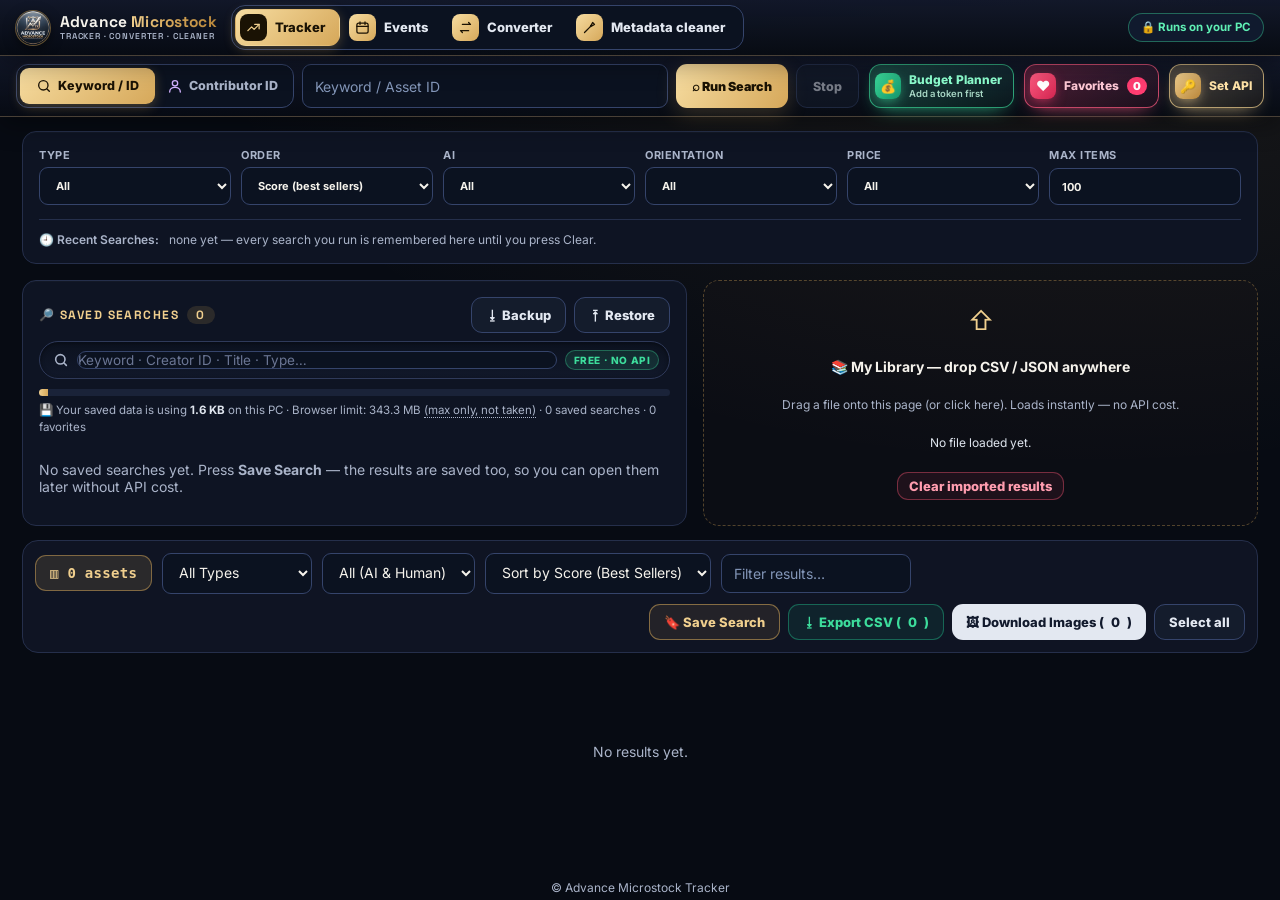
<file: Advance Microstock All In One 1.2.html>
<!DOCTYPE html>
<html lang="en"><head><meta charset="utf-8"><meta name="viewport" content="width=device-width,initial-scale=1,viewport-fit=cover">
<title>Advance Microstock</title>
<link rel="icon" href="[data-uri]">
<link rel="preconnect" href="https://fonts.googleapis.com"><link rel="preconnect" href="https://fonts.gstatic.com" crossorigin><link href="https://fonts.googleapis.com/css2?family=Inter:wght@400;500;600;700;800;900&family=Space+Grotesk:wght@600;700&display=swap" rel="stylesheet">
<style>
:root{--bg:#070b13;--p:#0e1423;--p2:#121a2d;--l:#252f4b;--t:#f6f3ec;--m:#aab4c9;--gold:#d6a85a;--gold2:#f0cf8e;--gold3:#b8863a;--ok:#3ddc9c;--bad:#ff7a93}
*{box-sizing:border-box}html{color-scheme:dark}
html,body{height:100%;margin:0}
body{display:flex;flex-direction:column;height:100vh;height:100dvh;overflow:hidden;font:14px/1.45 Inter,system-ui,'Segoe UI',sans-serif;color:var(--t);background:var(--bg)}
button{font:inherit;color:inherit;cursor:pointer}
:focus-visible{outline:2px solid var(--gold2);outline-offset:2px}
.app{display:flex;align-items:center;gap:18px;padding:9px 22px;border-bottom:1px solid rgba(214,168,90,.2);background:linear-gradient(180deg,#0c121f,#070b13);flex:none;flex-wrap:wrap;position:relative;z-index:5}
.brand{display:flex;align-items:center;gap:12px;font-weight:900;font-size:19px;line-height:1.05;letter-spacing:.01em;white-space:nowrap}
.brand b{background:linear-gradient(90deg,var(--gold2),var(--gold));-webkit-background-clip:text;background-clip:text;color:transparent}
.brand small{display:block;font-size:10px;font-weight:600;color:var(--m);letter-spacing:.12em;text-transform:uppercase;margin-top:4px}
.logo{width:44px;height:44px;border-radius:50%;box-shadow:0 0 0 2px rgba(214,168,90,.45),0 6px 20px rgba(214,168,90,.25)}
.nav{display:inline-flex;gap:4px;padding:4px;background:var(--p);border:1px solid var(--l);border-radius:14px}
.nav button{border:0;background:transparent;border-radius:10px;padding:9px 18px;font-weight:800;color:var(--m);transition:.15s;white-space:nowrap;display:inline-flex;align-items:center;gap:8px}
.nav button:hover{color:var(--t)}
.nav button[aria-selected=true]{background:linear-gradient(135deg,var(--gold2),var(--gold) 55%,var(--gold3));color:#080f13}
.nav kbd{font:700 10px/1 inherit;opacity:.55;border:1px solid currentColor;border-radius:5px;padding:2px 5px}
.sp{flex:1}
.safe{display:inline-flex;align-items:center;gap:8px;border:1px solid rgba(61,220,156,.4);background:rgba(61,220,156,.08);color:var(--ok);border-radius:11px;padding:7px 12px;font-weight:700;font-size:12px;white-space:nowrap}
#stage{flex:1;min-height:0;position:relative}
.view{position:absolute;inset:0}
.view iframe{display:block;width:100%;height:100%;border:0;background:var(--bg)}
.ld{position:absolute;inset:0;display:grid;place-content:center;justify-items:center;gap:14px;color:var(--m);font-weight:700;background:var(--bg);z-index:1}
.ld i{width:34px;height:34px;border-radius:50%;border:3px solid rgba(214,168,90,.25);border-top-color:var(--gold);animation:sp .8s linear infinite}
@keyframes sp{to{transform:rotate(360deg)}}
[hidden]{display:none!important}
@media(max-width:820px){.app{padding:9px 12px;gap:10px}.safe{display:none}.nav{order:3;width:100%;overflow-x:auto}.nav button{flex:1;justify-content:center;padding:9px 10px}.nav kbd,.nav .lg{display:none}.nav button{padding:9px 6px;font-size:12px;gap:4px}.nav svg{width:14px;height:14px}}
@media(prefers-reduced-motion:reduce){.ld i{animation:none}}
/* ===== Events calendar ===== */
#v-events{overflow:auto;background:radial-gradient(900px 400px at 85% -10%,rgba(214,168,90,.10),transparent),var(--bg)}
.ev{max-width:1320px;margin:0 auto;padding:22px 22px 40px;display:grid;gap:16px}
.ev h2{margin:0;font-size:22px;letter-spacing:.01em}
.ev .sub{color:var(--m);font-size:13px;margin-top:3px}
.ev-bar{display:flex;flex-wrap:wrap;gap:10px;align-items:center;background:var(--p);border:1px solid var(--l);border-radius:16px;padding:12px}
.ev-bar select,.ev-bar input{background:var(--p2);color:var(--t);border:1px solid var(--l);border-radius:10px;padding:9px 12px;font:inherit}
.ev-bar input{flex:1;min-width:160px}
.seg{display:inline-flex;background:var(--p2);border:1px solid var(--l);border-radius:10px;padding:3px;gap:2px}
.seg button{border:0;background:transparent;color:var(--m);border-radius:8px;padding:6px 12px;font-weight:700;font-size:12.5px}
.seg button[aria-pressed=true]{background:linear-gradient(135deg,var(--gold2),var(--gold));color:#080f13}
.ev-main{display:grid;grid-template-columns:minmax(0,1.05fr) minmax(0,1fr);gap:16px;align-items:start}
.card{background:var(--p);border:1px solid var(--l);border-radius:18px;padding:16px}
.mh{display:flex;align-items:center;gap:8px;margin-bottom:12px}
.mh b{font-size:17px;flex:1}
.mh button{width:34px;height:34px;border-radius:10px;border:1px solid var(--l);background:var(--p2)}
.mh button.td{width:auto;padding:0 12px;font-weight:700;font-size:12px}
.grid{display:grid;grid-template-columns:repeat(7,1fr);gap:5px}
.dow{font-size:10.5px;font-weight:800;letter-spacing:.1em;color:var(--m);text-align:center;padding:2px 0 4px;text-transform:uppercase}
.day{min-height:84px;border:1px solid var(--l);background:var(--p2);border-radius:10px;padding:5px;display:flex;flex-direction:column;gap:3px;overflow:hidden;text-align:left;color:var(--t)}
.day.o{opacity:.35}.day.t{border-color:var(--gold);box-shadow:inset 0 0 0 1px var(--gold)}
.day i{font-style:normal;font-size:11px;font-weight:700;color:var(--m)}
.day.t i{color:var(--gold2)}
.chip{font-size:10px;font-weight:700;line-height:1.2;border-radius:5px;padding:2px 4px;white-space:nowrap;overflow:hidden;text-overflow:ellipsis;display:block}
.d3{background:rgba(255,107,107,.16);color:#ff9d9d}.d2{background:rgba(214,168,90,.18);color:var(--gold2)}.d1{background:rgba(184,134,58,.20);color:#efca9b}
.more{font-size:10px;color:var(--m)}
.lst{display:grid;gap:8px;max-height:calc(100dvh - 330px);min-height:320px;overflow:auto;padding-right:2px}
.it{display:grid;grid-template-columns:54px 1fr auto;gap:12px;align-items:center;text-align:left;width:100%;border:1px solid var(--l);background:var(--p2);border-radius:14px;padding:10px 12px;color:var(--t)}
.it:hover,.it[aria-current=true]{border-color:var(--gold)}
.dt{text-align:center;line-height:1}.dt b{display:block;font-size:20px}.dt small{font-size:10px;color:var(--m);letter-spacing:.1em;text-transform:uppercase}
.it .nm{font-weight:800}.it .mt{font-size:12px;color:var(--m);margin-top:2px}
.bd{font-size:10.5px;font-weight:800;border-radius:99px;padding:3px 9px;white-space:nowrap}
.det{display:grid;gap:12px}
.det h3{margin:0;font-size:20px}
.kv{display:grid;grid-template-columns:repeat(3,1fr);gap:8px}
.kv div{background:var(--p2);border:1px solid var(--l);border-radius:12px;padding:9px 11px}
.kv small{display:block;color:var(--m);font-size:10px;letter-spacing:.1em;text-transform:uppercase;font-weight:800}
.kv b{font-size:14px}
.kw{display:flex;flex-wrap:wrap;gap:6px}
.kw span{background:var(--p2);border:1px solid var(--l);border-radius:99px;padding:4px 10px;font-size:12px}
.btn{border:1px solid var(--l);background:var(--p2);border-radius:10px;padding:8px 14px;font-weight:800}
.btn.g{background:linear-gradient(135deg,var(--gold2),var(--gold));color:#080f13;border:0}
.lbl{font-size:11px;font-weight:800;letter-spacing:.1em;text-transform:uppercase;color:var(--m);margin-bottom:6px}
.empty{color:var(--m);padding:30px;text-align:center}
@media(max-width:980px){.ev-main{grid-template-columns:1fr}.lst{max-height:none}.day{min-height:52px}.chip{font-size:9px}}
@media(max-width:560px){.ev{padding:14px 10px 30px}.kv{grid-template-columns:1fr 1fr}.day{padding:3px}.chip{display:none}}

.stats{display:grid;grid-template-columns:repeat(3,1fr);gap:12px}
.st{background:linear-gradient(180deg,var(--p2),var(--p));border:1px solid var(--l);border-radius:16px;padding:13px 16px;display:grid;gap:2px}
.st small{font-size:10.5px;font-weight:800;letter-spacing:.12em;text-transform:uppercase;color:var(--m)}
.st b{font-size:18px}.st span{font-size:12px;color:var(--m)}
.st.gold{border-color:rgba(214,168,90,.5);background:linear-gradient(135deg,rgba(214,168,90,.16),var(--p))}
.st.gold b{color:var(--gold2)}
button.day{cursor:pointer;font:inherit;transition:transform .12s,border-color .12s,background .12s;border-left-width:3px}
button.day.h3{border-left-color:#ff7b7b}button.day.h2{border-left-color:var(--gold)}button.day.h1{border-left-color:#edce8f}
button.day:hover{transform:translateY(-2px);border-color:var(--gold2);background:#1b2540}
button.day.sel{background:rgba(214,168,90,.14);border-color:var(--gold2);box-shadow:0 0 0 2px rgba(214,168,90,.35)}
div.day{border-left-width:3px}
.day{min-height:84px}
.chip{white-space:normal;display:-webkit-box;-webkit-line-clamp:2;-webkit-box-orient:vertical;overflow:hidden;text-align:left}
.ev-bar select:focus,.ev-bar input:focus{border-color:var(--gold);outline:0}
.nav svg{width:16px;height:16px;flex:none;stroke:currentColor;fill:none;stroke-width:2;stroke-linecap:round;stroke-linejoin:round}
@media(max-width:700px){.stats{grid-template-columns:1fr}.day{min-height:52px}}
@media(max-width:560px){button.day.has::after,div.day.has::after{content:"";width:7px;height:7px;border-radius:50%;background:var(--gold);margin-top:auto}}

@media(max-width:1500px){.nav kbd{display:none}.nav button{padding:9px 14px}}

/* ===== header v2 ===== */
.app{padding:12px 24px;background:linear-gradient(180deg,#0f1524,#070b13);box-shadow:0 10px 30px -18px rgba(214,168,90,.5)}
.logo{box-shadow:0 0 0 2px rgba(214,168,90,.5),0 0 24px rgba(214,168,90,.35)}
.nav{gap:8px;padding:6px;border-radius:20px;background:rgba(14,20,35,.7);backdrop-filter:blur(8px);border:1px solid rgba(214,168,90,.18)}
.nav button{position:relative;padding:8px 18px 8px 8px;border-radius:15px;gap:11px;color:var(--m);border:1px solid transparent;transition:background .18s,border-color .18s,transform .18s}
.nav button:hover{background:rgba(255,255,255,.04);color:var(--t);transform:translateY(-1px)}
.nav .ti{width:36px;height:36px;border-radius:11px;display:grid;place-items:center;flex:none;background:var(--g,#252f4b);color:#fff;box-shadow:0 6px 14px -6px var(--c,#000);opacity:.7;transition:.18s}
.nav .ti svg{width:18px;height:18px}
.nav .tx{display:grid;text-align:left;line-height:1.15}
.nav .tx b{font-size:14px;font-weight:800;color:inherit}
.nav .sb{font-size:10.5px;font-weight:600;color:var(--m);letter-spacing:.02em;margin-top:2px}
.t-tracker{--g:linear-gradient(135deg,#f0cf8e,#b8863a);--c:#d6a85a}
.t-convert{--g:linear-gradient(135deg,#eccc8d,#d9a43a);--c:#e4b556}
.t-clean{--g:linear-gradient(135deg,#4be8b0,#14966a);--c:#2bc890}
.t-events{--g:linear-gradient(135deg,#ff9a8a,#d4476b);--c:#e65a78}
.nav button:hover .ti{opacity:1}
.nav button[aria-selected=true]{background:linear-gradient(180deg,rgba(214,168,90,.20),rgba(214,168,90,.07));border-color:rgba(240,207,142,.65);color:var(--t);box-shadow:0 8px 24px -12px rgba(214,168,90,.8),inset 0 1px 0 rgba(255,255,255,.08)}
.nav button[aria-selected=true] .ti{opacity:1}
.nav button[aria-selected=true] .sb{color:var(--gold2)}
.nav button[aria-selected=true]::after{content:"";position:absolute;left:22%;right:22%;bottom:-7px;height:3px;border-radius:3px;background:linear-gradient(90deg,transparent,var(--gold2),transparent)}
.safe{padding:8px 14px;border-radius:99px;box-shadow:0 0 18px -6px rgba(61,220,156,.6)}
@media(max-width:1600px){.nav .sb{display:none}.nav button{padding:8px 16px 8px 8px}.nav .tx b{font-size:14px}}
@media(max-width:820px){.app{padding:10px 12px}.nav{border-radius:16px}.nav button{flex:1;justify-content:center;padding:6px 6px;gap:6px}.nav .ti{width:28px;height:28px;border-radius:9px}.nav .ti svg{width:15px;height:15px}.nav .tx b{font-size:11.5px}.nav .lg,.nav .sb{display:none}.nav button[aria-selected=true]::after{bottom:-5px}}
@media(max-width:430px){.nav .tx{display:none}.nav button[aria-selected=true] .tx{display:grid}.nav button[aria-selected=true]{flex:2}}

/* ===== futuristic layer ===== */
#v-events{background:radial-gradient(700px 380px at 90% -5%,rgba(237,206,143,.16),transparent),radial-gradient(600px 360px at 0% 10%,rgba(214,168,90,.12),transparent),linear-gradient(rgba(255,255,255,.025) 1px,transparent 1px) 0 0/100% 34px,linear-gradient(90deg,rgba(255,255,255,.025) 1px,transparent 1px) 0 0/34px 100%,var(--bg)}
.ev h2{font-size:26px;background:linear-gradient(90deg,#fff,#f0cf8e 60%,#ff9a8a);-webkit-background-clip:text;background-clip:text;color:transparent}
.card,.st,.ev-bar{background:linear-gradient(160deg,rgba(24,34,60,.82),rgba(13,19,33,.82));backdrop-filter:blur(10px);border-color:rgba(242,219,173,.16);box-shadow:0 18px 40px -26px #000,inset 0 1px 0 rgba(255,255,255,.06)}
.ring{--rc:#f0cf8e;width:46px;height:46px;border-radius:50%;display:grid;place-items:center;position:relative;background:conic-gradient(var(--rc) calc(var(--p)*1%),rgba(255,255,255,.09) 0);box-shadow:0 0 16px -4px var(--rc);flex:none}
.ring::before{content:"";position:absolute;inset:4px;border-radius:50%;background:#0f1524}
.ring b{position:relative;font-size:12px;font-variant-numeric:tabular-nums}
.ring.big{width:74px;height:74px}.ring.big::before{inset:6px}.ring.big b{font-size:17px}
.hd{display:flex;gap:14px;align-items:center}.src{font-size:10.5px;color:var(--m)}
.nowrow{display:flex;gap:10px;overflow-x:auto;padding-bottom:6px}
.nw{display:flex;gap:11px;align-items:center;min-width:250px;text-align:left;background:rgba(255,255,255,.04);border:1px solid rgba(214,168,90,.28);border-radius:16px;padding:10px 12px;color:var(--t)}
.nw:hover{border-color:var(--gold2);box-shadow:0 0 22px -8px var(--gold)}
.nw small{display:block;color:var(--m);font-size:11px;margin-top:2px}
.chip em{font-style:normal;opacity:.8;font-weight:800}
button.day.has{background:linear-gradient(180deg,rgba(255,123,123,calc(var(--h)/520)),var(--p2))}
.w-open{color:var(--gold2);font-weight:800}.w-soon{color:#f2dbac;font-weight:700}.w-closed,.w-past{color:var(--m)}
.tl{position:relative;height:8px;border-radius:8px;background:rgba(255,255,255,.08);margin:14px 0 22px}
.tl i{position:absolute;top:0;bottom:0;border-radius:8px;background:linear-gradient(90deg,var(--gold),var(--gold2));box-shadow:0 0 14px var(--gold)}
.tl u{position:absolute;top:-5px;width:3px;height:18px;border-radius:3px;background:#fff;box-shadow:0 0 10px #fff}
.tl span{position:absolute;top:14px;font-size:10px;color:var(--m)}
.it{grid-template-columns:54px 1fr 46px}

/* ===== sci-fi layer v2 ===== */
body{background:radial-gradient(900px 500px at 85% -10%,rgba(214,168,90,.10),transparent),#070b13}
.app{position:relative}
.app::after{content:"";position:absolute;left:0;right:0;bottom:-1px;height:2px;background:linear-gradient(90deg,transparent,#d6a85a,#f0cf8e,#b8863a,transparent);background-size:200% 100%;animation:sweep 6s linear infinite;opacity:.85}
@keyframes sweep{to{background-position:200% 0}}
@keyframes pulse{50%{box-shadow:0 0 0 2px rgba(214,168,90,.6),0 0 28px rgba(214,168,90,.45)}}
.logo{animation:pulse 3.5s ease-in-out infinite}
.nav{border-color:rgba(214,168,90,.28);box-shadow:0 0 30px -14px rgba(214,168,90,.5),inset 0 0 20px rgba(214,168,90,.04)}
.nav button[aria-selected=true]{border-color:rgba(214,168,90,.7);background:linear-gradient(180deg,rgba(214,168,90,.16),rgba(214,168,90,.04));box-shadow:0 0 26px -8px rgba(214,168,90,.7),inset 0 1px 0 rgba(255,255,255,.1)}
.nav button[aria-selected=true]::after{background:linear-gradient(90deg,transparent,#d6a85a,transparent)}
.nav button[aria-selected=true] .sb{color:#d6a85a}
.safe{border-color:rgba(214,168,90,.45);box-shadow:0 0 18px -6px rgba(214,168,90,.6)}
/* events: compact + sci-fi + no sideways scroll */
#v-events{overflow-x:hidden}
.ev{max-width:1180px;padding:16px 18px 32px;gap:12px;grid-template-columns:minmax(0,1fr);font-size:13.5px}
.ev>*,.ev-main>*,.ev-main>div>*{min-width:0}
.ev h2{font-size:22px;background:linear-gradient(90deg,#fff,#d6a85a 45%,#f0cf8e);-webkit-background-clip:text;background-clip:text;color:transparent}
.ev-main{grid-template-columns:minmax(0,1.2fr) minmax(0,1fr);gap:12px}
.card{position:relative;padding:13px;border-radius:16px;border-color:rgba(214,168,90,.2)}
.card::before,.card::after{content:"";position:absolute;width:14px;height:14px;pointer-events:none;border:2px solid rgba(214,168,90,.75)}
.card::before{top:-1px;left:-1px;border-right:0;border-bottom:0;border-top-left-radius:16px}
.card::after{bottom:-1px;right:-1px;border-left:0;border-top:0;border-bottom-right-radius:16px}
.ev-bar{border-color:rgba(214,168,90,.22);box-shadow:0 0 28px -16px rgba(214,168,90,.6)}
.ring b,.dt b,.st b,.lbl,.kv b,.chip em{font-family:ui-monospace,"Cascadia Mono",Consolas,monospace}
.day{min-height:70px;padding:4px}.chip{font-size:9.5px}
button.day:hover{border-color:#d6a85a;box-shadow:0 0 16px -6px #d6a85a}
button.day.sel{border-color:#d6a85a;background:rgba(214,168,90,.10);box-shadow:0 0 0 2px rgba(214,168,90,.35),0 0 22px -6px #d6a85a}
.st{padding:10px 14px}.st b{font-size:16px}
.ring{width:40px;height:40px;box-shadow:0 0 14px -3px var(--rc)}.ring b{font-size:11px}.ring.big{width:62px;height:62px}.ring.big b{font-size:15px}
.det h3{font-size:17px}.kv b{font-size:12.5px}
.it{padding:8px 10px;grid-template-columns:46px 1fr 40px}.it:hover,.it[aria-current=true]{border-color:#d6a85a;box-shadow:0 0 18px -8px #d6a85a}.dt b{font-size:17px}
.nw{min-width:215px;flex:none;padding:8px 10px;border-color:rgba(214,168,90,.3)}.nw:hover{border-color:#d6a85a;box-shadow:0 0 22px -8px #d6a85a}
.nowrow::-webkit-scrollbar{height:6px}.nowrow::-webkit-scrollbar-thumb{background:#2a3f6e;border-radius:6px}
.lst{max-height:calc(100dvh - 380px);min-height:260px}
@media(max-width:980px){.ev-main{grid-template-columns:minmax(0,1fr)}.day{min-height:48px}.lst{max-height:none}}
@media(max-width:700px){.stats{grid-template-columns:1fr}.ev{padding:12px 10px 28px}}

/* unify hub + events controls */
input[type=search],.ev-bar select{background-color:rgba(10,15,26,.85);border-color:rgba(214,168,90,.26)}
.ev-bar select:focus,.ev-bar input:focus{border-color:#d6a85a;box-shadow:0 0 0 3px rgba(214,168,90,.14)}
.seg button[aria-pressed=true]{background:linear-gradient(135deg,#d6a85a,#c08a3e);color:#080f13;box-shadow:0 0 16px -4px #d6a85a}
.mh button{border-color:rgba(214,168,90,.3)}.mh button:hover{border-color:#d6a85a;box-shadow:0 0 14px -4px #d6a85a}
.btn{border-color:rgba(214,168,90,.3)}.btn:hover{border-color:#d6a85a}

.colL{display:grid;gap:12px;min-width:0}
.day i{display:flex;justify-content:space-between;align-items:center}
.pc{font-family:ui-monospace,Consolas,monospace;font-size:9.5px;font-weight:800}
.h3 .pc{color:#ff9d9d}.h2 .pc{color:#f0cf8e}.h1 .pc{color:#f3deb5}
.chip{display:block;white-space:nowrap;text-overflow:ellipsis;overflow:hidden;-webkit-line-clamp:unset;font-size:10px;padding:3px 5px}
.chip em{display:none}
.day{min-height:76px}
.lst{max-height:calc(100dvh - 190px);min-height:420px}
.ev-main{align-items:start}
.ev-main>div:last-child{position:sticky;top:10px}
.nowrow{-webkit-mask-image:linear-gradient(90deg,#000 94%,transparent);mask-image:linear-gradient(90deg,#000 94%,transparent)}
.mt{line-height:1.4}
@media(max-width:980px){.ev-main>div:last-child{position:static}.lst{min-height:0;max-height:none}}

.ev{max-width:1300px}
.ev-main{grid-template-columns:minmax(0,1.6fr) minmax(0,1fr)}
.chip{font-size:9.5px;letter-spacing:-.1px}
@media(max-width:980px){.ev-main{grid-template-columns:minmax(0,1fr)}}
:root{--bg:#070b13;--p:#0e1423;--p2:#121a2d;--l:#252f4b;--t:#f6f3ec;--m:#aab4c9;--gold:#d6a85a;--gold2:#f0cf8e;--gold3:#b8863a;--ok:#3ddc9c;--bad:#ff7a93}
body{background:radial-gradient(900px 500px at 85% -10%,rgba(214,168,90,.10),transparent),#070b13}
.panel,.card{background:linear-gradient(160deg,rgba(92,71,30,.92),rgba(18,24,44,.94));border-color:rgba(232,192,113,.38)}
.btn.b-gold,.btn.b-blue{background:linear-gradient(135deg,#f0cf8e,#b8863a);border-color:#f0cf8e;color:#080f13;font-weight:800;box-shadow:0 8px 22px -8px rgba(214,168,90,.75)}
.btn.b-gold:hover:not(:disabled),.btn.b-blue:hover:not(:disabled){box-shadow:0 0 26px -2px rgba(214,168,90,.85)}
.btn.b-green{background:linear-gradient(135deg,#3dffbb,#0fb87e);border-color:#3dffbb;color:#02140d;font-weight:800;box-shadow:0 8px 22px -8px rgba(44,245,168,.7)}
.btn.b-red{background:rgba(255,93,125,.14);border-color:#ff5d7d;color:#ffc2cf}
.btn.b-save{background:linear-gradient(135deg,rgba(240,207,142,.2),rgba(184,134,58,.1));border-color:#f0cf8e;color:#fbeccb}
.btn:disabled{opacity:.5}
.btn{font-weight:700}
.pl input:checked+span,.sg[aria-selected=true]{background:linear-gradient(135deg,#d6a85a,#c08a3e);color:#1a1204;border-color:#f6dca0;box-shadow:0 0 22px -3px #d6a85a;font-weight:800}
.pl span{color:#fcf6eb;font-weight:700}
.bar{position:sticky;bottom:12px;z-index:30;padding:10px;border-radius:18px;background:rgba(12,16,30,.88);backdrop-filter:blur(10px);border:1px solid rgba(232,192,113,.45);box-shadow:0 12px 40px -10px #000,0 0 30px -12px #d6a85a}
.fld>label,.fld>.lb{color:#f2dbac}
.lb2,.auto .lb2{color:#d6a85a!important}
.note,.hint{color:#f1e4cb}
.chk small,.fld small{color:#a9bbdc}
.chk:has(input:checked){background:rgba(214,168,90,.16);border-color:#d6a85a}
input[type=checkbox]:checked{background:rgba(214,168,90,.25)}
.nav button{color:#f8ecd5}.nav .ti{opacity:1}.nav .sb{color:#9fb6dd}
.nav button[aria-selected=true]{background:linear-gradient(180deg,rgba(214,168,90,.28),rgba(214,168,90,.08))}
.app{background:linear-gradient(180deg,#141b32,#0c101d)}
.d3{background:rgba(255,77,141,.30);color:#ffd3e3}.d2{background:rgba(214,168,90,.28);color:#fbeccb}.d1{background:rgba(184,134,58,.30);color:#f3d7b3}
.ring{box-shadow:0 0 20px -2px var(--rc)}
.cc{display:flex;flex-wrap:wrap;gap:8px}
.cc button{border:1px solid rgba(232,192,113,.4);background:rgba(214,168,90,.07);color:#fcf6eb;border-radius:99px;padding:7px 14px;font-weight:800;font-size:12.5px;transition:.15s}
.cc button:hover{border-color:#d6a85a;box-shadow:0 0 16px -4px #d6a85a}
.cc button[aria-pressed=true]{background:linear-gradient(135deg,#d6a85a,#c08a3e);color:#1a1204;border-color:#f6dca0;box-shadow:0 0 20px -4px #d6a85a}
.st b{color:#fff}.st.gold b{color:#f0cf8e}
.it,.nw{background:rgba(200,157,70,.12)}
.mt,.ev .sub{color:#b4c4e4}
.ev-bar select,.ev-bar input{color:#fff}
.cc{gap:6px}.cc button{padding:6px 11px;font-size:12px}

/* ===== unified futuristic theme v3 ===== */
:root{--bg:#070b13;--p:#0e1423;--p2:#121a2d;--l:#252f4b;--t:#f6f3ec;--m:#aab4c9;--gold:#d6a85a;--gold2:#f0cf8e;--gold3:#b8863a;--ok:#3ddc9c;--bad:#ff7a93}
body{background:radial-gradient(900px 500px at 85% -10%,rgba(214,168,90,.10),transparent),#070b13}
#v-events{background:transparent}
.app{background:linear-gradient(180deg,rgba(16,21,38,.95),rgba(7,11,19,.95));box-shadow:0 12px 34px -18px rgba(214,168,90,.6)}
.brand b,.top .brand b{background:linear-gradient(90deg,#f0cf8e,#d6a85a 45%,#b8863a);-webkit-background-clip:text;background-clip:text;color:transparent}
.ev h2{background:linear-gradient(90deg,#fff,#f0cf8e 40%,#b8863a 75%,#d6a85a);-webkit-background-clip:text;background-clip:text;color:transparent}
.panel,.card,.st,.ev-bar,.dlg,.bp-st,.tk{background:linear-gradient(160deg,rgba(24,33,60,.82),rgba(11,14,26,.92));border-color:rgba(214,168,90,.28)}
.panel:hover,.card:hover,.st:hover{border-color:rgba(214,168,90,.65);box-shadow:0 0 30px -10px rgba(214,168,90,.6)}
.nav{border-color:rgba(214,168,90,.3);box-shadow:0 0 30px -14px rgba(214,168,90,.55),inset 0 0 20px rgba(184,134,58,.06)}
.nav button[aria-selected=true]{background:linear-gradient(180deg,rgba(214,168,90,.26),rgba(184,134,58,.12));border-color:#d6a85a;box-shadow:0 0 26px -8px #d6a85a,inset 0 1px 0 rgba(255,255,255,.12)}
.nav button[aria-selected=true]::after{background:linear-gradient(90deg,transparent,#d6a85a,#b8863a,transparent)}
.t-tracker{--g:linear-gradient(135deg,#d6a85a,#d6a85a);--c:#d6a85a}
.t-convert{--g:linear-gradient(135deg,#b8863a,#a67c3a);--c:#b8863a}
.t-clean{--g:linear-gradient(135deg,#2cf5a8,#9a6f19);--c:#2cf5a8}
.t-events{--g:linear-gradient(135deg,#d6a85a,#b8863a);--c:#d6a85a}
.btn.b-gold,.btn.b-blue,.b-blue,.b-gold,.btn.g{background:linear-gradient(135deg,#f0cf8e,#c99a4b);border:1px solid #f0cf8e;color:#080f13;font-weight:800;box-shadow:0 8px 24px -8px rgba(214,168,90,.7)}
.btn.b-gold:hover:not(:disabled),.btn.b-blue:hover:not(:disabled),.b-blue:hover,.btn.g:hover{box-shadow:0 0 28px -2px rgba(214,168,90,.9);filter:brightness(1.08)}
.btn.b-save{background:rgba(214,168,90,.10);border-color:rgba(214,168,90,.6);color:#f0cf8e}
.t-a{background:linear-gradient(135deg,#f0cf8e,#c99a4b);color:#080f13}
.sb i,.bar i,.bp-bar i{background:linear-gradient(90deg,#b8863a,#d6a85a)}
.score,.cnt,.idb,.trk,.bp-tag{border-color:rgba(214,168,90,.5);background:rgba(214,168,90,.10);color:#f0cf8e}
.tile b,.bp-st b,.score,.dt b,.ring b,.cnt{font-family:ui-monospace,SFMono-Regular,Consolas,monospace;letter-spacing:.02em}
.bp-st b,.tile.t-d b{text-shadow:0 0 14px rgba(214,168,90,.45)}
input:focus,select:focus{border-color:#d6a85a;box-shadow:0 0 0 3px rgba(214,168,90,.16)}
::-webkit-scrollbar{width:9px;height:9px}
::-webkit-scrollbar-track{background:#090b15}
::-webkit-scrollbar-thumb{background:linear-gradient(#9e792f,#c9942a);border-radius:9px}
.mt,.ev .sub{color:#b4c4e4}

.grp{font-size:10.5px;font-weight:800;letter-spacing:.12em;text-transform:uppercase;padding:6px 4px 2px;color:#f0cf8e}
.grp.g1{color:#efca9b}.grp.g2{color:#ff9bbd;margin-top:6px}
.it.dim{opacity:.5}.it.dim:hover,.it.dim[aria-current=true]{opacity:.9}
.say{border-radius:12px;padding:11px 14px;line-height:1.55;font-size:13.5px;border:1px solid rgba(214,168,90,.35);background:rgba(214,168,90,.08);color:#fcf6eb}
.say small{display:block;margin-top:5px;color:#a8b9db;font-size:11px}
.say.soon{border-color:rgba(184,134,58,.45);background:rgba(184,134,58,.10)}
.say.closed,.say.past{border-color:rgba(255,77,141,.4);background:rgba(255,77,141,.08)}

/* ===== gold final layer ===== */
.app{background:#0a101c;border-bottom:1px solid rgba(214,168,90,.22);box-shadow:0 10px 30px -20px rgba(214,168,90,.5)}
.t-tracker{--g:linear-gradient(135deg,#f6dca0,#d6a85a);--c:#d6a85a}
.t-convert{--g:linear-gradient(135deg,#e8c47a,#b8863a);--c:#b8863a}
.t-clean{--g:linear-gradient(135deg,#f0cf8e,#a67c3a);--c:#a67c3a}
.t-events{--g:linear-gradient(135deg,#f3b98a,#c8643c);--c:#c8643c}
.nav .ti{color:#1a1204}
.d1{background:rgba(142,197,255,.18);color:#cfe2ff}.h1 .pc{color:#a9c4ff}.grp.g1{color:#8ec5ff}
.say.soon{border-color:rgba(142,197,255,.45);background:rgba(142,197,255,.09)}
button.day.h1{border-left-color:#8ec5ff}.w-soon{color:#8ec5ff}
/* events: filters live in a left sidebar */
#v-events{display:grid;grid-template-columns:320px minmax(0,1fr);overflow:hidden;background:transparent}
#v-events .ev-side{height:100%;overflow:auto;padding:20px 18px 30px;border-right:1px solid rgba(214,168,90,.22);background:#0a101c;display:flex;flex-direction:column;gap:14px;scrollbar-width:thin}
#v-events .ev{height:100%;overflow:auto;max-width:none;margin:0;padding:22px 26px 40px;align-content:start}
.ev-sh{font-size:11px;font-weight:900;letter-spacing:.12em;text-transform:uppercase;color:var(--gold2)}
.ev-side .ev-bar{flex-direction:column;align-items:stretch;gap:10px;background:none;border:0;padding:0;box-shadow:none;backdrop-filter:none}
.ev-side .ev-bar select,.ev-side .ev-bar input{width:100%;min-width:0;flex:none}
.ev-side .seg{display:grid;grid-template-columns:1fr 1fr}
.ev-side .cc{display:grid;grid-template-columns:1fr 1fr;gap:6px}
.ev-side .cc button{border-radius:10px;padding:8px 10px;text-align:left;font-size:12px}
@media(max-width:980px){#v-events{display:block;overflow:auto}#v-events .ev-side{height:auto;border-right:0;border-bottom:1px solid rgba(214,168,90,.22)}#v-events .ev{height:auto;overflow:visible;padding:16px 14px 30px}}

/* ===== v4: compact header (desktop only, phone layout untouched) ===== */
@media(min-width:821px){
.app{padding:5px 16px;gap:14px}
.logo{width:34px;height:34px}
.brand{font-size:15.5px;gap:10px}
.brand small{font-size:8.5px;margin-top:2px;letter-spacing:.1em}
.nav{gap:4px;padding:3px;border-radius:14px}
.nav button{padding:4px 14px 4px 4px;gap:8px;border-radius:11px}
.nav .ti{width:27px;height:27px;border-radius:8px}
.nav .ti svg{width:15px;height:15px}
.nav .tx b{font-size:13px}
.nav button[aria-selected=true]::after{bottom:-4px;height:2px}
.safe{padding:5px 12px;font-size:11.5px}
}
/* ===== v5: match Pro Metadata look (flat navy + gold) ===== */

:root{--bg:#070b13;--p:#0e1423;--p2:#121a2d;--l:#252f4b;--t:#f6f3ec;--m:#aab4c9;--gold:#d6a85a;--gold2:#f0cf8e;--gold3:#b8863a;--ok:#3ddc9c;--bad:#ff7a93}
body{font-family:Inter,system-ui,sans-serif!important;background:radial-gradient(900px 500px at 85% -10%,rgba(214,168,90,.10),transparent),#070b13!important}
.brand,.ph h3,.ev h2,.head{font-family:"Space Grotesk",Inter,sans-serif}
.panel,.card,.st,.dlg,.bp-st,.tk,.mc{background:#0e1423!important;border:1px solid #252f4b!important;border-radius:14px;box-shadow:inset 0 1px rgba(255,255,255,.02)!important}
.card{background:#121a2d!important}
.panel:hover,.st:hover{border-color:#35446b!important;box-shadow:inset 0 1px rgba(255,255,255,.02)!important}
.card:hover{border-color:rgba(214,168,90,.55)!important}
.card::before,.card::after{display:none!important}
.panel.side,.ev-side{background:#0a101c!important;border-radius:0!important;border:0!important;border-right:1px solid rgba(214,168,90,.2)!important}
.mb{background:#101627!important}
.btn,.mini-btn{border:1px solid #35446b;background:#141c2c;color:#e3e8f1;font-weight:800;box-shadow:none}
.btn:not([class*="b-"]):not(.g){background:#141c2c!important;border-color:#35446b!important;color:#e3e8f1!important;box-shadow:none!important}
.btn:hover:not(:disabled){border-color:#f0cf8e!important;background:#1a2538!important;box-shadow:none!important;transform:none}
.btn.b-gold,.btn.b-blue,.b-gold,.b-blue,.btn.g{background:linear-gradient(120deg,#f6dca0,#d6a85a)!important;border:0!important;color:#1a1204!important;font-weight:900;box-shadow:0 6px 20px rgba(214,168,90,.22)!important}
.btn.b-gold:hover:not(:disabled),.btn.b-blue:hover:not(:disabled),.btn.g:hover{filter:brightness(1.08);background:linear-gradient(120deg,#f6dca0,#d6a85a)!important}
.btn.b-green{background:rgba(38,230,163,.07)!important;border:1px solid rgba(38,230,163,.34)!important;color:#3ddc9c!important;box-shadow:none!important}
.btn.b-red{background:rgba(255,85,118,.08)!important;border:1px solid rgba(255,85,118,.4)!important;color:#ff9daf!important;box-shadow:none!important}
.btn.b-save{background:rgba(214,168,90,.1)!important;border:1px solid rgba(214,168,90,.55)!important;color:#f0cf8e!important;box-shadow:none!important}
.btn.b-pur{background:#e3e8f1!important;border:0!important;color:#121a2d!important}
.pl input:checked+span,.sg[aria-selected=true],.cc button[aria-pressed=true],.seg button[aria-pressed=true],.nav button[aria-selected=true]{background:linear-gradient(135deg,#f6dca0,#d6a85a)!important;color:#1a1204!important;border-color:transparent!important;box-shadow:0 3px 12px rgba(214,168,90,.3)!important}
.pl span{background:#0b1220!important;border:1px solid #35446b!important;color:#e3e8f1!important;box-shadow:none!important}
.pl span:hover{border-color:#f0cf8e!important;box-shadow:none!important}
.pl input:checked+span{border-color:transparent!important}
.nb{background:#1a1204;color:#f6dca0;box-shadow:none}
.nb-g{background:rgba(3,38,27,.8);color:#9af3d0}.nb-r{background:rgba(60,12,24,.7);color:#ff9daf}
.fld>label,.fld>.lb{color:#e3e8f1!important;text-transform:none!important;letter-spacing:0!important;font-size:12px!important;font-weight:800}
.fld>label b,.fld>.lb b{color:#f0cf8e!important}
.ph h3,.panel>h3{color:#f0cf8e!important;text-shadow:none!important;font-size:12px!important;letter-spacing:.12em;text-transform:uppercase;font-weight:900}
.ev-sh,.lbl,.lb2,.auto .lb2{color:#f0cf8e!important;text-shadow:none!important}
.chk,.auto{background:#0b101c!important;border:1px solid #252f4b!important;box-shadow:none!important}
.chk:hover{border-color:#35446b!important;box-shadow:none!important}
.chk:has(input:checked){background:rgba(214,168,90,.07)!important;border-color:rgba(214,168,90,.5)!important}
input[type=checkbox]::after{box-shadow:none!important}input[type=checkbox]:checked{box-shadow:none!important}
input[type=range]{box-shadow:none!important}input[type=range]::-webkit-slider-thumb{box-shadow:none!important}
.note,.hint{background:rgba(214,168,90,.04)!important;border:1px solid #252f4b!important;border-left:3px solid #d6a85a!important;color:#aab4c9!important}
.chk small,.fld small{color:#aab4c9!important}
input[type=text],input[type=number],input[type=search],select,textarea,.inp{background-color:#0b1220!important;border:1px solid #35446b!important;border-radius:9px;color:#f6f3ec}
input:focus,select:focus,textarea:focus{border-color:#f0cf8e!important;box-shadow:0 0 0 2px rgba(214,168,90,.2)!important}
.drop,.panel.drop{background:rgba(214,168,90,.02)!important;border:1.5px dashed rgba(214,168,90,.35)!important;border-radius:16px;box-shadow:none!important}
.drop:hover,.drop.on,.panel.drop:hover{border-color:#f0cf8e!important;background:rgba(214,168,90,.07)!important;box-shadow:none!important}
.drop .big b{color:#f0cf8e!important}
.fm i{color:#f0cf8e;border-color:rgba(214,168,90,.35);background:rgba(214,168,90,.07)}
.t-d{background:linear-gradient(135deg,#1b2a52,#121a2d)!important;border:1px solid #35446b!important;color:#f6f3ec!important}.t-d b{color:#8ec5ff}
.t-a{background:linear-gradient(135deg,#f6dca0,#d6a85a)!important;color:#1a1204!important}
.score,.idb,.trk,.bp-tag,.cnt{background:rgba(214,168,90,.14)!important;border-color:rgba(214,168,90,.5)!important;color:#f0cf8e!important;box-shadow:none!important}
.tag{background:#18213a;border-color:#29345a;color:#c9d2e6}.tag:hover{border-color:#d6a85a;color:#f0cf8e}
.bar i,.sb i,.bp-bar i{background:linear-gradient(90deg,#f0cf8e,#d6a85a)!important}
.bd.ok{color:#5ff0b4}.bd.risk{color:#ff9db0}.bd.warn{color:#ffe9b8}
.good{color:#5ff0b4}.warn{color:#ffe9b8}.bad{color:#ff9db0}
::-webkit-scrollbar-thumb{background:#35446b!important;border-radius:9px}::-webkit-scrollbar-thumb:hover{background:#d6a85a!important}

.app{background:linear-gradient(180deg,rgba(18,24,42,.96),rgba(7,11,19,.94))!important;border-bottom:1px solid rgba(214,168,90,.28)!important;box-shadow:0 8px 24px rgba(0,0,0,.35)!important}
.app::after{display:none!important}.logo{animation:none!important;box-shadow:0 0 0 1px rgba(214,168,90,.45),0 4px 14px rgba(0,0,0,.45)!important}
.nav{background:#0b1220!important;border:1px solid #35446b!important;box-shadow:none!important}
.nav button{color:#e3e8f1!important;box-shadow:none}
.nav button[aria-selected=true]::after{display:none}
.nav button[aria-selected=true] .tx b,.nav button[aria-selected=true] .sb{color:#1a1204!important}
.nav button[aria-selected=true] .ti{background:#1a1204!important;color:#f0cf8e!important;box-shadow:none!important}
.safe{color:#5ff0b4!important;border:1px solid rgba(61,220,156,.4)!important;background:#101a2e!important;box-shadow:none!important}
.ev h2{background:linear-gradient(90deg,#fff,#f0cf8e)!important;-webkit-background-clip:text!important;background-clip:text!important;color:transparent!important}
.it,.nw{background:#121a2d}
.day{background:#121a2d}

/* ===== v6: calm - no glow/motion, same look on every page ===== */
.card:hover,.btn:hover,.nav button:hover,button.day:hover,.it:hover,.nw:hover{transform:none!important}
.bp-st b,.tile.t-d b{text-shadow:none!important}
.btn.bal{background:rgba(61,220,156,.08)!important;border:1px solid rgba(61,220,156,.4)!important;color:#3ddc9c!important}

#v-events{background:#070b13!important}
#v-events .card,#v-events .st,#v-events .ev-bar{background:#121a2d!important;backdrop-filter:none!important;border:1px solid #252f4b!important;box-shadow:none!important}
#v-events .ev-side .ev-bar{background:none!important;border:0!important}
#v-events .st.gold{background:rgba(214,168,90,.08)!important;border-color:rgba(214,168,90,.5)!important}
#v-events .ring,#v-events .tl i,#v-events .tl u{box-shadow:none!important}
#v-events button.day{transition:none}
#v-events button.day:hover,#v-events .it:hover,#v-events .nw:hover,#v-events .mh button:hover,#v-events .cc button:hover{box-shadow:none!important;border-color:#d6a85a!important}
#v-events button.day.sel{box-shadow:inset 0 0 0 1px #d6a85a!important;background:rgba(214,168,90,.1)!important}
#v-events .it[aria-current=true]{box-shadow:none!important;border-color:#d6a85a!important}
.nav .ti{background:linear-gradient(135deg,#f6dca0,#d6a85a)!important;color:#1a1204!important;box-shadow:none!important;opacity:1!important}
.nav button:hover{background:#141c2c!important}
.nav button[aria-selected=true]:hover{background:linear-gradient(135deg,#f6dca0,#d6a85a)!important}

/* ===== v7: clearer event colours ===== */
.d3,.chip.d3{background:linear-gradient(135deg,#ff5c7c,#dc2f67)!important;color:#fff!important}.d2,.chip.d2{background:linear-gradient(135deg,#ffc45e,#f08f2a)!important;color:#2a1600!important}.d1,.chip.d1{background:linear-gradient(135deg,#46dccb,#1fa6c4)!important;color:#022229!important}.chip{font-weight:800;box-shadow:0 2px 6px -3px rgba(0,0,0,.7)}.h3 .pc{color:#ff8fa8}.h2 .pc{color:#ffc87a}.h1 .pc{color:#6fe6d8}.day .pc{font-weight:900}button.day.h3{border-left-color:#ff5c7c}button.day.h2{border-left-color:#ffb84d}button.day.h1{border-left-color:#38d6c4}button.day.has.h3{background:linear-gradient(180deg,rgba(255,92,124,.24),#121a2d 75%)}button.day.has.h2{background:linear-gradient(180deg,rgba(255,184,77,.22),#121a2d 75%)}button.day.has.h1{background:linear-gradient(180deg,rgba(56,214,196,.20),#121a2d 75%)}.ring b{color:#fff}.ring::before{background:#101828}.w-open{color:#4ff0b0!important}.w-soon{color:#ffc45e!important}.w-closed,.w-past{color:#8b97b3!important}.grp{color:#4ff0b0}.grp.g1{color:#ffc45e}.grp.g2{color:#ff8fa8}#v-events .stats .st:nth-child(1){border-top:3px solid #a78bfa!important}#v-events .stats .st:nth-child(2){border-top:3px solid #38bdf8!important}#v-events .st.gold{background:linear-gradient(135deg,rgba(61,220,156,.16),rgba(18,26,45,.9))!important;border:1px solid rgba(61,220,156,.55)!important;border-top:3px solid #3ddc9c!important}#v-events .st.gold b{color:#4ff0b0!important}#v-events .stats .st:nth-child(1) small{color:#c4b5fd}#v-events .stats .st:nth-child(2) small{color:#7dd3fc}#v-events .st.gold small{color:#86efc5}#v-events .nw{border-color:rgba(255,184,77,.35)}#v-events .nw:hover{border-color:#ffc45e!important}#v-events .cc button[aria-pressed=true]{background:linear-gradient(135deg,#ffd27a,#f0a23a)!important}#v-events .it:hover,#v-events .it[aria-current=true]{border-color:#ffc45e!important}
</style></head><body>
<header class="app">
  <div class="brand"><img class="logo" alt="" src="[data-uri]"><span>Advance <b>Microstock</b><small>Tracker · Converter · Cleaner</small></span></div>
  <nav class="nav" role="tablist" aria-label="Tools">
    <button role="tab" id="t-tracker" data-v="tracker" class="t-tracker" aria-selected="true" title="Alt+1"><span class="ti"><svg viewBox="0 0 24 24" aria-hidden="true"><path d="M3 17l6-6 4 4 8-8"/><path d="M14 7h7v7"/></svg></span><span class="tx"><b>Tracker</b><small class="sb">Adobe Stock research</small></span></button>
    <button role="tab" id="t-events" data-v="events" class="t-events" aria-selected="false" title="Alt+2"><span class="ti"><svg viewBox="0 0 24 24" aria-hidden="true"><rect x="3" y="5" width="18" height="16" rx="3"/><path d="M3 10h18M8 3v4M16 3v4"/></svg></span><span class="tx"><b>Events</b><small class="sb">Plan by country &amp; demand</small></span></button>
    <button role="tab" id="t-convert" data-v="convert" class="t-convert" aria-selected="false" title="Alt+3"><span class="ti"><svg viewBox="0 0 24 24" aria-hidden="true"><path d="M7 7h13l-3-3M17 17H4l3 3"/></svg></span><span class="tx"><b>Converter</b><small class="sb">Resize &amp; convert</small></span></button>
    <button role="tab" id="t-clean" data-v="clean" class="t-clean" aria-selected="false" title="Alt+4"><span class="ti"><svg viewBox="0 0 24 24" aria-hidden="true"><path d="M4 20l9-9M13 11l4-7 3 3-7 4zM8 16l-2 2"/></svg></span><span class="tx"><b>Metadata<span class="lg"> cleaner</span></b><small class="sb">Strip EXIF / IPTC</small></span></button>
  </nav>
  <div class="sp"></div>
  <span class="safe" title="Everything runs in your browser. Your files are never uploaded.">🔒 Runs on your PC</span>
</header>
<main id="stage">
  <section class="view" id="v-tracker" hidden><div class="ld"><i></i>Loading Tracker…</div></section>
  <section class="view" id="v-events" hidden></section>
  <section class="view" id="v-studio" hidden><div class="ld"><i></i>Loading tools…</div></section>
</main>
<script>
/* ===== Events calendar (native view) ===== */
(function(){
const CN={ALL:'All countries',GL:'Global',US:'USA',UK:'United Kingdom',CA:'Canada',AU:'Australia',DE:'Germany',FR:'France',ES:'Spain',IT:'Italy',BR:'Brazil',MX:'Mexico',IN:'India',BD:'Bangladesh',JP:'Japan',KR:'South Korea',CN:'China',TH:'Thailand',ID:'Indonesia',TR:'Turkey',ME:'Middle East (UAE/KSA)'};
const MS=['January','February','March','April','May','June','July','August','September','October','November','December'];
/* lunar / movable dates by year (approx, +-1 day depending on moon sighting) */
const LU={
 cny:{2026:'02-17',2027:'02-06',2028:'01-26'},ram:{2026:'02-18',2027:'02-08',2028:'01-28'},
 fit:{2026:'03-20',2027:'03-10',2028:'02-27'},adh:{2026:'05-27',2027:'05-17',2028:'05-05'},
 holi:{2026:'03-04',2027:'03-22',2028:'03-10'},diw:{2026:'11-08',2027:'10-29',2028:'10-17'},
 nav:{2026:'10-11',2027:'09-30',2028:'09-19'},dur:{2026:'10-20',2027:'10-09',2028:'09-28'},
 gan:{2026:'09-14',2027:'09-04',2028:'08-23'},rak:{2026:'08-28',2027:'08-17',2028:'08-05'},
 mid:{2026:'09-25',2027:'09-15',2028:'10-03'},loy:{2026:'11-24',2027:'11-13',2028:'11-01'},
 han:{2026:'12-04',2027:'12-24',2028:'12-12'},car:{2026:'02-17',2027:'02-09',2028:'02-29'}};
/* name, rule, demand 1-3, countries, keywords, ideas, upload lead (days) */
const E=[
['New Year','F:1-1',3,['GL'],['new year','%Y celebration','fireworks','countdown','resolution','party'],'Fireworks, champagne toast, calendar/planner templates, goal-setting, "Happy New Year" backgrounds',75],
['Chinese New Year / Lunar New Year','L:cny',3,['CN','KR','TH','GL'],['lunar new year','chinese new year','red lantern','zodiac','red envelope','festive'],'Zodiac animal of the year, red/gold lanterns, family reunion dinner, hongbao, greeting cards',90],
['Republic Day','F:1-26',2,['IN'],['republic day','india flag','tricolor','26 january','parade'],'Tricolor backgrounds, parade silhouettes, banners, social posts',45],
['Australia Day','F:1-26',2,['AU'],['australia day','aussie bbq','australian flag','summer beach'],'BBQ, beach, flag, friends outdoors',45],
['Valentine\'s Day','F:2-14',3,['GL'],['valentines day','love','heart','romantic couple','red roses','gift'],'Hearts, roses, couples, gift boxes, love letters, vector patterns',75],
['Carnival','L:car',3,['BR'],['carnival','samba','brazil carnival','feathers','festival costume'],'Costumes, masks, samba dancers, confetti, colorful crowds',75],
['International Mother Language Day','F:2-21',2,['BD'],['ekushey february','shaheed minar','bangla alphabet','language movement','21 february'],'Shaheed Minar, Bangla letters, black-and-red palettes, flowers',60],
['Ramadan begins','L:ram',3,['ME','ID','TR','BD','GL'],['ramadan kareem','iftar','crescent moon','lantern fanous','mosque','islamic'],'Lanterns, crescent, iftar tables, praying, mosque silhouettes, greeting cards',90],
['International Women\'s Day','F:3-8',2,['GL'],['womens day','empowerment','female leader','8 march','diversity'],'Diverse women at work, empowerment, flowers, flat illustrations',45],
['Holi','L:holi',3,['IN','GL'],['holi','color powder','festival of colors','gulal','india celebration'],'Color powder, splashing, smiling faces, vector splashes',60],
['Eid al-Fitr','L:fit',3,['ME','ID','TR','BD','GL'],['eid mubarak','eid al fitr','eid gift','islamic greeting','crescent','festival'],'Greeting cards, family feast, new clothes, crescent patterns, shopping sale',90],
['Independence Day (Bangladesh)','F:3-26',2,['BD'],['bangladesh independence day','26 march','bangladesh flag','red green','martyrs'],'Flag, map, Savar monument, red-green graphics',60],
['Easter','E:0',3,['GL'],['easter','easter eggs','bunny','spring','egg hunt','pastel'],'Egg hunts, pastel patterns, bunnies, brunch tables, spring flowers',75],
['Songkran','F:4-13',2,['TH'],['songkran','water festival','thailand new year','water splash'],'Water fights, temple, flowers, travel visuals',45],
['Pohela Boishakh','F:4-14',3,['BD','IN'],['pohela boishakh','bengali new year','alpona','panta ilish','mangal shobhajatra'],'Alpona, red-white sarees, fair, mask parade, Bangla typography',60],
['Earth Day','F:4-22',2,['GL'],['earth day','sustainability','eco friendly','recycle','green energy','climate'],'Globes, hands holding plants, renewable energy, zero-waste lifestyle',45],
['ANZAC Day','F:4-25',1,['AU'],['anzac day','remembrance','poppy','veteran','lest we forget'],'Poppies, memorial silhouettes, flags (respectful tone)',45],
['Rabindra Jayanti','F:5-8',1,['BD','IN'],['rabindranath tagore','bengali culture','poet','kolkata','bangla'],'Portraits-style illustrations, books, cultural events',30],
['Cinco de Mayo','F:5-5',2,['MX','US'],['cinco de mayo','mexican fiesta','tacos','sombrero','margarita','mexico'],'Tacos, papel picado, fiesta tables, maracas, vector patterns',45],
['Mother\'s Day (US/CA/AU/BD/IN)','N:5,0,2',3,['US','CA','AU','BD','IN'],['mothers day','mom','flowers bouquet','gift for mom','family love','breakfast in bed'],'Moms with kids, bouquets, handmade cards, brunch, gift ideas',75],
['Eid al-Adha','L:adh',3,['ME','ID','TR','BD','GL'],['eid al adha','qurbani','sacrifice festival','hajj','kaaba','islamic greeting'],'Greeting cards, mosque, Hajj/Kaaba, family gatherings, charity',90],
['Memorial Day','N:5,1,-1',2,['US'],['memorial day','american flag','bbq weekend','veterans','summer kickoff'],'Flags, BBQ, summer sale banners, cemetery flowers',45],
['Pride Month','F:6-1',2,['GL'],['pride month','lgbtq','rainbow flag','inclusion','love is love'],'Rainbow patterns, diverse couples, inclusive workplace',60],
['World Environment Day','F:6-5',1,['GL'],['environment day','plant a tree','pollution','ocean cleanup','sustainability'],'Planting, recycling, clean energy, ocean plastic',45],
['Father\'s Day','N:6,0,3',3,['US','UK','CA','IN','BD'],['fathers day','dad','gift for dad','tools','bbq','family'],'Dads with kids, grills, tools, ties, mugs, vector cards',75],
['Father\'s Day (Australia)','N:9,0,1',2,['AU'],['fathers day','dad','gift for dad','australia','spring','family'],'Dads with kids, BBQ, spring outdoors, handmade cards, gift ideas',75],
['Canada Day','F:7-1',2,['CA'],['canada day','maple leaf','canadian flag','fireworks','1 july'],'Maple leaf, flag, fireworks, lakes, family picnic',45],
['Independence Day (US)','F:7-4',3,['US'],['4th of july','independence day','american flag','fireworks','usa','bbq'],'Fireworks, flags, picnics, red-white-blue patterns, sparklers',75],
['Bastille Day','F:7-14',1,['FR'],['bastille day','14 juillet','eiffel tower fireworks','french flag'],'Eiffel fireworks, tricolor, parade',45],
['Summer Travel Season','F:7-15',3,['GL'],['summer vacation','beach holiday','travel','road trip','tourist','passport'],'Beaches, backpackers, airports, resorts, family trips, maps',90],
['Raksha Bandhan','L:rak',2,['IN'],['raksha bandhan','rakhi','brother sister','indian festival','sweets'],'Rakhi threads, siblings, sweets, ethnic dress',60],
['Independence Day (India)','F:8-15',3,['IN'],['indian independence day','15 august','tricolor','red fort','kites','flag'],'Tricolor, kites, Red Fort, school kids, vector banners',60],
['Independence Day (Indonesia)','F:8-17',2,['ID'],['hut ri','17 agustus','indonesia flag','red white','merdeka'],'Flag, lomba games (tug of war), banners',45],
['Back to School','F:8-10',3,['US','UK','CA','AU','GL'],['back to school','students','stationery','classroom','backpack','learning'],'Supplies, classrooms, kids with backpacks, flat lay stationery, online learning',90],
['Ganesh Chaturthi','L:gan',2,['IN'],['ganesh chaturthi','ganpati','lord ganesha','modak','indian festival'],'Ganesha idols, modak, processions, flowers, vector ornaments',60],
['Oktoberfest','F:9-19',2,['DE','US'],['oktoberfest','beer festival','pretzel','dirndl','bavaria','prost'],'Beer steins, dirndl/lederhosen, pretzels, tents, patterns',60],
['Mid-Autumn / Chuseok','L:mid',3,['CN','KR','TH','GL'],['mid autumn festival','mooncake','chuseok','lantern','full moon','family reunion'],'Mooncakes, lanterns, full moon, hanbok, family dinners',75],
['Navratri','L:nav',2,['IN'],['navratri','garba dance','dandiya','durga','indian festival'],'Garba dancers, colorful dress, diyas, goddess motifs',60],
['Durga Puja','L:dur',3,['BD','IN'],['durga puja','dhunuchi','pandal','sindoor khela','bengali festival','dhak'],'Pandals, idols, dhunuchi dance, sarees, dhak drummers',75],
['German Unity Day','F:10-3',1,['DE'],['tag der deutschen einheit','german flag','brandenburg gate','berlin'],'Berlin, flags, autumn city scenes',30],
['Thanksgiving (Canada)','N:10,1,2',2,['CA'],['canadian thanksgiving','harvest','turkey dinner','autumn','pumpkin'],'Harvest tables, pumpkins, family dinners, fall leaves',60],
['Halloween','F:10-31',3,['GL'],['halloween','pumpkin','spooky','trick or treat','witch','ghost','haunted'],'Jack-o-lanterns, costumes, candy, bats, haunted house vectors',90],
['Republic Day (Turkey)','F:10-29',1,['TR'],['cumhuriyet bayrami','turkish flag','ataturk','29 ekim'],'Flag, Ankara, celebration visuals',30],
['Diwali','L:diw',3,['IN','GL'],['diwali','deepavali','diya','rangoli','festival of lights','indian sweets'],'Diyas, rangoli, lanterns, fireworks, sweets, vector ornaments',90],
['Dia de Muertos','F:11-1',2,['MX','US'],['dia de los muertos','day of the dead','sugar skull','marigold','calavera','altar'],'Sugar skulls, marigolds, altars, papel picado patterns',75],
['Guy Fawkes Night','F:11-5',1,['UK'],['bonfire night','guy fawkes','fireworks uk','sparklers','autumn'],'Bonfires, sparklers, crowds, fireworks',45],
['Singles\' Day / 11.11','F:11-11',3,['CN','GL'],['singles day','11.11 sale','online shopping','double eleven','ecommerce','discount'],'Sale banners, parcels, shoppers, phones, delivery',75],
['Remembrance Day','F:11-11',1,['UK','CA','AU'],['remembrance day','poppy','veterans','lest we forget','memorial'],'Poppies, memorials (respectful, minimal)',45],
['Melbourne Cup','N:11,2,1',1,['AU'],['melbourne cup','horse racing','fascinator','race day','spring racing'],'Fashion on the field, hats, horses, picnic',45],
['Loy Krathong','L:loy',2,['TH'],['loy krathong','floating lantern','thailand festival','candle','river'],'Floating krathongs, sky lanterns, night rivers',60],
['Thanksgiving (US)','N:11,4,4',3,['US'],['thanksgiving','turkey dinner','family dinner','harvest','gratitude','autumn table'],'Dinner tables, turkey, pumpkin pie, cozy families, fall patterns',90],
['Black Friday','N:11,4,4+1',3,['GL'],['black friday','cyber monday','sale','discount','shopping bags','special offer'],'Sale banners, shopping bags, e-commerce, tech deals, countdown timers',90],
['Victory Day (Bangladesh)','F:12-16',3,['BD'],['bangladesh victory day','16 december','muktijuddho','bangladesh flag','freedom fighter'],'Flag, memorial, red-green backgrounds, historic silhouettes',60],
['Hanukkah','L:han',1,['US'],['hanukkah','menorah','dreidel','jewish holiday','festival of lights'],'Menorah, dreidels, family candle lighting',60],
['UAE National Day','F:12-2',2,['ME'],['uae national day','dubai','abu dhabi','emirati','2 december'],'Flags, skyline, falcons, Emirati dress',45],
['Christmas','F:12-25',3,['GL'],['christmas','xmas','santa claus','christmas tree','gift','snow','winter holiday'],'Trees, gifts, ornaments, cozy interiors, winter scenes, greeting cards',105],
['Boxing Day','F:12-26',2,['UK','CA','AU'],['boxing day sale','after christmas','shopping','discount'],'Sale banners, shoppers, shop windows',60]
];

const PCT={'New Year':100,'Chinese New Year / Lunar New Year':70,'Republic Day':100,"Valentine's Day":100,"International Women's Day":100,'Holi':100,'Easter':100,'Earth Day':80,"Mother's Day (US/CA/AU/BD/IN)":100,'Memorial Day':100,'World Environment Day':60,"Father's Day":100,'Canada Day':90,'Independence Day (US)':100,'Independence Day (India)':100,'Mid-Autumn / Chuseok':40,'Thanksgiving (Canada)':100,'Halloween':100,'Diwali':100,'Remembrance Day':70,'Thanksgiving (US)':100,'Black Friday':100,'Cyber Monday':70,'Christmas':100,
'Martin Luther King Jr. Day':70,'World Braille Day':40,'International Education Day':90,'National Freedom Day':100,'Family Day (Canada)':60,"Presidents' Day":60,'World Social Justice Day':60,"St David's Day":50,"Mother's Day (UK)":100,"St Patrick's Day":80,'World Water Day':70,"April Fool's Day":40,'World Health Day':80,'World Book Day':40,'Labour Day (India/China)':100,'Flag Day (USA)':100,'International Yoga Day':60,'International Friendship Day':80,'World Photography Day':60,'Labor Day (USA/Canada)':100,"Teachers' Day (China)":80,'International Peace Day':60,'Breast Cancer Awareness Month':90,'National Day (China)':90,'World Mental Health Day':100,'Veterans Day (USA)':100,'World AIDS Day':100,'First Day of Winter':100};
E.push(
['Martin Luther King Jr. Day','N:1,1,3',0,['US'],['martin luther king','mlk day','civil rights','equality','unity','black history'],'Equality & unity concepts, diverse hands together, quotes-style backgrounds, community service',0],
['World Braille Day','F:1-4',0,['GL'],['braille','blind','visually impaired','accessibility','inclusion','reading'],'Braille text close-ups, hands reading, accessibility icons',0],
['International Education Day','F:1-24',0,['GL'],['education day','learning','students','school','books','online learning','knowledge'],'Classrooms, graduation, e-learning, books, kids learning, flat vectors',0],
['National Freedom Day','F:2-1',0,['US'],['national freedom day','freedom','liberty','american flag','chains broken','human rights'],'Freedom symbols, broken chains, flags, hands raised, patriotic backgrounds',0],
['Family Day (Canada)','N:2,1,3',0,['CA'],['family day','family time','canada winter','skating','board games','parents kids'],'Family outdoors in winter, board games, skating, cozy home moments',0],
["Presidents' Day",'N:2,1,3',0,['US'],['presidents day','sale','american flag','washington','patriotic','mattress sale'],'Flag banners, red-white-blue sale graphics, historic monuments',0],
['World Social Justice Day','F:2-20',0,['GL'],['social justice','equality','human rights','diversity','protest','unity'],'Diverse crowds, equality symbols, hands together, inclusive concepts',0],
["St David's Day",'F:3-1',0,['UK'],['st davids day','wales','welsh flag','daffodil','leek','cardiff'],'Daffodils, leeks, Welsh flag/dragon, traditional dress',0],
["Mother's Day (UK)",'E:-21',0,['UK'],['mothers day uk','mothering sunday','mum','flowers','afternoon tea','gift for mum'],'Mums & kids, bouquets, afternoon tea, handmade cards, spring flowers',0],
["St Patrick's Day",'F:3-17',0,['US','UK','CA'],['st patricks day','shamrock','irish','leprechaun','green beer','clover','pub'],'Shamrocks, green outfits, pub scenes, gold coins, rainbows, vector patterns',0],
['World Water Day','F:3-22',0,['GL'],['world water day','clean water','save water','drought','drinking water','faucet'],'Water drops, hands holding water, clean-water access, drought, ocean',0],
["April Fool's Day",'F:4-1',0,['GL'],['april fools','prank','joke','funny','surprise','whoopee cushion'],'Prank props, jesters, funny faces, surprise boxes, humorous concepts',0],
['World Health Day','F:4-7',0,['GL'],['world health day','healthcare','doctor','wellness','stethoscope','healthy lifestyle'],'Doctors, checkups, healthy food, fitness, stethoscope & heart icons',0],
['World Book Day','F:4-23',0,['GL'],['world book day','reading','library','bookshelf','kids reading','literature'],'Kids in costumes with books, libraries, stacks of books, cozy reading',0],
['World Book Day (UK)','N:3,4,1',1,['UK'],['world book day','kids in costumes','reading','library','bookshelf','school'],'Kids in book-character costumes, libraries, stacks of books, cozy reading',0],
['Labour Day (India/China)','F:5-1',0,['IN','CN'],['labour day','may day','workers','construction','teamwork','hard hat','1 may'],'Workers silhouettes, tools, construction, factory, team handshake',0],
['Flag Day (USA)','F:6-14',0,['US'],['flag day','american flag','stars and stripes','patriotic','usa','june 14'],'Waving flags, flag textures, patriotic bunting, vector flags',0],
['International Yoga Day','F:6-21',0,['IN','GL'],['yoga day','meditation','yoga pose','wellness','sunrise yoga','mindfulness'],'Yoga poses at sunrise, group yoga, meditation, silhouettes, vector poses',0],
['International Friendship Day','F:7-30',0,['GL'],['friendship day','best friends','friendship bands','friends laughing','together','bff'],'Friends laughing, friendship bands, hugging, group selfies, vector duos',0],
['World Photography Day','F:8-19',0,['GL'],['world photography day','camera','photographer','lens','travel photography','shutter'],'Cameras, photographers at work, lenses, flat-lay gear, sunset shoots',0],
['Labor Day (USA/Canada)','N:9,1,1',0,['US','CA'],['labor day','long weekend','bbq','end of summer','workers','sale','september'],'End-of-summer BBQ, lake trips, workers, sale banners, flags',0],
["Teachers' Day (China)",'F:9-10',0,['CN'],['teachers day','teacher','classroom','thank you teacher','apple','blackboard','china'],'Teacher & students, flowers, blackboard, thank-you cards, chalk doodles',0],
['International Peace Day','F:9-21',0,['GL'],['peace day','dove','olive branch','harmony','world peace','unity'],'Doves, olive branches, hands around the globe, white-blue palettes',0],
['Breast Cancer Awareness Month','F:10-1',0,['GL','US'],['breast cancer awareness','pink ribbon','october','mammogram','support','survivor'],'Pink ribbons, supportive hugs, doctors, pink-themed flat lays, vectors (respectful tone)',0],
['National Day (China)','F:10-1',0,['CN'],['china national day','golden week','chinese flag','tiananmen','red flag','october 1'],'Red flags, Golden Week travel, fireworks, lanterns, skyline',0],
['World Mental Health Day','F:10-10',0,['GL'],['mental health','anxiety','therapy','wellbeing','stress','self care','support'],'Calm self-care scenes, therapy sessions, head/heart concepts, support hands',0],
['Cyber Monday','N:11,4,4+4',0,['US','UK','CA'],['cyber monday','online shopping','laptop deals','ecommerce','discount','tech sale'],'Laptops with sale banners, parcels, digital coupons, countdown graphics',0],
['Veterans Day (USA)','F:11-11',0,['US'],['veterans day','soldier','military','american flag','thank you veterans','honor'],'Flags, salutes, dog tags, soldiers silhouettes (respectful), poppies',0],
['World AIDS Day','F:12-1',0,['GL'],['world aids day','red ribbon','hiv awareness','support','health care','solidarity'],'Red ribbons, hands holding, medical, diverse people in support',0],
['First Day of Winter','F:12-21',0,['US','CA'],['first day of winter','winter solstice','snowy','cozy','hot cocoa','snowflakes','cold season'],'Snowflakes, cozy scarves, hot cocoa, snowy landscapes, winter patterns',0]
);
const WN=[[8,1,9,15,-1,-1],[9,15,10,15,-1,-1],[10,16,11,20,-1,-1],[11,21,0,20,-1,0],[0,21,1,20,0,0],[1,21,2,20,0,0],[2,21,3,20,0,0],[3,21,4,20,0,0],[4,21,5,20,0,0],[5,21,6,20,0,0],[6,21,7,20,0,0],[7,21,8,20,0,0]];
function easter(y){const a=y%19,b=Math.floor(y/100),c=y%100,d=Math.floor(b/4),e=b%4,f=Math.floor((b+8)/25),g=Math.floor((b-f+1)/3),h=(19*a+b-d-g+15)%30,i=Math.floor(c/4),k=c%4,l=(32+2*e+2*i-h-k)%7,m=Math.floor((a+11*h+22*l)/451),mo=Math.floor((h+l-7*m+114)/31),da=(h+l-7*m+114)%31+1;return new Date(y,mo-1,da)}
function nth(y,m,wd,n){if(n>0){const f=new Date(y,m-1,1);return new Date(y,m-1,1+(wd-f.getDay()+7)%7+(n-1)*7)}const l=new Date(y,m,0);return new Date(y,m-1,l.getDate()-(l.getDay()-wd+7)%7)}
/* ===== auto date engine: lunar dates are calculated, nothing to update by hand ===== */
const D2R=Math.PI/180,mod=(a,n)=>((a%n)+n)%n,sn=x=>Math.sin(x*D2R);
const jc=t=>(t/864e5+2440587.5-2451545)/36525;
function sunL(T){const M=357.52911+35999.05029*T;return mod(280.46646+36000.76983*T+(1.914602-.004817*T)*sn(M)+.019993*sn(2*M)+.000289*sn(3*M),360)}
function moonL(T){const L=218.3164477+481267.88123421*T,D=297.8501921+445267.1114034*T,M=357.5291092+35999.0502909*T,P=134.9633964+477198.8675055*T,F=93.272095+483202.0175233*T;
return mod(L+6.288774*sn(P)+1.274027*sn(2*D-P)+.658314*sn(2*D)+.213618*sn(2*P)-.185116*sn(M)-.114332*sn(2*F)+.058793*sn(2*D-2*P)+.057066*sn(2*D-M-P)+.053322*sn(2*D+P)+.045758*sn(2*D-M)-.04092*sn(M-P)-.03472*sn(D)-.030383*sn(M+P)+.015327*sn(2*D-2*F)-.012528*sn(P+2*F)+.01098*sn(P-2*F)+.010674*sn(4*D-P)+.010034*sn(3*P)+.008548*sn(4*D-2*P)-.007888*sn(2*D+M-P)-.006766*sn(2*D+M)-.005163*sn(D-P)+.004987*sn(D+M)+.004036*sn(2*D-M+P)+.003994*sn(2*P+2*D),360)}
const el=t=>{const T=jc(t);return mod(moonL(T)-sunL(T),360)},th=t=>Math.floor(el(t)/12)+1;
const sg=t=>Math.floor(mod(sunL(jc(t))-(23.853+jc(t)*1.397),360)/30);
const NMC={};
function nmoons(y){if(NMC[y])return NMC[y];const k0=Math.floor((Date.UTC(y-1,0,1)/864e5+2440587.5-2451550.1)/29.530588861),o=[];
for(let k=k0;k<k0+28;k++){const g=(2451550.1+k*29.530588861-2440587.5)*864e5;let a=g-1.6*864e5,b=g+1.6*864e5;
for(let i=0;i<40;i++){const m=(a+b)/2,e=el(m);(e>180?e-360:e)<0?a=m:b=m}o.push((a+b)/2)}return NMC[y]=o}
function mon(y,s){const n=nmoons(y);for(let i=0;i<n.length-1;i++)if(new Date(n[i]).getUTCFullYear()===y&&sg(n[i])===s&&sg(n[i+1])!==s)return{s:n[i],e:n[i+1]};let L=-1;for(let i=0;i<n.length-2;i++)if(new Date(n[i]).getUTCFullYear()===y&&sg(n[i])===s)L=i;if(L<0)for(let i=0;i<n.length-2;i++)if(new Date(n[i+1]).getUTCFullYear()===y&&sg(n[i])===(s+11)%12)L=i+1;return L<0?null:{s:n[L],e:n[L+1]}}
function fl(t0,a,b,f){const D=new Date(t0+19800000),y=D.getUTCFullYear(),m=D.getUTCMonth(),d=D.getUTCDate(),r=[];
for(let i=a;i<=b;i++){const at=h=>Date.UTC(y,m,d+i)+h*36e5-19800000;if(f(at))r.push(new Date(y,m,d+i))}return r}
function ic(cal,y,m0,d0,n,w){const f=new Intl.DateTimeFormat('en-u-ca-'+cal,{month:cal==='hebrew'?'long':'numeric',day:'numeric',timeZone:'UTC'});
for(let i=0;i<n;i++){const p=f.formatToParts(new Date(Date.UTC(y,m0,d0+i,12)));if(w(p.find(x=>x.type==='month').value,+p.find(x=>x.type==='day').value))return new Date(y,m0,d0+i)}return null}
const addD=(d,n)=>{d=new Date(d);d.setDate(d.getDate()+n);return d};
/* Chinese New Year from astronomy (Beijing time): 1st new moon of month 1, with leap-month rule */
function cnyAstro(y){
 const B=8*36e5,dn=t=>Math.floor((t+B)/864e5),lon=t=>sunL(jc(t)),zq=(a,b)=>Math.floor(lon(a)/30)!==Math.floor(lon(b)/30);
 const nm=nmoons(y).map(t=>({t,d:dn(t)})),sol=yr=>{let a=Date.UTC(yr,11,19),b=Date.UTC(yr,11,24);for(let i=0;i<40;i++){const m=(a+b)/2;(mod(lon(m)-270+180,360)-180)<0?a=m:b=m}return dn((a+b)/2)};
 const m11=yr=>{const s=sol(yr);let k=-1;nm.forEach((x,i)=>{if(x.d<=s)k=i});return k};
 const i0=m11(y-1),i1=m11(y);if(i0<0||i1<0)return null;
 const dayMs=d=>d*864e5-B;let L=0;
 if(i1-i0===13){for(let j=1;j<13;j++){if(!zq(dayMs(nm[i0+j].d),dayMs(nm[i0+j+1].d))){L=j;break}}}
 const idx=(L===1||L===2)?i0+3:i0+2,d=nm[idx].d,u=new Date(d*864e5);return new Date(u.getUTCFullYear(),u.getUTCMonth(),u.getUTCDate())}
/* Islamic fallback: tabular calendar, used only if the browser has no islamic-umalqura support */
function hij(m,d,y){const hy0=Math.floor((y-622)*1.0307);for(let hy=hy0-1;hy<=hy0+2;hy++){const jd=d+Math.ceil(29.5*(m-1))+(hy-1)*354+Math.floor((3+11*hy)/30)+1948439.5-1;const t=(jd-2440587.5)*864e5,u=new Date(t+432e5);if(u.getUTCFullYear()===y)return new Date(y,u.getUTCMonth(),u.getUTCDate())}return null}
const isl=(y,m,d)=>{try{const r=ic('islamic-umalqura',y,0,1,366,(mm,dd)=>+mm===m&&dd===d);if(r)return r}catch(e){}return hij(m,d,y)};
const AUTO={
cny:y=>{try{const r=cnyAstro(y);if(r)return r}catch(e){}return ic('chinese',y,0,15,50,(m,d)=>m==='1'&&d===1)},
mid:y=>ic('chinese',y,7,25,50,(m,d)=>m==='8'&&d===15),
han:y=>addD(ic('hebrew',y,10,20,45,(m,d)=>m==='Kislev'&&d===25),-1),
ram:y=>isl(y,9,1),
fit:y=>isl(y,10,1),
adh:y=>isl(y,12,10),
car:y=>addD(easter(y),-47),
nav:y=>{const M=mon(y,5);return fl(M.s,0,3,at=>at(6)>M.s)[0]},
dur:y=>{const M=mon(y,5);return fl(M.s,6,14,at=>th(at(14))===10)[0]||fl(M.s,6,14,at=>[8,11,14,17].some(h=>th(at(h))===10))[0]},
diw:y=>{const M=mon(y,5);return fl(M.e,-1,1,at=>[17.5,18.5,19.5,20.5].some(h=>th(at(h))===30))[0]||fl(M.e,-1,1,at=>true)[1]},
gan:y=>{const M=mon(y,4);return fl(M.s,2,6,at=>th(at(12))===4)[0]||fl(M.s,2,6,at=>[6,10,14,18].some(h=>th(at(h))===4))[0]},
rak:y=>{const M=mon(y,3);return fl(M.s,12,17,at=>{for(let h=6;h<18;h+=1/3){const e=el(at(h));if(e>=174&&e<180)return true}return false})[0]},
loy:y=>{const M=mon(y,6);return fl(M.s,13,17,at=>th(at(18))===15)[0]||fl(M.s,13,17,at=>[6,12,18,23].some(h=>th(at(h))===15))[0]},
holi:y=>{const M=mon(y,10),nt=at=>{let c=0;for(let h=18;h<30;h+=1/6){const e=el(at(h));if(e>=174&&e<180)c++}return c};
const s=fl(M.s,11,18,at=>nt(at)>=9)[0]||addD((fl(M.s,11,18,at=>nt(at)>0).pop()||fl(M.s,13,16,at=>true)[1]),1);return addD(s,1)}};

function when(r,y){const t=r[1],[k,v]=[t[0],t.slice(2)];
 if(k==='F'){const[m,d]=v.split('-').map(Number);return new Date(y,m-1,d)}
 if(k==='N'){const p=v.split('+'),[m,w,n]=p[0].split(',').map(Number),d=nth(y,m,w,n);if(p[1])d.setDate(d.getDate()+ +p[1]);return d}
 if(k==='E'){const d=easter(y);d.setDate(d.getDate()+ +v);return d}
 if(k==='L'){const s=LU[v]&&LU[v][y];if(s){const[m,d]=s.split('-').map(Number);return new Date(y,m-1,d)}try{const r=AUTO[v](y);return r&&!isNaN(r)?r:null}catch(e){return null}}}
const ISL={'L:ram':[9,1],'L:fit':[10,1],'L:adh':[12,10]};
function whenAll(r,y){const d=when(r,y),o=d?[d]:[],k=ISL[r[1]],lu=LU[r[1].slice(2)];
 if(d&&k&&!(lu&&lu[y])){try{const s=addD(d,300);if(s.getFullYear()===y){const e=ic('islamic-umalqura',y,s.getMonth(),s.getDate(),Math.round((new Date(y,11,31)-s)/864e5)+1,(m,dd)=>+m===k[0]&&dd===k[1]);if(e&&e.getFullYear()===y)o.push(e)}}catch(x){}}return o}
const ids=[];
function build(y0,y1){const out=[];for(let y=y0;y<=y1;y++)E.forEach((r,i)=>{for(const d of whenAll(r,y)){if(d){const pct=PCT[r[0]]??({3:92,2:68,1:45}[r[2]]||60);out.push({i,n:r[0],d,pct,dem:pct>=90?3:pct>=60?2:1,src:r[0] in PCT,c:r[3],kw:r[4].map(k=>k.replace('%Y',d.getFullYear())),idea:r[5],y})}}});return out.sort((a,b)=>a.d-b.d)}
const now=new Date();let today=new Date(now.getFullYear(),now.getMonth(),now.getDate());
let ALL=build(today.getFullYear()-1,today.getFullYear()+2);
function rollover(){const n=new Date();if(n.getDate()===today.getDate()&&n.getMonth()===today.getMonth())return;today=new Date(n.getFullYear(),n.getMonth(),n.getDate());ALL=build(today.getFullYear()-1,today.getFullYear()+2);S.sel=null;S.cy=today.getFullYear();S.cm=today.getMonth();try{render()}catch(e){}}
setInterval(rollover,60000);document.addEventListener('visibilitychange',()=>{if(!document.hidden)rollover()});
const S={cy:today.getFullYear(),cm:today.getMonth(),country:'ALL',dem:0,q:'',mode:'up',sel:null};
try{const o=JSON.parse(localStorage.getItem('ams_ev')||'{}');if(o.country&&CN[o.country])S.country=o.country}catch(e){}
const $=id=>document.getElementById(id);
const DL=['','Low','Medium','High'],DC=['','d1','d2','d3'];
const fmt=(d,o)=>d.toLocaleDateString('en-GB',o||{day:'numeric',month:'short',year:'numeric'});
const key=d=>d.getFullYear()+'-'+d.getMonth()+'-'+d.getDate();
const esc=s=>String(s).replace(/[&<>"]/g,c=>({'&':'&amp;','<':'&lt;','>':'&gt;','"':'&quot;'}[c]));
function ok(e){if(S.dem&&e.pct<S.dem)return false;if(S.country!=='ALL'&&!e.c.includes('GL')&&!e.c.includes(S.country))return false;if(S.q&&!(e.n+' '+e.kw.join(' ')+' '+e.c.map(x=>CN[x]).join(' ')).toLowerCase().includes(S.q))return false;return true}
function daysTo(d){return Math.round((d-today)/864e5)}
function W(e){let w=WN[e.d.getMonth()];if(e.n.startsWith('Chinese New'))w=[9,1,9,15,-1,-1];const y=e.d.getFullYear();return{s:new Date(y+w[4],w[0],w[1]),e:new Date(y+w[5],w[2],w[3])}}
function upBy(e){return W(e).s}
function ws(e){const w=W(e);if(e.d<today)return{k:'past',t:'passed'};if(today<w.s)return{k:'soon',t:'opens in '+dd(daysTo(w.s)),n:daysTo(w.s)};if(today<=w.e)return{k:'open',t:'open · '+dd(daysTo(w.e)+1)+' left'};return{k:'closed',t:'window closed'}}
const RC=['','#38d6c4','#ffb84d','#ff5c7c'];
const dd=n=>n+' day'+(n===1?'':'s');
function root(){return $('v-events')}
function render(){
 const R=root();if(!R.dataset.init){R.dataset.init=1;R.innerHTML=`<aside class="ev-side"><div class="ev-sh">⚙ Event filters</div><div class="ev-bar">
  <select id="ev-c" aria-label="Country">${Object.keys(CN).map(k=>`<option value="${k}">${CN[k]}</option>`).join('')}</select>
  <select id="ev-d" aria-label="Demand"><option value="0">Any demand %</option><option value="60">60%+ (Medium+)</option><option value="90">90%+ (High)</option><option value="100">100% only</option></select>
  <input id="ev-q" type="search" placeholder="Search event, keyword or country…">
  <div class="seg" role="group" aria-label="List mode"><button id="m-up" aria-pressed="true">Upcoming</button><button id="m-mo" aria-pressed="false">This month</button></div>
 </div><div class="lbl">Quick country</div><div class="cc" id="ev-cc"></div></aside><div class="ev">
 <div><h2>📅 Event Calendar</h2><div class="sub">Plan stock content before buyers search. Pick a country, see what is in demand and when to upload.</div></div>
 <div class="stats" id="ev-s"></div>
 <div class="card now" id="ev-now"></div>
 <div class="ev-main"><div class="card"><div class="mh"><button id="ev-p" aria-label="Previous month">‹</button><b id="ev-t"></b><button class="td" id="ev-n0">Today</button><button id="ev-n" aria-label="Next month">›</button></div><div class="grid" id="ev-g"></div>
 <div class="sub" style="margin-top:10px"><span class="chip d3" style="display:inline-block">High</span> <span class="chip d2" style="display:inline-block">Medium</span> <span class="chip d1" style="display:inline-block">Low</span> demand · lunar dates can shift by 1 day</div></div>
 <div style="display:grid;gap:16px"><div class="card"><div class="lbl" id="ev-lh"></div><div class="lst" id="ev-l"></div></div><div class="card" id="ev-det"></div></div></div></div>`;
 $('ev-c').value=S.country;
 {const left=R.querySelector('.ev-main>.card'),det=$('ev-det'),w=document.createElement('div');w.className='colL';left.replaceWith(w);w.append(left,det)}
 $('ev-c').onchange=e=>{S.country=e.target.value;try{localStorage.setItem('ams_ev',JSON.stringify({country:S.country}))}catch(x){}render()};
 $('ev-d').onchange=e=>{S.dem=+e.target.value;render()};
 $('ev-q').oninput=e=>{S.q=e.target.value.trim().toLowerCase();render()};
 $('m-up').onclick=()=>{S.mode='up';render()};$('m-mo').onclick=()=>{S.mode='mo';render()};
 $('ev-p').onclick=()=>{S.cm--;if(S.cm<0){S.cm=11;S.cy--}render()};
 $('ev-n').onclick=()=>{S.cm++;if(S.cm>11){S.cm=0;S.cy++}render()};
 $('ev-n0').onclick=()=>{S.cy=today.getFullYear();S.cm=today.getMonth();render()};
 R.addEventListener('click',e=>{const b=e.target.closest('[data-e]');if(b){S.sel=+b.dataset.e;const ev=ALL[S.sel];if(ev){S.cy=ev.d.getFullYear();S.cm=ev.d.getMonth()}render();if(innerWidth<980)$('ev-det').scrollIntoView({behavior:'smooth',block:'start'})}const cc=e.target.closest('[data-cc]');if(cc){S.country=cc.dataset.cc;try{localStorage.setItem('ams_ev',JSON.stringify({country:S.country}))}catch(x){}render();return}const cp=e.target.closest('[data-copy]');if(cp){navigator.clipboard&&navigator.clipboard.writeText(cp.dataset.copy).then(()=>{cp.textContent='Copied ✓'})}});}
 $('ev-c').value=S.country;$('ev-cc').innerHTML=['ALL','GL','US','UK','CA','AU','IN','BD','CN','JP','DE','FR','BR','ME'].map(k=>`<button data-cc="${k}" aria-pressed="${S.country===k}">${k==='ALL'?'🌍 All':CN[k].split(' (')[0]}</button>`).join('');
 $('m-up').setAttribute('aria-pressed',S.mode==='up');$('m-mo').setAttribute('aria-pressed',S.mode==='mo');
 const F=ALL.filter(ok);
 $('ev-t').textContent=MS[S.cm]+' '+S.cy;
 const first=new Date(S.cy,S.cm,1),start=new Date(S.cy,S.cm,1-first.getDay());let h=['Su','Mo','Tu','We','Th','Fr','Sa'].map(x=>`<div class="dow">${x}</div>`).join('');
 const byDay={};F.forEach(e=>{(byDay[key(e.d)]=byDay[key(e.d)]||[]).push(e)});
 const selE=ALL[S.sel],selK=selE?key(selE.d):'';
 for(let i=0;i<42;i++){const d=new Date(start);d.setDate(start.getDate()+i);const ev=(byDay[key(d)]||[]).sort((a,b)=>b.dem-a.dem),top=ev[0];
  const cls='day'+(d.getMonth()!==S.cm?' o':'')+(key(d)===key(today)?' t':'')+(ev.length?' has h'+top.dem:'')+(key(d)===selK&&ev.length?' sel':'');
  const inner=`<i>${d.getDate()}${ev.length?`<b class="pc">${top.pct}%</b>`:''}</i>${ev.slice(0,2).map(e=>`<span class="chip ${DC[e.dem]}" title="${esc(e.n)} · ${e.pct}%">${esc(e.n)} <em>${e.pct}%</em></span>`).join('')}${ev.length>2?`<span class="more">+${ev.length-2} more</span>`:''}`;
  h+=ev.length?`<button class="${cls}" style="--h:${top.pct}" data-e="${ALL.indexOf(top)}" aria-label="${fmt(d)}: ${ev.map(e=>esc(e.n)).join(', ')}">${inner}</button>`:`<div class="${cls}">${inner}</div>`}
 $('ev-g').innerHTML=h;
 const mon=F.filter(e=>e.d.getMonth()===S.cm&&e.d.getFullYear()===S.cy),nx=F.find(e=>e.d>=today&&e.pct>=90),op=F.filter(e=>ws(e).k==='open'),oph=op.filter(e=>e.pct>=90).length;
 $('ev-s').innerHTML=`<div class="st"><small>Next big event</small><b>${nx?esc(nx.n):'—'}</b><span>${nx?(daysTo(nx.d)===0?'today':'in '+dd(daysTo(nx.d))):'none for this filter'}</span></div>
 <div class="st"><small>${MS[S.cm]} ${S.cy}</small><b>${mon.length} events</b><span>${mon.filter(e=>e.pct>=90).length} high demand</span></div>
 <div class="st gold"><small>Upload window open</small><b>${op.length} events</b><span>${oph} high demand · create now</span></div>`;
 $('ev-now').innerHTML='<div class="lbl">⚡ Upload now — best demand first</div><div class="nowrow">'+(op.sort((a,b)=>b.pct-a.pct||a.d-b.d).slice(0,8).map(e=>`<button class="nw" data-e="${ALL.indexOf(e)}"><div class="ring" style="--p:${e.pct};--rc:${RC[e.dem]}"><b>${e.pct}</b></div><div><b>${esc(e.n)}</b><small>${fmt(e.d,{day:'numeric',month:'short'})} · ${esc(ws(e).t)}</small></div></button>`).join('')||'<div class="empty">No open windows for this filter.</div>')+'</div>';
 let L=S.mode==='up'?F.filter(e=>e.d>=today):F.filter(e=>e.d.getMonth()===S.cm&&e.d.getFullYear()===S.cy);
 if(S.mode==='up'){const g=e=>{const k=ws(e).k;return k==='open'?0:k==='soon'?1:2};L=L.slice().sort((a,b)=>g(a)-g(b)||(g(a)===0?W(a).e-W(b).e:g(a)===1?W(a).s-W(b).s:a.d-b.d))}
 $('ev-lh').textContent=S.mode==='up'?'Upcoming events · '+CN[S.country]:MS[S.cm]+' '+S.cy+' · '+CN[S.country];
 let lg=-1;$('ev-l').innerHTML=L.length?L.map(e=>{const k=ALL.indexOf(e),dt=daysTo(e.d),w=ws(e);let hd='';if(S.mode==='up'){const gi=w.k==='open'?0:w.k==='soon'?1:2;if(gi!==lg){lg=gi;hd=`<div class="grp g${gi}">${['⚡ Upload now · window is open','⏳ Opening soon · start preparing','⛔ Window closed · too late for this year'][gi]}</div>`}}
  return hd+`<button class="it${w.k==='closed'?' dim':''}" data-e="${k}" aria-current="${S.sel===k}"><div class="dt"><b>${e.d.getDate()}</b><small>${MS[e.d.getMonth()].slice(0,3)}</small></div><div><div class="nm">${esc(e.n)}</div><div class="mt">${e.c.map(x=>CN[x].split(' (')[0]).join(', ')} · ${dt<0?'passed':dt===0?'today':'in '+dd(dt)}${dt>=0?' · <span class="w-'+w.k+'">'+esc(w.t)+'</span>':''}</div></div><div class="ring" style="--p:${e.pct};--rc:${RC[e.dem]}" title="${DL[e.dem]} demand"><b>${e.pct}</b></div></button>`}).join(''):'<div class="empty">No events match these filters.</div>';
 const e=ALL[S.sel]||L[0];
 $('ev-det').innerHTML=e?(()=>{const w=W(e),x=ws(e),tot=e.d-w.s,pos=v=>Math.max(0,Math.min(100,(v-w.s)/tot*100)),kws=e.kw.join(', ');
 const oth=ALL.filter(z=>key(z.d)===key(e.d)&&z!==e&&ok(z));
 return `<div class="det"><div class="lbl">Event details</div><div class="hd"><div class="ring big" style="--p:${e.pct};--rc:${RC[e.dem]}"><b>${e.pct}%</b></div><div><h3>${esc(e.n)}</h3><span class="bd ${DC[e.dem]}">${DL[e.dem]} demand</span> <span class="src">${e.src?'% from your list':'% estimated'}</span></div></div>
 <div class="kv"><div><small>Event date</small><b>${fmt(e.d,{weekday:'short',day:'numeric',month:'short',year:'numeric'})}</b></div><div><small>Upload between</small><b>${fmt(w.s,{day:'numeric',month:'short'})} – ${fmt(w.e,{day:'numeric',month:'short'})}</b></div><div><small>Status</small><b class="w-${x.k}">${x.k==='open'?'Open now':x.k==='soon'?'Opens soon':x.k==='past'?'Passed':'Closed'}</b></div></div>
 <div class="tl"><i style="left:0;width:${pos(w.e)}%"></i><u style="left:${Math.max(0,Math.min(99,pos(today)))}%"></u><span>${fmt(w.s,{day:'numeric',month:'short'})}</span><span style="right:0">${fmt(e.d,{day:'numeric',month:'short'})}</span></div>
 ${(()=>{const a=fmt(w.s,{day:'numeric',month:'short'}),b=fmt(w.e,{day:'numeric',month:'short'}),d=fmt(e.d,{day:'numeric',month:'short',year:'numeric'}),n1=Math.round((e.d-w.s)/864e5),n2=Math.round((e.d-w.e)/864e5),ny=z=>fmt(new Date(z.getFullYear()+1,z.getMonth(),z.getDate()),{day:'numeric',month:'short',year:'numeric'});
 const m=x.k==='open'?`<b>✅ Upload now.</b> Make your files and upload them between <b>${a}</b> and <b>${b}</b> (${dd(daysTo(w.e)+1)} left), so buyers can find them before <b>${d}</b>.`:x.k==='soon'?`<b>⏳ Not yet.</b> Start uploading from <b>${a}</b> (in ${dd(x.n)}). Until then, prepare your files.`:x.k==='closed'?`<b>⛔ Too late for this year.</b> Files uploaded now will probably miss this event. Plan it for next year: upload between <b>${ny(w.s)}</b> and <b>${ny(w.e)}</b>.`:`<b>This event has passed.</b>`;
 return `<div class="say ${x.k}">${m}<small>Rule: upload ${n2} to ${n1} days (about ${Math.round(n2/30)}–${Math.round(n1/30)} months) before the event. Bar = upload time · white line = today</small></div>`})()}
 ${oth.length?`<div><div class="lbl">Also on this day</div><div class="kw">${oth.map(z=>`<button class="btn" data-e="${ALL.indexOf(z)}">${esc(z.n)} · ${z.pct}%</button>`).join('')}</div></div>`:''}
 <div><div class="lbl">Countries</div><div class="kw">${e.c.map(z=>`<span>${CN[z]}</span>`).join('')}</div></div>
 <div><div class="lbl">Content ideas</div>${esc(e.idea)}</div>
 <div><div class="lbl">Search keywords</div><div class="kw">${e.kw.map(k=>`<span>${esc(k)}</span>`).join('')}</div></div>
 <div><button class="btn g" data-copy="${esc(kws)}">Copy keywords</button></div></div>`})():'<div class="empty">Select an event</div>';
}
window.renderEvents=render;
})();

</script>
<script>
const APPS={tracker:"<!doctype html>\n<html lang=\"en\"><head><script>try{if(window.parent!==window)document.documentElement.classList.add('emb')}catch(e){}<\/script><meta charset=\"utf-8\"><meta name=\"viewport\" content=\"width=device-width,initial-scale=1\">\n<title>Advance Microstock Tracker<\/title><link rel=\"icon\" id=\"fav\">\n<style>\n:root{--bg:#070b13;--p:#0e1423;--p2:#121a2d;--l:#252f4b;--t:#f6f3ec;--m:#aab4c9;--gold:#d6a85a;--gold2:#f0cf8e;--gold3:#b8863a;--navy:#1e2a48;--silver:#dfe5ee;--ok:#3ddc9c;--bad:#ff7a93;--cy:#d6a85a}\n*{box-sizing:border-box}body{overflow-x:hidden;margin:0;font:14px Inter,system-ui,Segoe UI,sans-serif;color:var(--t);background:radial-gradient(circle at 88% -5%,rgba(214,168,90,.14),transparent 30rem),radial-gradient(circle at 5% 0,rgba(54,84,160,.22),transparent 32rem),var(--bg);min-height:100vh}\nbutton,input,select{font:inherit;color:inherit}button{cursor:pointer}\n.top{display:flex;align-items:center;gap:12px;padding:12px 24px;border-bottom:1px solid rgba(214,168,90,.18);position:sticky;top:0;z-index:20;background:rgba(8,11,18,.85);backdrop-filter:blur(14px);flex-wrap:wrap}\n.brand{font-weight:900;font-size:20px;display:flex;align-items:center;gap:13px;line-height:1.05;letter-spacing:.01em}.brand b{background:linear-gradient(90deg,var(--gold2),var(--gold));-webkit-background-clip:text;color:transparent}.brand small{display:block;font-size:10px;font-weight:600;color:var(--m);letter-spacing:.12em;text-transform:uppercase;margin-top:4px}\n.logo{width:50px;height:50px;border-radius:50%;box-shadow:0 0 0 2px rgba(214,168,90,.45),0 6px 22px rgba(214,168,90,.28)}\n.sp{flex:1}.btn{border:1px solid #2f3a5a;background:var(--p2);border-radius:11px;padding:9px 14px;font-weight:700;font-size:13px;display:inline-flex;align-items:center;gap:7px;white-space:nowrap;transition:.15s}.btn:hover{border-color:var(--gold);transform:translateY(-1px)}.btn:disabled{opacity:.5;cursor:default}\n.b-blue{background:linear-gradient(135deg,var(--gold2),var(--gold) 55%,var(--gold3));border-color:var(--gold2);color:#080f13}.b-blue:hover{filter:brightness(1.08)}\n.b-green{background:linear-gradient(135deg,#17a273,#0e7c59);border-color:#2ccf97;color:#eafff6}\n.b-pur{background:linear-gradient(135deg,#e9eef7,#aab6cc);border-color:#fff;color:#121a2d}\n.b-save{background:rgba(214,168,90,.1);border-color:rgba(214,168,90,.55);color:var(--gold2)}.b-red{color:var(--bad)}\n.bal{background:rgba(61,220,156,.08);border-color:rgba(61,220,156,.4);color:var(--ok)}\nmain{max-width:1500px;margin:auto;padding:22px}\n.panel{background:linear-gradient(180deg,rgba(21,29,51,.7),rgba(14,20,35,.9));border:1px solid var(--l);border-radius:18px;padding:16px;box-shadow:0 14px 40px rgba(0,0,0,.28)}\n.sbar{display:flex;gap:10px;flex-wrap:wrap}.sbar input[type=text]{flex:1;min-width:240px;font-size:15px}\n.inp,select{background:#0b101c;border:1px solid #2b3556;border-radius:11px;padding:10px 12px;outline:none;transition:.15s}.inp:focus,select:focus{border-color:var(--gold);box-shadow:0 0 0 3px rgba(214,168,90,.15)}\n.adv{display:grid;grid-template-columns:repeat(auto-fit,minmax(150px,1fr));gap:10px;margin-top:12px}.adv label{font-size:11px;color:var(--m);display:grid;gap:5px;text-transform:uppercase;letter-spacing:.05em;font-weight:700}\n.prog{display:none;margin-top:12px}.prog.on{display:block}.bar{height:7px;background:#1a2339;border-radius:9px;overflow:hidden}.bar i{display:block;height:100%;width:0;background:linear-gradient(90deg,var(--gold3),var(--gold2));transition:.3s}.prog small{color:var(--m)}\n.lib{display:grid;grid-template-columns:1.2fr 1fr;gap:16px;margin-top:16px}@media(max-width:900px){.lib{grid-template-columns:1fr}}\n.ph{display:flex;align-items:center;justify-content:space-between;gap:8px;margin-bottom:10px;flex-wrap:wrap}.ph h3{margin:0;font-size:15px;display:flex;align-items:center;gap:8px}.ph h3 span{background:rgba(214,168,90,.15);color:var(--gold2);border-radius:99px;padding:1px 9px;font-size:12px}\n#svList{max-height:190px;overflow:auto;padding-right:3px}\n.drop{display:grid;place-items:center;text-align:center;gap:5px;border:1.5px dashed rgba(214,168,90,.4);cursor:pointer;min-height:150px;transition:.15s}.drop:hover{border-color:var(--gold);background:rgba(214,168,90,.05)}.drop span{color:var(--m);font-size:12px}.drop .ar{font-size:26px;color:var(--gold2)}#libInfo{font-size:12px;color:var(--silver);margin-top:2px}\n#dz{position:fixed;inset:0;z-index:90;display:none;place-items:center;background:rgba(8,11,18,.88);backdrop-filter:blur(8px)}#dz.on{display:grid}#dz div{border:2px dashed var(--gold);border-radius:28px;padding:60px 70px;text-align:center;font-size:22px;font-weight:800;color:var(--gold2);background:rgba(214,168,90,.07)}#dz small{display:block;font-size:13px;color:var(--m);margin-top:8px;font-weight:500}\n.head{margin:26px 0 12px;font-size:22px;font-weight:800}.head b{font-size:28px;color:var(--gold2)}.cr{color:var(--silver);font-weight:900}.idb{font-size:11px;border:1px solid var(--gold);color:var(--gold2);border-radius:7px;padding:2px 7px;vertical-align:middle;background:rgba(214,168,90,.12)}\n.chips{display:flex;gap:8px;flex-wrap:wrap;margin-bottom:14px}.chip{border:1px solid;border-radius:99px;padding:5px 13px;font-size:12px;font-weight:700;background:rgba(255,255,255,.02);transition:.15s}.chip:hover{background:rgba(255,255,255,.08)}.chip.on{background:rgba(255,255,255,.15)}\n.c-photo{color:#86b6ff}.c-illustration{color:#62dcae}.c-vector{color:#cba6ff}.c-video{color:#ff8ea4}.c-template{color:#83dbe8}.c-3d{color:#ecc86e}.c-ai{color:#f291da}.c-human{color:#f2ab6c}\n.tool{display:flex;gap:10px;align-items:center;flex-wrap:wrap;background:#0f1423;border:1px solid var(--l);border-radius:16px;padding:12px;margin-bottom:20px}.tool select{min-width:150px}.tool .inp{width:190px}.acts{display:flex;gap:8px;flex-wrap:wrap;margin-left:auto}\n.cnt{background:rgba(214,168,90,.12);border:1px solid rgba(214,168,90,.5);border-radius:11px;padding:9px 14px;font-weight:800;color:var(--gold2)}\n.grid{display:grid;grid-template-columns:repeat(auto-fill,minmax(285px,1fr));gap:18px}.grid>*,.bd>*{min-width:0}\n.card{background:linear-gradient(180deg,#131a2d,#0d121f);border:1px solid var(--l);border-radius:18px;overflow:hidden;display:flex;flex-direction:column;transition:.18s}.card:hover{border-color:rgba(214,168,90,.6);transform:translateY(-3px);box-shadow:0 16px 36px rgba(0,0,0,.4),0 0 0 1px rgba(214,168,90,.15)}.card.sel{border-color:var(--gold);box-shadow:0 0 0 2px rgba(214,168,90,.4)}\n.th{position:relative;aspect-ratio:1;background:#fff;display:grid;place-items:center;cursor:zoom-in;overflow:hidden}.th img,.th video{width:100%;height:100%;object-fit:contain}\n.ty{position:absolute;left:8px;bottom:8px;background:rgba(19,26,45,.92);border:1px solid rgba(214,168,90,.35);border-radius:7px;padding:3px 9px;font-size:11px;font-weight:700;text-transform:capitalize;color:var(--gold2)}\n.ic{position:absolute;right:8px;top:8px;display:flex;gap:6px;opacity:0;transition:.15s}.card:hover .ic,.ic.keep{opacity:1}.ic button,.ic a{width:31px;height:31px;border-radius:50%;border:1px solid rgba(214,168,90,.4);background:rgba(14,20,35,.9);color:#fff;display:grid;place-items:center;text-decoration:none;font-size:14px}.ic .on{background:var(--gold);color:#080f13}.ic .fav.on{background:#ff3d71;color:#fff;border-color:#ff3d71}\n.bd{padding:14px;display:flex;flex-direction:column;gap:10px;flex:1}.tt{flex:1;font-weight:800;font-size:13.5px;line-height:1.45;display:-webkit-box;-webkit-line-clamp:2;-webkit-box-orient:vertical;overflow:hidden;overflow-wrap:anywhere}.cprow{display:flex;gap:8px;align-items:stretch}.cprow .sj{width:auto;flex:1;min-width:0}.cprow .full{flex:none;white-space:nowrap;align-items:center;padding:7px 11px;background:rgba(223,229,238,.08);border-color:rgba(223,229,238,.4);color:var(--silver)}.cprow .full:hover{background:rgba(223,229,238,.18);border-color:var(--silver)}\n.tiles{display:grid;grid-template-columns:1fr 1.15fr;gap:8px}.tile{border-radius:12px;padding:9px 12px}.tile b{display:block;font-size:19px}.tile small{font-size:10px;font-weight:800;letter-spacing:.07em;text-transform:uppercase;opacity:.85}.t-d{background:linear-gradient(135deg,#86682c,#57431a);border:1px solid #3f64b0;color:#fcf7ed}.t-a{background:linear-gradient(135deg,var(--gold),var(--gold3));color:#080f13}.t-a b{font-size:14px}\n.row{display:flex;justify-content:space-between;align-items:center;gap:8px;font-size:12px}.crn{color:var(--silver);font-weight:700;cursor:pointer}.crn:hover{color:var(--gold2)}\n.score{border:1px solid rgba(214,168,90,.45);background:rgba(214,168,90,.1);border-radius:9px;padding:4px 9px;font-weight:800;font-size:12px;color:var(--gold2)}.score i{font-style:normal}\n.fs{color:var(--gold2);font-weight:700;background:none;border:0;padding:0;font-size:12px}.mini{background:none;border:0;color:var(--m);font-size:12px}.mini:hover{color:var(--gold2)}\n.tags{display:flex;flex-wrap:wrap;gap:6px}.tag{background:#18213a;border:1px solid #29345a;border-radius:8px;padding:4px 9px;font-size:11px;color:#c9d2e6;cursor:pointer}.tag:hover{border-color:var(--gold);color:var(--gold2)}\n.empty{grid-column:1/-1;text-align:center;color:var(--m);padding:70px 10px}\n.modal{position:fixed;inset:0;z-index:50;background:rgba(5,7,12,.84);backdrop-filter:blur(10px);display:none;place-items:center;padding:20px}.modal.on{display:grid}\n.dlg{width:min(560px,100%);max-height:88vh;overflow:auto;background:#0f1423;border:1px solid rgba(214,168,90,.3);border-radius:22px;padding:20px;position:relative}.dlg h3{margin:0 0 14px;display:flex;align-items:center;gap:10px}\n.x{position:absolute;right:16px;top:16px;width:34px;height:34px;border-radius:10px;border:1px solid var(--l);background:var(--p2)}\n.tot{background:rgba(61,220,156,.07);border:1px solid rgba(61,220,156,.3);border-radius:13px;padding:13px;display:flex;justify-content:space-between;align-items:center;color:var(--ok);font-weight:800;margin-bottom:14px}.tot b{font-size:20px;color:#fff;margin-left:8px}\n.add{display:grid;grid-template-columns:1fr 1.5fr;gap:8px;margin-bottom:14px}.add .btn{grid-column:1/-1;justify-content:center}\n.tk{border:1px solid var(--l);background:#131a2d;border-radius:13px;padding:12px;margin-bottom:10px;display:grid;gap:8px}.tk .r{display:flex;align-items:center;gap:8px;justify-content:space-between}.tk code{background:#0b101c;border-radius:9px;padding:9px;font-size:12px;display:flex;justify-content:space-between}\n.pill{font-size:10px;font-weight:800;border-radius:6px;padding:2px 8px;background:rgba(61,220,156,.15);color:var(--ok);border:1px solid rgba(61,220,156,.4)}.pill.off{background:#222;color:#999;border-color:#444}\n.svh{container-type:inline-size}.svs{container-type:inline-size;container-name:svs;flex:1 1 280px;min-width:260px;max-width:460px;display:flex;align-items:center;gap:8px;height:38px;padding:0 10px 0 13px;border-radius:99px;border:1px solid #2f3a5a;background:linear-gradient(180deg,#0c121f,#11182a);color:var(--m);transition:.18s;box-shadow:inset 0 1px 4px rgba(0,0,0,.45)}\n.svs:hover{border-color:#44527a}\n.svs:focus-within{border-color:var(--gold);color:var(--gold2);box-shadow:0 0 0 3px rgba(214,168,90,.16),inset 0 1px 4px rgba(0,0,0,.45)}\n.svs svg{flex:none}\n.svs input{flex:1;min-width:0;text-overflow:ellipsis;border:0;outline:0;background:transparent;color:var(--t);font-size:13.5px;padding:0;box-shadow:none}\n.svs input::placeholder{color:#6b7694}\n.svs button{flex:none;width:22px;height:22px;border:0;border-radius:50%;background:#252f4b;color:var(--silver);font-size:11px;line-height:1;display:grid;place-items:center;padding:0;transition:.15s}\n.svs button:hover{background:var(--gold3);color:#fff}\n.svs button[hidden]{display:none}\n.svf{flex:none;font-size:10px;font-weight:800;letter-spacing:.6px;color:var(--ok);background:rgba(61,220,156,.12);border:1px solid rgba(61,220,156,.35);border-radius:99px;padding:3px 8px;white-space:nowrap}\n.svs input:not(:placeholder-shown)~.svf{display:none}\n@container svs (max-width:340px){.svf{display:none}}@container (max-width:720px){.svh .svs{order:3;flex:1 1 100%;max-width:none}}\n.svqn{display:block;color:var(--gold2);font-size:12px;margin:2px 2px 10px}.svqn:empty{display:none}\n.sv{display:flex;align-items:center;gap:8px;border:1px solid var(--l);border-radius:12px;padding:10px;margin-bottom:8px;background:#131a2d}.sv div{flex:1;min-width:0}.sv b{display:block;white-space:nowrap;overflow:hidden;text-overflow:ellipsis}.sv small{color:var(--m)}\n.big{width:min(90vw,900px);padding:10px;background:#fff}.big img,.big video{width:100%;max-height:82vh;object-fit:contain}\n.meta{display:flex;flex-wrap:wrap;gap:6px}.mi{background:#0b101c;border:1px solid #232d4a;border-radius:7px;padding:3px 8px;font-size:10.5px;color:var(--m);font-weight:600}button.mi{cursor:pointer}button.mi:hover{color:var(--gold2);border-color:var(--gold)}\n.wide{width:min(1020px,100%)!important}\n.dg{display:grid;grid-template-columns:minmax(0,1fr) minmax(0,1.05fr);gap:20px}@media(max-width:800px){.dg{grid-template-columns:1fr}}\n.dp{background:#fff;border-radius:16px;display:grid;place-items:center;align-self:start;overflow:hidden;position:sticky;top:0}.dp img,.dp video{width:100%;max-height:60vh;object-fit:contain}\n.di h2{margin:2px 40px 12px 0;font-size:17px;line-height:1.35}.dtiles{display:grid;grid-template-columns:repeat(3,1fr);gap:8px;margin-bottom:12px}.dtiles .tile b{font-size:17px}\n.dr{display:flex;justify-content:space-between;gap:14px;padding:9px 0;border-bottom:1px solid #1d2742;font-size:13px}.dr span{color:var(--m);white-space:nowrap}.dr b{font-weight:600;text-align:right;word-break:break-word;color:var(--silver)}.dr b a,.dr b button{color:var(--gold2);background:none;border:0;padding:0;font-weight:700;cursor:pointer}\n.dk{margin-top:18px;padding-top:14px;border-top:1px solid var(--l)}.da{display:flex;gap:8px;flex-wrap:wrap;margin-top:16px}\n.sj{display:flex;align-items:center;gap:7px;width:100%;text-align:left;background:rgba(214,168,90,.1);border:1px solid rgba(214,168,90,.45);color:var(--gold2);border-radius:10px;padding:7px 11px;font-weight:800;font-size:12.5px;transition:.15s}.sj:hover{background:rgba(214,168,90,.22);border-color:var(--gold)}.sj span{flex:1;min-width:0;white-space:normal;overflow-wrap:anywhere;line-height:1.35}.sj{align-items:flex-start}.tt[data-more]:hover{color:var(--gold2)}\n.tt{min-height:39px}\n.cp{flex:none;background:rgba(223,229,238,.08);border:1px solid rgba(223,229,238,.35);color:var(--silver);border-radius:9px;padding:4px 10px;font-size:11.5px;font-weight:800;transition:.15s}.cp:hover{background:var(--gold);border-color:var(--gold2);color:#080f13}\n.sj{align-items:center;gap:10px;height:46px;padding:0 10px 0 13px;background:linear-gradient(135deg,rgba(214,168,90,.16),rgba(214,168,90,.05));border:1px solid rgba(214,168,90,.5);border-radius:12px}.sj span{display:-webkit-box;-webkit-line-clamp:2;-webkit-box-orient:vertical;overflow:hidden;white-space:normal;font-size:12.5px;line-height:1.3}.sj .ci{flex:none;width:26px;height:26px;border-radius:8px;background:rgba(214,168,90,.22);display:grid;place-items:center;font-size:13px}.sj:hover .ci{background:var(--gold);color:#080f13}\n.stor{margin:0 0 10px}.sb{height:7px;background:#1a2339;border-radius:9px;overflow:hidden}.sb i{display:block;height:100%;width:0;background:linear-gradient(90deg,var(--gold3),var(--gold2));transition:.4s}.stor small{color:var(--m);font-size:11.5px;display:block;margin-top:6px;line-height:1.5}.stor b{color:var(--silver)}\n.trk{font-style:normal;font-size:11px;font-weight:900;letter-spacing:.16em;text-transform:uppercase;border:1px solid var(--gold);color:var(--gold2);background:rgba(214,168,90,.12);border-radius:7px;padding:2px 9px;margin-left:9px;vertical-align:middle}\n.hist{margin-top:14px;padding-top:12px;border-top:1px solid var(--l)}.hh{display:flex;align-items:center;gap:10px;flex-wrap:wrap}.hh>b{color:var(--m);font-size:12px;font-weight:600;white-space:nowrap}.hc{display:flex;gap:8px;flex-wrap:wrap;flex:1;min-width:0}\n.hchip{display:inline-flex;align-items:center;gap:6px;background:#131a2d;border:1px solid #2b3556;border-radius:10px;padding:5px 6px 5px 11px;font-size:12.5px;font-weight:700;cursor:pointer;max-width:270px;transition:.15s}.hchip>span{overflow:hidden;text-overflow:ellipsis;white-space:nowrap}.hchip:hover{border-color:var(--gold);color:var(--gold2)}.hx{color:var(--m);background:none;border:0;padding:0 5px;font-size:15px;line-height:1}.hx:hover{color:var(--bad)}\n.hl{margin-top:12px;max-height:280px;overflow:auto;padding-right:3px}.hl>small{display:block;color:var(--m);margin-bottom:8px}.hr{display:flex;align-items:center;gap:8px;border:1px solid var(--l);background:#131a2d;border-radius:12px;padding:9px 11px;margin-bottom:7px}.hr div{flex:1;min-width:0}.hr b{display:block;overflow:hidden;text-overflow:ellipsis;white-space:nowrap}.hr small{color:var(--m);font-size:11.5px}.hr .btn{padding:6px 10px;font-size:12px}\nfooter{text-align:center;color:var(--m);font-size:12px;padding:28px}\n#toast{position:fixed;bottom:22px;left:50%;transform:translate(-50%,30px);background:#161f36;border:1px solid var(--gold);border-radius:12px;padding:11px 18px;opacity:0;pointer-events:none;transition:.25s;z-index:99}#toast.on{opacity:1;transform:translate(-50%,0)}\n.pchip{flex-direction:column;align-items:flex-start;gap:1px;padding:6px 14px;line-height:1.25;text-align:left}.pchip b{font-size:14px}.pchip small{color:var(--m);font-size:11px;font-weight:600}\n.bp-price{display:flex;align-items:center;gap:8px;flex-wrap:wrap;color:var(--m);font-size:12px;margin-bottom:14px}.bp-price input{width:110px;padding:7px 10px}.bp-price input[readonly]{opacity:.65;border-style:dashed;cursor:not-allowed}\n.bp-stats{display:grid;grid-template-columns:repeat(auto-fit,minmax(150px,1fr));gap:10px}.bp-st{border:1px solid var(--l);background:#131a2d;border-radius:14px;padding:12px 14px}.bp-st small{display:block;color:var(--m);font-size:12px;margin-bottom:4px}.bp-st b{font-size:22px;color:#fff}.bp-st.g b{color:var(--ok)}.bp-st.y b{color:var(--gold2)}\n.bp-note{color:var(--m);margin:12px 0 0;line-height:1.6}.bp-note b{color:#fff}\n.bp-sec{margin-top:18px}.bp-sec h4{margin:0 0 8px;font-size:13px;color:var(--gold2)}\n.bp-tks{display:grid;grid-template-columns:repeat(auto-fit,minmax(220px,1fr));gap:10px}.bp-tk{border:1px solid var(--l);background:#131a2d;border-radius:14px;padding:12px;display:grid;gap:7px}.bp-tr{display:flex;justify-content:space-between;align-items:center;gap:8px}.bp-tk small{color:var(--m)}\n.bp-tag{background:rgba(214,168,90,.16);color:var(--gold2);border-radius:99px;padding:1px 9px;font-size:11px;font-weight:700}\n.bp-bar{height:7px;border-radius:99px;background:#0b101c;overflow:hidden}.bp-bar i{display:block;height:100%;background:linear-gradient(90deg,var(--ok),var(--gold2))}.bp-ok{color:var(--ok);font-weight:800}\n.bp-g2{display:grid;grid-template-columns:1fr 1.5fr;gap:16px}@media(max-width:700px){.bp-g2{grid-template-columns:1fr}}\n.bp-tb table{width:100%;border-collapse:collapse;font-size:13px}.bp-tb th{text-align:left;color:var(--m);font-weight:600;font-size:12px;padding:7px 8px;border-bottom:1px solid var(--l)}.bp-tb td{padding:7px 8px;border-bottom:1px solid rgba(37,47,75,.6)}.bp-tb tr.hl td{background:rgba(214,168,90,.14);color:var(--gold2);font-weight:700}\n#stats:empty{display:none}.bp-foot{display:block;margin-top:14px;color:var(--m);font-size:12px;line-height:1.5}.bp-empty{color:var(--m);padding:20px 0}\n.emb .top{padding:10px 24px}.emb .top .brand{display:none}.emb .top .brand .logo,.emb .top .brand .trk{display:none}.emb .top .brand>span{font-size:0}.emb .top .brand small{display:block;margin:0;font-size:12px;color:var(--m);letter-spacing:.04em;text-transform:none;font-weight:600}\n/* ===== search mode slider ===== */\n.sbar{align-items:stretch}.sbar [hidden]{display:none!important}\n.modesw{position:relative;display:grid;grid-template-columns:1fr 1fr;flex:0 1 410px;min-width:330px;padding:4px;border-radius:15px;background:linear-gradient(180deg,#0b101c,#0e1423);border:1px solid #2b3556;box-shadow:inset 0 1px 6px rgba(0,0,0,.5)}\n.mthumb{position:absolute;top:4px;bottom:4px;left:4px;width:calc(50% - 4px);border-radius:11px;background:linear-gradient(135deg,var(--gold2),var(--gold) 60%,var(--gold3));box-shadow:0 6px 18px -6px rgba(214,168,90,.75);transition:transform .32s cubic-bezier(.3,1.15,.4,1)}\n.modesw[data-mode=cr] .mthumb{transform:translateX(100%)}\n.modesw button{position:relative;z-index:1;display:flex;align-items:center;gap:9px;border:0;background:transparent;border-radius:11px;padding:7px 12px;text-align:left;color:var(--m);transition:color .2s}\n.modesw button:hover{color:var(--t)}\n.modesw button span{display:grid;line-height:1.15}\n.modesw button b{font-size:13px;font-weight:800;white-space:nowrap}\n.modesw button small{font-size:10.5px;opacity:.8;white-space:nowrap;font-weight:600}\n.modesw button[aria-selected=true]{color:#1a1204}\n.modesw svg{width:18px;height:18px;flex:none;stroke:currentColor;fill:none;stroke-width:2;stroke-linecap:round;stroke-linejoin:round}\n.sbar input[type=text]{min-height:52px}.sbar .btn{min-height:52px;padding:0 20px}\n.mhint{margin-top:10px;font-size:12px;color:var(--m);display:flex;align-items:center;gap:8px}\n.mhint::before{content:\"\";width:6px;height:6px;border-radius:50%;background:var(--gold);box-shadow:0 0 10px var(--gold);flex:none}\n@media(max-width:700px){.modesw{flex:1 1 100%;min-width:0}}\n:root{--bad:#ff5c7c;}.top{gap:10px}.top .hb{display:inline-flex;flex-direction:row;align-items:center;gap:10px;min-height:44px;padding:5px 14px 5px 6px;border-radius:14px;border:1px solid;font-weight:800;transition:.18s;box-shadow:0 8px 20px -12px currentColor}.top .hb:hover{transform:translateY(-1px);filter:brightness(1.14)}.hb .hi{font-style:normal;flex:none;width:32px;height:32px;border-radius:10px;display:grid;place-items:center;font-size:16px;line-height:1;color:#fff}.hb .ht{display:grid;line-height:1.2;text-align:left;padding:0}.hb .ht b{font-size:13px;font-weight:800}.hb .ht small{font-size:10.5px;font-weight:600}.top .hb-plan{color:#3ddc9c;background:linear-gradient(135deg,rgba(61,220,156,.24),rgba(23,162,115,.07));border-color:rgba(61,220,156,.65)}.hb-plan .hi{background:linear-gradient(135deg,#3ddc9c,#12936a);box-shadow:0 4px 14px -4px rgba(61,220,156,.9)}.hb-plan .ht b{color:#8dffcf}.hb-plan .ht small{color:#a7d6c4}.top .hb-fav{color:#ff5c82;background:linear-gradient(135deg,rgba(255,61,113,.26),rgba(255,61,113,.07));border-color:rgba(255,92,130,.7)}.hb-fav .hi{background:linear-gradient(135deg,#ff5c82,#d1244f);box-shadow:0 4px 14px -4px rgba(255,61,113,.9);font-size:17px}.hb-fav .ht b{color:#ffc9d6}.hb-fav .hn{min-width:24px;height:22px;padding:0 8px;border-radius:99px;background:#ff3d71;color:#fff;font-weight:900;font-size:12px;display:inline-grid;place-items:center}.top .hb-api{color:#f0cf8e;background:linear-gradient(135deg,rgba(240,207,142,.26),rgba(214,168,90,.07));border-color:rgba(240,207,142,.7)}.hb-api .hi{background:linear-gradient(135deg,#f0cf8e,#b8863a);box-shadow:0 4px 14px -4px rgba(240,207,142,.9);color:#1a1204}.hb-api .ht b{color:#ffe3a8}@media(max-width:700px){.top .hb{flex:1 1 auto;justify-content:center}}.btn.b-red{color:#ff8fa5;background:linear-gradient(135deg,rgba(255,61,113,.22),rgba(255,61,113,.08));border-color:rgba(255,92,130,.7)}.btn.b-red:hover:not(:disabled){background:linear-gradient(135deg,#ff3d71,#d1244f);border-color:#ff8fa5;color:#fff;transform:translateY(-1px)}.pill.off{background:rgba(255,61,113,.14);color:#ff8fa5;border-color:rgba(255,92,130,.55)}.modesw{flex:0 0 276px;min-width:0;padding:3px;border-radius:14px;min-height:46px}.mthumb{top:3px;bottom:3px;left:3px;width:calc(50% - 3px);border-radius:11px}.modesw button{padding:6px 10px;gap:7px;justify-content:center}.modesw button small{display:none}.modesw button b{font-size:12.5px}.modesw svg{width:16px;height:16px}.modesw button[data-m=kw]:not([aria-selected=true]) svg{color:#7cc4ff}.modesw button[data-m=cr]:not([aria-selected=true]) svg{color:#d3b3ff}.sbar input[type=text]{min-height:46px}.sbar .btn{min-height:46px;padding:0 18px}@media(max-width:700px){.modesw{flex:1 1 100%}}.top{padding:8px 20px;gap:8px}.top .hb{min-height:36px;padding:4px 11px 4px 5px;gap:8px;border-radius:12px}.hb .hi{width:26px;height:26px;border-radius:8px;font-size:13px}.hb-fav .hi{font-size:14px}.hb .ht b{font-size:12px}.hb .ht small{font-size:9.5px}.hb-fav .hn{min-width:20px;height:18px;font-size:11px;padding:0 6px}.modesw{flex:0 0 260px;min-height:38px;padding:3px;border-radius:12px}.mthumb{border-radius:9px}.modesw button{padding:4px 8px;gap:6px}.modesw button b{font-size:12px}.modesw svg{width:14px;height:14px}.sbar input[type=text]{min-height:40px;font-size:14px}.sbar .btn{min-height:40px;padding:0 14px;font-size:12.5px}<\/style><\/head><body>\n<div class=\"top\"><div class=\"brand\"><img class=\"logo\" data-logo alt=\"\"><span>Advance <b>Microstock<\/b><i class=\"trk\">Tracker<\/i><\/span><\/div><div class=\"sp\"><\/div>\n<button class=\"btn hb hb-plan\" id=\"planChip\" type=\"button\" title=\"Open Budget Planner\"><\/button>\n<button class=\"btn hb hb-fav\" id=\"bFav\" type=\"button\"><i class=\"hi\">♥<\/i><span class=\"ht\"><b>Favorites<\/b><\/span><span class=\"hn\" id=\"nFav\">0<\/span><\/button>\n<button class=\"btn hb hb-api\" id=\"bApi\" type=\"button\"><i class=\"hi\">🔑<\/i><span class=\"ht\"><b id=\"balTxt\">Set API<\/b><\/span><\/button><\/div>\n<main>\n<section class=\"panel\">\n<div class=\"sbar\">\n<div class=\"modesw\" id=\"modeSw\" data-mode=\"kw\" role=\"tablist\" aria-label=\"Search by\">\n<i class=\"mthumb\" aria-hidden=\"true\"><\/i>\n<button type=\"button\" role=\"tab\" data-m=\"kw\" aria-selected=\"true\"><svg viewBox=\"0 0 24 24\" aria-hidden=\"true\"><circle cx=\"11\" cy=\"11\" r=\"7\"/><path d=\"M20 20l-3.5-3.5\"/><\/svg><span><b>Keyword / ID<\/b><small>Words or image ID<\/small><\/span><\/button>\n<button type=\"button\" role=\"tab\" data-m=\"cr\" aria-selected=\"false\"><svg viewBox=\"0 0 24 24\" aria-hidden=\"true\"><circle cx=\"12\" cy=\"8\" r=\"4\"/><path d=\"M4 21c0-4.4 3.6-7 8-7s8 2.6 8 7\"/><\/svg><span><b>Contributor ID<\/b><small>Portfolio analytics<\/small><\/span><\/button>\n<\/div>\n<input class=\"inp\" type=\"text\" id=\"query\" placeholder=\"Keyword / Asset ID\" autocomplete=\"off\">\n<input class=\"inp\" type=\"text\" id=\"creatorId\" inputmode=\"numeric\" placeholder=\"Contributor ID  (e.g. 212489730)\" autocomplete=\"off\" hidden>\n<button class=\"btn b-blue\" id=\"run\">⌕ Run Search<\/button><button class=\"btn\" id=\"stop\" disabled>Stop<\/button><\/div>\n<div class=\"mhint\" id=\"mhint\"><\/div>\n<div class=\"adv\">\n<label>Type<select id=\"assetType\"><option value=\"all\">All<\/option><option value=\"images\">All Images<\/option><option value=\"photo\">Photo<\/option><option value=\"illustration\">Illustration<\/option><option value=\"vector\">Vector<\/option><option value=\"video\">Video<\/option><option value=\"templates\">Templates<\/option><option value=\"3d\">3D<\/option><\/select><\/label>\n<label>Order<select id=\"order\"><option value=\"score\">Score (best sellers)<\/option><option value=\"relevance\">Relevance<\/option><option value=\"downloads\">Downloads<\/option><option value=\"newest\">Newest<\/option><option value=\"featured\">Featured<\/option><option value=\"undiscovered\">Undiscovered<\/option><\/select><\/label>\n<label>AI<select id=\"aiFilter\"><option value=\"all\">All<\/option><option value=\"exclude\">Exclude AI<\/option><option value=\"only\">AI Only<\/option><\/select><\/label>\n<label>Orientation<select id=\"orientation\"><option value=\"all\">All<\/option><option value=\"horizontal\">Horizontal<\/option><option value=\"vertical\">Vertical<\/option><option value=\"square\">Square<\/option><\/select><\/label>\n<label>Price<select id=\"priceFilter\"><option value=\"all\">All<\/option><option value=\"standard\">Standard<\/option><option value=\"premium\">Premium<\/option><\/select><\/label>\n<label>Max items<input class=\"inp\" id=\"maxItems\" type=\"number\" min=\"1\" max=\"1000\" value=\"100\"><\/label><\/div>\n<div class=\"prog\" id=\"prog\"><div class=\"bar\"><i id=\"pb\"><\/i><\/div><small id=\"pt\"><\/small><\/div>\n<div class=\"hist\" id=\"hist\"><\/div>\n<\/section>\n\n<section class=\"lib\">\n<div class=\"panel\"><div class=\"ph svh\"><h3>🔎 Saved Searches <span id=\"nSaved\">0<\/span><\/h3><div class=\"svs\"><svg viewBox=\"0 0 24 24\" width=\"16\" height=\"16\" fill=\"none\" stroke=\"currentColor\" stroke-width=\"2.4\" stroke-linecap=\"round\"><circle cx=\"11\" cy=\"11\" r=\"7\"/><path d=\"M20 20l-3.5-3.5\"/><\/svg><input type=\"text\" id=\"svQ\" placeholder=\"Keyword · Creator ID · Title · Type…\" aria-label=\"Search inside saved searches\" autocomplete=\"off\" spellcheck=\"false\" title=\"Search keyword, creator ID, title or type inside your saved searches — free, no API\"><span class=\"svf\">FREE · NO API<\/span><button type=\"button\" id=\"svQx\" hidden aria-label=\"Clear\">✕<\/button><\/div><div style=\"display:flex;gap:8px;flex-wrap:wrap\"><button class=\"btn\" id=\"bBackup\">⭳ Backup<\/button><label class=\"btn\">⭱ Restore<input type=\"file\" id=\"bImport\" accept=\".json\" hidden><\/label><\/div><\/div><div class=\"stor\"><div class=\"sb\"><i id=\"sbi\"><\/i><\/div><small id=\"stx\">Calculating storage…<\/small><\/div><small id=\"svQn\" class=\"svqn\"><\/small><div id=\"svList\"><\/div><\/div>\n<label class=\"panel drop\" id=\"drop\"><input type=\"file\" id=\"libFile\" accept=\".csv,.json\" hidden><div class=\"ar\">⇧<\/div><b>📚 My Library — drop CSV / JSON anywhere<\/b><span>Drag a file onto this page (or click here). Loads instantly — no API cost.<\/span><div id=\"libInfo\">No file loaded yet.<\/div><button class=\"btn b-red\" id=\"libClr\" type=\"button\" style=\"padding:5px 11px\">Clear imported results<\/button><\/label>\n<\/section>\n<div class=\"head\" id=\"head\" style=\"display:none\"><\/div>\n<div class=\"chips\" id=\"chips\"><\/div>\n<div class=\"bp-stats\" id=\"stats\" style=\"margin-bottom:14px\"><\/div>\n<div class=\"tool\">\n<span class=\"cnt\">▥ <span id=\"cnt\">0<\/span> assets<\/span>\n<select id=\"fType\"><option value=\"all\">All Types<\/option><option value=\"photo\">Photos<\/option><option value=\"illustration\">Illustrations<\/option><option value=\"vector\">Vectors<\/option><option value=\"video\">Videos<\/option><option value=\"template\">Templates<\/option><option value=\"3d\">3D<\/option><\/select>\n<select id=\"fAi\"><option value=\"all\">All (AI &amp; Human)<\/option><option value=\"ai\">AI Generated<\/option><option value=\"human\">Human Made<\/option><\/select>\n<select id=\"fSort\"><option value=\"score\">Sort by Score (Best Sellers)<\/option><option value=\"dl\">Sort by Downloads<\/option><option value=\"new\">Sort by Newest<\/option><option value=\"title\">Sort by Title<\/option><\/select>\n<input class=\"inp\" id=\"fText\" placeholder=\"Filter results…\" style=\"min-width:150px\">\n<div class=\"acts\"><button class=\"btn b-save\" id=\"bSave\">🔖 Save Search<\/button>\n<button class=\"btn b-green\" id=\"bCsv\">⭳ Export CSV (<span id=\"nCsv\">0<\/span>)<\/button>\n<button class=\"btn b-pur\" id=\"bImg\">🖼 Download Images (<span id=\"nImg\">0<\/span>)<\/button>\n<button class=\"btn\" id=\"bSel\">Select all<\/button><\/div><\/div>\n<div class=\"grid\" id=\"grid\"><div class=\"empty\">Add your Apify token (🔑 top right), type a keyword and press <b>Run Search<\/b>.<\/div><\/div>\n<\/main>\n\n<div class=\"modal\" id=\"mApi\"><div class=\"dlg\"><button class=\"x\" data-close>✕<\/button><h3>🔑 Set your Free or paid Apify API <a class=\"btn b-blue\" style=\"margin-left:auto;margin-right:40px;text-decoration:none\" target=\"_blank\" rel=\"noopener\" href=\"https://console.apify.com/settings/integrations\">Get API ↗<\/a><\/h3>\n<div class=\"tot\"><span>Total Remaining Balance:<b id=\"totBal\">$0.00<\/b> USD<\/span><span id=\"upAt\" style=\"font-size:11px;color:var(--m);font-weight:500;margin-left:auto;margin-right:10px\"><\/span><button class=\"btn\" id=\"refresh\">⟳ Refresh<\/button><\/div>\n<div class=\"add\"><input class=\"inp\" id=\"tLabel\" placeholder=\"Label (e.g. Account 1)\"><input class=\"inp\" id=\"tVal\" placeholder=\"Paste Apify API Token (apify_api_...)\"><button class=\"btn b-blue\" id=\"tAdd\">＋ Add API Token<\/button><\/div>\n<div id=\"tList\"><\/div><button class=\"btn b-pur\" data-close style=\"margin-left:auto;display:flex\">Done<\/button><\/div><\/div>\n\n<div class=\"modal\" id=\"mPlan\"><div class=\"dlg\" style=\"width:min(940px,100%)\"><button class=\"x\" data-close>✕<\/button><h3>💰 Budget Planner<\/h3>\n<div class=\"bp-price\"><span>Price per item (USD)<\/span><input class=\"inp\" id=\"pItem\" type=\"number\" step=\"0.0001\" min=\"0\" value=\"0.0006\" readonly><button class=\"btn\" id=\"pEdit\" type=\"button\">✎ Edit<\/button><button class=\"btn\" id=\"pReset\" type=\"button\">↺ Default<\/button><\/div>\n<div id=\"planBox\"><\/div><\/div><\/div>\n\n<div class=\"modal\" id=\"mView\"><div class=\"dlg wide\"><button class=\"x\" data-close>✕<\/button><div id=\"vBody\"><\/div><\/div><\/div>\n<footer>© Advance Microstock Tracker<\/footer><div id=\"dz\"><div>⇧ Drop CSV / JSON to load<small>Loads straight into the results — no API cost<\/small><\/div><\/div><div id=\"toast\"><\/div>\n\n<script>\nconst $=id=>document.getElementById(id),esc=s=>String(s??'').replace(/[&<>\"']/g,c=>({'&':'&amp;','<':'&lt;','>':'&gt;','\"':'&quot;',\"'\":'&#39;'}[c]));\nconst num=v=>Number.isFinite(+v)?+v:0,fmt=n=>new Intl.NumberFormat('en-US').format(num(n)),usd=n=>'$'+num(n).toFixed(2);\nconst S={items:[],view:[],sel:new Set(),tokens:JSON.parse(localStorage.getItem('lws_tokens')||'[]'),searches:[],favs:[],favMode:false,run:null,abort:false,running:false,tf:'all',af:'all'};\nfunction toast(m){const t=$('toast');t.textContent=m;t.classList.add('on');clearTimeout(toast.t);toast.t=setTimeout(()=>t.classList.remove('on'),2600)}\nconst sleep=ms=>new Promise(r=>setTimeout(r,ms));\n/* ---------- IndexedDB (unlimited-style storage) ---------- */\nconst DB=new Promise((res,rej)=>{const r=indexedDB.open('lws_pro',1);r.onupgradeneeded=()=>{r.result.createObjectStore('searches',{keyPath:'id'});r.result.createObjectStore('favs',{keyPath:'id'})};r.onsuccess=()=>res(r.result);r.onerror=()=>rej(r.error)});\nconst tx=(s,m,f)=>DB.then(d=>new Promise((res,rej)=>{const t=d.transaction(s,m),q=f(t.objectStore(s));t.oncomplete=()=>res(q&&q.result);t.onerror=()=>rej(t.error)}));\nconst putAll=(st,arr)=>arr.length?DB.then(d=>new Promise((res,rej)=>{const t=d.transaction(st,'readwrite'),o=t.objectStore(st);arr.forEach(x=>o.put(x));t.oncomplete=()=>res();t.onerror=()=>rej(t.error);t.onabort=()=>rej(t.error)})):Promise.resolve();\nasync function loadDB(){try{S.searches=(await tx('searches','readonly',o=>o.getAll())).sort((a,b)=>b.ts-a.ts);S.favs=await tx('favs','readonly',o=>o.getAll())}catch(e){toast('Browser storage unavailable: '+e.message)}counts()}\nconst fmtB=b=>b<1024?b+' B':b<1048576?(b/1024).toFixed(1)+' KB':b<1073741824?(b/1048576).toFixed(1)+' MB':(b/1073741824).toFixed(2)+' GB';\nasync function storage(){try{const e=await navigator.storage.estimate(),u=e.usage||0,q=e.quota||0,pct=q?u/q*100:0;$('sbi').style.width=(u?Math.max(pct,1.5):0)+'%';$('stx').innerHTML=`💾 Your saved data is using <b>${fmtB(u)}<\/b> on this PC · Browser limit: ${fmtB(q)} <span title=\"This is only the maximum the browser allows. It is NOT reserved or used — your disk only holds the ${fmtB(u)} shown.\" style=\"cursor:help;border-bottom:1px dotted\">(max only, not taken)<\/span> · ${S.searches.length} saved search${S.searches.length===1?'':'es'} · ${S.favs.length} favorites`}catch{$('stx').textContent='Storage info is not available in this browser.'}}\nfunction counts(){renderSv();storage();setTimeout(storage,1200);$('nSaved').textContent=S.searches.length;$('nFav').textContent=S.favs.length}\n/* ---------- Tokens ---------- */\nconst saveTk=()=>localStorage.setItem('lws_tokens',JSON.stringify(S.tokens));\nfunction totals(){const a=S.tokens.filter(t=>t.on);const r=a.reduce((s,t)=>s+num(t.rem),0);$('balTxt').textContent=S.tokens.length?'Balance '+usd(r):'Set API';$('totBal').textContent=usd(r);renderPlan()}\nfunction renderTk(){totals();$('upAt').textContent=S.upAt?'Updated '+S.upAt.toLocaleTimeString():'';$('tList').innerHTML=S.tokens.map((t,i)=>`<div class=\"tk\"><div class=\"r\"><b>${esc(t.label)} <span class=\"pill ${t.on?'':'off'}\">${t.on?'ACTIVE':'OFF'}<\/span><\/b><span><button class=\"btn\" data-up=\"${i}\">↑<\/button> <button class=\"btn\" data-dn=\"${i}\">↓<\/button> <button class=\"btn\" data-tg=\"${i}\">${t.on?'Disable':'Enable'}<\/button> <button class=\"btn b-red\" data-rm=\"${i}\">🗑<\/button><\/span><\/div><code><span>${t.show?esc(t.token):'apify_api_••••••••'+esc(t.token.slice(-4))}<\/span><button class=\"mini\" data-eye=\"${i}\">👁<\/button><\/code><div class=\"row\"><span style=\"color:var(--m)\">Used: ${usd(t.used)}${t.reset?' · Resets '+rsTxt(t.reset):''}<\/span><span style=\"color:var(--ok);font-weight:800\">${t.err?esc(t.err):usd(t.rem)+' Remaining'}<\/span><\/div><\/div>`).join('')||'<p style=\"color:var(--m)\">No tokens yet. Add one above — the first active token with balance is used; if it runs out the next one is used automatically.<\/p>'}\nasync function refreshTk(t){try{const r=await fetch('https://api.apify.com/v2/users/me/limits',{headers:{Authorization:'Bearer '+t.token}});const j=await r.json();if(!r.ok)throw new Error(j?.error?.message||'HTTP '+r.status);const d=j.data;t.used=num(d.current?.monthlyUsageUsd);t.rem=Math.max(0,num(d.limits?.maxMonthlyUsageUsd)-t.used);const ce=d.monthlyUsageCycle?.endAt;t.reset=ce?new Date(+new Date(ce)+1).toISOString():'';t.err=''}catch(e){t.err='✕ '+e.message}}\nlet rfBusy=false;async function refreshAll(){if(rfBusy)return;rfBusy=true;$('refresh').disabled=true;$('refresh').textContent='⟳ Updating…';try{await Promise.all(S.tokens.map(refreshTk));saveTk();S.upAt=new Date();renderTk()}finally{rfBusy=false;$('refresh').disabled=false;$('refresh').textContent='⟳ Refresh'}}\n$('tAdd').onclick=async()=>{const token=$('tVal').value.trim();if(!token)return toast('Paste a token first.');const t={label:$('tLabel').value.trim()||'Account '+(S.tokens.length+1),token,on:true,used:0,rem:0,show:false};S.tokens.push(t);$('tVal').value=$('tLabel').value='';await refreshTk(t);saveTk();renderTk()};\n$('tList').onclick=e=>{const b=e.target.closest('button');if(!b)return;const d=b.dataset,T=S.tokens;if(d.up>0)[T[d.up-1],T[d.up]]=[T[d.up],T[d.up-1]];if(d.dn!==undefined&&+d.dn<T.length-1)[T[+d.dn+1],T[+d.dn]]=[T[+d.dn],T[+d.dn+1]];if(d.tg!==undefined)T[d.tg].on=!T[d.tg].on;if(d.rm!==undefined)T.splice(d.rm,1);if(d.eye!==undefined)T[d.eye].show=!T[d.eye].show;saveTk();renderTk()};\n$('refresh').onclick=refreshAll;$('bApi').onclick=()=>{$('mApi').classList.add('on');renderTk();refreshAll()};\n/* ---------- Apify run ---------- */\nconst FIELDS=['query','assetType','order','aiFilter','orientation','priceFilter','maxItems','creatorId'];\nconst ACTOR='kawsar~adobe-stock-scraper',API='https://api.apify.com/v2/';\nconst qNorm=v=>{const m=v.match(/stock\\.adobe\\.com\\/\\S*?\\/(\\d{6,})/);return m?m[1]:v};\nfunction input(){const o={maxItems:Math.max(1,Math.min(1000,+$('maxItems').value||100)),query:qNorm($('query').value.trim()),assetType:$('assetType').value,priceFilter:$('priceFilter').value,orientation:$('orientation').value,aiFilter:$('aiFilter').value,order:$('order').value==='score'?'downloads':$('order').value,proxyConfiguration:{useApifyProxy:true}};if($('creatorId').value.trim())o.creatorId=parseInt($('creatorId').value);return o}\nfunction prog(p,t){$('prog').classList.add('on');$('pb').style.width=p+'%';$('pt').textContent=t}\nasync function startActor(){const cands=S.tokens.filter(t=>t.on&&(t.err||t.rem>0||!t.rem&&!t.used));if(!cands.length)throw new Error('No active token with balance. Open 🔑 and add or enable one.');let last;for(const t of cands){const r=await fetch(API+'acts/'+ACTOR+'/runs?waitForFinish=0',{method:'POST',headers:{'Content-Type':'application/json',Authorization:'Bearer '+t.token},body:JSON.stringify(input())});const j=await r.json().catch(()=>({}));if(r.ok&&j.data?.id)return{run:j.data,tok:t.token};last=j?.error?.message||'HTTP '+r.status;if(![401,402,403].includes(r.status)&&!/limit|credit|usage|balance/i.test(last))break;toast(t.label+' failed ('+last+') — trying next token…')}throw new Error(last||'Could not start Actor.')}\nasync function runSearch(){if(S.running)return;autoMode();if(!$('query').value.trim()&&!$('creatorId').value.trim())return toast('Enter a keyword or Creator ID.');S.hcur=recordH(histFields());S.running=true;S.srcName='';S.abort=false;S.favMode=false;$('run').disabled=true;$('stop').disabled=false;prog(4,'Starting Actor…');try{const{run,tok}=await startActor();S.run=run.id;S.tok=tok;let r=run,n=0;const H={Authorization:'Bearer '+tok};while(!S.abort){r=(await(await fetch(API+'actor-runs/'+run.id,{headers:H})).json()).data;if(n%4===0)refreshAll();const st=String(r.status).toUpperCase();prog(Math.min(90,12+n++*4),'Run status: '+st);if(['SUCCEEDED','FAILED','ABORTED','TIMED-OUT'].includes(st))break;await sleep(2500)}if(S.abort)throw new Error('Stopped.');if(r.status!=='SUCCEEDED')throw new Error('Actor ended: '+r.status);prog(96,'Downloading dataset…');const want=input().maxItems,all=[];while(all.length<want){const q=Math.min(250,want-all.length);const b=await(await fetch(`${API}datasets/${r.defaultDatasetId}/items?clean=true&format=json&offset=${all.length}&limit=${q}`,{headers:H})).json();if(!Array.isArray(b)||!b.length)break;all.push(...b);if(b.length<q)break}S.items=norm(all);if(S.hcur){S.hcur.found=S.items.length;saveH();renderH()}S.sel.clear();$('fSort').value={score:'score',downloads:'dl',newest:'new'}[$('order').value]||$('fSort').value;prog(100,`Loaded ${S.items.length} assets.`);render();refreshAll()}catch(e){prog(0,'Error: '+e.message);toast(e.message)}finally{S.running=false;$('run').disabled=false;$('stop').disabled=true;refreshAll();[6000,20000,60000].forEach(t=>setTimeout(refreshAll,t))}}\n$('run').onclick=runSearch;$('query').onkeydown=$('creatorId').onkeydown=e=>{if(e.key==='Enter')runSearch()};$('stop').onclick=async()=>{S.abort=true;if(S.run&&S.tok)fetch(API+'actor-runs/'+S.run+'/abort',{method:'POST',headers:{Authorization:'Bearer '+S.tok}}).catch(()=>{})};\n/* ---------- Normalize ---------- */\nfunction norm(a){return a.map((x,i)=>{let k=x.keywordList||x.keywords||x.tags||[];k=Array.isArray(k)?k.map(v=>typeof v==='string'?v:(v?.name||v?.keyword||'')).filter(Boolean):String(k).split(',').map(s=>s.trim()).filter(Boolean);const o={id:String(x.assetId||x.stockId||x.content_id||x.id||'row'+i),title:x.assetTitle||x.title||x.name||x.content_name||'Adobe Stock Asset',thumb:x.thumb1000Url||x.thumb500Url||x.thumbUrl||x.content_thumb_extra_large_url||x.thumbnailUrl||x.previewUrl||x.compUrl||'',details:x.detailsUrl||x.content_url||x.detailUrl||'',creator:x.creatorName||x.author||x.creator?.name||'',creatorId:String(x.creatorId||x.creator_id||x.creator?.id||''),downloads:num(x.downloadCount??x.downloads??x.nb_downloads),views:num(x.viewCount??x.views),isAI:Boolean(x.isGenerativeAi??x.is_generative_ai??x.aiGenerated),created:x.createdAt||x.creation_date||x.created||x.date||'',ctype:String(x.contentType||x.mediaType||x.assetType||x.content_type||''),video:x.videoPreviewUrl||x.video_url||'',comp:x.compUrl||x.comp_file_path||'',keywords:k,w:x.pixelWidth||x.width||'',h:x.pixelHeight||x.height||'',category:typeof x.categoryInfo==='object'?(x.categoryInfo?.name||''):(x.category||'')};o.type=typeOf(o.ctype);o.score=score(o);return o})}\nfunction typeOf(s){s=s.toLowerCase();return/vector/.test(s)?'vector':/illus/.test(s)?'illustration':/photo/.test(s)?'photo':/video/.test(s)?'video':/templ/.test(s)?'template':/3d/.test(s)?'3d':s||'other'}\nfunction score(x){const d=Date.parse(x.created);const mo=d?Math.max(1,(Date.now()-d)/2.63e9):12;return Math.round(100*(1-Math.exp(-(x.downloads/mo)/22)))}\nfunction ago(c){const d=Date.parse(c);if(!d)return['—',''];const days=Math.floor((Date.now()-d)/864e5),p=(n,u)=>n+' '+u+(n>1?'s':'')+' ago';const t=days<1?'Today':days<30?p(days,'day'):days<365?p(Math.floor(days/30),'month'):p(Math.floor(days/365),'year');return[t,new Date(d).toLocaleDateString('en-GB',{day:'2-digit',month:'short',year:'numeric'})]}\n/* ---------- Render ---------- */\nfunction pool(){return S.favMode?S.favs:S.items}\nfunction filtered(){let a=pool().slice();const q=$('fText').value.toLowerCase();if(S.tf!=='all')a=a.filter(x=>x.type===S.tf);if(S.af==='ai')a=a.filter(x=>x.isAI);if(S.af==='human')a=a.filter(x=>!x.isAI);if(q){const ws=q.trim().split(/\\s+/);a=a.filter(x=>{const t=[x.title,x.creator,x.id,...x.keywords].join(' ').toLowerCase();return ws.every(w=>t.includes(w))})}const s=$('fSort').value;a.sort(s==='dl'?(p,q)=>q.downloads-p.downloads||q.score-p.score:s==='new'?(p,q)=>Date.parse(q.created||0)-Date.parse(p.created||0):s==='score'?(p,q)=>q.score-p.score||q.downloads-p.downloads:(p,q)=>p.title.localeCompare(q.title));return a}\nfunction render(){const all=pool();S.view=filtered();const v=S.view;$('cnt').textContent=v.length;$('nCsv').textContent=v.length;$('nImg').textContent=S.sel.size||v.length;\nconst cr=[...new Set(all.map(x=>x.creator).filter(Boolean))];$('head').style.display=all.length?'block':'none';$('head').innerHTML=`<b>${all.length}<\/b> ${S.favMode?'favorite':'loaded'} assets`+(cr.length===1?` by <span class=\"cr\">${esc(cr[0])}<\/span> ${all[0].creatorId?`<span class=\"idb\">ID: ${esc(all[0].creatorId)}<\/span>`:''}`:'');\nconst c=t=>all.filter(x=>x.type===t).length,types=[['photo','Photos'],['illustration','Illustrations'],['vector','Vectors'],['video','Videos'],['template','Templates'],['3d','3D']];\n$('chips').innerHTML=all.length?types.map(([k,n])=>`<button class=\"chip c-${k} ${S.tf===k?'on':''}\" data-t=\"${k}\">${n}: ${c(k)}<\/button>`).join('')+`<button class=\"chip c-ai ${S.af==='ai'?'on':''}\" data-a=\"ai\">AI Generated: ${all.filter(x=>x.isAI).length}<\/button><button class=\"chip c-human ${S.af==='human'?'on':''}\" data-a=\"human\">Human Made: ${all.filter(x=>!x.isAI).length}<\/button>`:'';\nrenderStats(v);$('grid').innerHTML=v.length?v.map(card).join(''):`<div class=\"empty\">${S.favMode?'No favorites yet — tap ♥ on any asset.':all.length?'No assets match these filters.':'No results yet.'}<\/div>`}\nfunction card(x){const[a,d]=ago(x.created),fav=S.favs.some(f=>f.id===x.id),sel=S.sel.has(x.id),med=x.video?`<video src=\"${esc(x.video)}\" muted loop playsinline onmouseover=\"this.play()\" onmouseout=\"this.pause()\"><\/video>`:x.thumb?`<img src=\"${esc(x.thumb)}\" loading=\"lazy\" referrerpolicy=\"no-referrer\" alt=\"\">`:'<b>No preview<\/b>';\nreturn`<article class=\"card ${sel?'sel':''}\"><div class=\"th\" data-v=\"${esc(x.id)}\">${med}<span class=\"ty\">${esc(x.type)}<\/span>${x.isAI?'<span class=\"ty\" style=\"left:auto;right:8px;bottom:8px;background:#9e641a\">AI<\/span>':''}<div class=\"ic ${sel||fav?'keep':''}\"><button class=\"${sel?'on':''}\" data-s=\"${esc(x.id)}\" title=\"Select for download\">${sel?'✓':'⭳'}<\/button>${x.details?`<a href=\"${esc(x.details)}\" target=\"_blank\" rel=\"noopener\" title=\"Open on Adobe Stock\">↗<\/a>`:''}<button class=\"fav ${fav?'on':''}\" data-f=\"${esc(x.id)}\" title=\"Favorite\">♥<\/button><\/div><\/div>\n<div class=\"bd\"><div class=\"row\" style=\"align-items:flex-start;gap:10px\"><div class=\"tt\" data-more=\"${esc(x.id)}\" style=\"cursor:pointer\" title=\"${esc(x.title)}\">${esc(x.title)}<\/div><button class=\"cp\" data-tc=\"${esc(x.id)}\" title=\"Copy the complete title\">⧉ Copy<\/button><\/div><button class=\"sj\" data-sj=\"${esc(x.id)}\" title=\"Click to copy: ${esc(subj(x.title))}\"><span>${esc(subj(x.title))}<\/span><i class=\"ci\">⧉<\/i><\/button><div class=\"tiles\"><div class=\"tile t-d\"><b>⭳ ${fmt(x.downloads)}<\/b><small>Downloads<\/small><\/div><div class=\"tile t-a\"><b>◷ ${esc(a)}<\/b><small>${esc(d)}<\/small><\/div><\/div>\n<div class=\"row\"><span class=\"crn\" data-c=\"${esc(x.creatorId)}\" title=\"Search this creator\">👤 ${esc(x.creator||'Unknown')}<\/span><span class=\"score\" title=\"Score = download speed (downloads per month since upload). Higher = selling faster. Low score = ranked last.\"><i>⚡<\/i> Score: ${x.score}<\/span><\/div>\n<div class=\"meta\"><button class=\"mi\" data-idc=\"${esc(x.id)}\" title=\"Copy Asset ID\">#${esc(x.id)} ⧉<\/button>${x.w&&x.h?`<span class=\"mi\">▭ ${esc(x.w)}×${esc(x.h)}<\/span>`:''}<span class=\"mi\">👁 ${fmt(x.views)}<\/span>${x.category?`<span class=\"mi\">${esc(x.category)}<\/span>`:''}<\/div>\n<div class=\"row\"><button class=\"fs\" data-sim=\"${esc(x.id)}\">⌕ Find Similar<\/button><button class=\"mini\" data-kw=\"${esc(x.id)}\">All (${x.keywords.length}) ⧉<\/button><\/div>\n<div class=\"tags\">${x.keywords.slice(0,5).map(k=>`<span class=\"tag\" data-q=\"${esc(k)}\">${esc(k)}<\/span>`).join('')}<\/div><\/div><\/article>`}\nconst find=id=>S.items.find(x=>x.id===id)||S.favs.find(x=>x.id===id);\n$('grid').onclick=async e=>{const g=s=>e.target.closest(s);let b;\nif(b=g('[data-s]')){const id=b.dataset.s;S.sel.has(id)?S.sel.delete(id):S.sel.add(id);render();return}\nif(b=g('[data-f]')){toggleFav(b.dataset.f);return}\nif(b=g('[data-tc]')){navigator.clipboard.writeText(find(b.dataset.tc).title).then(()=>toast('Full title copied.'));return}\nif(b=g('[data-sj]')){const t=subj(find(b.dataset.sj).title);navigator.clipboard.writeText(t).then(()=>toast('Copied: '+t));return}\nif(b=g('[data-more]')){openDetail(b.dataset.more);return}\nif(b=g('[data-idc]')){navigator.clipboard.writeText(b.dataset.idc).then(()=>toast('Asset ID copied.'));return}\nif(g('a'))return;\nif(b=g('[data-sim]')){const x=find(b.dataset.sim);setQ(x.keywords.slice(0,3).join(' ')||x.title);return}\nif(b=g('[data-kw]')){navigator.clipboard.writeText(find(b.dataset.kw).keywords.join(', ')).then(()=>toast('Keywords copied.'));return}\nif(b=g('[data-q]')){setQ(b.dataset.q);return}\nif(b=g('[data-c]')){if(b.dataset.c){$('creatorId').value=b.dataset.c;setQ('')}return}\nif(b=g('[data-v]'))openDetail(b.dataset.v)};\nfunction subj(t){t=String(t||'').trim();let f=t.split(/\\.\\s|\\s[-–—|]\\s|:\\s/)[0].split(/\\s+(?:featuring|including)\\s/i)[0].replace(/[.\\s]+$/,'');const m=f.match(/^(.*?)\\s*\\b(?:(?:solid|glyph|flat|filled|outline|outlined|line|linear|colou?red|gradient|vector|editable|minimal|simple|modern)\\s+)*(?:icons?|pictograms?|symbols?)\\b.*$/i);const r=m&&m[1].trim()?m[1].trim()+' icon':f;return r.replace(/transparent/gi,w=>w===w.toUpperCase()?'WHITE':w[0]==='T'?'White':'white')}\nfunction toggleFav(id){const x=find(id),i=S.favs.findIndex(f=>f.id===x.id);if(i>=0){S.favs.splice(i,1);tx('favs','readwrite',o=>o.delete(x.id))}else{S.favs.push(x);tx('favs','readwrite',o=>o.put(x))}counts();render();if($('mView').classList.contains('on'))openDetail(id)}\nfunction detailText(x){return`Title: ${x.title}\\nAsset ID: ${x.id}\\nCreator: ${x.creator} (${x.creatorId})\\nDownloads: ${x.downloads}\\nViews: ${x.views}\\nScore: ${x.score}\\nDimensions: ${x.w}x${x.h}\\nCategory: ${x.category}\\nContent Type: ${x.ctype||x.type}\\nGenerative AI: ${x.isAI?'Yes':'No'}\\nCreated: ${x.created}\\nKeywords: ${x.keywords.join(', ')}\\nAdobe Stock: ${x.details}`}\nfunction openDetail(id){const x=find(id);if(!x)return;const[a,d]=ago(x.created),fav=S.favs.some(f=>f.id===x.id),R=(k,v)=>`<div class=\"dr\"><span>${k}<\/span><b>${v}<\/b><\/div>`;\nconst media=x.video?`<video src=\"${esc(x.video)}\" controls autoplay muted loop><\/video>`:x.thumb?`<img src=\"${esc(x.thumb)}\" referrerpolicy=\"no-referrer\" alt=\"\">`:'<div style=\"padding:60px;color:#333\">No preview<\/div>';\n$('vBody').dataset.id=x.id;$('vBody').innerHTML=`<div class=\"dg\"><div class=\"dp\">${media}<\/div><div class=\"di\"><h2>${esc(x.title)}<\/h2>\n<div class=\"dtiles\"><div class=\"tile t-d\"><b>⭳ ${fmt(x.downloads)}<\/b><small>Downloads<\/small><\/div><div class=\"tile t-a\"><b>${esc(a)}<\/b><small>${esc(d)}<\/small><\/div><div class=\"tile\" style=\"background:rgba(214,168,90,.1);border:1px solid rgba(214,168,90,.45);color:var(--gold2)\"><b>⚡ ${x.score}<\/b><small>Score<\/small><\/div><\/div>\n${R('Subject',`<button data-cs>${esc(subj(x.title))} ⧉<\/button>`)}${R('Asset ID',`${esc(x.id)} <button data-cid title=\"Copy\">⧉<\/button>`)}${R('Creator',x.creator?`<button data-cr=\"${esc(x.creatorId)}\">${esc(x.creator)}<\/button>${x.creatorId?' ('+esc(x.creatorId)+')':''}`:'—')}${R('Downloads · Views',`${fmt(x.downloads)} · ${fmt(x.views)}`)}${R('Dimensions',x.w&&x.h?esc(x.w)+' × '+esc(x.h):'—')}${R('Category',esc(x.category||'—'))}${R('Content Type',esc(x.ctype||x.type||'—'))}${R('Generative AI',x.isAI?'Yes — AI generated':'No / not reported')}${R('Created',esc(String(x.created||'—').replace('T',' ').replace(/Z$/,'').replace(/\\.\\d+/,''))+(a!=='—'?' · '+esc(a):''))}<\/div><\/div>\n<div class=\"dk\"><div class=\"ph\"><h3>Keywords <span>${x.keywords.length}<\/span><\/h3><button class=\"btn\" data-ck>⧉ Copy all<\/button><\/div><div class=\"tags\">${x.keywords.map(k=>`<span class=\"tag\" data-q=\"${esc(k)}\">${esc(k)}<\/span>`).join('')||'<span style=\"color:var(--m)\">No keywords returned.<\/span>'}<\/div><\/div>\n<div class=\"da\">${x.details?`<a class=\"btn b-blue\" style=\"text-decoration:none\" target=\"_blank\" rel=\"noopener\" href=\"${esc(x.details)}\">↗ Open on Adobe Stock<\/a>`:''}${x.comp?`<a class=\"btn\" style=\"text-decoration:none\" target=\"_blank\" rel=\"noopener\" href=\"${esc(x.comp)}\">Comp<\/a>`:''}<button class=\"btn b-save\" data-cs>⧉ Copy subject<\/button><button class=\"btn\" data-ct>⧉ Copy full title<\/button><button class=\"btn\" data-cp>⧉ Copy details<\/button><button class=\"btn ${fav?'b-red':''}\" data-fv>${fav?'♥ Remove favorite':'♡ Add favorite'}<\/button><button class=\"btn\" data-sm>⌕ Find Similar<\/button><\/div>`;$('mView').classList.add('on')}\n$('vBody').onclick=e=>{const b=e.target.closest('button,.tag');if(!b)return;const x=find($('vBody').dataset.id),cp=(t,m)=>navigator.clipboard.writeText(t).then(()=>toast(m));if(b.dataset.q!==undefined){$('mView').classList.remove('on');setQ(b.dataset.q)}else if(b.dataset.cr!==undefined){if(b.dataset.cr){$('mView').classList.remove('on');$('creatorId').value=b.dataset.cr;setQ('')}}else if('cid' in b.dataset)cp(x.id,'Asset ID copied.');else if('ck' in b.dataset)cp(x.keywords.join(', '),'All '+x.keywords.length+' keywords copied.');else if('cs' in b.dataset){const t=subj(x.title);cp(t,'Copied: '+t)}else if('ct' in b.dataset)cp(x.title,'Full title copied.');else if('cp' in b.dataset)cp(detailText(x),'Details copied.');else if('fv' in b.dataset)toggleFav(x.id);else if('sm' in b.dataset){$('mView').classList.remove('on');setQ(x.keywords.slice(0,3).join(' ')||x.title)}};\ndocument.addEventListener('keydown',e=>{if(e.key==='Escape')document.querySelectorAll('.modal.on').forEach(m=>m.classList.remove('on'))});\nfunction setQ(q){$('query').value=q;if(q)$('creatorId').value='';autoMode();window.scrollTo({top:0,behavior:'smooth'});runSearch()}\n$('chips').onclick=e=>{const b=e.target.closest('button');if(!b)return;if(b.dataset.t)S.tf=S.tf===b.dataset.t?'all':b.dataset.t;if(b.dataset.a)S.af=S.af===b.dataset.a?'all':b.dataset.a;$('fType').value=S.tf;$('fAi').value=S.af;render()};\n$('fType').onchange=()=>{S.tf=$('fType').value;render()};$('fAi').onchange=()=>{S.af=$('fAi').value;render()};$('fSort').onchange=$('fText').oninput=render;\n$('bSel').onclick=()=>{S.sel.size===S.view.length?S.sel.clear():S.view.forEach(x=>S.sel.add(x.id));render()};\n$('bFav').onclick=()=>{S.favMode=!S.favMode;$('bFav').style.borderColor=S.favMode?'#ff3d71':'';render()};\n/* ---------- Save Search (unlimited) ---------- */\n$('bSave').onclick=async()=>{const f={};FIELDS.forEach(k=>f[k]=$(k).value);if(!S.items.length)return toast('Run a search first, then save it together with its results.');if(!f.query.trim()&&!f.creatorId.trim()&&!S.srcName)return toast('Type a keyword first.');f.label=S.srcName||'';const old=S.searches.find(x=>JSON.stringify(x.f)===JSON.stringify(f));const v={id:old?old.id:'s'+Date.now(),f,ts:Date.now(),n:S.items.length,items:S.items};try{await tx('searches','readwrite',o=>o.put(v))}catch(e){return toast('Save failed: '+e.message)}try{navigator.storage.persist()}catch{}S.searches=[v,...S.searches.filter(x=>x.id!==v.id)];counts();toast(old?'Saved search updated with latest results ✓':'Search + results saved ✓ Reopen anytime — no API cost')};\nfunction setF(f){FIELDS.forEach(k=>{const el=$(k),v=f&&f[k];if(v===undefined||v===null){if(el.tagName==='SELECT')el.selectedIndex=0;else el.value=el.defaultValue||''}else el.value=v});autoMode()}\nfunction resetView(){S.tf=S.af='all';$('fType').value=$('fAi').value='all';$('fText').value=''}\nfunction svHits(x,q){if(!q)return 0;const ws=q.split(/\\s+/);let n=0;for(const i of x.items||[]){const t=[i.title,i.creator,i.creatorId,i.id,(i.keywords||[]).join(' ')].join(' ').toLowerCase();if(ws.every(w=>t.includes(w)))n++}return n}\nfunction svMatch(x,q){if(!q)return true;const ws=q.split(/\\s+/);const f=x.f||{};const hay=[f.query,f.label,f.creatorId,f.assetType,new Date(x.ts).toLocaleDateString()].join(' ').toLowerCase();if(ws.every(w=>hay.includes(w)))return true;return (x.items||[]).some(i=>{const t=[i.title,i.creator,i.creatorId,i.id,(i.keywords||[]).join(' ')].join(' ').toLowerCase();return ws.every(w=>t.includes(w))})}\nfunction renderSv(){const q=(($('svQ')||{}).value||'').trim().toLowerCase();const rows=S.searches.map(x=>({x,h:q?svHits(x,q):0})).filter(r=>!q||r.h>0||svMatch(r.x,q));if($('svQx'))$('svQx').hidden=!q;if($('svQn'))$('svQn').textContent=q?rows.length+' of '+S.searches.length+' saved searches match':'';$('svList').innerHTML=rows.map(({x,h})=>`<div class=\"sv\"><div><b>${esc(x.f.query||(x.f.label?'📄 '+x.f.label:'Creator '+x.f.creatorId))}<\/b><small>${x.n||0} assets · ~${fmtB(JSON.stringify(x.items||[]).length)} · ${esc(x.f.assetType)} · ${new Date(x.ts).toLocaleDateString()}${h?' · <span style=\"color:var(--gold2)\">🎯 '+h+' matching asset'+(h>1?'s':'')+'<\/span>':''}<\/small><\/div><button class=\"btn b-green\" data-open=\"${esc(x.id)}\">Open (free)<\/button><button class=\"btn\" data-go=\"${esc(x.id)}\" title=\"Runs Apify again — uses balance\">Re-run (API)<\/button><button class=\"btn b-red\" data-del=\"${esc(x.id)}\">🗑<\/button><\/div>`).join('')||(q?'<p style=\"color:var(--m)\">No saved search matches “'+esc(q)+'”.<\/p>':'<p style=\"color:var(--m)\">No saved searches yet. Press <b>Save Search<\/b> — the results are saved too, so you can open them later without API cost.<\/p>')}\n$('svList').onclick=async e=>{const b=e.target.closest('button');if(!b)return;if(b.dataset.open){const x=S.searches.find(y=>y.id===b.dataset.open);if(!x)return;const q=(($('svQ')||{}).value||'').trim().toLowerCase();setF(x.f);S.items=(x.items||[]).map(i=>({...i,score:score(i)}));S.sel.clear();S.favMode=false;S.srcName=x.f.label||'';resetView();if(q&&svHits(x,q))$('fText').value=q;render();window.scrollTo({top:$('head').offsetTop-90,behavior:'smooth'});toast('Opened saved results — no API cost');return}if(b.dataset.go){const s=S.searches.find(x=>x.id===b.dataset.go);if(!s)return;setF(s.f);resetView();runSearch()}if(b.dataset.del){const d=S.searches.find(x=>x.id===b.dataset.del);if(!confirm('Delete this saved search'+(d?' (“'+(d.f.query||d.f.label||'Creator '+d.f.creatorId)+'”, '+(d.n||0)+' saved assets)':'')+'?\\n\\nThis cannot be undone. Tip: press Backup first.'))return;await tx('searches','readwrite',o=>o.delete(b.dataset.del));S.searches=S.searches.filter(x=>x.id!==b.dataset.del);counts();renderSv()}};\nfunction saveFile(name,type,text){const a=document.createElement('a');a.href=URL.createObjectURL(new Blob([text],{type}));a.download=name;document.body.appendChild(a);a.click();setTimeout(()=>{a.remove();URL.revokeObjectURL(a.href)},1500)}\n$('svQ').oninput=renderSv;$('svQx').onclick=()=>{$('svQ').value='';renderSv()};\n$('bBackup').onclick=()=>{if(!S.searches.length&&!S.favs.length&&!H.length)return toast('Nothing to back up yet — save a search first.');try{const d=new Date(),z=n=>String(n).padStart(2,'0'),stamp=d.getFullYear()+'-'+z(d.getMonth()+1)+'-'+z(d.getDate())+'_'+z(d.getHours())+'-'+z(d.getMinutes());saveFile('advance-microstock-tracker-backup-'+stamp+'.json','application/json',JSON.stringify({searches:S.searches,favs:S.favs,history:H}));toast('Backup saved: '+S.searches.length+' searches, '+S.favs.length+' favorites ✓')}catch(e){toast('Backup failed: '+e.message)}};\nfunction parseCSV(t){const R=[];let r=[],f='',q=false;for(let i=0;i<t.length;i++){const c=t[i];if(q){if(c==='\"'&&t[i+1]==='\"'){f+='\"';i++}else if(c==='\"')q=false;else f+=c}else{if(c==='\"')q=true;else if(c===','){r.push(f);f=''}else if(c==='\\n'){r.push(f);R.push(r);r=[];f=''}else if(c!=='\\r')f+=c}}if(f.length||r.length){r.push(f);R.push(r)}return R.filter(r=>r.some(v=>String(v).trim()))}\nfunction csvToRaw(R){if(R.length<2)return[];const h=R[0].map(x=>String(x).trim().replace(/^\\ufeff/,''));const n=v=>Number(String(v||'0').replace(/,/g,''))||0;return R.slice(1).map((r,i)=>{const o={};h.forEach((k,j)=>o[k]=r[j]??'');return{assetId:o['Asset ID']||o['ID']||'import-'+i,assetTitle:String(o['Title']||'').replace(/^'(?=[=+\\-@])/,''),creatorName:o['Creator'],creatorId:o['Creator ID'],downloadCount:n(o['Downloads']),viewCount:n(o['Views']),pixelWidth:o['Width'],pixelHeight:o['Height'],category:o['Category'],contentType:o['Content Type']||o['Type']||'',isGenerativeAi:/^(yes|true|1)$/i.test(o['AI']||o['Generative AI']||''),createdAt:o['Created'],keywordList:String(o['Keywords']||o['Tags']||'').split(',').map(x=>x.trim()).filter(Boolean),detailsUrl:o['Adobe Stock URL'],thumb1000Url:o['Preview URL']}})}\nasync function importFile(file){if(!file)return;try{const name=file.name,text=await file.text();let raw;if(/\\.json$/i.test(name)){const j=JSON.parse(text);if(j&&!Array.isArray(j)&&(j.searches||j.favs||j.history)){const sOk=(Array.isArray(j.searches)?j.searches:[]).filter(x=>x&&x.id&&x.f&&typeof x.f==='object'),fOk=(Array.isArray(j.favs)?j.favs:[]).filter(x=>x&&x.id),skipped=(j.searches||[]).length-sOk.length+(j.favs||[]).length-fOk.length;await putAll('searches',sOk);await putAll('favs',fOk);await loadDB();if(Array.isArray(j.history)){const m=new Map(H.map(h=>[h.key,h]));j.history.forEach(h=>{const o=m.get(h.key);if(!o||h.ts>o.ts)m.set(h.key,{...h,n:Math.max(h.n||1,o?o.n||1:0)})});H=[...m.values()].sort((a,b)=>b.ts-a.ts);saveH();renderH()}renderSv();render();toast('Backup restored: '+sOk.length+' searches, '+fOk.length+' favorites'+(skipped?' ('+skipped+' invalid skipped)':'')+' ✓');return}raw=Array.isArray(j)?j:(j.items||[])}else raw=csvToRaw(parseCSV(text));if(!raw.length)throw new Error('No compatible rows found.');S.items=norm(raw);S.srcName=name;S.sel.clear();S.favMode=false;S.tf=S.af='all';$('fType').value=$('fAi').value='all';render();$('libInfo').innerHTML='✓ <b>'+esc(name)+'<\/b> — '+S.items.length+' assets loaded';window.scrollTo({top:$('head').offsetTop-90,behavior:'smooth'});toast('Loaded '+S.items.length+' assets from file — no API cost')}catch(err){toast('Import failed: '+err.message)}}\n$('bImport').onchange=e=>{importFile(e.target.files[0]);e.target.value=''};$('libFile').onchange=e=>{importFile(e.target.files[0]);e.target.value=''};\n$('libClr').onclick=()=>{S.items=[];S.sel.clear();render();$('libInfo').textContent='No file loaded yet.';toast('Imported results cleared.')};\nlet dc=0;const isF=e=>e.dataTransfer&&[...e.dataTransfer.types].includes('Files');\ndocument.addEventListener('dragenter',e=>{if(isF(e)){e.preventDefault();dc++;$('dz').classList.add('on')}});document.addEventListener('dragover',e=>{if(isF(e))e.preventDefault()});document.addEventListener('dragleave',e=>{if(isF(e)&&--dc<=0){dc=0;$('dz').classList.remove('on')}});document.addEventListener('drop',e=>{if(!isF(e))return;e.preventDefault();dc=0;$('dz').classList.remove('on');importFile(e.dataTransfer.files[0])});\n/* ---------- Export ---------- */\n$('bCsv').onclick=()=>{if(!S.view.length)return toast('Nothing to export.');const c=v=>{let t=String(v??'').replace(/\\r?\\n/g,' ');if(typeof v==='string'&&/^[=+\\-@\\t]/.test(t))t=\"'\"+t;return'\"'+t.replace(/\"/g,'\"\"')+'\"'},h=['Asset ID','Title','Creator','Creator ID','Type','Content Type','Downloads','Views','Score','AI','Created','Width','Height','Category','Keywords','Adobe Stock URL','Preview URL'];saveFile('advance-microstock-tracker-'+Date.now()+'.csv','text/csv;charset=utf-8','\\ufeff'+[h,...S.view.map(x=>[x.id,x.title,x.creator,x.creatorId,x.type,x.ctype,x.downloads,x.views,x.score,x.isAI?'yes':'no',x.created,x.w,x.h,x.category,x.keywords.join(', '),x.details,x.thumb])].map(r=>r.map(c).join(',')).join('\\r\\n'));toast('CSV exported.')};\n$('bImg').onclick=async()=>{const list=S.sel.size?S.view.filter(x=>S.sel.has(x.id)):S.view;if(!list.length)return toast('No images.');if(list.length>20&&!confirm('Download '+list.length+' images?'))return;toast('Downloading '+list.length+' image(s)…');let fail=0;for(const x of list){if(!x.thumb)continue;try{const b=await(await fetch(x.thumb,{referrerPolicy:'no-referrer'})).blob();const a=document.createElement('a');a.href=URL.createObjectURL(b);a.download=x.id+'.jpg';a.click();setTimeout(()=>URL.revokeObjectURL(a.href),2000)}catch{fail++;window.open(x.thumb,'_blank')}await sleep(450)}if(fail)toast(fail+' opened in new tabs (browser blocked direct save — right-click → Save).')};\n/* ---------- Misc ---------- */\ndocument.querySelectorAll('[data-close]').forEach(b=>b.onclick=()=>b.closest('.modal').classList.remove('on'));document.querySelectorAll('.modal').forEach(m=>m.onclick=e=>{if(e.target===m)m.classList.remove('on')});\nFIELDS.forEach(k=>{try{const v=localStorage.getItem('lws_f_'+k);if(v!==null)$(k).value=v}catch{}$(k).addEventListener('input',()=>localStorage.setItem('lws_f_'+k,$(k).value))});\n/* ---------- Search mode slider: Keyword / Asset ID  <->  Contributor ID ---------- */\nlet SM='kw';\nconst MH={kw:'Searching by keyword or Asset ID. Type words, or paste an Adobe Stock image ID or link.',cr:'Searching one contributor portfolio. Paste the numeric Contributor ID to see their best sellers and analytics.'};\nfunction applyMode(){const cr=SM==='cr';$('query').hidden=cr;$('creatorId').hidden=!cr;$('modeSw').dataset.mode=SM;$('modeSw').querySelectorAll('button[data-m]').forEach(b=>b.setAttribute('aria-selected',String(b.dataset.m===SM)));$('mhint').textContent=MH[SM];try{localStorage.setItem('lws_mode',SM)}catch{}}\nfunction autoMode(){const q=$('query').value.trim(),c=$('creatorId').value.trim();if(q&&c){$('creatorId').value='';$('creatorId').dispatchEvent(new Event('input'));SM='kw'}else if(q)SM='kw';else if(c)SM='cr';applyMode()}\nfunction setMode(m){if(m===SM)return;const from=m==='cr'?'query':'creatorId',to=m==='cr'?'creatorId':'query';SM=m;$(from).value='';$(from).dispatchEvent(new Event('input'));applyMode();$(to).focus()}\n$('modeSw').addEventListener('click',e=>{const b=e.target.closest('button[data-m]');if(b)setMode(b.dataset.m)});\n$('modeSw').addEventListener('keydown',e=>{if(e.key==='ArrowLeft'||e.key==='ArrowRight'){e.preventDefault();setMode(SM==='kw'?'cr':'kw');$('modeSw').querySelector('[aria-selected=true]').focus()}});\ntry{SM=localStorage.getItem('lws_mode')==='cr'?'cr':'kw'}catch{}\nautoMode();\nconst LOGO='[data-uri]';document.querySelectorAll('[data-logo]').forEach(i=>i.src=LOGO);$('fav').href=LOGO;\nfunction renderStats(v){const b=$('stats');if(!v.length){b.innerHTML='';return}const d=v.map(x=>num(x.downloads)).sort((a,c)=>a-c),n=d.length,sum=d.reduce((a,c)=>a+c,0),med=n%2?d[(n-1)/2]:(d[n/2-1]+d[n/2])/2,f=x=>(+x.toFixed(1)).toLocaleString();\nb.innerHTML=`<div class=\"bp-st g\" title=\"Sum of downloads of the ${n} assets shown\"><small>Total downloads · ${n} assets<\/small><b>${f(sum)}<\/b><\/div><div class=\"bp-st y\" title=\"Half of the assets have more downloads than this, half have fewer. Less affected by one big seller than the average.\"><small>Median downloads<\/small><b>${f(med)}<\/b><\/div><div class=\"bp-st\" title=\"Total downloads divided by the number of assets\"><small>Average per asset<\/small><b>${f(sum/n)}<\/b><\/div><div class=\"bp-st\" title=\"Downloads of the best-selling asset shown\"><small>Top asset downloads<\/small><b>${f(d[n-1])}<\/b><\/div>`}\n/* ---------- Budget planner ---------- */\nconst PRICE0=0.0006;\nfunction daysTo(iso){return Math.max(0,Math.ceil((new Date(iso)-Date.now())/864e5))}\nfunction rsTxt(iso){return new Date(iso).toLocaleDateString(undefined,{day:'numeric',month:'short'})+' ('+daysTo(iso)+'d)'}\nfunction dl(n){return n>=0.1?'$'+n.toFixed(2):'$'+(+n.toFixed(4))}\nfunction renderPlan(){const chip=$('planChip'),box=$('planBox');if(!chip||!box)return;const pv=parseFloat($('pItem').value),p=pv>0?pv:PRICE0,act=S.tokens.filter(t=>t.on&&!t.err),bal=act.reduce((a,t)=>a+num(t.rem),0),mi=Math.max(1,Math.floor(+$('maxItems').value)||100),cost=mi*p,sc=b=>Math.floor(b/cost+1e-9),left=sc(bal);\nconst byReset=[...act].sort((a,b)=>(a.reset||'9').localeCompare(b.reset||'9')),soon=byReset.find(t=>t.reset);\nif(!act.length){chip.innerHTML='<i class=\"hi\">💰<\/i><span class=\"ht\"><b>Budget Planner<\/b><small>Add a token first<\/small><\/span>';box.innerHTML='<div class=\"bp-empty\">Add an Apify token (🔑) to see how many searches your balance can run.<\/div>';return}\nchip.innerHTML=`<i class=\"hi\">💰<\/i><span class=\"ht\"><b>${usd(bal)} · ${left} searches<\/b><small>${act.length} token${act.length>1?'s':''} · ${soon?'resets in '+daysTo(soon.reset)+'d':mi+' items / search'}<\/small><\/span>`;\nconst tks=byReset.map((t,i)=>{const tot=num(t.used)+num(t.rem),pct=tot>0?Math.round(num(t.rem)/tot*100):0;return`<div class=\"bp-tk\"><div class=\"bp-tr\"><b>${esc(t.label)}<\/b>${t.reset&&t===soon?'<span class=\"bp-tag\">⏰ resets first<\/span>':''}<\/div><div class=\"bp-bar\"><i style=\"width:${pct}%\"><\/i><\/div><div class=\"bp-tr\"><span>${usd(t.rem)} left<\/span><span class=\"bp-ok\">${sc(num(t.rem))} searches<\/span><\/div><small>${t.reset?'Resets '+rsTxt(t.reset):'Reset date not available'}<\/small><\/div>`}).join('');\nconst days=[5,10,20,50,100].map(n=>`<tr><td>${n} per day<\/td><td>${(left/n).toFixed(1)} days<\/td><\/tr>`).join('');\nconst sizes=[10,20,50,100,200,300,500,1000],custom=!sizes.includes(mi);if(custom){sizes.push(mi);sizes.sort((a,b)=>a-b)}\nconst list=sizes.map(m=>{const c=Math.floor(bal/(m*p)+1e-9);return`<tr class=\"${m===mi?'hl':''}\"><td>${m.toLocaleString()}${custom&&m===mi?' <span class=\"bp-tag\">your value<\/span>':''}<\/td><td>${dl(m*p)}<\/td><td>${c.toLocaleString()}<\/td><td>${(c*m).toLocaleString()}<\/td><\/tr>`}).join('');\nbox.innerHTML=`<div class=\"bp-stats\"><div class=\"bp-st g\"><small>Total balance · ${act.length} token${act.length>1?'s':''}<\/small><b>${usd(bal)}<\/b><\/div><div class=\"bp-st\"><small>Cost per search<\/small><b>${dl(cost)}<\/b><\/div><div class=\"bp-st y\"><small>Searches left<\/small><b>${left}<\/b><\/div><div class=\"bp-st\"><small>Items left<\/small><b>${(left*mi).toLocaleString()}<\/b><\/div><\/div>\n<p class=\"bp-note\">With <b>${mi}<\/b> max items, each search costs <b>${dl(cost)}<\/b>, so your balance covers about <b>${left}<\/b> searches.<\/p>\n<div class=\"bp-sec\"><h4>Your tokens · soonest reset first<\/h4><div class=\"bp-tks\">${tks}<\/div><\/div>\n<div class=\"bp-sec bp-g2\"><div class=\"bp-tb\"><h4>How long it lasts<\/h4><table><tr><th>Searches<\/th><th>Balance lasts<\/th><\/tr>${days}<\/table><\/div><div class=\"bp-tb\"><h4>Max items → cost → searches on ${usd(bal)}<\/h4><table><tr><th>Max items<\/th><th>Cost / search<\/th><th>Searches<\/th><th>Total items<\/th><\/tr>${list}<\/table><\/div><\/div>\n${mi>1000?'<small class=\"bp-foot\" style=\"color:var(--gold2)\">Note: Run Search still caps at 1,000 items per search in this tool, so values above 1,000 are for planning only.<\/small>':''}<small class=\"bp-foot\">Cost = max items × price per item. Confirm the price with one run in Apify Console → Billing. Reset dates come from your Apify usage cycle.<\/small>`}\ntry{localStorage.removeItem('lws_price')}catch{}\n$('planChip').onclick=()=>{$('mPlan').classList.add('on');renderPlan()};\n$('pEdit').onclick=()=>{const i=$('pItem'),ro=i.readOnly;i.readOnly=!ro;$('pEdit').textContent=ro?'🔒 Lock':'✎ Edit';if(ro)i.focus()};\n$('pReset').onclick=()=>{$('pItem').value=PRICE0;$('pItem').readOnly=true;$('pEdit').textContent='✎ Edit';renderPlan()};\n$('pItem').addEventListener('input',renderPlan);$('maxItems').addEventListener('input',renderPlan);renderPlan();\nif(S.tokens.length)refreshAll();setInterval(()=>{if(!document.hidden&&S.tokens.length)refreshAll()},30000);document.addEventListener('visibilitychange',()=>{if(!document.hidden&&S.tokens.length)refreshAll()});\n/* ---------- Recent Searches (kept until you press Clear) ---------- */\nconst HK='lws_hist';let H=[];try{H=JSON.parse(localStorage.getItem(HK)||'[]')}catch{}if(!Array.isArray(H))H=[];\nconst saveH=()=>{try{localStorage.setItem(HK,JSON.stringify(H))}catch{toast('History storage is full in this browser — save a Backup, then press Clear.')}};\nconst histFields=()=>{const f={};FIELDS.forEach(k=>f[k]=$(k).value);return f},hKey=f=>JSON.stringify(FIELDS.filter(k=>k!=='maxItems').map(k=>String(f[k]??'').trim().toLowerCase())),hLabel=f=>[String(f.query||'').trim(),String(f.creatorId||'').trim()&&'creator:'+String(f.creatorId).trim()].filter(Boolean).join(' · ')||'search';\nfunction recordH(f){const key=hKey(f),i=H.findIndex(h=>h.key===key);let h;if(i>=0){h=H.splice(i,1)[0];h.f=f;h.n=(h.n||1)+1}else h={key,f,n:1};h.ts=Date.now();H.unshift(h);saveH();renderH();return h}\nfunction renderH(){const el=$('hist');if(!el)return;const n=H.length;\nif(!n){el.innerHTML='<div class=\"hh\"><b>🕘 Recent Searches:<\/b><span style=\"color:var(--m);font-size:12px\">none yet — every search you run is remembered here until you press Clear.<\/span><\/div>';return}\nconst tip=h=>esc(new Date(h.ts).toLocaleString()+' · searched '+h.n+'×'+(h.found!=null?' · '+h.found+' results':''));\nel.innerHTML=`<div class=\"hh\"><b>🕘 Recent Searches (${n}):<\/b><div class=\"hc\">${H.slice(0,8).map((h,i)=>`<span class=\"hchip\" data-hf=\"${i}\" title=\"${tip(h)} — click to fill the search box\"><span>${esc(hLabel(h.f))}<\/span><button class=\"hx\" data-hd=\"${i}\" title=\"Remove this one\">×<\/button><\/span>`).join('')}<\/div>${n>8?`<button class=\"btn\" data-hall>${S.hAll?'Hide list':'All ('+n+')'}<\/button>`:`<button class=\"btn\" data-hall>${S.hAll?'Hide details':'Details'}<\/button>`}<button class=\"btn b-red\" data-hclr>🗑 Clear<\/button><\/div>\n${S.hAll?`<div class=\"hl\"><small>${n} search${n>1?'es':''} · about ${fmtB(JSON.stringify(H).length)} on this PC · nothing is deleted automatically — they stay until you press Clear.<\/small>${H.map((h,i)=>{const f=h.f;return`<div class=\"hr\"><div><b>${esc(hLabel(f))}<\/b><small>${esc(new Date(h.ts).toLocaleString())} · ${esc(f.assetType||'all')} / ${esc(f.order||'')} / AI ${esc(f.aiFilter||'all')} · max ${esc(f.maxItems||'')} · ${h.found!=null?h.found+' results':'no result'} · searched ${h.n}×<\/small><\/div><button class=\"btn\" data-hf=\"${i}\">Fill<\/button><button class=\"btn b-blue\" data-hrun=\"${i}\" title=\"Runs Apify again — uses balance\">Run (API)<\/button><button class=\"btn b-red\" data-hd=\"${i}\" title=\"Remove\">🗑<\/button><\/div>`}).join('')}<\/div>`:''}`}\nfunction fillH(h){FIELDS.forEach(k=>{$(k).value=h.f[k]??'';$(k).dispatchEvent(new Event('input'))});autoMode()}\n$('hist').onclick=e=>{const g=s=>e.target.closest(s);let b;\nif(b=g('[data-hd]')){H.splice(+b.dataset.hd,1);saveH();renderH();return}\nif(b=g('[data-hrun]')){const h=H[+b.dataset.hrun];fillH(h);runSearch();return}\nif(b=g('[data-hclr]')){if(H.length&&confirm('Clear all '+H.length+' recent searches? This cannot be undone.')){H=[];saveH();renderH()}return}\nif(b=g('[data-hall]')){S.hAll=!S.hAll;renderH();return}\nif(b=g('[data-hf]')){const h=H[+b.dataset.hf];fillH(h);const sv=S.searches.find(x=>hKey(x.f)===h.key);toast(sv?'Filled. A saved copy exists — open it free in Saved Searches.':'Filled — press Run Search (uses API).');window.scrollTo({top:0,behavior:'smooth'})}};\nrenderH();\ntotals();loadDB().then(()=>render());\n<\/script><\/body><\/html>\n",studio:"<!DOCTYPE html>\n<html lang=\"en\"><head><script>try{if(window.parent!==window)document.documentElement.classList.add('emb')}catch(e){}<\/script><meta charset=\"utf-8\"><meta name=\"viewport\" content=\"width=device-width,initial-scale=1\">\n<title>Advance Microstock · Image Studio<\/title>\n<link rel=\"icon\" href=\"data:image/svg+xml,%3Csvg xmlns='http://www.w3.org/2000/svg' viewBox='0 0 100 100'%3E%3Ctext y='.9em' font-size='90'%3E%F0%9F%96%BC%3C/text%3E%3C/svg%3E\">\n<style>\n:root{--bg:#070b13;--p:#0e1423;--p2:#121a2d;--l:#252f4b;--t:#f6f3ec;--m:#aab4c9;--gold:#d6a85a;--gold2:#f0cf8e;--gold3:#b8863a;--ok:#3ddc9c;--bad:#ff7a93}\n*{box-sizing:border-box}\nhtml{color-scheme:dark}\nbody{margin:0;font:14px/1.45 Inter,system-ui,'Segoe UI',sans-serif;color:var(--t);background:radial-gradient(circle at 88% -5%,rgba(214,168,90,.14),transparent 30rem),radial-gradient(circle at 5% 0,rgba(54,84,160,.22),transparent 32rem),var(--bg);min-height:100vh;overflow-x:hidden}\nbutton,input,select{font:inherit;color:inherit}button{cursor:pointer}\n:focus-visible{outline:2px solid var(--gold2);outline-offset:2px}\n.top{display:flex;align-items:center;gap:12px;padding:12px 24px;border-bottom:1px solid rgba(214,168,90,.18);position:sticky;top:0;z-index:20;background:rgba(8,11,18,.85);backdrop-filter:blur(14px);flex-wrap:wrap}\n.brand{font-weight:900;font-size:20px;display:flex;align-items:center;gap:13px;line-height:1.05;letter-spacing:.01em}\n.brand b{background:linear-gradient(90deg,var(--gold2),var(--gold));-webkit-background-clip:text;background-clip:text;color:transparent}\n.brand small{display:block;font-size:10px;font-weight:600;color:var(--m);letter-spacing:.12em;text-transform:uppercase;margin-top:4px}\n.trk{font-style:normal;font-size:10px;letter-spacing:.14em;text-transform:uppercase;border:1px solid rgba(214,168,90,.5);border-radius:99px;padding:2px 9px;margin-left:9px;color:var(--gold2);vertical-align:3px;background:rgba(214,168,90,.08)}\n.logo{width:50px;height:50px;border-radius:50%;box-shadow:0 0 0 2px rgba(214,168,90,.45),0 6px 22px rgba(214,168,90,.28)}\n.sp{flex:1}\n.safe{display:inline-flex;align-items:center;gap:8px;border:1px solid rgba(61,220,156,.4);background:rgba(61,220,156,.08);color:var(--ok);border-radius:11px;padding:8px 13px;font-weight:700;font-size:12.5px}\n.btn{border:1px solid #2f3a5a;background:var(--p2);border-radius:11px;padding:9px 14px;font-weight:700;font-size:13px;display:inline-flex;align-items:center;gap:7px;white-space:nowrap;transition:.15s}\n.btn:hover:not(:disabled){border-color:var(--gold);transform:translateY(-1px)}\n.btn:disabled{opacity:.45;cursor:default}\n.b-gold{background:linear-gradient(135deg,var(--gold2),var(--gold) 55%,var(--gold3));border-color:var(--gold2);color:#080f13}.b-gold:hover:not(:disabled){filter:brightness(1.08)}\n.b-green{background:linear-gradient(135deg,#17a273,#0e7c59);border-color:#2ccf97;color:#eafff6}\n.b-save{background:rgba(214,168,90,.1);border-color:rgba(214,168,90,.55);color:var(--gold2)}\n.b-red{color:var(--bad)}\nmain{max-width:1260px;margin:0 auto;padding:22px 24px 8px}\n.seg{display:inline-flex;gap:4px;padding:4px;background:var(--p);border:1px solid var(--l);border-radius:14px;margin-bottom:18px}\n.sg{border:0;background:transparent;border-radius:10px;padding:10px 20px;font-weight:800;color:var(--m);transition:.15s}\n.sg:hover{color:var(--t)}\n.sg[aria-selected=true]{background:linear-gradient(135deg,var(--gold2),var(--gold) 55%,var(--gold3));color:#080f13}\n.grid2{display:grid;grid-template-columns:340px minmax(0,1fr);gap:18px;align-items:start}\n.panel{background:linear-gradient(180deg,var(--p),#0c121f);border:1px solid var(--l);border-radius:18px;padding:18px}\n.ph{display:flex;align-items:center;justify-content:space-between;gap:8px;margin-bottom:12px;flex-wrap:wrap}\n.ph h3{margin:0;font-size:15px;display:flex;align-items:center;gap:8px}\n.cnt{background:rgba(214,168,90,.15);color:var(--gold2);border-radius:99px;padding:1px 9px;font-size:12px;font-weight:700}\n.side{position:sticky;top:92px}\n.fld{margin-bottom:16px}\n.fld>label,.fld>.lb{display:flex;gap:10px;justify-content:space-between;align-items:baseline;font-weight:700;font-size:12.5px;color:var(--m);margin-bottom:7px}\n.fld>label b,.fld>.lb b{color:var(--gold2);font-size:13px}\n.pills{display:flex;gap:6px;flex-wrap:wrap}\n.pl{position:relative}.pl input{position:absolute;opacity:0;inset:0;cursor:pointer}\n.pl span{display:block;border:1px solid #2f3a5a;background:var(--p2);border-radius:10px;padding:8px 16px;font-weight:800;transition:.15s}\n.pl input:checked+span{background:rgba(214,168,90,.14);border-color:var(--gold);color:var(--gold2)}\n.pl input:focus-visible+span{outline:2px solid var(--gold2);outline-offset:2px}\n.pl input:disabled+span{opacity:.35;text-decoration:line-through}.pl input:disabled{cursor:not-allowed}\ninput[type=text],input[type=number],select{width:100%;background:#0c121f;border:1px solid #2f3a5a;border-radius:10px;padding:9px 11px;outline:0;transition:.15s}\ninput[type=text]:focus,input[type=number]:focus,select:focus{border-color:var(--gold);box-shadow:0 0 0 3px rgba(214,168,90,.16)}\nselect option{background:#0c121f}\ninput[type=range]{width:100%;accent-color:var(--gold)}\ninput[type=range]:disabled{opacity:.35}\n.two{display:grid;grid-template-columns:1fr 110px;gap:8px}\n.chk{display:flex;gap:9px;align-items:flex-start;margin:0 0 11px;font-size:13px;cursor:pointer}\n.chk input{accent-color:var(--gold);margin-top:3px;width:16px;height:16px;flex:none}\n.chk small{display:block;color:var(--m);font-size:12px}\n.bgrow{display:flex;gap:8px;align-items:center}\n.bgrow input[type=color]{width:44px;height:38px;padding:2px;border:1px solid #2f3a5a;background:#0c121f;border-radius:10px;cursor:pointer}\n.note{color:var(--m);font-size:12px;border-top:1px dashed var(--l);padding-top:12px;margin-top:4px}\n.drop{border:2px dashed rgba(214,168,90,.4);border-radius:18px;padding:34px 20px;text-align:center;background:radial-gradient(circle at 50% 0,rgba(214,168,90,.1),transparent 70%),#0c121f;transition:.18s;cursor:pointer;display:block}\n.drop:hover,.drop.on{border-color:var(--gold2);background:radial-gradient(circle at 50% 0,rgba(214,168,90,.2),transparent 70%),#0f1524}\n.drop .big{font-size:20px;font-weight:900;margin:2px 0 4px}\n.drop .big b{background:linear-gradient(90deg,var(--gold2),var(--gold));-webkit-background-clip:text;background-clip:text;color:transparent}\n.drop p{margin:0;color:var(--m)}\n.fm{display:flex;gap:6px;justify-content:center;flex-wrap:wrap;margin-top:14px}\n.fm i{font-style:normal;font-size:11.5px;font-weight:800;color:var(--gold2);border:1px solid rgba(214,168,90,.35);border-radius:99px;padding:2px 10px;background:rgba(214,168,90,.07)}\n.bar{display:flex;gap:8px;align-items:center;flex-wrap:wrap;margin:14px 0 12px}\n.sum{color:var(--m);font-size:13px}.sum b{color:var(--t)}.good{color:var(--ok)}.warn{color:var(--gold2)}.bad{color:var(--bad)}\n.list{display:grid;gap:8px}\n.row{display:grid;grid-template-columns:56px minmax(0,1fr) auto auto;gap:12px;align-items:center;border:1px solid var(--l);background:#131a2d;border-radius:14px;padding:9px 10px}\n.th{width:56px;height:56px;border-radius:10px;object-fit:cover;background:#0c121f repeating-conic-gradient(#1a2440 0 25%,#0c121f 0 50%) 0 0/12px 12px;border:1px solid var(--l)}\n.info{min-width:0}.info b{display:block;white-space:nowrap;overflow:hidden;text-overflow:ellipsis}.info small{color:var(--m)}\n.res{text-align:right;min-width:120px}.res b{display:block}.res small{font-size:12px}\n.ra{display:flex;gap:6px}.ra .btn{padding:7px 10px}\n.empty{color:var(--m);text-align:center;padding:26px 10px;border:1px dashed var(--l);border-radius:14px}\n.mc{border:1px solid var(--l);background:#131a2d;border-radius:16px;overflow:hidden}\n.mh{display:grid;grid-template-columns:56px minmax(0,1fr) auto;gap:12px;align-items:center;padding:11px 12px}\n.badges{display:flex;gap:6px;flex-wrap:wrap;margin-top:6px}\n.bd{font-size:11.5px;font-weight:800;border-radius:99px;padding:2px 10px;border:1px solid}\n.bd.risk{color:var(--bad);border-color:rgba(255,107,133,.5);background:rgba(255,107,133,.08)}\n.bd.warn{color:var(--gold2);border-color:rgba(214,168,90,.5);background:rgba(214,168,90,.08)}\n.bd.ok{color:var(--ok);border-color:rgba(61,220,156,.45);background:rgba(61,220,156,.08)}\n.bd.inf{color:var(--m);border-color:#2f3a5a}\n.mb{border-top:1px solid var(--l);padding:10px 14px 12px;background:#101627}\n.kv{display:grid;grid-template-columns:170px minmax(0,1fr);gap:10px;padding:5px 0;border-bottom:1px solid rgba(37,47,75,.6)}\n.kv:last-child{border:0}\n.kv .k{color:var(--m);display:flex;align-items:center;gap:8px}.kv .k:before{content:\"\";width:8px;height:8px;border-radius:50%;background:#3a4668;flex:none}\n.kv.risk .k:before{background:var(--bad)}.kv.warn .k:before{background:var(--gold)}\n.kv .v{overflow-wrap:anywhere;color:var(--t)}.kv.risk .v{font-weight:700}\n.kv.gone .v{text-decoration:line-through;color:var(--m);font-weight:400}.kv.gone .k:before{background:#3a4668}.kv.gone .k{opacity:.6}.done{margin:0 0 10px;padding:9px 12px;border:1px solid rgba(61,220,156,.4);background:rgba(61,220,156,.07);border-radius:11px;display:flex;gap:10px;align-items:center;flex-wrap:wrap;justify-content:space-between}\n.done span{color:var(--ok);font-weight:700}.done small{color:var(--m);font-size:12px}\nfooter{text-align:center;color:var(--m);font-size:12px;padding:28px}\n#toast{position:fixed;left:50%;bottom:26px;transform:translate(-50%,30px);background:#11182a;border:1px solid var(--gold);border-radius:12px;padding:11px 18px;font-weight:700;opacity:0;pointer-events:none;transition:.22s;z-index:50;max-width:92vw}\n#toast.on{opacity:1;transform:translate(-50%,0)}\n#dz{position:fixed;inset:12px;z-index:40;display:none;align-items:center;justify-content:center;text-align:center;background:rgba(8,11,18,.86);backdrop-filter:blur(5px);border:3px dashed var(--gold);border-radius:24px;pointer-events:none}\n#dz.on{display:flex}#dz b{display:block;font-size:28px;background:linear-gradient(90deg,var(--gold2),var(--gold));-webkit-background-clip:text;background-clip:text;color:transparent}#dz small{color:var(--m);font-size:14px}.dzi{font-size:46px;color:var(--gold2);line-height:1}\n.hint{display:block;color:var(--m);font-size:12px;margin-top:8px}\n.auto{border:1px solid rgba(214,168,90,.28);background:rgba(214,168,90,.05);border-radius:14px;padding:12px 12px 2px;margin:2px 0 14px}.auto .lb2{font-weight:800;font-size:12.5px;color:var(--gold2);margin-bottom:9px}\n.whrow{display:grid;grid-template-columns:1fr auto 1fr;gap:8px;align-items:center;margin:8px 0}.whrow span{color:var(--m);font-weight:800}#cust select{margin-bottom:2px}.two.one{grid-template-columns:1fr}\n.fm .fl{font-size:11px;letter-spacing:.12em;text-transform:uppercase;color:var(--m);align-self:center;min-width:58px;text-align:right}.ph{display:grid;place-items:center;font-size:10px;font-weight:800;color:var(--m)}\n.nb{display:inline-grid;place-items:center;min-width:26px;height:24px;padding:0 9px;border-radius:99px;font-size:12.5px;font-weight:900;letter-spacing:.02em;background:rgba(8,11,18,.88);color:var(--gold2);box-shadow:inset 0 0 0 1px rgba(240,207,142,.22);font-variant-numeric:tabular-nums}\n.nb-g{color:#9af3d0;background:rgba(3,38,27,.8);box-shadow:inset 0 0 0 1px rgba(61,220,156,.35)}.nb-r{color:var(--bad);background:rgba(60,12,24,.7);box-shadow:inset 0 0 0 1px rgba(255,107,133,.3)}\n.btn:disabled .nb{opacity:.75}\n.nb.pop{animation:pop .35s cubic-bezier(.3,1.6,.5,1)}@keyframes pop{0%{transform:scale(.55)}100%{transform:scale(1)}}\n.btn.prog{position:relative;overflow:hidden}.btn.prog:disabled{opacity:.9}.btn.prog::after{content:\"\";position:absolute;left:0;bottom:0;height:3px;width:var(--pg,0%);background:#080f13;opacity:.6;transition:width .25s}\n@media(prefers-reduced-motion:reduce){.nb.pop{animation:none}}\n[hidden]{display:none!important}\n@media(max-width:920px){.grid2{grid-template-columns:1fr}.side{position:static}.top{padding:12px 14px}main{padding:16px 14px 6px}}\n@media(max-width:620px){.row{grid-template-columns:48px minmax(0,1fr) auto}.res{grid-column:2/4;text-align:left}.th{width:48px;height:48px}.kv{grid-template-columns:1fr;gap:2px}.mh{grid-template-columns:48px minmax(0,1fr)}.mh .ra{grid-column:1/3}.sg{padding:10px 14px}.safe{display:none}}\n@media(prefers-reduced-motion:reduce){*{transition:none!important}}\n.emb .top,.emb .seg,.emb footer{display:none}.emb main{padding-top:20px}.emb .side{top:14px}\n/* ===== left sidebar layout ===== */\nmain{max-width:none;padding:0}\n.seg{margin:16px 24px 0}\n.grid2{grid-template-columns:340px minmax(0,1fr);gap:0;align-items:start}\n.grid2>div{padding:22px 26px 10px;min-width:0}\n.panel.side{position:sticky;top:0;height:100vh;height:100dvh;overflow:auto;border-radius:0;border:0;border-right:1px solid rgba(214,168,90,.22);background:#0b101b;box-shadow:none;padding:20px 18px 30px;scrollbar-width:thin}\nhtml:not(.emb) .panel.side{top:78px;height:calc(100dvh - 78px)}\n.panel.side:hover{box-shadow:none}\n.side .chk{margin:0 0 11px}\n@media(max-width:920px){.grid2{grid-template-columns:1fr}.panel.side{position:static;height:auto;border-right:0;border-bottom:1px solid rgba(214,168,90,.22)}.grid2>div{padding:16px 14px 6px}}\n:root{--bad:#ff5c7c;}.btn.b-red{color:#ff8fa5;background:linear-gradient(135deg,rgba(255,61,113,.22),rgba(255,61,113,.08));border-color:rgba(255,92,130,.7)}.btn.b-red:hover:not(:disabled){background:linear-gradient(135deg,#ff3d71,#d1244f);border-color:#ff8fa5;color:#fff;transform:translateY(-1px)}.nb-r{color:#ff8fa5;background:rgba(60,12,24,.8);box-shadow:inset 0 0 0 1px rgba(255,92,130,.5)}<\/style><\/head><body>\n<div class=\"top\"><div class=\"brand\"><img class=\"logo\" alt=\"\" src=\"[data-uri]\"><span>Advance <b>Microstock<\/b><i class=\"trk\">Image Studio<\/i><small>Convert · Resize · Clean metadata<\/small><\/span><\/div><div class=\"sp\"><\/div><span class=\"safe\" title=\"Everything runs in your browser. Files are never uploaded.\">🔒 Runs on your PC — nothing is uploaded<\/span><\/div>\n<main>\n<div class=\"seg\" role=\"tablist\"><button class=\"sg\" role=\"tab\" id=\"tC\" aria-selected=\"true\">⇄ Convert &amp; resize<\/button><button class=\"sg\" role=\"tab\" id=\"tM\" aria-selected=\"false\">🧹 Clean metadata<\/button><\/div>\n\n<section id=\"pC\"><div class=\"grid2\">\n<aside class=\"panel side\"><div class=\"ph\"><h3>⚙ Output settings<\/h3><\/div>\n<div class=\"fld\"><div class=\"lb\">Format<\/div><div class=\"pills\" id=\"fmtPills\"><\/div><div id=\"jextW\" hidden style=\"margin-top:10px\"><label for=\"jext\" style=\"display:flex;gap:10px;justify-content:space-between;font-weight:700;font-size:12.5px;color:var(--m);margin-bottom:7px\">File extension<\/label><select id=\"jext\"><option value=\"jpg\">.jpg<\/option><option value=\"jpeg\">.jpeg<\/option><option value=\"jfif\">.jfif<\/option><\/select><\/div><small class=\"hint\" id=\"fmtHint\"><\/small><small class=\"hint\">HEIC and HEIF can be opened, but not saved: no browser can write them. *AVIF only where the browser supports it.<\/small><\/div>\n<div class=\"fld\"><label for=\"q\">Quality <b id=\"qv\">90<\/b><\/label><input type=\"range\" id=\"q\" min=\"20\" max=\"100\" value=\"90\"><\/div>\n<div class=\"fld\"><label for=\"rm\">Resize<\/label><div class=\"two\"><select id=\"rm\"><option value=\"none\">Keep original size<\/option><option value=\"long\">Longest side<\/option><option value=\"w\">Width<\/option><option value=\"h\">Height<\/option><option value=\"pct\">Percent<\/option><option value=\"custom\">Custom size (W × H)<\/option><\/select><input type=\"number\" id=\"rv\" min=\"1\" value=\"2000\" aria-label=\"Resize value\"><\/div><div id=\"cust\" hidden><div class=\"whrow\"><input type=\"number\" id=\"cw\" min=\"1\" max=\"20000\" placeholder=\"Width px\" aria-label=\"Width in pixels\"><span>×<\/span><input type=\"number\" id=\"ch\" min=\"1\" max=\"20000\" placeholder=\"Height px\" aria-label=\"Height in pixels\"><\/div><select id=\"cfit\" aria-label=\"How to fit\"><option value=\"inside\">Fit inside — keep proportions<\/option><option value=\"fill\">Fill — crop the edges<\/option><option value=\"stretch\">Stretch to exact size<\/option><\/select><small class=\"hint\">Fill one box to keep proportions, or both for an exact size.<\/small><\/div><\/div><div class=\"fld\"><label for=\"tsz\">Maximum file size <b>optional<\/b><\/label><div class=\"two\"><input type=\"number\" id=\"tsz\" min=\"1\" step=\"any\" placeholder=\"No limit\" aria-label=\"Maximum file size\"><select id=\"tsu\" aria-label=\"Unit\"><option value=\"KB\">KB<\/option><option value=\"MB\">MB<\/option><\/select><\/div><small class=\"hint\">Quality is lowered automatically until the file fits, then the size if needed. PNG, BMP and TIFF shrink the size instead.<\/small><\/div>\n<label class=\"chk\" id=\"upW\"><input type=\"checkbox\" id=\"up\"><span>Allow enlarging<small>Off = small images are never scaled up<\/small><\/span><\/label>\n<div class=\"fld\" id=\"bgW\"><label for=\"bg\">Background for transparent areas <b>JPG · BMP · TIFF<\/b><\/label><div class=\"bgrow\"><input type=\"color\" id=\"bg\" value=\"#ffffff\"><button class=\"btn\" type=\"button\" data-bg=\"#ffffff\">White<\/button><button class=\"btn\" type=\"button\" data-bg=\"#000000\">Black<\/button><\/div><\/div>\n<div class=\"fld\"><label for=\"sfx\">Add to file name<\/label><input type=\"text\" id=\"sfx\" placeholder=\"Leave empty to keep the name\" maxlength=\"40\"><\/div>\n<div class=\"auto\"><div class=\"lb2\">Automation<\/div><label class=\"chk\"><input type=\"checkbox\" id=\"aC\"><span>Convert as soon as files are added<small>No need to press Convert all<\/small><\/span><\/label><label class=\"chk\"><input type=\"checkbox\" id=\"zC\"><span>Download automatically when done<small>Several files become one ZIP. A single file is saved as it is.<\/small><\/span><\/label><\/div><p class=\"note\">Converting redraws the picture, so camera, GPS and text metadata are not carried over. To clean a file without touching its pixels, use the Clean metadata tab.<\/p><\/aside>\n<div>\n<label class=\"drop\" id=\"dzC\"><input type=\"file\" id=\"fC\" accept=\"image/*,.heic,.heif,.hif,.jfif,.avif\" multiple hidden><div style=\"font-size:34px\">🖼<\/div><div class=\"big\">Drop images or <b>click to browse<\/b><\/div><p>Drop them anywhere on this page. Ctrl+V works too.<\/p><div class=\"fm\"><b class=\"fl\">Open<\/b><i>JPG<\/i><i>JPEG<\/i><i>JFIF<\/i><i>PNG<\/i><i>WebP<\/i><i>GIF<\/i><i>BMP<\/i><i>AVIF<\/i><i>SVG<\/i><i>HEIC<\/i><i>HEIF<\/i><\/div><div class=\"fm\"><b class=\"fl\">Save as<\/b><i>JPG<\/i><i>JPEG<\/i><i>JFIF<\/i><i>PNG<\/i><i>WebP<\/i><i>GIF<\/i><i>BMP<\/i><i>TIFF<\/i><i>SVG<\/i><i>AVIF*<\/i><\/div><\/label>\n<div class=\"bar\"><button class=\"btn b-gold\" id=\"cGo\" disabled><span id=\"cGoT\">⇄ Convert all<\/span><b class=\"nb\" id=\"cGoN\">0<\/b><\/button><button class=\"btn b-green\" id=\"cZip\" disabled><span>⭳ Download ZIP<\/span><b class=\"nb nb-g\" id=\"cZipN\">0<\/b><\/button><button class=\"btn b-red\" id=\"cClr\" disabled><span>🗑 Clear<\/span><b class=\"nb nb-r\" id=\"cClrN\">0<\/b><\/button><span class=\"sp\"><\/span><span class=\"sum\" id=\"cSum\"><\/span><\/div>\n<div class=\"list\" id=\"cList\"><div class=\"empty\">No images yet. Add some above, choose a format, then press Convert all.<\/div><\/div>\n<\/div><\/div><\/section>\n\n<section id=\"pM\" hidden><div class=\"grid2\">\n<aside class=\"panel side\"><div class=\"ph\"><h3>🧹 Cleaning options<\/h3><\/div>\n<label class=\"chk\"><input type=\"checkbox\" id=\"kO\" checked><span>Keep rotation<small>Photos taken sideways stay upright<\/small><\/span><\/label>\n<label class=\"chk\"><input type=\"checkbox\" id=\"kI\" checked><span>Keep colour profile<small>Colours look the same after cleaning<\/small><\/span><\/label>\n<div class=\"auto\"><div class=\"lb2\">Automation<\/div><label class=\"chk\"><input type=\"checkbox\" id=\"aM\"><span>Clean as soon as files are added<small>No need to press Clean all<\/small><\/span><\/label><label class=\"chk\"><input type=\"checkbox\" id=\"zM\"><span>Download automatically when done<small>Several files become one ZIP. A single file is saved as it is.<\/small><\/span><\/label><\/div><div class=\"fld\"><label for=\"msfx\">Add to file name<\/label><input type=\"text\" id=\"msfx\" value=\"-clean\" maxlength=\"40\"><\/div>\n<p class=\"note\">JPG, PNG and WebP are cleaned directly in the file, so the picture is not re-encoded and quality stays exactly the same. Hidden data stored after the picture (second images, video) is removed too. Other formats can be cleaned with the Convert tab.<\/p><\/aside>\n<div>\n<label class=\"drop\" id=\"dzM\"><input type=\"file\" id=\"fM\" accept=\"image/jpeg,image/png,image/webp,.jfif\" multiple hidden><div style=\"font-size:34px\">🧹<\/div><div class=\"big\">Drop photos to <b>see what they reveal<\/b><\/div><p>Drop them anywhere on this page. Location, camera, dates and hidden text are listed before anything is removed.<\/p><div class=\"fm\"><i>JPG<\/i><i>PNG<\/i><i>WebP<\/i><\/div><\/label>\n<div class=\"bar\"><button class=\"btn b-gold\" id=\"mGo\" disabled><span id=\"mGoT\">🧹 Clean all<\/span><b class=\"nb\" id=\"mGoN\">0<\/b><\/button><button class=\"btn b-green\" id=\"mZip\" disabled><span>⭳ Download ZIP<\/span><b class=\"nb nb-g\" id=\"mZipN\">0<\/b><\/button><button class=\"btn b-red\" id=\"mClr\" disabled><span>🗑 Clear<\/span><b class=\"nb nb-r\" id=\"mClrN\">0<\/b><\/button><span class=\"sp\"><\/span><span class=\"sum\" id=\"mSum\"><\/span><\/div>\n<div class=\"list\" id=\"mList\"><div class=\"empty\">No photos yet. Add some above to inspect their metadata.<\/div><\/div>\n<\/div><\/div><\/section>\n<\/main>\n<footer>© Advance Microstock · Image Studio<\/footer><div id=\"dz\"><div><div class=\"dzi\">⇧<\/div><b>Drop to add<\/b><small id=\"dzT\"><\/small><\/div><\/div><div id=\"toast\" role=\"status\"><\/div>\n<script>'use strict';\nconst $=id=>document.getElementById(id);\nconst esc=s=>String(s??'').replace(/[&<>\"']/g,c=>({'&':'&amp;','<':'&lt;','>':'&gt;','\"':'&quot;',\"'\":'&#39;'}[c]));\nconst fmtB=b=>b<1024?b+' B':b<1048576?(b/1024).toFixed(1)+' KB':b<1073741824?(b/1048576).toFixed(1)+' MB':(b/1073741824).toFixed(2)+' GB';\nconst z2=n=>String(n).padStart(2,'0');\nconst stamp=()=>{const d=new Date();return d.getFullYear()+'-'+z2(d.getMonth()+1)+'-'+z2(d.getDate())+'_'+z2(d.getHours())+'-'+z2(d.getMinutes())};\nconst tick=()=>new Promise(r=>setTimeout(r,0));\nlet uid=0,tt;\nlet _q=Promise.resolve();const queue=fn=>{const p=_q.then(fn);_q=p.catch(()=>{});return p};\nasync function makeThumb(im,w,h){try{w=w||300;h=h||150;const s=Math.min(1,112/Math.max(w,h)),c=document.createElement('canvas');c.width=Math.max(1,Math.round(w*s));c.height=Math.max(1,Math.round(h*s));c.getContext('2d').drawImage(im,0,0,c.width,c.height);const b=await new Promise(r=>c.toBlob(r,'image/webp',.8));return b?URL.createObjectURL(b):null}catch{return null}}\nfunction syncList(box,items,fn,cache,emptyHtml){\n  if(!items.length){box.innerHTML=emptyHtml;cache.clear();return}\n  if(box.firstElementChild&&box.firstElementChild.classList.contains('empty'))box.innerHTML='';\n  const want=new Set(items.map(i=>i.id));\n  for(const[id,c]of cache)if(!want.has(id)){c.el.remove();cache.delete(id)}\n  const mk=h=>{const t=document.createElement('template');t.innerHTML=h;return t.content.firstElementChild};\n  let prev=null;\n  for(const it of items){const h=fn(it);let c=cache.get(it.id);\n    if(!c){c={el:mk(h),h};cache.set(it.id,c);box.insertBefore(c.el,prev?prev.nextSibling:box.firstChild)}\n    else if(c.h!==h){const el=mk(h);c.el.replaceWith(el);c.el=el;c.h=h}\n    prev=c.el}\n}\nfunction toast(m){const t=$('toast');t.textContent=m;t.classList.add('on');clearTimeout(tt);tt=setTimeout(()=>t.classList.remove('on'),2800)}\nfunction saveBlob(name,blob){const a=document.createElement('a');a.href=URL.createObjectURL(blob);a.download=name;document.body.appendChild(a);a.click();setTimeout(()=>{a.remove();URL.revokeObjectURL(a.href)},2000)}\nfunction badge(id,n){const el=$(id),s=String(n);if(el.textContent!==s){el.textContent=s;el.classList.remove('pop');void el.offsetWidth;el.classList.add('pop')}}\nconst safeName=s=>String(s).replace(/[\\\\/:*?\"<>|\\u0000-\\u001f]/g,'_').trim()||'image';\nconst split=n=>{const i=n.lastIndexOf('.');return i>0?[n.slice(0,i),n.slice(i+1)]:[n,'']};\n\n/* ---------- ZIP writer (store, no compression) ---------- */\nconst CRC=(()=>{const t=new Uint32Array(256);for(let n=0;n<256;n++){let c=n;for(let k=0;k<8;k++)c=c&1?0xEDB88320^(c>>>1):c>>>1;t[n]=c>>>0}return t})();\nfunction crc32(u8){let c=0xFFFFFFFF;for(let i=0;i<u8.length;i++)c=CRC[(c^u8[i])&255]^(c>>>8);return(c^0xFFFFFFFF)>>>0}\nasync function makeZip(files){\n  const enc=new TextEncoder(),parts=[],cen=[],used=new Set();let off=0;\n  const d=new Date(),dt=((d.getFullYear()-1980)<<9)|((d.getMonth()+1)<<5)|d.getDate(),tm=(d.getHours()<<11)|(d.getMinutes()<<5)|(d.getSeconds()>>1);\n  for(const f of files){\n    let name=safeName(f.name),n=2;const [b,e]=split(name);\n    while(used.has(name.toLowerCase()))name=b+' ('+n++ +')'+(e?'.'+e:'');\n    used.add(name.toLowerCase());\n    const nb=enc.encode(name),data=new Uint8Array(await f.blob.arrayBuffer()),crc=crc32(data);\n    const h=new DataView(new ArrayBuffer(30));\n    h.setUint32(0,0x04034b50,true);h.setUint16(4,20,true);h.setUint16(6,0x0800,true);h.setUint16(8,0,true);h.setUint16(10,tm,true);h.setUint16(12,dt,true);\n    h.setUint32(14,crc,true);h.setUint32(18,data.length,true);h.setUint32(22,data.length,true);h.setUint16(26,nb.length,true);h.setUint16(28,0,true);\n    parts.push(h.buffer,nb,f.blob);\n    const c=new DataView(new ArrayBuffer(46));\n    c.setUint32(0,0x02014b50,true);c.setUint16(4,20,true);c.setUint16(6,20,true);c.setUint16(8,0x0800,true);c.setUint16(10,0,true);c.setUint16(12,tm,true);c.setUint16(14,dt,true);\n    c.setUint32(16,crc,true);c.setUint32(20,data.length,true);c.setUint32(24,data.length,true);c.setUint16(28,nb.length,true);c.setUint32(42,off,true);\n    cen.push(c.buffer,nb);off+=30+nb.length+data.length;\n  }\n  const csz=cen.reduce((a,x)=>a+(x.byteLength??x.length),0),end=new DataView(new ArrayBuffer(22));\n  end.setUint32(0,0x06054b50,true);end.setUint16(8,files.length,true);end.setUint16(10,files.length,true);end.setUint32(12,csz,true);end.setUint32(16,off,true);\n  return new Blob([...parts,...cen,end.buffer],{type:'application/zip'});\n}\n\n/* ---------- Shared: drop / paste ---------- */\nlet tab='C';\nfunction wireDrop(zone,input,add){input.onchange=()=>{add([...input.files]);input.value=''}}\nlet dc=0;const isF=e=>e.dataTransfer&&[...e.dataTransfer.types].includes('Files');\nconst addNow=files=>(tab==='C'?addC:addM)(files);\ndocument.addEventListener('dragenter',e=>{if(!isF(e))return;dc++;$('dzT').textContent=tab==='C'?'Images will be added to Convert & resize':'Photos will be added to Clean metadata';$('dz').classList.add('on')});\ndocument.addEventListener('dragover',e=>{if(isF(e))e.preventDefault()});\ndocument.addEventListener('dragleave',e=>{if(isF(e)&&(--dc<=0||!e.relatedTarget)){dc=0;$('dz').classList.remove('on')}});\nwindow.addEventListener('keydown',e=>{if(e.key==='Escape'){dc=0;$('dz').classList.remove('on')}});\ndocument.addEventListener('drop',e=>{if(!isF(e))return;e.preventDefault();dc=0;$('dz').classList.remove('on');if(e.dataTransfer.files.length)addNow([...e.dataTransfer.files])});\nwindow.addEventListener('paste',e=>{const f=[...(e.clipboardData?.files||[])];if(f.length)addNow(f)});\nfunction setTab(t){tab=t;$('pC').hidden=t!=='C';$('pM').hidden=t!=='M';$('tC').setAttribute('aria-selected',t==='C');$('tM').setAttribute('aria-selected',t==='M')}\n$('tC').onclick=()=>setTab('C');$('tM').onclick=()=>setTab('M');\n\n/* ================= CONVERT ================= */\nconst canEnc=m=>{try{const c=document.createElement('canvas');c.width=c.height=1;return c.toDataURL(m).startsWith('data:'+m)}catch{return false}};\nconst FMT_ALL=[\n  ['jpeg','JPG','jpg','JPG — small files, best for photos',true,true],\n  ['png','PNG','png','PNG — lossless, keeps transparency',false,false],\n  ['webp','WebP','webp','WebP — small and sharp, keeps transparency',false,true],\n  ['avif','AVIF','avif','AVIF — smallest files, newest browsers only',false,true],\n  ['gif','GIF','gif','GIF — 256 colours, simple transparency',false,false],\n  ['bmp','BMP','bmp','BMP — uncompressed, no transparency',true,false],\n  ['tiff','TIFF','tiff','TIFF — uncompressed RGB, no transparency',true,false],\n  ['svg','SVG','svg','SVG — puts the picture inside an SVG file (it does not trace vectors)',false,false]];\nconst NATIVE=new Set(['jpeg','png','webp','avif']);\nconst FMT=FMT_ALL.map(f=>({k:f[0],label:f[1],ext:f[2],hint:f[3],bg:f[4],q:f[5],ok:!NATIVE.has(f[0])||f[0]==='png'||f[0]==='jpeg'||canEnc('image/'+f[0])}));\nconst fmtOf=k=>FMT.find(f=>f.k===k&&f.ok)||FMT[0];\nconst C={items:[],busy:false,again:false,stale:false,batch:[],cache:new Map(),run:{seen:new Set()}};\nconst CK='ams_studio_cfg';\n$('fmtPills').innerHTML=FMT.map((f,i)=>`<label class=\"pl\" title=\"${f.ok?esc(f.hint):'Your browser cannot save '+f.label+' files'}\"><input type=\"radio\" name=\"fmt\" value=\"${f.k}\"${i===0?' checked':''}${f.ok?'':' disabled'}><span>${f.label}<\/span><\/label>`).join('');\nconst cfgEls=()=>[...document.querySelectorAll('input[name=fmt]'),$('q'),$('rm'),$('rv'),$('cw'),$('ch'),$('cfit'),$('jext'),$('tsz'),$('tsu'),$('up'),$('bg'),$('sfx')];\nfunction readCfg(){return{fmt:document.querySelector('input[name=fmt]:checked').value,q:+$('q').value,rm:$('rm').value,rv:Math.max(1,+$('rv').value||1),cw:Math.max(0,Math.round(+$('cw').value||0)),ch:Math.max(0,Math.round(+$('ch').value||0)),fit:$('cfit').value,jext:$('jext').value,tsz:Math.max(0,+$('tsz').value||0),tsu:$('tsu').value,up:$('up').checked,bg:$('bg').value,sfx:safeName($('sfx').value||'x')==='x'&&!$('sfx').value?'':safeName($('sfx').value)}}\nfunction syncUI(){const c=readCfg(),f=fmtOf(c.fmt);$('qv').textContent=c.q;$('q').disabled=!f.q;$('bgW').hidden=!f.bg;$('jextW').hidden=c.fmt!=='jpeg';$('fmtHint').textContent=f.hint+(FMT.some(x=>!x.ok)?' · Greyed-out formats cannot be saved by this browser.':'');$('rv').hidden=c.rm==='custom';$('rm').parentElement.classList.toggle('one',c.rm==='custom');$('cust').hidden=c.rm!=='custom';$('rv').disabled=c.rm==='none';$('upW').hidden=c.rm==='none'||c.rm==='pct'||(c.rm==='custom'&&c.fit!=='inside');$('rv').max=c.rm==='pct'?500:20000;if(c.rm==='pct'&&+$('rv').value>500)$('rv').value=100}\nfunction saveCfg(){try{localStorage.setItem(CK,JSON.stringify({...readCfg(),aC:$('aC').checked,zC:$('zC').checked}))}catch{}}\nfunction loadCfg(){try{const c=JSON.parse(localStorage.getItem(CK)||'null');if(!c)return;const r=document.querySelector(`input[name=fmt][value=\"${c.fmt}\"]:not(:disabled)`);if(r)r.checked=true;if(['jpg','jpeg','jfif'].includes(c.jext))$('jext').value=c.jext;$('aC').checked=!!c.aC;$('zC').checked=!!c.zC;$('q').value=c.q||90;if(['none','long','w','h','pct','custom'].includes(c.rm))$('rm').value=c.rm;$('rv').value=c.rv||2000;$('cw').value=c.cw||'';$('ch').value=c.ch||'';if(['inside','fill','stretch'].includes(c.fit))$('cfit').value=c.fit;$('tsz').value=c.tsz||'';if(c.tsu==='MB')$('tsu').value='MB';$('up').checked=!!c.up;if(/^#[0-9a-f]{6}$/i.test(c.bg))$('bg').value=c.bg;$('sfx').value=c.sfx||''}catch{}}\nfunction dropResults(){C.items.forEach(it=>{if(it.out){URL.revokeObjectURL(it.out.url);it.out=null}it.err=it.perr||''});renderC()}\nloadCfg();syncUI();['aC','zC'].forEach(id=>$(id).addEventListener('change',saveCfg));\ncfgEls().forEach(el=>el.addEventListener('input',()=>{syncUI();saveCfg();if(!C.busy&&C.items.some(i=>i.out))dropResults();else if(C.busy)C.stale=true}));\ndocument.querySelectorAll('[data-bg]').forEach(b=>b.onclick=()=>{$('bg').value=b.dataset.bg;$('bg').dispatchEvent(new Event('input'))});\n\nfunction loadImg(blob){return new Promise((res,rej)=>{const url=URL.createObjectURL(blob),im=new Image();im.onload=()=>res({im,url});im.onerror=()=>{URL.revokeObjectURL(url);rej(new Error('This browser cannot read this file as an image.'))};im.src=url})}\nconst HEIC_BRANDS=['heic','heix','hevc','hevx','heim','heis','hevm','hevs','mif1','msf1'];\nasync function isHeic(f){\n  if(/\\.(heic|heif|hif)$/i.test(f.name)||/^image\\/hei[cf]/i.test(f.type))return true;\n  try{const u=new Uint8Array(await f.slice(0,12).arrayBuffer());return String.fromCharCode(u[4],u[5],u[6],u[7])==='ftyp'&&HEIC_BRANDS.includes(String.fromCharCode(u[8],u[9],u[10],u[11]))}catch{return false}\n}\nlet heicLib=null;\nfunction ensureHeic(){\n  if(window.heic2any)return Promise.resolve();\n  if(heicLib)return heicLib;\n  heicLib=new Promise((res,rej)=>{const s=document.createElement('script');s.src='https://cdn.jsdelivr.net/npm/heic2any@0.0.4/dist/heic2any.min.js';s.onload=()=>window.heic2any?res():rej(new Error('x'));s.onerror=()=>rej(new Error('x'));setTimeout(()=>rej(new Error('x')),30000);document.head.appendChild(s)})\n    .catch(()=>{heicLib=null;throw new Error('The HEIC decoder could not be loaded. Connect to the internet once and try again (Safari opens HEIC files without it).')});\n  return heicLib;\n}\nasync function heicToPng(f){await ensureHeic();let r=await window.heic2any({blob:f,toType:'image/png'});if(Array.isArray(r))r=r[0];if(!r)throw new Error('This HEIC file could not be decoded.');return r}\nasync function prepare(it){\n  try{\n    let native=true;\n    if(await isHeic(it.file)){native=await new Promise(r=>{const i=new Image();i.onload=()=>r(true);i.onerror=()=>r(false);i.src=it.url})}\n    if(!native){it.wait='Decoding HEIC…';renderC();it.dec=await heicToPng(it.file);it.prev=URL.createObjectURL(it.dec);it.wait=''}\n    const {im,url}=await loadImg(it.dec||it.file);it.w=im.naturalWidth;it.h=im.naturalHeight;it.thumb=await makeThumb(im,it.w,it.h);URL.revokeObjectURL(url);\n  }catch(e){it.perr=e.message;it.err=e.message;it.wait=''}\n  it.prepared=true;renderC();\n}\nasync function addC(files){\n  files=files.filter(f=>f.type.startsWith('image/')||/\\.(jpe?g|jfif|png|webp|gif|bmp|svg|avif|heic|heif|hif)$/i.test(f.name));\n  if(!files.length)return toast('Please add image files.');\n  for(const f of files){const it={id:++uid,file:f,url:URL.createObjectURL(f),prev:null,dec:null,wait:'',w:0,h:0,out:null,err:'',work:false};it.ready=queue(()=>prepare(it));C.items.push(it)}\n  renderC();\n  if($('aC').checked)convertAll();\n}\nfunction targetSize(w,h,c){\n  let s=1;\n  if(c.rm==='custom'){\n    const W=c.cw,H=c.ch;if(!W&&!H)return[w,h];\n    if(W&&H&&c.fit!=='inside')return[W,H];\n    s=W&&H?Math.min(W/w,H/h):W?W/w:H/h;if(!c.up&&s>1)s=1;\n  }else{\n    if(c.rm==='long')s=c.rv/Math.max(w,h);else if(c.rm==='w')s=c.rv/w;else if(c.rm==='h')s=c.rv/h;else if(c.rm==='pct')s=c.rv/100;\n    if(c.rm!=='none'&&c.rm!=='pct'&&!c.up&&s>1)s=1;\n  }\n  return[Math.max(1,Math.round(w*s)),Math.max(1,Math.round(h*s))];\n}\nconst predSize=(f,w,h)=>f==='bmp'?54+((w*3+3)&~3)*h:130+w*h*3;\nfunction encodeBmp(d,w,h){\n  const row=(w*3+3)&~3,size=54+row*h,buf=new ArrayBuffer(size),dv=new DataView(buf),u=new Uint8Array(buf);\n  dv.setUint8(0,0x42);dv.setUint8(1,0x4D);dv.setUint32(2,size,true);dv.setUint32(10,54,true);dv.setUint32(14,40,true);dv.setInt32(18,w,true);dv.setInt32(22,h,true);dv.setUint16(26,1,true);dv.setUint16(28,24,true);dv.setUint32(34,row*h,true);dv.setUint32(38,2835,true);dv.setUint32(42,2835,true);\n  const px=d.data;\n  for(let y=0;y<h;y++){let o=54+(h-1-y)*row,i=y*w*4;for(let x=0;x<w;x++,i+=4){u[o++]=px[i+2];u[o++]=px[i+1];u[o++]=px[i]}}\n  return new Blob([buf],{type:'image/bmp'});\n}\nfunction encodeTiff(d,w,h){\n  const n=9,ifd=8,bps=ifd+2+n*12+4,data=bps+8,len=w*h*3,buf=new ArrayBuffer(data+len),dv=new DataView(buf),u=new Uint8Array(buf);\n  dv.setUint16(0,0x4949);dv.setUint16(0,0x4949,true);dv.setUint16(2,42,true);dv.setUint32(4,ifd,true);dv.setUint16(ifd,n,true);\n  let e=ifd+2;const ent=(tag,type,val)=>{dv.setUint16(e,tag,true);dv.setUint16(e+2,type,true);dv.setUint32(e+4,type===3&&tag===258?3:1,true);if(type===3&&tag!==258)dv.setUint16(e+8,val,true);else dv.setUint32(e+8,val,true);e+=12};\n  ent(256,4,w);ent(257,4,h);ent(258,3,bps);ent(259,3,1);ent(262,3,2);ent(273,4,data);ent(277,3,3);ent(278,4,h);ent(279,4,len);\n  dv.setUint16(bps,8,true);dv.setUint16(bps+2,8,true);dv.setUint16(bps+4,8,true);\n  const px=d.data;let o=data;for(let i=0;i<px.length;i+=4){u[o++]=px[i];u[o++]=px[i+1];u[o++]=px[i+2]}\n  return new Blob([buf],{type:'image/tiff'});\n}\nfunction encodeGif(d,w,h){\n  const px=d.data,n=w*h;let hasT=false;\n  const cnt=new Uint32Array(32768),sr=new Float64Array(32768),sg=new Float64Array(32768),sb=new Float64Array(32768);\n  for(let i=0,p=0;i<n;i++,p+=4){if(px[p+3]<128){hasT=true;continue}const r=px[p],g=px[p+1],b=px[p+2],k=((r>>3)<<10)|((g>>3)<<5)|(b>>3);cnt[k]++;sr[k]+=r;sg[k]+=g;sb[k]+=b}\n  const bins=[];for(let k=0;k<32768;k++)if(cnt[k])bins.push(k);\n  const maxC=hasT?255:256;let boxes=[bins];\n  const chan=[k=>k>>10,k=>(k>>5)&31,k=>k&31];\n  while(boxes.length<maxC){\n    let bi=-1,best=-1;\n    for(let i=0;i<boxes.length;i++){const bx=boxes[i];if(bx.length<2)continue;let c=0;for(const k of bx)c+=cnt[k];if(c>best){best=c;bi=i}}\n    if(bi<0)break;\n    const bx=boxes[bi];let bc=0,br=-1;\n    for(let ch=0;ch<3;ch++){let lo=31,hi=0;for(const k of bx){const v=chan[ch](k);if(v<lo)lo=v;if(v>hi)hi=v}if(hi-lo>br){br=hi-lo;bc=ch}}\n    const f=chan[bc];bx.sort((a,b)=>f(a)-f(b));\n    let tot=0;for(const k of bx)tot+=cnt[k];let acc=0,cut=1;\n    for(let i=0;i<bx.length-1;i++){acc+=cnt[bx[i]];cut=i+1;if(acc>=tot/2)break}\n    boxes.splice(bi,1,bx.slice(0,cut),bx.slice(cut));\n  }\n  const gct=new Uint8Array(768),map=new Uint8Array(32768);\n  boxes.forEach((bx,i)=>{let c=0,r=0,g=0,b=0;for(const k of bx){c+=cnt[k];r+=sr[k];g+=sg[k];b+=sb[k];map[k]=i}if(c){gct[i*3]=Math.round(r/c);gct[i*3+1]=Math.round(g/c);gct[i*3+2]=Math.round(b/c)}});\n  const tIdx=hasT?Math.min(255,boxes.length):0,idx=new Uint8Array(n);\n  for(let i=0,p=0;i<n;i++,p+=4)idx[i]=px[p+3]<128?tIdx:map[((px[p]>>3)<<10)|((px[p+1]>>3)<<5)|(px[p+2]>>3)];\n  // LZW\n  const out=[],MIN=8,CLEAR=256,EOI=257;let size=MIN+1,next=EOI+1,table=new Map(),cur=0,sh=0;\n  const emit=code=>{cur|=code<<sh;sh+=size;while(sh>=8){out.push(cur&255);cur>>>=8;sh-=8}};\n  emit(CLEAR);let ib=idx[0];\n  for(let i=1;i<n;i++){const k=idx[i],key=(ib<<8)|k,v=table.get(key);\n    if(v===undefined){emit(ib);\n      if(next===4096){emit(CLEAR);next=EOI+1;size=MIN+1;table=new Map()}\n      else{if(next>=(1<<size))size++;table.set(key,next++)}\n      ib=k}else ib=v}\n  emit(ib);emit(EOI);if(sh>0)out.push(cur&255);\n  const head=[0x47,0x49,0x46,0x38,0x39,0x61,w&255,w>>8,h&255,h>>8,0xF7,0,0];\n  const parts=[new Uint8Array(head),gct];\n  if(hasT)parts.push(new Uint8Array([0x21,0xF9,4,1,0,0,tIdx,0]));\n  parts.push(new Uint8Array([0x2C,0,0,0,0,w&255,w>>8,h&255,h>>8,0,MIN]));\n  const blocks=[];for(let i=0;i<out.length;i+=255){const s=out.slice(i,i+255);blocks.push(s.length,...s)}\n  parts.push(new Uint8Array(blocks),new Uint8Array([0,0x3B]));\n  return new Blob(parts,{type:'image/gif'});\n}\nasync function encodeSvg(cv){\n  const b=await new Promise(r=>cv.toBlob(r,'image/png')),u=new Uint8Array(await b.arrayBuffer());let s='';\n  for(let i=0;i<u.length;i+=0x8000)s+=String.fromCharCode.apply(null,u.subarray(i,i+0x8000));\n  const w=cv.width,h=cv.height;\n  return new Blob(['<?xml version=\"1.0\" encoding=\"UTF-8\"?>\\n<svg xmlns=\"http://www.w3.org/2000/svg\" xmlns:xlink=\"http://www.w3.org/1999/xlink\" width=\"'+w+'\" height=\"'+h+'\" viewBox=\"0 0 '+w+' '+h+'\"><image width=\"'+w+'\" height=\"'+h+'\" xlink:href=\"data:image/png;base64,'+btoa(s)+'\"/><\/svg>'],{type:'image/svg+xml'});\n}\nasync function convertOne(it,c){\n  await it.ready;if(it.perr)throw new Error(it.perr);\n  const {im,url}=await loadImg(it.dec||it.file);\n  try{\n    let w=im.naturalWidth||1024,h=im.naturalHeight||1024,base0=im;\n    const[tw,th]=targetSize(w,h,c);\n    if(tw*th>150e6||tw>32767||th>32767)throw new Error('Target size is too large ('+tw+'×'+th+').');\n    if(c.rm==='custom'&&c.fit==='fill'&&c.cw&&c.ch){\n      const k=Math.max(c.cw/w,c.ch/h),sw=Math.min(w,Math.round(c.cw/k)),sh=Math.min(h,Math.round(c.ch/k)),t=document.createElement('canvas');\n      t.width=sw;t.height=sh;t.getContext('2d').drawImage(im,Math.round((w-sw)/2),Math.round((h-sh)/2),sw,sh,0,0,sw,sh);base0=t;w=sw;h=sh}\n    const F=fmtOf(c.fmt);\n    const render=(rw,rh)=>{\n      let src=base0,cw=w,ch=h;\n      while(cw/2>=rw&&ch/2>=rh){const t=document.createElement('canvas');t.width=Math.max(1,cw>>1);t.height=Math.max(1,ch>>1);const x=t.getContext('2d');x.imageSmoothingQuality='high';x.drawImage(src,0,0,t.width,t.height);src=t;cw=t.width;ch=t.height}\n      const cv=document.createElement('canvas');cv.width=rw;cv.height=rh;const g=cv.getContext('2d');g.imageSmoothingQuality='high';\n      if(F.bg){g.fillStyle=c.bg;g.fillRect(0,0,rw,rh)}\n      g.drawImage(src,0,0,rw,rh);return cv};\n    const enc=async(cv,q)=>{\n      if(c.fmt==='bmp')return encodeBmp(cv.getContext('2d').getImageData(0,0,cv.width,cv.height),cv.width,cv.height);\n      if(c.fmt==='tiff')return encodeTiff(cv.getContext('2d').getImageData(0,0,cv.width,cv.height),cv.width,cv.height);\n      if(c.fmt==='gif')return encodeGif(cv.getContext('2d').getImageData(0,0,cv.width,cv.height),cv.width,cv.height);\n      if(c.fmt==='svg')return encodeSvg(cv);\n      const mime='image/'+c.fmt,b=await new Promise(r=>cv.toBlob(r,mime,q));if(!b||b.type!==mime)throw new Error('This browser cannot save '+F.label+'.');return b};\n    const target=c.tsz>0?Math.round(c.tsz*(c.tsu==='MB'?1048576:1024)):0,qU=c.q/100,tl=c.tsz+' '+c.tsu;\n    let cv=render(tw,th),fw=tw,fh=th,blob,note='';\n    if(c.fmt==='bmp'||c.fmt==='tiff'){\n      if(target&&predSize(c.fmt,fw,fh)>target){let lo=0.02,hi=1,best=null;\n        for(let i=0;i<14;i++){const m=(lo+hi)/2,rw=Math.max(1,Math.round(tw*m)),rh=Math.max(1,Math.round(th*m));if(predSize(c.fmt,rw,rh)<=target){best=[rw,rh];lo=m}else hi=m}\n        if(best){fw=best[0];fh=best[1]}else{fw=Math.max(1,Math.round(tw*0.02));fh=Math.max(1,Math.round(th*0.02))}\n        cv=render(fw,fh);note=predSize(c.fmt,fw,fh)<=target?'Fits '+tl+' ✓':'Could not reach '+tl}\n      else if(target)note='Fits '+tl+' ✓';\n      blob=await enc(cv,qU)\n    }else{\n      blob=await enc(cv,qU);\n      if(target){\n        if(blob.size<=target)note='Fits '+tl+' ✓';\n        else{\n          if(F.q&&qU>0.4){const low=await enc(cv,0.4);\n            if(low.size<=target){let l=0.4,hq=qU,best=low;for(let i=0;i<7;i++){const m=(l+hq)/2,b=await enc(cv,m);if(b.size<=target){best=b;l=m}else hq=m}blob=best;note='Fits '+tl+' ✓ · quality '+Math.round(l*100)}}\n          if(blob.size>target){\n            const qs=F.q?Math.min(qU,0.6):qU;let lo=0.03,hi=1,best=null;\n            for(let i=0;i<9;i++){const m=(lo+hi)/2,rw=Math.max(1,Math.round(tw*m)),rh=Math.max(1,Math.round(th*m)),cc=render(rw,rh),b=await enc(cc,qs);if(b.size<=target){best={b,rw,rh};lo=m}else hi=m;await tick()}\n            if(best){blob=best.b;fw=best.rw;fh=best.rh;note='Fits '+tl+' ✓ · size reduced'}\n            else{fw=Math.max(1,Math.round(tw*0.03));fh=Math.max(1,Math.round(th*0.03));blob=await enc(render(fw,fh),qs);note='Could not reach '+tl}\n          }\n        }\n      }\n    }\n    return{blob,url:URL.createObjectURL(blob),w:fw,h:fh,name:safeName(split(it.file.name)[0]+c.sfx)+'.'+(c.fmt==='jpeg'?c.jext:F.ext),note,miss:note.startsWith('Could')};\n  }finally{URL.revokeObjectURL(url)}\n}\nasync function autoSave(files,prefix){\n  if(files.length===1){saveBlob(files[0].name,files[0].blob);return toast('Saved '+files[0].name+' ✓')}\n  try{saveBlob(prefix+stamp()+'.zip',await makeZip(files));toast('ZIP downloaded with '+files.length+' files ✓')}catch(e){toast('ZIP failed: '+e.message)}\n}\nasync function convertAll(){\n  if(C.busy){C.again=true;return}\n  C.busy=true;C.run={seen:new Set()};const c=readCfg();renderC();\n  do{C.again=false;\n    for(const it of C.items){if(it.out||it.perr)continue;it.work=true;it.err=it.perr||'';renderC();await tick();\n      try{it.out=await convertOne(it,c);C.batch.push({name:it.out.name,blob:it.out.blob})}catch(e){it.err=e.message}\n      it.work=false;C.run.seen.add(it.id);renderC();await tick()}\n  }while(C.again);\n  C.busy=false;renderC();\n  if(C.stale){C.stale=false;C.batch=[];dropResults();return toast('Settings changed while converting — press Convert all to apply them.')}\n  const ok=C.items.filter(i=>i.out).length,batch=C.batch;C.batch=[];\n  toast(ok?ok+' image'+(ok>1?'s':'')+' converted ✓':'Nothing could be converted.');\n  if($('zC').checked&&batch.length)await autoSave(batch,'advance-microstock-images-');\n}\nfunction rowC(it){\n  let res;\n  if(it.wait)res=`<small class=\"warn\">${esc(it.wait)}<\/small>`;\n  else if(it.work)res='<b>Converting…<\/b>';\n  else if(it.err)res=`<small class=\"bad\">${esc(it.err)}<\/small>`;\n  else if(it.out){const d=Math.round((it.out.blob.size/it.file.size-1)*100);res=`<b>${fmtB(it.out.blob.size)}<\/b><small class=\"${d<=0?'good':'warn'}\">${d>0?'+':''}${d}% · ${it.out.w}×${it.out.h}<\/small>${it.out.note?`<small class=\"${it.out.miss?'bad':'good'}\">${esc(it.out.note)}<\/small>`:''}`}\n  else res='<small>Ready<\/small>';\n  const kind=(it.file.type.split('/')[1]||split(it.file.name)[1]||'image').replace('jpeg','jpg').replace('svg+xml','svg').replace('x-icon','ico').toUpperCase();\n  const th=!it.prepared?`<div class=\"th ph\">${it.wait?'HEIC':'…'}<\/div>`:`<img class=\"th\" src=\"${it.thumb||it.prev||it.url}\" alt=\"\" loading=\"lazy\" decoding=\"async\">`;\n  return`<div class=\"row\" data-id=\"${it.id}\">${th}<div class=\"info\"><b title=\"${esc(it.file.name)}\">${esc(it.file.name)}<\/b><small>${esc(kind)} · ${it.w?it.w+'×'+it.h+' · ':''}${fmtB(it.file.size)}<\/small><\/div><div class=\"res\">${res}<\/div><div class=\"ra\">${it.out?'<button class=\"btn b-save\" data-dl title=\"Download this file\">⭳<\/button>':''}<button class=\"btn\" data-rm title=\"Remove\">✕<\/button><\/div><\/div>`;\n}\nfunction renderC(){\n  syncList($('cList'),C.items,rowC,C.cache,'<div class=\"empty\">No images yet. Add some above, choose a format, then press Convert all.<\/div>');\n  const done=C.items.filter(i=>i.out);\n  const pend=C.items.filter(i=>!i.out&&!i.perr).length;let lab='⇄ Convert all',num=pend;\n  if(C.busy){const s=C.run.seen.size,t=s+C.items.filter(i=>!i.out&&!i.perr&&!C.run.seen.has(i.id)).length;lab='Converting…';num=s+'/'+t;$('cGo').style.setProperty('--pg',(t?s/t*100:0)+'%')}\n  $('cGoT').textContent=lab;badge('cGoN',num);$('cGo').classList.toggle('prog',C.busy);\n  $('cGo').disabled=C.busy||pend===0;$('cZip').disabled=!done.length||C.busy;$('cClr').disabled=!C.items.length||C.busy;\n  badge('cZipN',done.length);badge('cClrN',C.items.length);\n  if(done.length){const a=done.reduce((s,i)=>s+i.file.size,0),b=done.reduce((s,i)=>s+i.out.blob.size,0),d=Math.round((b/a-1)*100);$('cSum').innerHTML=`<b>${done.length}<\/b> converted · ${fmtB(a)} → <b class=\"${d<=0?'good':'warn'}\">${fmtB(b)}<\/b> (${d>0?'+':''}${d}%)`}\n  else $('cSum').innerHTML=C.items.length?`<b>${C.items.length}<\/b> file${C.items.length>1?'s':''} · ${fmtB(C.items.reduce((s,i)=>s+i.file.size,0))}`:'';\n}\n$('cList').onclick=e=>{const b=e.target.closest('button'),row=e.target.closest('.row');if(!b||!row)return;const it=C.items.find(i=>i.id==row.dataset.id);if(!it)return;\n  if(b.hasAttribute('data-rm')){if(C.busy)return;URL.revokeObjectURL(it.url);if(it.prev)URL.revokeObjectURL(it.prev);if(it.thumb)URL.revokeObjectURL(it.thumb);if(it.out)URL.revokeObjectURL(it.out.url);C.items=C.items.filter(i=>i!==it);renderC()}\n  else if(b.hasAttribute('data-dl')&&it.out)saveBlob(it.out.name,it.out.blob)};\n$('cGo').onclick=convertAll;\n$('cZip').onclick=async()=>{const f=C.items.filter(i=>i.out).map(i=>({name:i.out.name,blob:i.out.blob}));if(!f.length)return;$('cZip').disabled=true;try{saveBlob('advance-microstock-images-'+stamp()+'.zip',await makeZip(f));toast('ZIP saved with '+f.length+' file'+(f.length>1?'s':'')+' ✓')}catch(e){toast('ZIP failed: '+e.message)}renderC()};\n$('cClr').onclick=()=>{if(C.items.length>3&&!confirm('Remove all '+C.items.length+' images from the list? Your original files are not touched.'))return;C.items.forEach(i=>{URL.revokeObjectURL(i.url);if(i.prev)URL.revokeObjectURL(i.prev);if(i.thumb)URL.revokeObjectURL(i.thumb);if(i.out)URL.revokeObjectURL(i.out.url)});C.items=[];renderC()};\nwireDrop($('dzC'),$('fC'),addC);renderC();\n\n/* ================= METADATA ================= */\nconst ORI={1:'Normal',2:'Mirrored',3:'Rotated 180°',4:'Flipped vertically',5:'Transposed',6:'Rotated 90° clockwise',7:'Transversed',8:'Rotated 270° clockwise'};\nfunction sniff(u){\n  if(u.length>3&&u[0]===0xFF&&u[1]===0xD8&&u[2]===0xFF)return'jpeg';\n  if(u.length>8&&u[0]===0x89&&u[1]===0x50&&u[2]===0x4E&&u[3]===0x47)return'png';\n  if(u.length>12&&u[0]===0x52&&u[1]===0x49&&u[2]===0x46&&u[3]===0x46&&u[8]===0x57&&u[9]===0x45&&u[10]===0x42&&u[11]===0x50)return'webp';\n  return'other';\n}\nconst A4=(u,o)=>String.fromCharCode(u[o],u[o+1],u[o+2],u[o+3]);\nconst ascii=(u,s,e)=>{let r='';for(let i=s;i<e&&i<u.length;i++){if(!u[i])break;r+=String.fromCharCode(u[i])}return r};\nconst clip=(s,n=70)=>s.length>n?s.slice(0,n)+'…':s;\n\nfunction parseTiff(u,start,end,items){\n  let ori=null;\n  try{\n    const dv=new DataView(u.buffer,u.byteOffset,u.byteLength),len=end-start;if(len<8)return ori;\n    const le=dv.getUint16(start)===0x4949;if(!le&&dv.getUint16(start)!==0x4D4D)return ori;\n    const g16=o=>dv.getUint16(start+o,le),g32=o=>dv.getUint32(start+o,le);if(g16(2)!==42)return ori;\n    const SZ={1:1,2:1,3:2,4:4,5:8,6:1,7:1,8:2,9:4,10:8,11:4,12:8},ok=(o,n)=>o>=0&&o+n<=len;\n    const readIFD=off=>{const res=[];if(!ok(off,2))return{res,next:0};const n=Math.min(g16(off),400);for(let i=0;i<n;i++){const e=off+2+i*12;if(!ok(e,12))break;const tag=g16(e),type=g16(e+2),count=g32(e+4),size=(SZ[type]||1)*count,vo=size<=4?e+8:g32(e+8);res.push({tag,type,count,vo,size,ok:ok(vo,size)})}return{res,next:ok(off+2+n*12,4)?g32(off+2+n*12):0}};\n    const str=e=>e.ok?ascii(u,start+e.vo,start+e.vo+e.count).trim():'';\n    const rat=(e,i)=>{const o=e.vo+i*8;if(!e.ok||!ok(o,8))return 0;const d=g32(o+4);return d?g32(o)/d:0};\n    const add=(k,v,l)=>{if(v)items.push({k,v,l})};\n    const ifd0=readIFD(g32(4)),by=(L,t)=>L.res.find(e=>e.tag===t);\n    const mk=str(by(ifd0,0x010F)||{}),md=str(by(ifd0,0x0110)||{});\n    if(mk||md)add('Camera',clip((md.toLowerCase().startsWith(mk.toLowerCase())?md:(mk+' '+md)).trim()),'warn');\n    add('Software',clip(str(by(ifd0,0x0131)||{})),'warn');add('Date',str(by(ifd0,0x0132)||{}),'warn');\n    add('Author',clip(str(by(ifd0,0x013B)||{})),'risk');add('Copyright',clip(str(by(ifd0,0x8298)||{})),'warn');add('Description',clip(str(by(ifd0,0x010E)||{})),'warn');\n    const oe=by(ifd0,0x0112);if(oe&&oe.ok){ori=g16(oe.vo);items.push({k:'Orientation',v:(ORI[ori]||String(ori)),l:'info'})}\n    const xp=by(ifd0,0x8769);if(xp){const x=readIFD(g32(xp.vo));\n      add('Date taken',str(by(x,0x9003)||{}),'warn');add('Lens',clip(str(by(x,0xA434)||{})),'warn');\n      add('Owner name',clip(str(by(x,0xA430)||{})),'risk');add('Camera serial',clip(str(by(x,0xA431)||{})),'risk');\n      if(by(x,0x927C))add('Maker notes','Camera-specific data (may include serial number)','info')}\n    const gp=by(ifd0,0x8825);if(gp){const G=readIFD(g32(gp.vo)),la=by(G,2),lo=by(G,4);let v='GPS block present';\n      if(la&&lo&&la.ok&&lo.ok&&la.count>=3&&lo.count>=3){let lat=rat(la,0)+rat(la,1)/60+rat(la,2)/3600,lon=rat(lo,0)+rat(lo,1)/60+rat(lo,2)/3600;if(str(by(G,1)||{})==='S')lat=-lat;if(str(by(G,3)||{})==='W')lon=-lon;v=lat.toFixed(5)+', '+lon.toFixed(5)}\n      items.push({k:'Location',v,l:'risk'})}\n    if(ifd0.next)items.push({k:'Embedded thumbnail',v:'A small copy of the original picture',l:'info'});\n  }catch{}\n  return ori;\n}\nfunction jpegSegs(u){\n  if(u[0]!==0xFF||u[1]!==0xD8)return null;const segs=[];let p=2;\n  while(p<u.length-1){\n    if(u[p]!==0xFF){p++;continue}\n    let m=u[p+1];while(m===0xFF&&p<u.length-2){p++;m=u[p+1]}\n    if(m===0xD9)break;\n    if(m===0x01||(m>=0xD0&&m<=0xD8)){p+=2;continue}\n    if(p+4>u.length)break;\n    const len=(u[p+2]<<8)|u[p+3],sg={m,s:p,e:Math.min(u.length,p+2+len)};segs.push(sg);\n    if(m===0xDA){sg.sos=true;break}\n    p+=2+len;\n  }\n  return segs;\n}\nfunction jpegEnd(u,start){\n  let p=start;\n  while(p<u.length-1){\n    if(u[p]!==0xFF){p++;continue}\n    const m=u[p+1];\n    if(m===0xD9)return p+2;\n    if(m===0xFF){p++;continue}\n    if(m===0x01||(m>=0xD0&&m<=0xD8)){p+=2;continue}\n    const len=(u[p+2]<<8)|u[p+3];p+=2+len;\n    if(m===0xDA){while(p<u.length-1&&!(u[p]===0xFF&&u[p+1]!==0&&u[p+1]!==0xFF&&!(u[p+1]>=0xD0&&u[p+1]<=0xD7)))p++}\n  }\n  return u.length;\n}\nconst isExif=(u,s)=>A4(u,s+4)==='Exif'&&u[s+8]===0&&u[s+9]===0;\nconst isXmp=(u,s)=>ascii(u,s+4,s+33).startsWith('http://ns.adobe.com/xap/1.0/');\nconst isIcc=(u,s)=>ascii(u,s+4,s+16)==='ICC_PROFILE';\nconst PNG_KEEP=new Set(['IHDR','PLTE','IDAT','IEND','tRNS','gAMA','cHRM','sRGB','sBIT','bKGD','hIST','pHYs','sPLT','cICP','mDCv','cLLi','acTL','fcTL','fdAT','iCCP']);\nconst WEBP_KEEP=new Set(['VP8X','VP8 ','VP8L','ALPH','ANIM','ANMF']);\nfunction analyze(u){\n  const kind=sniff(u),items=[];let ori=null,icc=false;\n  if(kind==='jpeg'){\n    const segs=jpegSegs(u)||[];\n    for(const sg of segs){const{m,s,e}=sg,sz=fmtB(e-s);\n      if(m===0xE1&&isExif(u,s)){const o=parseTiff(u,s+10,e,items);if(o!=null)ori=o}\n      else if(m===0xE1&&isXmp(u,s))items.push({k:'XMP data',v:'Editing history and tags ('+sz+')',l:'info'});\n      else if(m===0xE1)items.push({k:'Other metadata',v:'APP1 block ('+sz+')',l:'info'});\n      else if(m===0xE2&&isIcc(u,s)){icc=true;items.push({k:'Colour profile',v:'ICC profile ('+sz+')',l:'info'})}\n      else if(m===0xED)items.push({k:'IPTC / Photoshop',v:'Keywords, captions, credits ('+sz+')',l:'warn'});\n      else if(m===0xFE)items.push({k:'Comment',v:clip(ascii(u,s+4,e)),l:'warn'});\n      else if(m>=0xE3&&m<=0xEF&&m!==0xED&&m!==0xEE)items.push({k:'Other metadata',v:'APP'+(m-0xE0)+' block ('+sz+')',l:'info'});\n    }\n    const so=segs.find(s=>s.sos);if(so){const end=jpegEnd(u,so.s);if(u.length-end>32)items.push({k:'Hidden extra data',v:fmtB(u.length-end)+' stored after the picture (a second image, depth map or video)',l:'risk'})}\n  }else if(kind==='png'){\n    let p=8;\n    while(p+12<=u.length){const dv=new DataView(u.buffer,u.byteOffset+p,12),len=dv.getUint32(0),t=A4(u,p+4),ds=p+8,de=ds+len;if(de>u.length)break;\n      if(t==='tEXt'||t==='iTXt'||t==='zTXt'){const key=ascii(u,ds,de);\n        if(/^XML:com\\.adobe\\.xmp$/i.test(key))items.push({k:'XMP data',v:'Editing history and tags ('+fmtB(len)+')',l:'info'});\n        else{let v='';if(t==='tEXt')v=clip(ascii(u,ds+key.length+1,de));else if(t==='iTXt'&&u[ds+key.length+1]===1)v='(compressed text)';else if(t==='iTXt'){let q=ds+key.length+3;while(q<de&&u[q]!==0)q++;q++;while(q<de&&u[q]!==0)q++;q++;v=clip(new TextDecoder().decode(u.subarray(q,de)).replace(/\\s+/g,' '))}else v='(compressed text)';\n          items.push({k:key||'Text',v:v||'—',l:/^(parameters|prompt|workflow|comment|description|author|artist|copyright)$/i.test(key)?'risk':'warn'})}}\n      else if(t==='eXIf'){const o=parseTiff(u,ds,de,items);if(o!=null)ori=o}\n      else if(t==='iCCP'){icc=true;items.push({k:'Colour profile',v:'ICC profile ('+fmtB(len)+')',l:'info'})}\n      else if(t==='tIME')items.push({k:'Last modified',v:'Time stamp chunk',l:'warn'});\n      else if(!PNG_KEEP.has(t)&&t.charCodeAt(0)>=97)items.push({k:'Other chunk',v:t==='caBX'?'Content Credentials (C2PA) data':t+' ('+fmtB(len)+')',l:'warn'});\n      p=de+4;if(t==='IEND'){if(u.length-p>16)items.push({k:'Hidden extra data',v:fmtB(u.length-p)+' stored after the picture',l:'risk'});break}}\n  }else if(kind==='webp'){\n    let p=12;\n    while(p+8<=u.length){const dv=new DataView(u.buffer,u.byteOffset+p,8),t=A4(u,p),len=dv.getUint32(4,true),ds=p+8,de=Math.min(u.length,ds+len);\n      if(t==='EXIF'){let s=ds;if(A4(u,s)==='Exif')s+=6;const o=parseTiff(u,s,de,items);if(o!=null)ori=o}\n      else if(t==='XMP ')items.push({k:'XMP data',v:'Editing history and tags ('+fmtB(len)+')',l:'info'});\n      else if(t==='ICCP'){icc=true;items.push({k:'Colour profile',v:'ICC profile ('+fmtB(len)+')',l:'info'})}\n      else if(!WEBP_KEEP.has(t))items.push({k:'Other chunk',v:t.trim()+' ('+fmtB(len)+')',l:'warn'});\n      p=ds+len+(len&1)}\n  }\n  return{kind,items,ori,icc};\n}\nconst exifOri=o=>{const b=new Uint8Array(36);b.set([0xFF,0xE1,0,34,0x45,0x78,0x69,0x66,0,0,0x4D,0x4D,0,0x2A,0,0,0,8,0,1,0x01,0x12,0,3,0,0,0,1,0,o,0,0,0,0,0,0]);return b};\nfunction stripJpeg(u,kO,kI){\n  const segs=jpegSegs(u);if(!segs||!segs.length)throw new Error('Not a valid JPEG.');\n  const sos=segs.find(s=>s.sos);if(!sos)throw new Error('JPEG data is incomplete.');\n  const keep=[],removed=[];let ori=null;\n  for(const sg of segs){if(sg.sos)break;const{m,s,e}=sg;let drop=false;\n    if(m===0xFE)drop=true;\n    else if(m>=0xE1&&m<=0xEF&&m!==0xEE){drop=true;if(m===0xE2&&isIcc(u,s)&&kI)drop=false;\n      if(m===0xE1&&isExif(u,s)){const t=[];const o=parseTiff(u,s+10,e,t);if(o!=null)ori=o}}\n    if(drop)removed.push(sg);else keep.push(sg)}\n  const out=[u.subarray(0,2)];let ins=false;\n  const addOri=()=>{if(!ins&&kO&&ori&&ori>1&&ori<=8)out.push(exifOri(ori));ins=true};\n  for(const sg of keep){if(sg.m!==0xE0)addOri();out.push(u.subarray(sg.s,sg.e))}\n  const end=jpegEnd(u,sos.s);addOri();out.push(u.subarray(sos.s,end));\n  return{blob:new Blob(out,{type:'image/jpeg'}),n:removed.length+(u.length-end>32?1:0)};\n}\nfunction pngChunk(type,data){const b=new Uint8Array(12+data.length),dv=new DataView(b.buffer);dv.setUint32(0,data.length);for(let i=0;i<4;i++)b[4+i]=type.charCodeAt(i);b.set(data,8);dv.setUint32(8+data.length,crc32(b.subarray(4,8+data.length)));return b}\nfunction stripPng(u,kI,kO){\n  const out=[u.subarray(0,8)];let p=8,n=0,ori=null;\n  if(kO){let q=8;while(q+12<=u.length){const len=new DataView(u.buffer,u.byteOffset+q,4).getUint32(0),t=A4(u,q+4);if(q+12+len>u.length)break;if(t==='eXIf'){const o=parseTiff(u,q+8,q+8+len,[]);if(o!=null)ori=o}q+=12+len;if(t==='IEND')break}}\n  while(p+12<=u.length){const dv=new DataView(u.buffer,u.byteOffset+p,4),len=dv.getUint32(0),t=A4(u,p+4),e=p+12+len;if(e>u.length)throw new Error('PNG data is incomplete.');\n    const critical=t.charCodeAt(0)<91,keep=critical||(PNG_KEEP.has(t)&&!(t==='iCCP'&&!kI));\n    if(keep)out.push(u.subarray(p,e));else n++;p=e;if(t==='IHDR'&&kO&&ori>1&&ori<=8)out.push(pngChunk('eXIf',exifOri(ori).subarray(10)));if(t==='IEND')break}\n  return{blob:new Blob(out,{type:'image/png'}),n};\n}\nfunction stripWebp(u,kI,kO){\n  const out=[],hdr=new Uint8Array(12);hdr.set(u.subarray(0,12));let p=12,n=0,vp=-1,vflags=0,ori=null;\n  while(p+8<=u.length){const dv=new DataView(u.buffer,u.byteOffset+p,8),t=A4(u,p),len=dv.getUint32(4,true),e=Math.min(u.length,p+8+len+(len&1));\n    if(kO&&t==='EXIF'){let s=p+8;if(A4(u,s)==='Exif')s+=6;const o=parseTiff(u,s,e,[]);if(o!=null)ori=o}\n    const d=!WEBP_KEEP.has(t)&&!(t==='ICCP'&&kI);\n    if(d)n++;else{if(t==='VP8X'){vp=out.length;vflags=u[p+8]}out.push(u.slice(p,e))}p=e}\n  if(vp>=0){let f=vflags&~0x08&~0x04;if(!kI)f&=~0x20;if(kO&&ori>1&&ori<=8){const c=new Uint8Array(34);c.set([0x45,0x58,0x49,0x46,26,0,0,0]);c.set(exifOri(ori).subarray(10),8);out.push(c);f|=0x08}out[vp][8]=f}\n  let total=4;out.forEach(c=>total+=c.length);const dv=new DataView(hdr.buffer);dv.setUint32(4,total,true);\n  return{blob:new Blob([hdr,...out],{type:'image/webp'}),n};\n}\nconst M={items:[],busy:false,again:false,batch:[],cache:new Map(),run:{seen:new Set()}};const MK='ams_studio_meta';\ntry{const s=JSON.parse(localStorage.getItem(MK)||'null');if(s){$('aM').checked=!!s.a;$('zM').checked=!!s.z}}catch{}\n['aM','zM'].forEach(id=>$(id).addEventListener('change',()=>{try{localStorage.setItem(MK,JSON.stringify({a:$('aM').checked,z:$('zM').checked}))}catch{}}));\nasync function prepM(it){\n  try{\n    const u=new Uint8Array(await it.file.arrayBuffer());it.rep=analyze(u);\n    if(it.rep.kind==='other')throw new Error('The file content is not a JPG, PNG or WebP image.');\n    try{const {im,url}=await loadImg(it.file);it.w=im.naturalWidth;it.h=im.naturalHeight;it.thumb=await makeThumb(im,it.w,it.h);URL.revokeObjectURL(url)}catch{}\n  }catch(e){it.err=e.message}\n  it.prepared=true;renderM();\n}\nasync function addM(files){\n  files=files.filter(f=>/^image\\/(jpeg|png|webp)$/.test(f.type)||/\\.(jpe?g|jfif|png|webp)$/i.test(f.name));\n  if(!files.length)return toast('Metadata cleaning supports JPG, JFIF, PNG and WebP files.');\n  for(const f of files){const it={id:++uid,file:f,w:0,h:0,clean:null,err:'',prepared:false};it.ready=queue(()=>prepM(it));M.items.push(it)}\n  renderM();\n  if($('aM').checked)cleanAll();\n}\nasync function cleanOne(it){\n  const kO=$('kO').checked,kI=$('kI').checked,k=it.rep.kind,u=new Uint8Array(await it.file.arrayBuffer());\n  return k==='jpeg'?stripJpeg(u,kO,kI):k==='png'?stripPng(u,kI,kO):stripWebp(u,kI,kO);\n}\nasync function cleanAll(){\n  if(M.busy){M.again=true;return}\n  M.busy=true;M.run={seen:new Set()};renderM();const kO=$('kO').checked,kI=$('kI').checked,sfx=$('msfx').value?safeName($('msfx').value):'';let ok=0;\n  do{M.again=false;\n    for(const it of M.items){await it.ready;if(it.err||it.clean)continue;\n      try{const r=await cleanOne(it),buf=new Uint8Array(await r.blob.arrayBuffer()),a=analyze(buf);\n        const left=a.items.filter(i=>!(i.k==='Orientation'&&kO)&&!(i.k==='Colour profile'&&kI));\n        const [b,e]=split(it.file.name);\n        it.clean={blob:r.blob,name:safeName(b+sfx)+'.'+(e||it.rep.kind),removed:r.n,left,saved:it.file.size-r.blob.size,kO,kI};ok++;M.batch.push({name:it.clean.name,blob:it.clean.blob})}\n      catch(e){it.err=e.message}\n      M.run.seen.add(it.id);renderM();await tick()}\n  }while(M.again);\n  M.busy=false;renderM();const batch=M.batch;M.batch=[];\n  toast(ok?ok+' file'+(ok>1?'s':'')+' cleaned ✓':'Nothing to clean.');\n  if($('zM').checked&&batch.length)await autoSave(batch,'advance-microstock-clean-');\n}\nfunction badges(rep){\n  const risk=rep.items.filter(i=>i.l==='risk'),warn=rep.items.filter(i=>i.l==='warn'),loc=rep.items.some(i=>i.k==='Location');\n  const b=[];if(loc)b.push('<span class=\"bd risk\">📍 Location<\/span>');\n  if(rep.items.some(i=>i.k==='Hidden extra data'))b.push('<span class=\"bd risk\">📎 Hidden data<\/span>');const other=risk.filter(i=>i.k!=='Location'&&i.k!=='Hidden extra data').length;if(other)b.push(`<span class=\"bd risk\">${other} personal<\/span>`);\n  const info=rep.items.filter(i=>i.l==='info'&&i.k!=='Orientation'&&i.k!=='Colour profile'&&i.k!=='Embedded thumbnail').length;\n  if(warn.length||info)b.push(`<span class=\"bd warn\">${warn.length+info} other tag${warn.length+info>1?'s':''}<\/span>`);\n  if(!b.length)b.push('<span class=\"bd ok\">✓ Nothing sensitive found<\/span>');\n  return b.join('');\n}\nfunction cardM(it){\n  if(!it.prepared)return`<article class=\"mc\" data-id=\"${it.id}\"><div class=\"mh\"><div class=\"th ph\">…<\/div><div class=\"info\"><b title=\"${esc(it.file.name)}\">${esc(it.file.name)}<\/b><small>Reading file…<\/small><\/div><div class=\"ra\"><button class=\"btn\" data-rm title=\"Remove\">✕<\/button><\/div><\/div><\/article>`;\n  const kind=it.rep?it.rep.kind.toUpperCase():'';\n  const head=`<div class=\"mh\">${it.thumb?`<img class=\"th\" src=\"${it.thumb}\" alt=\"\" loading=\"lazy\" decoding=\"async\">`:'<div class=\"th ph\">?<\/div>'}<div class=\"info\"><b title=\"${esc(it.file.name)}\">${esc(it.file.name)}<\/b><small>${kind} · ${it.w?it.w+'×'+it.h+' · ':''}${fmtB(it.file.size)}<\/small>${it.err?`<div class=\"badges\"><span class=\"bd risk\">${esc(it.err)}<\/span><\/div>`:`<div class=\"badges\">${it.clean?'<span class=\"bd ok\">✓ Cleaned<\/span>':badges(it.rep)}<\/div>`}<\/div><div class=\"ra\">${it.clean?'<button class=\"btn b-green\" data-dl>⭳ Download<\/button>':''}<button class=\"btn\" data-rm title=\"Remove\">✕<\/button><\/div><\/div>`;\n  if(it.err)return`<article class=\"mc\" data-id=\"${it.id}\">${head}<\/article>`;\n  const gone=i=>it.clean&&!((i.k==='Orientation'&&it.clean.kO)||(i.k==='Colour profile'&&it.clean.kI));\n  const rows=it.rep.items.length?it.rep.items.map(i=>`<div class=\"kv ${gone(i)?'gone':i.l}\"><span class=\"k\">${esc(i.k)}<\/span><span class=\"v\">${esc(i.v)}<\/span><\/div>`).join(''):'<p style=\"margin:4px 0;color:var(--m)\">No metadata blocks found in this file.<\/p>';\n  let foot='';\n  if(it.clean){const c=it.clean,kept=c.left.map(i=>i.k);\n    foot=`<div class=\"done\"><span>${c.left.length===0?'Verified clean — nothing left to read.':'Cleaned. Still in file: '+esc([...new Set(kept)].join(', '))+'.'}<\/span><small>${c.removed} block${c.removed===1?'':'s'} removed · ${c.saved>0?fmtB(c.saved)+' smaller':'same size'} · struck-through items were removed<\/small><\/div>`}\n  return`<article class=\"mc\" data-id=\"${it.id}\">${head}<div class=\"mb\">${foot}${rows}<\/div><\/article>`;\n}\nfunction renderM(){\n  syncList($('mList'),M.items,cardM,M.cache,'<div class=\"empty\">No photos yet. Add some above to inspect their metadata.<\/div>');\n  const ok=M.items.filter(i=>!i.err),done=M.items.filter(i=>i.clean);\n  const pend=ok.filter(i=>!i.clean).length;let lab='🧹 Clean all',num=pend;\n  if(M.busy){const s=M.run.seen.size,t=s+ok.filter(i=>!i.clean&&!M.run.seen.has(i.id)).length;lab='Cleaning…';num=s+'/'+t;$('mGo').style.setProperty('--pg',(t?s/t*100:0)+'%')}\n  $('mGoT').textContent=lab;badge('mGoN',num);$('mGo').classList.toggle('prog',M.busy);\n  $('mGo').disabled=M.busy||pend===0;$('mZip').disabled=!done.length||M.busy;$('mClr').disabled=!M.items.length||M.busy;\n  badge('mZipN',done.length);badge('mClrN',M.items.length);\n  const gps=ok.filter(i=>i.rep&&i.rep.items.some(x=>x.k==='Location')).length;\n  $('mSum').innerHTML=M.items.length?`<b>${M.items.length}<\/b> file${M.items.length>1?'s':''}${gps?` · <b class=\"bad\">${gps} with location<\/b>`:''}${done.length?` · <b class=\"good\">${done.length} cleaned<\/b>`:''}`:'';\n}\n$('mList').onclick=e=>{const b=e.target.closest('button'),card=e.target.closest('.mc');if(!b||!card)return;const it=M.items.find(i=>i.id==card.dataset.id);if(!it)return;\n  if(b.hasAttribute('data-rm')){if(it.thumb)URL.revokeObjectURL(it.thumb);M.items=M.items.filter(i=>i!==it);renderM()}\n  else if(b.hasAttribute('data-dl')&&it.clean)saveBlob(it.clean.name,it.clean.blob)};\n['kO','kI'].forEach(id=>$(id).onchange=()=>{M.items.forEach(i=>i.clean=null);renderM()});\n$('msfx').oninput=()=>{M.items.forEach(i=>i.clean=null);renderM()};\n$('mGo').onclick=cleanAll;\n$('mZip').onclick=async()=>{const f=M.items.filter(i=>i.clean).map(i=>({name:i.clean.name,blob:i.clean.blob}));if(!f.length)return;$('mZip').disabled=true;try{saveBlob('advance-microstock-clean-'+stamp()+'.zip',await makeZip(f));toast('ZIP saved with '+f.length+' file'+(f.length>1?'s':'')+' ✓')}catch(e){toast('ZIP failed: '+e.message)}renderM()};\n$('mClr').onclick=()=>{if(M.items.length>3&&!confirm('Remove all '+M.items.length+' photos from the list? Your original files are not touched.'))return;M.items.forEach(i=>{if(i.thumb)URL.revokeObjectURL(i.thumb)});M.items=[];renderM()};\nwireDrop($('dzM'),$('fM'),addM);renderM();\n['dzC','dzM'].forEach(id=>{const z=$(id);z.tabIndex=0;z.setAttribute('role','button');z.addEventListener('keydown',e=>{if(e.key==='Enter'||e.key===' '){e.preventDefault();z.querySelector('input').click()}})});\n<\/script><\/body><\/html>"};
const TABS={tracker:{app:'tracker',title:'Tracker'},convert:{app:'studio',tab:'C',title:'Converter'},clean:{app:'studio',tab:'M',title:'Metadata cleaner'},events:{app:'events',title:'Events'}};
const ORDER=['tracker','events','convert','clean'];
const SCI="body{background:radial-gradient(900px 500px at 85% -10%,rgba(214,168,90,.10),transparent),#070b13}\n.panel,.card{background:linear-gradient(160deg,rgba(25,34,61,.85),rgba(12,17,30,.9));border-color:rgba(236,204,139,.22);box-shadow:0 18px 44px -28px #000,0 0 0 1px rgba(214,168,90,.04),inset 0 1px 0 rgba(244,227,191,.08);transition:border-color .2s,box-shadow .2s}\n.panel{background:linear-gradient(#d6a85a,#d6a85a) 16px 0/22px 2px no-repeat,linear-gradient(#d6a85a,#d6a85a) calc(100% - 16px) 100%/22px 2px no-repeat,linear-gradient(160deg,rgba(25,34,61,.85),rgba(12,17,30,.9))}\n.panel:hover,.card:hover{border-color:rgba(214,168,90,.5);box-shadow:0 0 28px -10px rgba(214,168,90,.45),inset 0 1px 0 rgba(244,227,191,.1)}\n.ph h3,.panel>h3{color:#fbeccb;letter-spacing:.03em;text-shadow:0 0 14px rgba(214,168,90,.4)}\n.fld>label,.fld>.lb{color:#e4d0a9;letter-spacing:.03em}\n.fld>label b,.fld>.lb b{color:#d6a85a;font-family:ui-monospace,Consolas,monospace}\n.btn:not([class*=\"b-\"]){background:linear-gradient(180deg,rgba(214,168,90,.08),rgba(214,168,90,.02));border-color:rgba(214,168,90,.32)}\n.btn:hover:not(:disabled){box-shadow:0 0 18px -4px rgba(214,168,90,.6);border-color:#d6a85a}\n.pl span,.pill{background:rgba(214,168,90,.04);border:1px solid rgba(214,168,90,.26);transition:.15s}\n.pl span:hover,.pill:hover{border-color:#d6a85a;box-shadow:0 0 14px -4px #d6a85a}\n.pl input:checked+span{background:linear-gradient(180deg,rgba(214,168,90,.22),rgba(214,168,90,.06));border-color:#d6a85a;color:#fff;box-shadow:0 0 18px -4px #d6a85a,inset 0 1px 0 rgba(255,255,255,.12)}\n.sg[aria-selected=true]{background:linear-gradient(180deg,rgba(214,168,90,.22),rgba(214,168,90,.06));border-color:#d6a85a;color:#fff;box-shadow:0 0 18px -6px #d6a85a}\n.seg{border-color:rgba(214,168,90,.28)}\ninput[type=checkbox]{-webkit-appearance:none;appearance:none;width:20px;height:20px;flex:none;border:1.5px solid rgba(214,168,90,.5);border-radius:6px;background:rgba(214,168,90,.05);display:inline-grid;place-content:center;cursor:pointer;transition:.15s}\ninput[type=checkbox]::after{content:\"\";width:10px;height:10px;border-radius:3px;background:#d6a85a;box-shadow:0 0 10px #d6a85a;transform:scale(0);transition:transform .15s}\ninput[type=checkbox]:checked{border-color:#d6a85a;box-shadow:0 0 14px -2px #d6a85a}input[type=checkbox]:checked::after{transform:scale(1)}\ninput[type=range]{-webkit-appearance:none;appearance:none;height:6px;border-radius:6px;background:linear-gradient(90deg,#d6a85a,#b8863a);box-shadow:0 0 14px -3px rgba(214,168,90,.7);outline:0}\ninput[type=range]::-webkit-slider-thumb{-webkit-appearance:none;width:18px;height:18px;border-radius:50%;background:#0c111e;border:2px solid #d6a85a;box-shadow:0 0 12px #d6a85a;cursor:pointer}\ninput[type=range]::-moz-range-thumb{width:14px;height:14px;border-radius:50%;background:#0c111e;border:2px solid #d6a85a;box-shadow:0 0 12px #d6a85a}\ninput[type=text],input[type=number],input[type=search],select,textarea{background-color:rgba(10,15,26,.85);border-color:rgba(214,168,90,.26)}\ninput:focus,select:focus,textarea:focus{border-color:#d6a85a;box-shadow:0 0 0 3px rgba(214,168,90,.14);outline:0}\n.auto{border-color:rgba(214,168,90,.3);background:rgba(214,168,90,.04)}\n.note,.hint{border-left:3px solid #d6a85a;background:rgba(214,168,90,.05);border-radius:8px}\n.drop,#dz{border-color:rgba(214,168,90,.4);background:rgba(214,168,90,.03)}\n.drop:hover,.drop.on,#dz.on{border-color:#d6a85a;box-shadow:0 0 30px -10px #d6a85a;background:rgba(214,168,90,.08)}\n::-webkit-scrollbar{width:9px;height:9px}::-webkit-scrollbar-track{background:#0c111e}::-webkit-scrollbar-thumb{background:linear-gradient(#2a3f6e,#c99f4a);border-radius:9px}input,select,textarea{color:#fcf7ed}::placeholder{color:#8396b8;opacity:1}.btn[class*=\"b-\"]{text-shadow:none}.fld>label,.fld>.lb{text-transform:uppercase;font-size:11px;letter-spacing:.12em;color:#e8ca8f}.lb2{color:#d6a85a;text-transform:uppercase;font-size:11px;letter-spacing:.14em}.note,.hint{border:1px solid rgba(214,168,90,.16);border-left:3px solid #d6a85a;border-radius:10px;padding:10px 14px;line-height:1.55;color:#a9bad6;font-size:12.5px}.chk{padding:12px 14px;border:1px solid rgba(214,168,90,.18);border-radius:14px;background:rgba(214,168,90,.04);transition:.15s;margin:0}.chk:hover{border-color:rgba(214,168,90,.55);box-shadow:0 0 18px -8px #d6a85a}.chk:has(input:checked){border-color:#d6a85a;background:rgba(214,168,90,.10)}.auto{padding:14px 16px;border-radius:16px}.fm i{color:#f8e6bd;border-color:rgba(214,168,90,.3);background:rgba(214,168,90,.06)}.fm .fl{color:#d6a85a}.drop .big b{color:#d6a85a}.drop{border-radius:18px}.auto .lb2,.lb2{color:#d6a85a!important}.fld>label b{white-space:nowrap}:root{--bg:#070b13;--p:#0e1423;--p2:#121a2d;--l:#252f4b;--t:#f6f3ec;--m:#aab4c9;--gold:#d6a85a;--gold2:#f0cf8e;--gold3:#b8863a;--ok:#3ddc9c;--bad:#ff7a93}body{background:radial-gradient(900px 500px at 85% -10%,rgba(214,168,90,.10),transparent),#070b13}.panel,.card{background:linear-gradient(160deg,rgba(92,71,30,.92),rgba(18,24,44,.94));border-color:rgba(232,192,113,.38)}.btn.b-gold,.btn.b-blue{background:linear-gradient(135deg,#f0cf8e,#b8863a);border-color:#f0cf8e;color:#080f13;font-weight:800;box-shadow:0 8px 22px -8px rgba(214,168,90,.75)}.btn.b-gold:hover:not(:disabled),.btn.b-blue:hover:not(:disabled){box-shadow:0 0 26px -2px rgba(214,168,90,.85)}.btn.b-green{background:linear-gradient(135deg,#3dffbb,#0fb87e);border-color:#3dffbb;color:#02140d;font-weight:800;box-shadow:0 8px 22px -8px rgba(44,245,168,.7)}.btn.b-red{background:rgba(255,93,125,.14);border-color:#ff5d7d;color:#ffc2cf}.btn.b-save{background:linear-gradient(135deg,rgba(240,207,142,.2),rgba(184,134,58,.1));border-color:#f0cf8e;color:#fbeccb}.btn:disabled{opacity:.5}.btn{font-weight:700}.pl input:checked+span,.sg[aria-selected=true]{background:linear-gradient(135deg,#d6a85a,#c08a3e);color:#1a1204;border-color:#f6dca0;box-shadow:0 0 22px -3px #d6a85a;font-weight:800}.pl span{color:#fcf6eb;font-weight:700}.bar{position:sticky;bottom:12px;z-index:30;padding:10px;border-radius:18px;background:rgba(12,16,30,.88);backdrop-filter:blur(10px);border:1px solid rgba(232,192,113,.45);box-shadow:0 12px 40px -10px #000,0 0 30px -12px #d6a85a}.fld>label,.fld>.lb{color:#f2dbac}.lb2,.auto .lb2{color:#d6a85a!important}.note,.hint{color:#f1e4cb}.chk small,.fld small{color:#a9bbdc}.chk:has(input:checked){background:rgba(214,168,90,.16);border-color:#d6a85a}input[type=checkbox]:checked{background:rgba(214,168,90,.25)}:root{--bg:#070b13;--p:#0e1423;--p2:#121a2d;--l:#252f4b;--t:#f6f3ec;--m:#aab4c9;--gold:#d6a85a;--gold2:#f0cf8e;--gold3:#b8863a;--ok:#3ddc9c;--bad:#ff7a93}body{background:radial-gradient(900px 500px at 85% -10%,rgba(214,168,90,.10),transparent),#070b13}#v-events{background:transparent}.app{background:linear-gradient(180deg,rgba(16,21,38,.95),rgba(7,11,19,.95));box-shadow:0 12px 34px -18px rgba(214,168,90,.6)}.brand b,.top .brand b{background:linear-gradient(90deg,#f0cf8e,#d6a85a 45%,#b8863a);-webkit-background-clip:text;background-clip:text;color:transparent}.ev h2{background:linear-gradient(90deg,#fff,#f0cf8e 40%,#b8863a 75%,#d6a85a);-webkit-background-clip:text;background-clip:text;color:transparent}.panel,.card,.st,.ev-bar,.dlg,.bp-st,.tk{background:linear-gradient(160deg,rgba(24,33,60,.82),rgba(11,14,26,.92));border-color:rgba(214,168,90,.28)}.panel:hover,.card:hover,.st:hover{border-color:rgba(214,168,90,.65);box-shadow:0 0 30px -10px rgba(214,168,90,.6)}.nav{border-color:rgba(214,168,90,.3);box-shadow:0 0 30px -14px rgba(214,168,90,.55),inset 0 0 20px rgba(184,134,58,.06)}.nav button[aria-selected=true]{background:linear-gradient(180deg,rgba(214,168,90,.26),rgba(184,134,58,.12));border-color:#d6a85a;box-shadow:0 0 26px -8px #d6a85a,inset 0 1px 0 rgba(255,255,255,.12)}.nav button[aria-selected=true]::after{background:linear-gradient(90deg,transparent,#d6a85a,#b8863a,transparent)}.t-tracker{--g:linear-gradient(135deg,#d6a85a,#d6a85a);--c:#d6a85a}.t-convert{--g:linear-gradient(135deg,#b8863a,#a67c3a);--c:#b8863a}.t-clean{--g:linear-gradient(135deg,#2cf5a8,#9a6f19);--c:#2cf5a8}.t-events{--g:linear-gradient(135deg,#d6a85a,#b8863a);--c:#d6a85a}.btn.b-gold,.btn.b-blue,.b-blue,.b-gold,.btn.g{background:linear-gradient(135deg,#f0cf8e,#c99a4b);border:1px solid #f0cf8e;color:#080f13;font-weight:800;box-shadow:0 8px 24px -8px rgba(214,168,90,.7)}.btn.b-gold:hover:not(:disabled),.btn.b-blue:hover:not(:disabled),.b-blue:hover,.btn.g:hover{box-shadow:0 0 28px -2px rgba(214,168,90,.9);filter:brightness(1.08)}.btn.b-save{background:rgba(214,168,90,.10);border-color:rgba(214,168,90,.6);color:#f0cf8e}.t-a{background:linear-gradient(135deg,#f0cf8e,#c99a4b);color:#080f13}.sb i,.bar i,.bp-bar i{background:linear-gradient(90deg,#b8863a,#d6a85a)}.score,.cnt,.idb,.trk,.bp-tag{border-color:rgba(214,168,90,.5);background:rgba(214,168,90,.10);color:#f0cf8e}.tile b,.bp-st b,.score,.dt b,.ring b,.cnt{font-family:ui-monospace,SFMono-Regular,Consolas,monospace;letter-spacing:.02em}.bp-st b,.tile.t-d b{text-shadow:0 0 14px rgba(214,168,90,.45)}input:focus,select:focus{border-color:#d6a85a;box-shadow:0 0 0 3px rgba(214,168,90,.16)}::-webkit-scrollbar{width:9px;height:9px}::-webkit-scrollbar-track{background:#090b15}::-webkit-scrollbar-thumb{background:linear-gradient(#9e792f,#c9942a);border-radius:9px}.mt,.ev .sub{color:#b4c4e4}\n.panel.side{background:#0a101c}.panel.side:hover{box-shadow:none;border-color:rgba(214,168,90,.22)}\n.btn.b-green{background:linear-gradient(135deg,#17a273,#0e7c59);border-color:#2ccf97;color:#eafff6;box-shadow:none}\n.nb-g{color:#9af3d0}";

/* ===== v4 tweaks injected into the tool frames ===== */
const LUX=`@import url('https://fonts.googleapis.com/css2?family=Inter:wght@400;500;600;700;800;900&family=Space+Grotesk:wght@600;700&display=swap');

:root{--bg:#070b13;--p:#0e1423;--p2:#121a2d;--l:#252f4b;--t:#f6f3ec;--m:#aab4c9;--gold:#d6a85a;--gold2:#f0cf8e;--gold3:#b8863a;--ok:#3ddc9c;--bad:#ff7a93}
body{font-family:Inter,system-ui,sans-serif!important;background:radial-gradient(900px 500px at 85% -10%,rgba(214,168,90,.10),transparent),#070b13!important}
.brand,.ph h3,.ev h2,.head{font-family:"Space Grotesk",Inter,sans-serif}
.panel,.card,.st,.dlg,.bp-st,.tk,.mc{background:#0e1423!important;border:1px solid #252f4b!important;border-radius:14px;box-shadow:inset 0 1px rgba(255,255,255,.02)!important}
.card{background:#121a2d!important}
.panel:hover,.st:hover{border-color:#35446b!important;box-shadow:inset 0 1px rgba(255,255,255,.02)!important}
.card:hover{border-color:rgba(214,168,90,.55)!important}
.card::before,.card::after{display:none!important}
.panel.side,.ev-side{background:#0a101c!important;border-radius:0!important;border:0!important;border-right:1px solid rgba(214,168,90,.2)!important}
.mb{background:#101627!important}
.btn,.mini-btn{border:1px solid #35446b;background:#141c2c;color:#e3e8f1;font-weight:800;box-shadow:none}
.btn:not([class*="b-"]):not(.g){background:#141c2c!important;border-color:#35446b!important;color:#e3e8f1!important;box-shadow:none!important}
.btn:hover:not(:disabled){border-color:#f0cf8e!important;background:#1a2538!important;box-shadow:none!important;transform:none}
.btn.b-gold,.btn.b-blue,.b-gold,.b-blue,.btn.g{background:linear-gradient(120deg,#f6dca0,#d6a85a)!important;border:0!important;color:#1a1204!important;font-weight:900;box-shadow:0 6px 20px rgba(214,168,90,.22)!important}
.btn.b-gold:hover:not(:disabled),.btn.b-blue:hover:not(:disabled),.btn.g:hover{filter:brightness(1.08);background:linear-gradient(120deg,#f6dca0,#d6a85a)!important}
.btn.b-green{background:rgba(38,230,163,.07)!important;border:1px solid rgba(38,230,163,.34)!important;color:#3ddc9c!important;box-shadow:none!important}
.btn.b-red{background:rgba(255,85,118,.08)!important;border:1px solid rgba(255,85,118,.4)!important;color:#ff9daf!important;box-shadow:none!important}
.btn.b-save{background:rgba(214,168,90,.1)!important;border:1px solid rgba(214,168,90,.55)!important;color:#f0cf8e!important;box-shadow:none!important}
.btn.b-pur{background:#e3e8f1!important;border:0!important;color:#121a2d!important}
.pl input:checked+span,.sg[aria-selected=true],.cc button[aria-pressed=true],.seg button[aria-pressed=true],.nav button[aria-selected=true]{background:linear-gradient(135deg,#f6dca0,#d6a85a)!important;color:#1a1204!important;border-color:transparent!important;box-shadow:0 3px 12px rgba(214,168,90,.3)!important}
.pl span{background:#0b1220!important;border:1px solid #35446b!important;color:#e3e8f1!important;box-shadow:none!important}
.pl span:hover{border-color:#f0cf8e!important;box-shadow:none!important}
.pl input:checked+span{border-color:transparent!important}
.nb{background:#1a1204;color:#f6dca0;box-shadow:none}
.nb-g{background:rgba(3,38,27,.8);color:#9af3d0}.nb-r{background:rgba(60,12,24,.7);color:#ff9daf}
.fld>label,.fld>.lb{color:#e3e8f1!important;text-transform:none!important;letter-spacing:0!important;font-size:12px!important;font-weight:800}
.fld>label b,.fld>.lb b{color:#f0cf8e!important}
.ph h3,.panel>h3{color:#f0cf8e!important;text-shadow:none!important;font-size:12px!important;letter-spacing:.12em;text-transform:uppercase;font-weight:900}
.ev-sh,.lbl,.lb2,.auto .lb2{color:#f0cf8e!important;text-shadow:none!important}
.chk,.auto{background:#0b101c!important;border:1px solid #252f4b!important;box-shadow:none!important}
.chk:hover{border-color:#35446b!important;box-shadow:none!important}
.chk:has(input:checked){background:rgba(214,168,90,.07)!important;border-color:rgba(214,168,90,.5)!important}
input[type=checkbox]::after{box-shadow:none!important}input[type=checkbox]:checked{box-shadow:none!important}
input[type=range]{box-shadow:none!important}input[type=range]::-webkit-slider-thumb{box-shadow:none!important}
.note,.hint{background:rgba(214,168,90,.04)!important;border:1px solid #252f4b!important;border-left:3px solid #d6a85a!important;color:#aab4c9!important}
.chk small,.fld small{color:#aab4c9!important}
input[type=text],input[type=number],input[type=search],select,textarea,.inp{background-color:#0b1220!important;border:1px solid #35446b!important;border-radius:9px;color:#f6f3ec}
input:focus,select:focus,textarea:focus{border-color:#f0cf8e!important;box-shadow:0 0 0 2px rgba(214,168,90,.2)!important}
.drop,.panel.drop{background:rgba(214,168,90,.02)!important;border:1.5px dashed rgba(214,168,90,.35)!important;border-radius:16px;box-shadow:none!important}
.drop:hover,.drop.on,.panel.drop:hover{border-color:#f0cf8e!important;background:rgba(214,168,90,.07)!important;box-shadow:none!important}
.drop .big b{color:#f0cf8e!important}
.fm i{color:#f0cf8e;border-color:rgba(214,168,90,.35);background:rgba(214,168,90,.07)}
.t-d{background:linear-gradient(135deg,#1b2a52,#121a2d)!important;border:1px solid #35446b!important;color:#f6f3ec!important}.t-d b{color:#8ec5ff}
.t-a{background:linear-gradient(135deg,#f6dca0,#d6a85a)!important;color:#1a1204!important}
.score,.idb,.trk,.bp-tag,.cnt{background:rgba(214,168,90,.14)!important;border-color:rgba(214,168,90,.5)!important;color:#f0cf8e!important;box-shadow:none!important}
.tag{background:#18213a;border-color:#29345a;color:#c9d2e6}.tag:hover{border-color:#d6a85a;color:#f0cf8e}
.bar i,.sb i,.bp-bar i{background:linear-gradient(90deg,#f0cf8e,#d6a85a)!important}
.bd.ok{color:#5ff0b4}.bd.risk{color:#ff9db0}.bd.warn{color:#ffe9b8}
.good{color:#5ff0b4}.warn{color:#ffe9b8}.bad{color:#ff9db0}
::-webkit-scrollbar-thumb{background:#35446b!important;border-radius:9px}::-webkit-scrollbar-thumb:hover{background:#d6a85a!important}

/* ===== v6: calm - no glow/motion, same look on every page ===== */
.card:hover,.btn:hover,.nav button:hover,button.day:hover,.it:hover,.nw:hover{transform:none!important}
.bp-st b,.tile.t-d b{text-shadow:none!important}
.btn.bal{background:rgba(61,220,156,.08)!important;border:1px solid rgba(61,220,156,.4)!important;color:#3ddc9c!important}
`;
const STU=LUX+`
.grid2>div:not(.side){display:flex;flex-direction:column;padding-top:12px}
.grid2>div:not(.side)>.bar{order:-1;position:sticky;top:8px;bottom:auto;margin:0 0 14px;z-index:40;background:linear-gradient(180deg,rgba(18,24,42,.96),rgba(7,11,19,.94));border:1px solid rgba(214,168,90,.28);box-shadow:0 8px 24px rgba(0,0,0,.35);backdrop-filter:blur(14px)}
`;
const TRK=LUX+`
.top,.emb .top{flex-wrap:nowrap;gap:10px;padding:8px 16px}
.top .sp{display:none}
.tsearch{flex:1 1 auto;min-width:0}
.top .sbar{flex-wrap:nowrap;gap:8px;align-items:stretch}
.top .sbar input[type=text]{min-width:90px;min-height:42px;font-size:14px}
.top .sbar .btn{min-height:42px;padding:0 16px}
.top,.emb .top{background:linear-gradient(180deg,rgba(18,24,42,.96),rgba(7,11,19,.94))!important;border-bottom:1px solid rgba(214,168,90,.28)!important;box-shadow:0 8px 24px rgba(0,0,0,.35)}
.prog .bar{position:static;padding:0;border:0;box-shadow:none;background:#1a2339;border-radius:9px;backdrop-filter:none}
.mthumb{background:linear-gradient(135deg,#f6dca0,#d6a85a)!important;box-shadow:0 3px 12px rgba(214,168,90,.3)!important}
.top .modesw{flex:0 0 auto;min-width:0;border-color:#35446b;background:#0b1220;box-shadow:none}
.top .modesw button{padding:5px 12px}
.top .modesw button b{font-size:12.5px}
.top .modesw button small{display:none}
.top .modesw svg{width:16px;height:16px}
#mhint,.mhint{display:none!important}
.top .btn,.top .modesw,.top .sbar input[type=text],.top .sbar .btn{height:44px;min-height:44px}
.top .modesw{padding:3px}
.top .sbar{align-items:center}
.top .pchip{padding:4px 14px}
main{padding-top:14px}
.panel .adv{margin-top:0}
@media(max-width:1180px){.top,.emb .top{flex-wrap:wrap}.tsearch{flex:1 1 100%;order:3}.top .sbar{flex-wrap:wrap}.top .modesw{flex:1 1 100%}}
`;
function tweak(app,d){
  const st=d.createElement('style');st.textContent=app==='tracker'?TRK:STU;d.head.appendChild(st);
  if(app!=='tracker')return;
  const top=d.querySelector('.top'),sb=d.querySelector('.sbar'),mh=d.getElementById('mhint'),sp=top&&top.querySelector('.sp');
  if(!top||!sb||!mh||!sp)return;
  const w=d.createElement('div');w.className='tsearch';w.appendChild(sb);top.insertBefore(w,sp);
}
const frames={},ready={};let cur=null;
function win(app){return frames[app]&&frames[app].contentWindow}
function ensure(app){
  if(frames[app]||app==='events')return;
  const box=document.getElementById('v-'+app),f=document.createElement('iframe');
  f.title=app==='tracker'?'Advance Microstock Tracker':'Advance Microstock Image Studio';
  f.onload=()=>{try{const st=f.contentDocument.createElement('style');st.textContent=SCI;f.contentDocument.head.appendChild(st);tweak(app,f.contentDocument)}catch(e){}ready[app]=true;const l=box.querySelector('.ld');if(l)l.remove();if(cur&&TABS[cur].app===app)applyTab(cur)};
  f.srcdoc=APPS[app];box.appendChild(f);frames[app]=f;
}
function applyTab(v){const t=TABS[v];if(t.tab){try{win(t.app).setTab(t.tab)}catch(e){}}}
function show(v,push){
  if(!TABS[v])v='tracker';
  const t=TABS[v];cur=v;ensure(t.app);
  document.getElementById('v-tracker').hidden=t.app!=='tracker';
  document.getElementById('v-studio').hidden=t.app!=='studio';
  document.getElementById('v-events').hidden=t.app!=='events';
  if(t.app==='events'&&window.renderEvents)renderEvents();
  ORDER.forEach(k=>{const b=document.getElementById('t-'+k);b.setAttribute('aria-selected',k===v);b.tabIndex=k===v?0:-1});
  document.title='Advance Microstock · '+t.title;
  if(ready[t.app])applyTab(v);
  try{localStorage.setItem('ams_hub_view',v)}catch(e){}
  if(push&&location.hash!=='#'+v)history.replaceState(null,'','#'+v);
}
document.querySelector('.nav').addEventListener('click',e=>{const b=e.target.closest('button[data-v]');if(b)show(b.dataset.v,true)});
document.querySelector('.nav').addEventListener('keydown',e=>{
  const i=ORDER.indexOf(cur);let n=-1;
  if(e.key==='ArrowRight')n=(i+1)%ORDER.length;else if(e.key==='ArrowLeft')n=(i+ORDER.length-1)%ORDER.length;
  if(n>=0){e.preventDefault();show(ORDER[n],true);document.getElementById('t-'+ORDER[n]).focus()}
});
window.addEventListener('keydown',e=>{if(e.altKey&&!e.ctrlKey&&!e.metaKey&&e.key>='1'&&e.key<='4'){e.preventDefault();show(ORDER[+e.key-1],true)}});
window.addEventListener('hashchange',()=>show(location.hash.slice(1),false));
/* files dropped or pasted on the top bar go to the tool that is open */
const files=dt=>[...(dt&&dt.files||[])];
function forward(fl){if(!fl.length||!cur)return;const t=TABS[cur],w=win(t.app);if(!w)return;
  try{if(t.app==='studio')(t.tab==='C'?w.addC:w.addM)(fl);else if(w.importFile)w.importFile(fl[0])}catch(e){}}
window.addEventListener('dragover',e=>e.preventDefault());
window.addEventListener('drop',e=>{e.preventDefault();forward(files(e.dataTransfer))});
window.addEventListener('paste',e=>forward(files(e.clipboardData)));
let start='tracker';
try{start=location.hash.slice(1)||'tracker'}catch(e){start=location.hash.slice(1)||'tracker'}
show(start,!!location.hash);
</script></body></html>
</file>
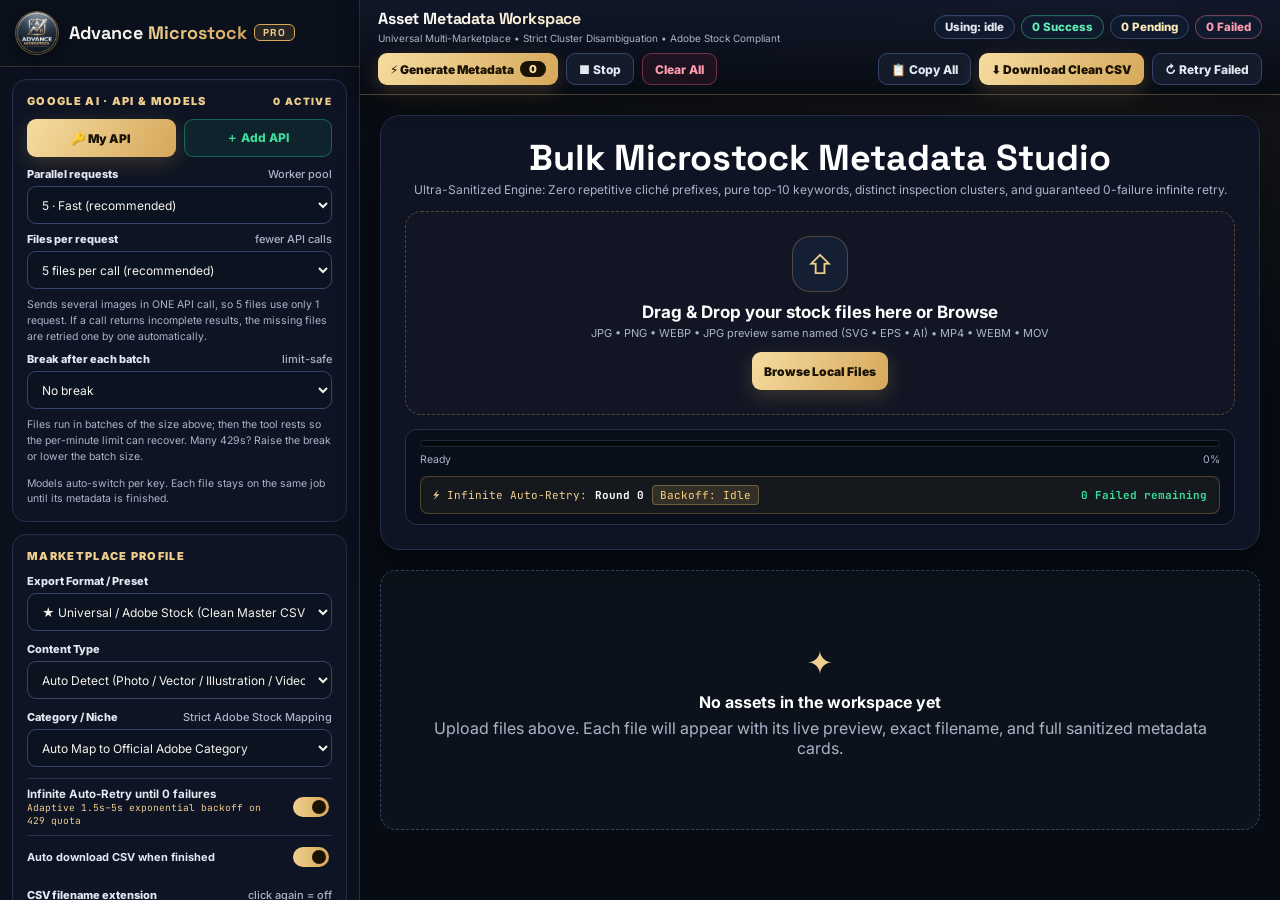
<file: Advance Microstock PRO Metadata 1.5 update .html>
<!doctype html>
<html lang="en">
<head>
<meta charset="utf-8">
<meta name="viewport" content="width=device-width,initial-scale=1">
<title>Advance Microstock Metadata — Pro Master Workspace (Ultra-Sanitized Engine)</title>
<link rel="preconnect" href="https://fonts.googleapis.com">
<link rel="preconnect" href="https://fonts.gstatic.com" crossorigin>
<link href="https://fonts.googleapis.com/css2?family=Inter:wght@400;500;600;700;800;900&family=Space+Grotesk:wght@600;700&family=JetBrains+Mono:wght@500;700&display=swap" rel="stylesheet">
<style>
:root{--bg:#070b13;--panel:#0e1423;--panel2:#0b101c;--card:#121a2d;--line:#252f4b;--line2:#35446b;--text:#f6f3ec;--soft:#e3e8f1;--muted:#aab4c9;--gold:#f0cf8e;--gold2:#d6a85a;--amber:#ffd27a;--ok:#3ddc9c;--bad:#ff7a93;--warn:#8ec5ff;--cyan:#e8c47a;--purple:#d6a85a;--shadow:0 14px 40px rgba(0,0,0,.35)}
*{box-sizing:border-box}html{scroll-behavior:smooth}body{margin:0;min-height:100vh;font-family:Inter,system-ui,sans-serif;color:var(--text);background:radial-gradient(900px 500px at 85% -10%,rgba(214,168,90,.10),transparent),#070b13}
button,input,select,textarea{font:inherit}button{cursor:pointer}
.app{display:grid;grid-template-columns:360px minmax(0,1fr);min-height:100vh}
.sidebar{height:100vh;position:sticky;top:0;overflow:auto;border-right:1px solid rgba(214,168,90,.2);background:#0a101c;scrollbar-width:thin}
.brand{position:sticky;top:0;z-index:6;display:flex;align-items:center;gap:11px;padding:12px 16px;border-bottom:1px solid rgba(214,168,90,.22);background:#0a101c}
.brand img{width:42px;height:42px;border-radius:50%;flex-shrink:0;box-shadow:0 0 0 1px rgba(214,168,90,.45),0 4px 14px rgba(0,0,0,.45)}
.brand h1{font:900 18px/1.1 "Space Grotesk",Inter,sans-serif;margin:0;color:#f6f3ec;white-space:nowrap;display:flex;align-items:center}
.brand h1 b{background:linear-gradient(90deg,#f0cf8e,#d6a85a);-webkit-background-clip:text;-webkit-text-fill-color:transparent}
.trk{font-style:normal;font-size:10px;font-weight:900;letter-spacing:.14em;text-transform:uppercase;border:1px solid #d6a85a;color:#f0cf8e;background:rgba(214,168,90,.14);border-radius:6px;padding:2px 8px;margin-left:7px;vertical-align:middle}
.brand p{margin:0;color:var(--muted);font-size:11.5px;line-height:1.5}
.panel{margin:12px;padding:14px;border:1px solid var(--line);border-radius:14px;background:var(--panel);box-shadow:inset 0 1px rgba(255,255,255,.02)}
.panel h2{margin:0 0 11px;color:var(--gold);font-size:11px;font-weight:900;letter-spacing:.12em;text-transform:uppercase;display:flex;align-items:center;justify-content:space-between}
.field{margin-bottom:11px}.field:last-child{margin-bottom:0}
.label{display:flex;justify-content:space-between;gap:8px;margin-bottom:5px;color:var(--soft);font-size:11px;font-weight:800}
.hint{color:var(--muted);font-weight:500}
.input,select,textarea,.edit-input{width:100%;border:1px solid var(--line2);border-radius:9px;background:#0b1220;color:var(--text);outline:none;font-size:12px}
.input,select,.edit-input{height:38px;padding:0 10px}textarea{padding:10px;resize:vertical;line-height:1.45}
.input:focus,select:focus,textarea:focus,.edit-input:focus{border-color:var(--gold);box-shadow:0 0 0 2px rgba(214,168,90,.2)}
.grid2{display:grid;grid-template-columns:1fr 1fr;gap:8px}
.btn,.mini-btn{border:1px solid var(--line2);border-radius:9px;background:#141c2c;color:var(--soft);font-weight:800;transition:.15s}
.btn{min-height:38px;padding:8px 12px;font-size:12px;display:inline-flex;align-items:center;justify-content:center;gap:6px}
.btn:hover,.mini-btn:hover{border-color:var(--gold);background:#1a2538}
.primary{border:0;color:#1a1204;background:linear-gradient(120deg,#f6dca0,#d6a85a);font-weight:900;box-shadow:0 6px 20px rgba(214,168,90,.22)}
.primary:hover{filter:brightness(1.08)}
.danger{color:#ff9daf;border-color:rgba(255,85,118,.4);background:rgba(255,85,118,.08)}
.success{color:var(--ok);border-color:rgba(38,230,163,.34);background:rgba(38,230,163,.07)}
.switchrow{display:flex;align-items:center;justify-content:space-between;gap:10px;padding:8px 0;border-top:1px solid var(--line)}
.switchrow:first-child{border-top:0}.switchrow span{color:var(--soft);font-size:11px;font-weight:700}
.switch{appearance:none;width:36px;height:20px;border-radius:999px;background:#273248;position:relative;cursor:pointer;flex-shrink:0}
.switch:after{content:"";position:absolute;width:14px;height:14px;left:3px;top:3px;border-radius:50%;background:white;transition:.18s}
.switch:checked{background:linear-gradient(90deg,#f0cf8e,#d6a85a)}
.switch:checked:after{left:19px;background:#1a1204}
.inline-note{margin-top:8px;color:var(--muted);font-size:10.5px;line-height:1.5}
.rules{display:grid;gap:9px}
.rrow{display:grid;grid-template-columns:1fr 64px 10px 64px;gap:6px;align-items:center}
.rrow i{text-align:center;color:var(--muted);font-style:normal}
.rrow .input{text-align:center;padding:0 4px;height:34px}
.rrow.rh span{font-size:10px;color:var(--muted);text-align:center;font-weight:800;text-transform:uppercase;letter-spacing:.08em}
.stxt b{display:block;font-size:12px;color:var(--soft)}
.stxt small{display:block;font-size:9.5px;color:var(--muted)}
.custom-model-box{display:flex;gap:6px;margin-top:6px}
.custom-model-box input{height:34px;font-size:11px}
.custom-model-box button{height:34px;padding:0 10px;font-size:11px}

/* STRATEGY TABS */
.strategy-box{margin-top:12px;padding-top:10px;border-top:1px solid var(--line)}
.strategy-head{display:flex;align-items:center;justify-content:space-between;gap:8px;margin-bottom:8px}
.strategy-head span{color:var(--soft);font-size:11px;font-weight:800}
.strategy-group{display:grid;grid-template-columns:repeat(3,1fr);background:#090f1b;border:1px solid var(--line2);border-radius:10px;padding:3px;gap:3px}
.strat-btn{border:0;border-radius:7px;padding:7px 4px;font-size:10.5px;font-weight:800;color:var(--muted);background:transparent;text-align:center;cursor:pointer;transition:all .15s}
.strat-btn:hover{color:#fff}.strat-btn.active:hover{color:#1a1204}
.strat-btn.active{background:linear-gradient(135deg,#f6dca0,#d6a85a);color:#1a1204;box-shadow:0 3px 12px rgba(214,168,90,.3)}

/* MAIN WORKSPACE */
.main{min-width:0}
.topbar{position:sticky;top:0;z-index:20;display:flex;flex-direction:column;gap:8px;padding:9px 18px;border-bottom:1px solid rgba(214,168,90,.28);background:linear-gradient(180deg,rgba(18,24,42,.96),rgba(7,11,19,.94));box-shadow:0 8px 24px rgba(0,0,0,.35);backdrop-filter:blur(14px)}
.tb-row{display:flex;align-items:center;justify-content:space-between;gap:10px;width:100%;flex-wrap:wrap}
.tb-title{display:flex;align-items:center;gap:12px;min-width:0}
.tb-logo{width:40px;height:40px;flex-shrink:0;display:grid;place-items:center;border-radius:12px;background:linear-gradient(135deg,#f0cf8e,#d6a85a);color:#1a1204;font-size:20px;font-weight:900;box-shadow:0 6px 18px rgba(214,168,90,.28)}
.tb-text{display:flex;flex-direction:column;gap:3px;min-width:0}
.tb-title strong{font-size:16px;line-height:1.2;white-space:nowrap;font-weight:900;letter-spacing:-.01em;font-family:"Space Grotesk",Inter;background:linear-gradient(90deg,#fff,#f0cf8e);-webkit-background-clip:text;background-clip:text;color:transparent}
.tb-title span{font-size:10px;color:var(--muted);margin:0;line-height:1.4}
.ext-chips{display:flex;gap:8px}
.ext-chip{flex:1;padding:8px 0;border:1px solid var(--line2);border-radius:999px;background:#0b1220;color:var(--soft);font-size:12px;font-weight:800;cursor:pointer;transition:.15s}
.ext-chip:hover{border-color:var(--gold);color:#fff}
.ext-chip.active{background:linear-gradient(135deg,#f6dca0,#d6a85a);border-color:transparent;color:#1a1204;box-shadow:0 3px 12px rgba(214,168,90,.3)}
.stats{display:flex;gap:6px;flex-wrap:nowrap;align-items:center}
#keyStat{display:none}
#nowStat{max-width:230px;overflow:hidden;text-overflow:ellipsis;white-space:nowrap;display:block}
.stat-pill{white-space:nowrap;flex-shrink:0}
#nowStat{flex-shrink:1;min-width:0}
.stat-pill{display:flex;align-items:center;gap:6px;padding:4px 10px;box-shadow:inset 0 1px rgba(255,255,255,.04);border:1px solid var(--line2);border-radius:999px;background:#101a2e;font-size:11.5px;font-weight:800;color:#e3e8f1}
.stat-pill.key{color:var(--gold);border-color:rgba(214,168,90,.4)}
.stat-pill.done{color:#5ff0b4;border-color:rgba(61,220,156,.4)}
.stat-pill.error{color:#ff9db0;border-color:rgba(255,122,147,.4)}
.stat-pill.pending{color:#ffe9b8}
.tb-btns{display:flex;align-items:center;justify-content:space-between;gap:10px;flex-wrap:wrap}
.grp{display:flex;gap:8px;flex-wrap:wrap}
.tb-btns .btn{border-radius:9px;min-height:32px;padding:5px 12px;flex-shrink:0;white-space:nowrap}
.tb-btns .grp{flex-wrap:nowrap}
.tb-btns{flex-wrap:wrap}
#generate{min-width:176px}

.cnt{min-width:26px;text-align:center;background:#1a1204;color:#f6dca0;border-radius:999px;padding:1px 8px;font-size:11px;font-weight:900}
.work{width:min(1320px,100%);margin:auto;padding:20px}
.upload-shell{position:relative;border:1px solid var(--line);border-radius:20px;background:var(--panel);box-shadow:var(--shadow);overflow:hidden;margin-bottom:20px}
.upload-inner{padding:24px}
.upload-heading{text-align:center;margin-bottom:14px}
.upload-heading h2{margin:0 0 6px;font:700 clamp(24px,3.5vw,36px)/1 "Space Grotesk",Inter;color:#fff}
.upload-heading p{margin:0;color:var(--muted);font-size:12px}
.drop{position:relative;min-height:190px;display:grid;place-items:center;text-align:center;padding:24px;border:1.5px dashed rgba(214,168,90,.35);border-radius:16px;background:rgba(214,168,90,.02);transition:.2s}
.drop.drag{border-color:var(--gold);background:rgba(214,168,90,.07)}
.drop input{position:absolute;inset:0;opacity:0;cursor:pointer}
.drop-orb{width:56px;height:56px;display:grid;place-items:center;margin:0 auto 10px;border-radius:18px;background:#151f33;border:1px solid rgba(214,168,90,.3);color:var(--gold);font-size:26px}
.drop b{display:block;font-size:17px;color:#fff;margin-bottom:4px}
.drop small{display:block;color:var(--muted);font-size:11px}
.progress-wrap{margin-top:14px;padding:10px 14px;border:1px solid var(--line);border-radius:12px;background:#090f1a}
.track{height:7px;border-radius:999px;background:#05090e;overflow:hidden;border:1px solid #1d2938}
.bar{height:100%;width:0;background:linear-gradient(90deg,#f0cf8e,#d6a85a);transition:width .2s}
.progress-meta{display:flex;justify-content:space-between;gap:10px;margin-top:6px;color:var(--muted);font-size:10.5px}

.retry-status-banner{display:none;margin-top:10px;padding:8px 12px;border:1px solid rgba(214,168,90,.3);border-radius:8px;background:rgba(214,168,90,.06);font-size:11px;display:flex;align-items:center;justify-content:space-between;color:var(--gold);font-family:'JetBrains Mono',monospace}

.workspace-list{display:grid;gap:14px}
.workspace-empty{min-height:260px;display:grid;place-items:center;text-align:center;padding:30px;border:1px dashed var(--line2);border-radius:16px;background:#0c121b;color:var(--muted)}
.asset-card{display:grid;grid-template-columns:200px minmax(0,1fr);border:1px solid var(--line);border-radius:16px;background:var(--panel);overflow:hidden;box-shadow:var(--shadow)}
.asset-visual{position:relative;min-height:190px;border-right:1px solid var(--line);background:#070b13;display:grid;place-items:center;padding:12px}
.asset-visual img{max-width:100%;max-height:210px;object-fit:contain;border-radius:10px}
.asset-visual video{max-width:100%;max-height:210px;object-fit:contain;border-radius:10px;background:#000}
.format-chip{position:absolute;left:10px;bottom:10px;padding:4px 8px;border-radius:999px;background:rgba(4,8,13,.85);color:#d9e4f5;font-size:9px;font-weight:900;border:1px solid rgba(255,255,255,.1)}
.asset-content{padding:16px 18px}
.asset-header{display:flex;align-items:flex-start;justify-content:space-between;gap:12px;margin-bottom:12px;padding-bottom:10px;border-bottom:1px solid var(--line)}
.file-name-line{display:flex;align-items:center;gap:8px;flex-wrap:wrap}
.file-name-line b{font-size:14px;color:#fff}
.status-chip{font-size:10.5px;font-weight:800;padding:3px 8px;border-radius:999px;border:1px solid var(--line2)}
.status-chip.done{color:#5ff0b4;background:rgba(61,220,156,.12);border-color:rgba(61,220,156,.5)}
.status-chip.error{color:#ff9db0;background:rgba(255,122,147,.12);border-color:rgba(255,122,147,.5)}
.status-chip.working{color:#ffe9b8;background:rgba(214,168,90,.14);border-color:rgba(214,168,90,.5)}

.vision-evidence{display:flex;align-items:center;gap:6px;flex-wrap:wrap;margin-bottom:10px;padding:8px 10px;border-radius:9px;background:#09101d;border:1px solid rgba(8,217,238,.2)}
.vision-evidence span{font-size:10.5px;color:var(--cyan);font-weight:800}
.vision-chip{display:inline-block;padding:2px 7px;border-radius:6px;background:rgba(8,217,238,.1);border:1px solid rgba(8,217,238,.3);color:#b3f5fc;font-size:10px;font-weight:700}

.meta-block{margin-bottom:11px}.meta-block.full{width:100%}
.meta-label{display:flex;align-items:center;justify-content:space-between;margin-bottom:6px;color:#fff;font-size:12px;font-weight:800}
.meta-label em{color:var(--cyan);font-size:11px;font-weight:700;font-style:normal}
.meta-block textarea{min-height:60px;font-size:12.5px;line-height:1.5}
.keyword-block textarea{min-height:90px}
.meta-pair{display:grid;grid-template-columns:1fr 1fr;gap:8px}
.toast{position:fixed;right:18px;bottom:18px;z-index:99;padding:11px 16px;border-radius:10px;background:rgba(15,20,32,.97);border:1px solid var(--gold);color:#fff;font-size:12px;font-weight:800;box-shadow:var(--shadow);opacity:0;transform:translateY(10px);transition:.2s;pointer-events:none}
.toast.show{opacity:1;transform:none}
@media(max-width:1060px){.app{grid-template-columns:1fr}.sidebar{height:auto;position:relative}}
@media(max-width:760px){.asset-card{grid-template-columns:1fr}.asset-visual{border-right:0;border-bottom:1px solid var(--line)}}
:root{--cyan:#e8c47a}
.sl{margin-bottom:14px}.slh{display:flex;justify-content:space-between;align-items:center;font-size:12px;font-weight:800;color:var(--soft)}
.slh output{color:var(--gold);font-size:18px;font-weight:900}.sl small{display:block;color:var(--muted);font-size:10.5px;margin-top:4px}
input[type=range]{width:100%;accent-color:#d6a85a;margin-top:8px}
.ov{position:fixed;inset:0;z-index:90;background:rgba(3,6,12,.7);display:none;align-items:center;justify-content:center;padding:16px}.ov.show{display:flex}
.modal{width:min(520px,100%);max-height:88vh;overflow:auto;background:var(--panel);border:1px solid var(--gold2);border-radius:16px;padding:16px}
.mh{display:flex;gap:8px;align-items:center;margin-bottom:12px}.mh .tab{flex:1}.tab.on{background:linear-gradient(120deg,#f6dca0,#d6a85a);color:#1a1204;border:0}
.row{display:flex;align-items:center;gap:8px;padding:7px 9px;border:1px solid var(--line);border-radius:9px;margin-top:6px;font-size:11.5px;font-family:'JetBrains Mono',monospace}
.row .grow{flex:1;overflow:hidden;text-overflow:ellipsis;white-space:nowrap}.row .tag{font-size:10px;padding:2px 7px;border-radius:99px;border:1px solid var(--line2)}
.tag.ok{color:var(--ok)}.tag.warn{color:var(--amber)}.tag.bad{color:var(--bad)}
.row button{border:0;background:none;color:var(--bad);font-size:14px}
</style>
</head>
<body>
<div class="app">
<aside class="sidebar">
  <div class="brand">
    <img src="[data-uri]" alt="Advance Microstock logo">
    <h1>Advance&nbsp;<b>Microstock</b><i class="trk">PRO</i></h1>
  </div>

  <!-- API KEYS & MODELS -->
  <div class="panel">
    <h2>Google AI · API & Models <span id="keyCount" style="font-size:10px;color:var(--gold)">0 active</span></h2>
    <div class="grid2">
      <button id="openApi" class="btn primary" type="button">🔑 My API</button>
      <button id="openApi2" class="btn success" type="button">＋ Add API</button>
    </div>
    <div class="field" style="margin-top:10px"><div class="label"><span>Parallel requests</span><span class="hint">Worker pool</span></div>
      <select id="concurrency"><option value="1">1 · Safe (one by one)</option><option value="2">2</option><option value="3">3 · Balanced</option><option value="5" selected>5 · Fast (recommended)</option><option value="8">8 · High</option><option value="10">10 · Max</option></select>
      <div class="label" style="margin-top:8px"><span>Files per request</span><span class="hint">fewer API calls</span></div>
      <select id="filesPerReq"><option value="1">1 · One file per call (safest)</option><option value="3">3 files per call</option><option value="5" selected>5 files per call (recommended)</option></select>
      <div class="inline-note">Sends several images in ONE API call, so 5 files use only 1 request. If a call returns incomplete results, the missing files are retried one by one automatically.</div>
      <div class="label" style="margin-top:8px"><span>Break after each batch</span><span class="hint">limit-safe</span></div>
      <select id="batchPause"><option value="auto">Auto (≈12 files/min)</option><option value="0" selected>No break</option><option value="10">10 seconds</option><option value="20">20 seconds</option><option value="30">30 seconds</option><option value="60">60 seconds</option></select>
      <div class="inline-note">Files run in batches of the size above; then the tool rests so the per-minute limit can recover. Many 429s? Raise the break or lower the batch size.</div></div>
    <div id="apiStatus" class="inline-note">Models auto-switch per key. Each file stays on the same job until its metadata is finished.</div>
  </div>

  <!-- MARKETPLACE PROFILE -->
  <div class="panel">
    <h2>Marketplace Profile</h2>
    <div class="field">
      <div class="label"><span>Export Format / Preset</span></div>
      <select id="marketplace">
        <option value="universal">★ Universal / Adobe Stock (Clean Master CSV)</option>
        <option value="adobe">Adobe Stock (Title-Tag Exact Match)</option>
        <option value="shutterstock">Shutterstock (Standard 50 Tags)</option>
        <option value="freepik">Freepik (Design Context)</option>
        <option value="istock">iStock / Getty Images (Factual Tags)</option>
      </select>
    </div>
    <div class="field">
      <div class="label"><span>Content Type</span></div>
      <select id="contentType">
        <option value="Auto" selected>Auto Detect (Photo / Vector / Illustration / Video)</option>
        <option value="Illustration">Illustration (Standard for Vectors & Icons)</option>
        <option value="Photo">Photo</option>
        <option value="Vector">Vector</option>
        <option value="Video">Video</option>
      </select>
    </div>
    <div class="field">
      <div class="label"><span>Category / Niche</span><span class="hint">Strict Adobe Stock Mapping</span></div>
      <select id="categorySelect">
        <option value="auto" selected>Auto Map to Official Adobe Category</option>
        <option value="Business">Business</option>
        <option value="Buildings and Architecture">Buildings and Architecture</option>
        <option value="Lifestyle">Lifestyle</option>
        <option value="Industry">Industry</option>
        <option value="Technology">Technology</option>
        <option value="The Environment">The Environment</option>
      </select>
    </div>
    <div class="switchrow">
      <div>
        <span style="display:block;font-size:11.5px;font-weight:700;color:var(--soft)">Infinite Auto-Retry until 0 failures</span>
        <small style="display:block;font-size:9.5px;color:var(--gold);font-family:'JetBrains Mono',monospace">Adaptive 1.5s–5s exponential backoff on 429 quota</small>
      </div>
      <input id="autoRetryFailed" class="switch" type="checkbox" checked>
    </div>
    <div class="switchrow">
      <span>Auto download CSV when finished</span>
      <input id="autoDl" class="switch" type="checkbox" checked>
    </div>
    <div class="field" style="margin-top:10px">
      <div class="label"><span>CSV filename extension</span><span class="hint">click again = off</span></div>
      <div class="ext-chips" id="extGroup">
        <button type="button" class="ext-chip" data-ext=".eps">.eps</button>
        <button type="button" class="ext-chip" data-ext=".ai">.ai</button>
        <button type="button" class="ext-chip" data-ext=".svg">.svg</button>
      </div>
    </div>
  </div>

  <!-- METADATA RULES & KEYWORD STRATEGY -->
  <div class="panel">
    <h2>Metadata Length</h2>
    <div class="sl"><div class="slh"><span>Title Length</span><output id="titleLenV">70</output></div><input type="range" id="titleLen" min="30" max="150" value="70"><small>Characters in the generated title</small></div>
    <div class="sl"><div class="slh"><span>Description Length</span><output id="descLenV">160</output></div><input type="range" id="descLen" min="80" max="400" value="160"><small>Characters in the generated description</small></div>
    <div class="sl"><div class="slh"><span>Keyword Count</span><output id="kwCountV">30</output></div><input type="range" id="kwCount" min="10" max="49" value="30"><small>Keywords per file (Adobe max 49)</small></div>

    <!-- KEYWORD STRATEGY SECTION -->
    <div class="strategy-box">
      <div class="strategy-head">
        <span>Keyword Strategy</span>
        <label style="display:flex;align-items:center;gap:6px;cursor:pointer">
          <input id="enforceMax2Words" class="switch" type="checkbox" checked>
          <span style="font-size:10.5px;color:var(--soft);font-weight:700">Max 2 words/tag</span>
        </label>
      </div>
      <div class="strategy-group" id="stratGroup">
        <button type="button" class="strat-btn" data-val="single">Single-Word</button>
        <button type="button" class="strat-btn" data-val="multi">Multi-Word</button>
        <button type="button" class="strat-btn active" data-val="mixed">Mixed Strategy</button>
      </div>
    </div>

    <div class="field" style="margin-top:12px">
      <div class="label"><span>Title Prefix (Optional)</span></div>
      <input id="prefix" class="input" type="text" placeholder="e.g. Set of">
    </div>
    <div class="field">
      <div class="label"><span>Title Suffix (Optional)</span></div>
      <input id="suffix" class="input" type="text" placeholder="e.g. icon set">
    </div>
  </div>

  <!-- CUSTOM AI PROMPT & TRADEMARK BLOCKLIST -->
  <div class="panel">
    <h2>Sanitization & Anti-Hallucination</h2>
    <div class="field" style="margin-top:10px">
      <div class="label"><span>Custom Trademark & Negative Words</span><span class="hint">Banned</span></div>
      <input id="bannedWords" class="input" type="text" placeholder="e.g. paperclip, attachment, tax, ui, app, website, vector">
    </div>
    <div class="field">
      <div class="label"><span>Custom AI Prompt Instructions</span><span class="hint">Your rules</span></div>
      <textarea id="customPrompt" rows="3" placeholder="Add custom prompt instructions here... e.g. Focus on clean solid and line icon style, exact finance and property terminology."></textarea>
    </div>
  </div>
</aside>

<!-- MAIN WORKSPACE -->
<main class="main">
  <div class="topbar">
    <div class="tb-row">
      <div class="tb-title">
        <div class="tb-text">
          <strong>Asset Metadata Workspace</strong>
          <span>Universal Multi-Marketplace • Strict Cluster Disambiguation • Adobe Stock Compliant</span>
        </div>
      </div>
      <div class="stats">
        <div id="keyStat" class="stat-pill key">🔑 0/0 Keys</div>
        <div id="nowStat" class="stat-pill">Using: idle</div>
        <div id="doneStat" class="stat-pill done">0 Success</div>
        <div id="pendingStat" class="stat-pill pending">0 Pending</div>
        <div id="errorStat" class="stat-pill error">0 Failed</div>
      </div>
    </div>

    <div class="tb-btns">
      <div class="grp">
        <button id="generate" class="btn primary">⚡ Generate Metadata <span id="genCount" class="cnt">0</span></button>
        <button id="stop" class="btn" disabled>■ Stop</button>
        <button id="clear" class="btn danger">Clear All</button>
      </div>
      <div class="grp">
        <button id="copyAll" class="btn">📋 Copy All</button>
        <button id="downloadCsv" class="btn primary">⬇ Download Clean CSV</button>
        <button id="retryFailed" class="btn">↻ Retry Failed</button>
      </div>
    </div>
  </div>

  <div class="work">
    <section class="upload-shell">
      <div class="upload-inner">
        <div class="upload-heading">
          <h2>Bulk Microstock Metadata Studio</h2>
          <p>Ultra-Sanitized Engine: Zero repetitive cliché prefixes, pure top-10 keywords, distinct inspection clusters, and guaranteed 0-failure infinite retry.</p>
        </div>
        <div id="drop" class="drop">
          <input id="files" type="file" multiple accept="image/*,video/*">
          <div>
            <div class="drop-orb">⇧</div>
            <b>Drag & Drop your stock files here or Browse</b>
            <small>JPG • PNG • WEBP • JPG preview same named (SVG • EPS • AI) • MP4 • WEBM • MOV</small>
            <div class="btn primary" style="margin-top:12px">Browse Local Files</div>
          </div>
        </div>
        <div class="progress-wrap">
          <div class="track"><div id="bar" class="bar"></div></div>
          <div class="progress-meta">
            <span id="progressText">Ready</span>
            <span id="progressPct">0%</span>
          </div>
          <div id="retryStatusBanner" class="retry-status-banner">
            <div style="display:flex;align-items:center;gap:8px">
              <span>⚡ Infinite Auto-Retry:</span>
              <strong id="retryRoundLabel" style="color:#fff">Round 0</strong>
              <span id="retryBackoffLabel" style="color:var(--amber);background:rgba(255,210,122,.12);padding:2px 7px;border-radius:4px;border:1px solid rgba(255,210,122,.3)">Backoff: Idle</span>
            </div>
            <div id="retryTimerBadge" style="font-weight:700;color:var(--ok)">0 Failed remaining</div>
          </div>
        </div>
      </div>
    </section>

    <!-- ASSET WORKSPACE LIST -->
    <section id="workspaceList" class="workspace-list">
      <div class="workspace-empty">
        <div>
          <div style="font-size:32px;color:var(--gold);margin-bottom:10px">✦</div>
          <b style="font-size:16px;color:#fff;display:block;margin-bottom:6px">No assets in the workspace yet</b>
          <span>Upload files above. Each file will appear with its live preview, exact filename, and full sanitized metadata cards.</span>
        </div>
      </div>
    </section>
  </div>
</main>
</div>
<div id="ov" class="ov"><div class="modal">
  <div class="mh"><button id="tabK" class="btn tab on" type="button">My API Keys</button><button id="tabM" class="btn tab" type="button">Models</button><button id="closeApi" class="btn" type="button">✕ Close</button></div>
  <div id="paneK">
    <textarea id="keyBox" rows="2" placeholder="Paste Gemini API key(s) — one per line"></textarea>
    <div class="grid2" style="margin-top:8px"><button id="saveKey" class="btn success" type="button">＋ Add</button><button id="importKeys" class="btn" type="button">📄 Import .txt</button></div>
    <input id="keyFile" type="file" accept=".txt,text/plain" hidden>
    <div class="grid2" style="margin-top:8px"><button id="testKey" class="btn" type="button">Test All Keys</button><button id="clearKey" class="btn danger" type="button">Remove All</button></div>
    <div id="keyList"></div>
  </div>
  <div id="paneM" style="display:none">
    <div class="custom-model-box"><input id="customModelInput" class="input" placeholder="Model ID e.g. gemini-3.1-flash-lite"><button id="addCustomModelBtn" class="btn primary" type="button">＋ Add</button></div>
    <div class="inline-note">Order = priority. Tried top to bottom; on limit/error the next model is used. Missing models (404) are skipped automatically.</div>
    <div id="modelList"></div>
    <button id="resetModels" class="btn" type="button" style="margin-top:10px;width:100%">↺ Reset default order</button>
  </div>
</div></div>
<div id="toast" class="toast"></div>

<script>
const $=id=>document.getElementById(id);
const el={
  keyBox:$("keyBox"),saveKey:$("saveKey"),importKeys:$("importKeys"),keyFile:$("keyFile"),testKey:$("testKey"),clearKey:$("clearKey"),
  customModelInput:$("customModelInput"),addCustomModelBtn:$("addCustomModelBtn"),marketplace:$("marketplace"),contentType:$("contentType"),categorySelect:$("categorySelect"),
  titleLen:$("titleLen"),descLen:$("descLen"),kwCount:$("kwCount"),
  enforceMax2Words:$("enforceMax2Words"),stratGroup:$("stratGroup"),
  prefix:$("prefix"),suffix:$("suffix"),bannedWords:$("bannedWords"),customPrompt:$("customPrompt"),
  autoRetryFailed:$("autoRetryFailed"),autoDl:$("autoDl"),
  drop:$("drop"),files:$("files"),generate:$("generate"),genCount:$("genCount"),stop:$("stop"),clear:$("clear"),
  copyAll:$("copyAll"),downloadCsv:$("downloadCsv"),retryFailed:$("retryFailed"),
  workspaceList:$("workspaceList"),bar:$("bar"),progressText:$("progressText"),progressPct:$("progressPct"),
  retryStatusBanner:$("retryStatusBanner"),retryRoundLabel:$("retryRoundLabel"),retryBackoffLabel:$("retryBackoffLabel"),retryTimerBadge:$("retryTimerBadge"),
  keyStat:$("keyStat"),nowStat:$("nowStat"),doneStat:$("doneStat"),pendingStat:$("pendingStat"),errorStat:$("errorStat"),toast:$("toast")
};

const LS={get(k,d){try{const v=localStorage.getItem(k);return v===null?d:v}catch{return d}},set(k,v){try{localStorage.setItem(k,v)}catch{}}};
// saved settings: stay after close / reload
el.bannedWords.value=LS.get('ms_banned','');
el.customPrompt.value=LS.get('ms_custom','');
el.bannedWords.addEventListener('input',()=>LS.set('ms_banned',el.bannedWords.value));
el.customPrompt.addEventListener('input',()=>LS.set('ms_custom',el.customPrompt.value));
el.enforceMax2Words.checked=LS.get('ms_max2','1')==='1';
el.enforceMax2Words.addEventListener('change',()=>LS.set('ms_max2',el.enforceMax2Words.checked?'1':'0'));

// keyword strategy: default = Mixed (best for ranking), last choice is remembered
let currentStrategy = 'mixed';
const stratBtns=[...document.querySelectorAll('#stratGroup .strat-btn')];
function setStrategy(v){
  if(!stratBtns.some(b=>b.dataset.val===v))v='mixed';
  currentStrategy=v;
  stratBtns.forEach(b=>b.classList.toggle('active',b.dataset.val===v));
}
setStrategy(LS.get('ms_strategy','mixed'));
stratBtns.forEach(btn=>{
  btn.onclick=()=>{setStrategy(btn.dataset.val);LS.set('ms_strategy',currentStrategy);toast(`Keyword Strategy: ${btn.textContent}`)};
});

// CSV filename extension (click again = off)
let csvExt=LS.get('ms_ext','');
const extBtns=[...document.querySelectorAll('#extGroup .ext-chip')];
function paintExt(){extBtns.forEach(b=>b.classList.toggle('active',b.dataset.ext===csvExt))}
paintExt();
extBtns.forEach(b=>b.onclick=()=>{csvExt=(csvExt===b.dataset.ext)?'':b.dataset.ext;LS.set('ms_ext',csvExt);paintExt();toast(csvExt?`CSV filename extension: ${csvExt}`:'CSV filename extension: off (original names)')});
function csvName(n){return csvExt?String(n).replace(/\.[^./\\]+$/,'')+csvExt:n}

const state={files:[],results:[],running:false,abort:false};
const POOL={keys:[]};
function mk(k){return{key:k,bad:false,cool:{}}}

function saveKeys(){localStorage.setItem('ms_keys',JSON.stringify(POOL.keys.map(k=>k.key)))}
try{POOL.keys=JSON.parse(localStorage.getItem('ms_keys')||'[]').map(mk)}catch{}

function toast(m){el.toast.textContent=m;el.toast.classList.add('show');clearTimeout(toast.t);toast.t=setTimeout(()=>el.toast.classList.remove('show'),2500)}

function normalizeModelId(name){return name.trim().toLowerCase().replace(/\s+/g,'-').replace(/^models\//,'')}
const DEFAULT_MODELS=['gemini-3.1-flash-lite','gemini-3.5-flash-lite','gemma-4-31b-it','gemma-4-26b-a4b-it','gemma-4-26b-it','gemini-2.5-flash-lite','gemini-3-flash','gemini-2.5-flash','gemini-3.6-flash','gemini-3.8-flash'];
let MODELS=[];
try{
  const raw=localStorage.getItem('ms_models');
  const arr=raw===null?null:JSON.parse(raw);
  // never saved before -> defaults; saved list (even if you deleted everything) -> keep exactly as saved
  MODELS=Array.isArray(arr)?arr:[...DEFAULT_MODELS];
}catch{MODELS=[...DEFAULT_MODELS]}
MODELS=MODELS.map(m=>({id:m.id||m,dead:false}));
if(localStorage.getItem('ms_models_v')!=='4'){MODELS=DEFAULT_MODELS.map(id=>({id,dead:false}));localStorage.setItem('ms_models_v','4');saveModels()}
function saveModels(){localStorage.setItem('ms_models',JSON.stringify(MODELS.map(m=>m.id)))}
const maskKey=k=>k.slice(0,6)+'…'+k.slice(-4);
function renderApiModal(){
  $('keyList').innerHTML=POOL.keys.map((k,i)=>{const cd=Object.values(k.cool).some(t=>t>Date.now());
    return `<div class="row"><span class="grow">#${i+1} ${maskKey(k.key)}</span><span class="tag ${k.bad?'bad':cd?'warn':'ok'}">${k.bad?'invalid':cd?'cooldown':'active'}</span><button data-dk="${i}" title="Delete">✕</button></div>`}).join('')||'<div class="inline-note">No keys saved.</div>';
  $('modelList').innerHTML=MODELS.map((m,i)=>`<div class="row"><span class="grow">${i+1}. ${m.id}</span><span class="tag ${m.dead?'bad':'ok'}">${m.dead?'not found':'ready'}</span><button data-dm="${i}" title="Delete">✕</button></div>`).join('');
  $('keyList').querySelectorAll('[data-dk]').forEach(b=>b.onclick=()=>{POOL.keys.splice(+b.dataset.dk,1);saveKeys();renderKeyStatus();renderApiModal()});
  $('modelList').querySelectorAll('[data-dm]').forEach(b=>b.onclick=()=>{MODELS.splice(+b.dataset.dm,1);saveModels();renderApiModal()});
}
function openApi(tab){$('ov').classList.add('show');setTab(tab||'k');renderApiModal()}
function setTab(t){$('paneK').style.display=t==='k'?'':'none';$('paneM').style.display=t==='m'?'':'none';$('tabK').classList.toggle('on',t==='k');$('tabM').classList.toggle('on',t==='m')}
$('openApi').onclick=()=>openApi('k');$('openApi2').onclick=()=>openApi('k');
$('closeApi').onclick=()=>$('ov').classList.remove('show');
$('ov').onclick=e=>{if(e.target.id==='ov')$('ov').classList.remove('show')};
$('tabK').onclick=()=>setTab('k');$('tabM').onclick=()=>setTab('m');
el.addCustomModelBtn.onclick=()=>{
  const v=normalizeModelId(el.customModelInput.value);
  if(!v)return toast('Type a model ID');
  if(MODELS.some(m=>m.id===v))return toast('Model already in list');
  MODELS.push({id:v,dead:false});saveModels();el.customModelInput.value='';renderApiModal();toast(`Model ${v} added`);
};
$('resetModels').onclick=()=>{MODELS=DEFAULT_MODELS.map(id=>({id,dead:false}));saveModels();renderApiModal()};
el.testKey.onclick=async()=>{
  for(const k of POOL.keys){
    try{const r=await fetch('https://generativelanguage.googleapis.com/v1beta/models?pageSize=1',{headers:{'x-goog-api-key':k.key}});k.bad=!r.ok&&(r.status===400||r.status===401||r.status===403);}catch{}
  }
  renderKeyStatus();renderApiModal();toast('Key test finished');
};
[['titleLen','titleLenV'],['descLen','descLenV'],['kwCount','kwCountV']].forEach(([a,b])=>{$(a).oninput=()=>$(b).textContent=$(a).value});
function addKeys(t){
  const have=new Set(POOL.keys.map(k=>k.key));
  const found=t.match(/AIza[\w-]{30,}|AQ\.[\w.-]{20,}/g)||[];
  let n=0;
  for(const k of found){if(!have.has(k)){have.add(k);POOL.keys.push(mk(k));n++}}
  saveKeys();renderKeyStatus();return n;
}

function renderKeyStatus(){
  if(typeof renderApiModal==='function'&&$('ov').classList.contains('show'))renderApiModal();
  const live=POOL.keys.filter(k=>!k.bad).length;
  el.keyStat.textContent=`🔑 ${live}/${POOL.keys.length} Keys`;
  $("keyCount").textContent=`${live} active`;
}
renderKeyStatus();

el.saveKey.onclick=()=>{
  const n=addKeys(el.keyBox.value);
  el.keyBox.value='';
  toast(n?`${n} keys added!`:'No valid keys found.');
};
el.importKeys.onclick=()=>el.keyFile.click();
el.keyFile.onchange=async e=>{
  const f=e.target.files[0];if(!f)return;
  const n=addKeys(await f.text());
  e.target.value='';
  toast(`${n} keys imported!`);
};
el.clearKey.onclick=()=>{if(confirm('Remove all stored API keys?')){POOL.keys=[];saveKeys();renderKeyStatus();renderApiModal();toast('Keys removed.')}};

function idFor(f,i){return `${i}-${f.name}-${f.size}-${f.lastModified}`}
function addFiles(list){
  for(const f of list){
    if(!state.files.some(x=>x.name===f.name&&x.size===f.size&&x.lastModified===f.lastModified)){
      state.files.push(f);
    }
  }
  renderWorkspace();
  toast(`${list.length} asset(s) loaded.`);
}
el.files.onchange=e=>addFiles(e.target.files);
el.drop.ondragover=e=>{e.preventDefault();el.drop.classList.add('drag')};
el.drop.ondragleave=()=>el.drop.classList.remove('drag');
el.drop.ondrop=e=>{e.preventDefault();el.drop.classList.remove('drag');addFiles(e.dataTransfer.files)};

// MEANINGFUL SENTENCE COMPOSER & SAFE WORD PRESERVER
function preserveMeaningfulText(str, maxLen){
  if(!str) return '';
  let clean = str.replace(/\s+/g, ' ').trim();
  clean = clean.replace(/\b(?:for modern apps and websites|for apps and websites|for websites and apps|for digital apps|suitable for web and app)\b/gi, '').trim();
  clean = clean.replace(/,\s*$/, '.').trim();

  if(clean.length <= maxLen){
    if(!/[.!?]$/.test(clean)) clean += '.';
    return clean;
  }

  const periodPos = clean.lastIndexOf('.', maxLen);
  if(periodPos > maxLen * 0.7){
    return clean.slice(0, periodPos + 1).trim();
  }

  let cut = clean.slice(0, maxLen);
  let lastSpace = cut.lastIndexOf(' ');
  if(lastSpace > maxLen * 0.75){
    cut = cut.slice(0, lastSpace);
  }
  cut = cut.replace(/[,\-:;\s]+$/, '').trim();
  if(!/[.!?]$/.test(cut)) cut += '.';
  return cut;
}

const BASE_FILLERS = new Set(['ui','sign','shapes','element','elements','symbol','symbols']);

function getBannedList(){
  const custom = el.bannedWords.value.split(/[,;\n]+/).map(s=>s.trim().toLowerCase()).filter(Boolean);
  return new Set([...BASE_FILLERS, ...custom]);
}

// STRICT ADOBE OFFICIAL CATEGORY MAPPER
function sanitizeAdobeCategory(rawCategory, filename, title){
  if(el.categorySelect.value !== 'auto'){
    return el.categorySelect.value;
  }
  const text = `${filename} ${title} ${rawCategory}`.toLowerCase();

  if(/handshake|profit|partnership|revenue|coins|target|bullseye|growth|bar chart|briefcase|notice board|yard sign|portfolio|deal|commercial|discount|coupon|promo code|rent comparison|rental application|rental yield|yield|depreciation|short sale|eviction/i.test(text)){
    return 'Business';
  }
  if(/residential house|suburban house|garage|shield|security|protection|inspection|storefront|retail|mixed use|door key|keychain|building/i.test(text)){
    return 'Buildings and Architecture';
  }
  if(/barbecue|bbq|grill|outdoor cooking|relocation|suitcase|luggage|moving home/i.test(text)){
    return 'Lifestyle';
  }
  if(/blueprint|architectural plan|floor plan|construction crane|renovation/i.test(text)){
    return 'Industry';
  }
  if(/project management|browser window|gear settings|controls|toggle|slider|technology|software/i.test(text)){
    return 'Technology';
  }
  if(/eco house|green leaf|foliage|sustainable|environment/i.test(text)){
    return 'The Environment';
  }
  return 'Business';
}

// SMART PHRASE BOUNDARY TRUNCATOR (Prevents cutting "...solid and line icon")
function smartTruncateTitle(title, maxLen){
  maxLen += 15; // soft limit: finish the phrase instead of cutting it
  if(title.length <= maxLen) return title;
  let cut = title.slice(0, maxLen);
  const sp = cut.lastIndexOf(' ');
  if(sp > maxLen * 0.6) cut = cut.slice(0, sp);
  return cut.replace(/\s+(?:and|or|with|of|for|in|on|the|a|an|to)$/i,'').replace(/[,\-:;\s]+$/,'').trim();
}

// INSPECTION CLUSTER & SPECIFIC ARTIFACT DISAMBIGUATOR
function disambiguateMetadata(parsed, filename){
  const fn = (filename||'').toLowerCase();
  let title = parsed.title || '';
  let desc = parsed.description || '';
  let kws = Array.isArray(parsed.keywords) ? [...parsed.keywords] : [];

  // 1. Credit Check (House + mortgage verification checklist)
  if(/credit check/i.test(fn)){
    title = "House and mortgage verification checklist solid and line icon set";
    desc = "Real estate approval and credit check documentation symbols displaying a house with an evaluated checkmark list.";
    kws.unshift('credit check', 'mortgage approval', 'tenant screening', 'checklist');
  }
  // 2. Eviction Notice (House outline + formal eviction legal document)
  else if(/eviction/i.test(fn)){
    title = "House eviction notice and legal contract page solid and line icon set";
    desc = "Tenant eviction and residential property legal dispute symbols featuring a house outline and a formal eviction document.";
    kws.unshift('eviction notice', 'lease termination', 'tenant dispute', 'legal document');
  }
  // 3. Inspection (House + magnifying glass examining checklist)
  else if(/inspection/i.test(fn)){
    title = "House and inspection magnifying glass clipboard solid and line icon set";
    desc = "Property audit and home inspection symbols featuring a house blueprint checklist examined with a magnifying glass.";
    kws.unshift('inspection', 'magnifying glass', 'property audit', 'home inspection');
  }
  // 4. Rental Application (House + application form on clipboard with checkboxes)
  else if(/rental application/i.test(fn)){
    title = "House rental application checklist clipboard solid and line icon set";
    desc = "Tenant lease agreement and housing documentation symbols showing a clipboard application form and residential house.";
    kws.unshift('rental application', 'lease agreement', 'tenant form', 'application checklist');
  }
  // 5. Mixed-Use Development (Retail storefront with awning + residential building)
  else if(/mixed use/i.test(fn)){
    title = "Retail storefront and residential building solid and line icon set";
    desc = "Urban planning and mixed-use commercial development symbols featuring a retail shop facade with residential apartments.";
    kws.unshift('storefront', 'mixed use', 'retail shop', 'residential building', 'awning');
  }
  // 6. Renovation (House under construction with tower crane)
  else if(/renovation/i.test(fn)){
    title = "House building construction crane and structure solid and line icon set";
    desc = "Architectural development and property renovation symbols featuring a house under construction with a building crane.";
    kws.unshift('construction crane', 'renovation', 'building crane', 'home improvement');
  }
  // 7. Depreciation (House + falling bar chart downturn)
  else if(/depreciation/i.test(fn)){
    title = "House and declining market bar chart solid and line icon set";
    desc = "Housing market depreciation and real estate value drop symbols featuring a residential home and a falling bar graph.";
    kws.unshift('depreciation', 'declining chart', 'market loss', 'value decrease');
  }
  // 8. Rental Yield (House + percentage symbol)
  else if(/rental yield/i.test(fn)){
    title = "House mortgage percentage and rental yield solid and line icon set";
    desc = "Financial return on housing investment symbols showing a residential home containing a percentage discount sign.";
    kws.unshift('rental yield', 'mortgage percentage', 'investment return', 'housing rate');
  }
  // 9. Relocation (House packed inside luggage suitcase)
  else if(/relocation/i.test(fn)){
    title = "House inside travel suitcase luggage solid and line icon set";
    desc = "Property relocation and residential moving symbols depicting a suburban house packed inside a travel luggage suitcase.";
    kws.unshift('relocation', 'travel suitcase', 'moving home', 'luggage');
  }

  return { title, description: desc, keywords: kws };
}

// TITLE SANITIZER: REMOVES CLICHES, ". Vector", AND REPETITIVE "House and property..."
function cleanTitleText(t, maxLen, filename){
  let clean = String(t||'').trim();
  
  // Replace monotonous "House and property..." starter
  clean = clean.replace(/^house and property for sale\b/i, 'House for sale yard sign board');
  clean = clean.replace(/^house and property store shop\b/i, 'Retail storefront and residential building');
  clean = clean.replace(/^house and property\s+/i, 'Residential house and ');
  clean = clean.replace(/[,\-:;\s]+$/, '').trim();

  const banned = getBannedList();
  for(const b of banned){
    if(!b) continue;
    const re = new RegExp('\\b' + b.replace(/[.*+?^${}()|[\]\\]/g, '\\$&') + '\\b', 'gi');
    clean = clean.replace(re, '').replace(/\s+/g, ' ').trim();
  }

  return smartTruncateTitle(clean, maxLen);
}

// TOP-10 PURE SUBJECT OPTIMIZER & KEYWORD STRATEGY SANITIZER
function processKeywordStrategy(rawKeywords, strategy, max2Words, maxCount, filename){
  let kws = Array.isArray(rawKeywords) ? rawKeywords : [];
  kws = kws.map(k => String(k).toLowerCase().replace(/[^a-z0-9\s\-]/g, '').trim()).filter(Boolean);

  const banned = getBannedList();
  const fn = (filename||'').toLowerCase();

  // Purge specific contextual hallucinations
  if(/project management/i.test(fn)){
    banned.add('paperclip');
    banned.add('attachment');
  }
  if(/rental yield/i.test(fn)){
    banned.add('tax');
  }

  if(strategy === 'single'){
    kws = kws.flatMap(k => k.split(/[\s\-_]+/)).map(w => w.trim()).filter(w => w.length > 1);
  } else if(max2Words){
    kws = kws.map(k => {
      const words = k.split(/\s+/).filter(Boolean);
      return words.length > 2 ? words.slice(0, 2).join(' ') : k;
    });
  }

  // Top 10 Pure Subject Ranking: Generic terms pushed to back
  const GENERIC_STOCK_TERMS = new Set(['house', 'real estate', 'property', 'icon', 'icons', 'set', 'solid', 'line', 'glyph', 'vector', 'symbol', 'graphic', 'art', 'design', 'black', 'white', 'illustration']);
  
  const pureSubjectTags = [];
  const secondaryGenericTags = [];
  const seen = new Set();

  for(const k of kws){
    if(banned.has(k)) continue;
    if(seen.has(k)) continue;
    seen.add(k);

    if(GENERIC_STOCK_TERMS.has(k)){
      secondaryGenericTags.push(k);
    } else {
      pureSubjectTags.push(k);
    }
  }

  // Final keyword ordering: Pure specific subject first, general stock/style descriptors last
  const finalOrdered = [...pureSubjectTags, ...secondaryGenericTags].slice(0, maxCount);
  return finalOrdered;
}

function renderWorkspace(){
  el.genCount.textContent=state.files.length;
  const done=state.results.filter(x=>x.status==='done').length;
  const err=state.results.filter(x=>x.status==='error').length;
  el.doneStat.textContent=`${done} Success`;
  el.errorStat.textContent=`${err} Failed`;
  el.pendingStat.textContent=`${Math.max(0,state.files.length-done-err)} Pending`;

  if(!state.files.length){
    el.workspaceList.innerHTML=`<div class="workspace-empty"><div><div style="font-size:32px;color:var(--gold);margin-bottom:10px">✦</div><b style="font-size:16px;color:#fff;display:block;margin-bottom:6px">No assets in the workspace yet</b><span>Upload files above. Each file will appear with its live preview, exact filename, and full sanitized metadata cards.</span></div></div>`;
    return;
  }

  el.workspaceList.innerHTML=state.files.map((file,idx)=>{
    const id=idFor(file,idx);
    const r=state.results.find(x=>x.id===id);
    const status=r?.status||'waiting';
    const isDone=status==='done';
    const isErr=status==='error';
    const preview=file.type.startsWith('image/')?URL.createObjectURL(file):'';
    const vprev=isVideo(file)?videoUrl(file):'';
    const ext=file.name.split('.').pop().toUpperCase();

    const titleChars = isDone ? (r.data.title||'').length : 0;
    const descChars = isDone ? (r.data.description||'').length : 0;
    const kwCount = isDone ? (r.data.keywords||[]).length : 0;
    const elements = isDone && Array.isArray(r.data.detected_elements) ? r.data.detected_elements : [];

    return `
    <article class="asset-card" data-id="${id}">
      <div class="asset-visual">
        ${vprev?`<video src="${vprev}#t=0.5" muted controls preload="metadata"></video>`:preview?`<img src="${preview}" alt="">`:`<div style="font-weight:900;color:var(--gold);font-size:18px">${ext} FILE</div>`}
        <span class="format-chip">${ext}</span>
      </div>
      <div class="asset-content">
        <div class="asset-header">
          <div class="file-name-line">
            <b>${file.name}</b>
            <span class="status-chip ${status}">${status.toUpperCase()}</span>
          </div>
          <div>
            ${isDone?`<button class="mini-btn" data-copy="all">Copy All</button>`:''}
          </div>
        </div>

        ${isDone?`
          ${elements.length?`
          <div class="vision-evidence">
            <span>👁 Verified Visual Elements:</span>
            ${elements.map(e=>`<span class="vision-chip">${e}</span>`).join(' ')}
          </div>`:''}
          <div class="meta-block full">
            <div class="meta-label"><span>Title (Pure Concept, Cased & Truncation-Safe)</span><em>${titleChars} characters</em></div>
            <textarea data-field="title">${r.data.title}</textarea>
          </div>
          <div class="meta-block full">
            <div class="meta-label"><span>Description (Clean, Full Sentence with Period)</span><em>${descChars} characters</em></div>
            <textarea data-field="description">${r.data.description}</textarea>
          </div>
          <div class="meta-block full keyword-block">
            <div class="meta-label"><span>Keywords (Top-10 Pure Subject, "real estate" Combined)</span><em>${kwCount} tags (Max 49)</em></div>
            <textarea data-field="keywords">${r.data.keywords.join(', ')}</textarea>
          </div>
          <div class="meta-pair">
            <div class="meta-block">
              <div class="meta-label"><span>Category (Official Adobe Stock Category)</span></div>
              <input class="edit-input" data-field="category" value="${r.data.category}">
            </div>
            <div class="meta-block">
              <div class="meta-label"><span>Content Type (Auto Safe)</span></div>
              <input class="edit-input" data-field="content_type" value="${r.data.content_type}">
            </div>
          </div>
        `:isErr?`
          <div style="padding:14px;border:1px solid rgba(255,85,118,.3);border-radius:10px;background:rgba(255,85,118,.06);color:#ff9daf;font-size:12px">
            <b>Generation failed:</b> ${r.error||'Error occurred.'}
          </div>
        `:`
          <div style="padding:18px;border:1px dashed var(--line2);border-radius:10px;color:var(--muted);font-size:12px">
            ${status==='working'?'Deconstructing visual elements, shapes & arrows...':'Ready in queue. Click Generate Metadata.'}
          </div>
        `}
      </div>
    </article>`;
  }).join('');
}

const VIDEO_FRAMES_CACHE=new WeakMap(), VIDEO_URL_CACHE=new WeakMap();
function isVideo(f){return /^video\//.test(f.type||'')||/\.(mp4|mov|m4v|webm|avi|mkv|mpg|mpeg|wmv)$/i.test(f.name||'')}
function videoUrl(f){let u=VIDEO_URL_CACHE.get(f);if(!u){u=URL.createObjectURL(f);VIDEO_URL_CACHE.set(f,u)}return u}
// VIDEO: sample 8 frames across the clip, each labeled with its time, plus duration/resolution info
function videoFrames(file){
  if(VIDEO_FRAMES_CACHE.has(file))return VIDEO_FRAMES_CACHE.get(file);
  const p=(async()=>{
    const url=URL.createObjectURL(file);
    const v=document.createElement('video');
    v.muted=true;v.preload='auto';v.playsInline=true;v.src=url;
    try{
      await new Promise((ok,no)=>{v.onloadeddata=ok;v.onerror=()=>no(new Error('decode'));setTimeout(()=>no(new Error('timeout')),30000)});
      const vw=v.videoWidth,vh=v.videoHeight;
      if(!vw||!vh)throw new Error('no size');
      const dur=isFinite(v.duration)&&v.duration>0?v.duration:0;
      const times=[...new Set([0.03,0.12,0.22,0.34,0.48,0.62,0.78,0.92].map(r=>dur?+Math.max(0,Math.min(dur-0.05,dur*r)).toFixed(2):0))];
      const sc=Math.min(1,960/Math.max(vw,vh)),cw=Math.max(2,Math.round(vw*sc)),ch=Math.max(2,Math.round(vh*sc));
      const c=document.createElement('canvas');c.width=cw;c.height=ch;const x=c.getContext('2d');
      const parts=[{text:`VIDEO INFO: approximately ${dur?dur.toFixed(1):'?'} seconds, ${vw}x${vh}, ${times.length} sampled frames from across the clip.`}];
      for(let i=0;i<times.length;i++){
        await new Promise(res=>{const t=setTimeout(res,7000);v.onseeked=()=>{clearTimeout(t);res()};v.currentTime=times[i]});
        x.fillStyle='#000';x.fillRect(0,0,cw,ch);x.drawImage(v,0,0,cw,ch);
        parts.push({text:`Video frame ${i+1} of ${times.length}, sampled at ${times[i].toFixed(2)} seconds.`});
        parts.push({inline_data:{mime_type:'image/jpeg',data:c.toDataURL('image/jpeg',0.82).split(',')[1]}});
      }
      return parts;
    }catch(e){
      const err=new Error('Video could not be read by the browser. Convert it to MP4 (H.264) and try again.');
      err.status=400;throw err;
    }finally{URL.revokeObjectURL(url);v.removeAttribute('src');try{v.load()}catch{}}
  })();
  VIDEO_FRAMES_CACHE.set(file,p);return p;
}
async function fileToPart(file){
  if(isVideo(file))return videoFrames(file);
  if(/^image\/(jpeg|png|webp)$/.test(file.type)){
    const url=URL.createObjectURL(file);
    try{
      const img=new Image();await new Promise((a,b)=>{img.onload=a;img.onerror=b;img.src=url});
      const w=img.naturalWidth,h=img.naturalHeight,sc=Math.min(1,1024/Math.max(w,h));
      const c=document.createElement('canvas');c.width=Math.max(1,Math.round(w*sc));c.height=Math.max(1,Math.round(h*sc));
      const x=c.getContext('2d');x.fillStyle='#fff';x.fillRect(0,0,c.width,c.height);x.drawImage(img,0,0,c.width,c.height);
      return {inline_data:{mime_type:'image/jpeg',data:c.toDataURL('image/jpeg',0.85).split(',')[1]}};
    }catch{}finally{URL.revokeObjectURL(url)}
  }
  return new Promise((res,rej)=>{
    const r=new FileReader();
    r.onload=()=>res({inline_data:{mime_type:file.type||'image/jpeg',data:r.result.split(',')[1]}});
    r.onerror=rej;r.readAsDataURL(file);
  });
}

function toSentenceCase(t){
  const w=String(t).trim().split(/\s+/).map(x=>/^[A-Z0-9]{2,}$/.test(x)?x:x.toLowerCase());
  const j=w.join(' ');return j.charAt(0).toUpperCase()+j.slice(1);
}
// AI cannot count characters well. If the title is too long, ask the model to REWRITE it shorter (complete phrase) instead of cutting it.
async function fixTitle(title,titleMax,keyObj,modelId){
  title=String(title||'').trim();
  const url=`https://generativelanguage.googleapis.com/v1beta/models/${encodeURIComponent(modelId)}:generateContent`;
  for(let a=0;a<2&&title.length>titleMax+15;a++){
    try{
      const r=await fetch(url,{method:'POST',headers:{'Content-Type':'application/json','x-goog-api-key':keyObj.key},
        body:JSON.stringify({contents:[{role:'user',parts:[{text:`Rewrite this stock asset title so it is at most ${titleMax} characters (absolute limit ${titleMax+10}). Keep the main subject words, sentence case, and make it a complete natural phrase. Never end with and/of/with/for/to. Return ONLY the title text.\nTitle: ${title}`}]}],generationConfig:{maxOutputTokens:1024}})});
      if(!r.ok)break;
      const j=await r.json();
      const t=(j?.candidates?.[0]?.content?.parts||[]).filter(p=>!p.thought).map(p=>p.text||'').join('').trim().replace(/^["'\s]+|["'.\s]+$/g,'');
      if(t)title=t;
    }catch{break}
  }
  return title;
}
let useSchema=true;
const META_SCHEMA={type:'OBJECT',properties:{detected_elements:{type:'ARRAY',items:{type:'STRING'}},title:{type:'STRING'},description:{type:'STRING'},keywords:{type:'ARRAY',items:{type:'STRING'}},category:{type:'STRING'},content_type:{type:'STRING'}},required:['title','description','keywords']};
async function generateCore(fileList, keyObj, modelId, previousTitles){
  const n=fileList.length;
  const parts=await Promise.all(fileList.map(fileToPart));
  const titleMax=+el.titleLen.value||70, titleMin=Math.max(20,titleMax-15);
  const descMax=+el.descLen.value||160, descMin=Math.max(40,descMax-40);
  const kwMax=Math.min(49,+el.kwCount.value||30), kwMin=kwMax;
  const customRules=el.customPrompt.value.trim();
  const bannedWordsList = [...getBannedList()].join(', ');

  const stratInstruction = currentStrategy === 'single'
    ? "STRICT SINGLE-WORD STRATEGY: Every keyword MUST be 1 single word. Absolutely NO multi-word phrases."
    : currentStrategy === 'multi'
    ? "MULTI-WORD STRATEGY: Prioritize highly relevant 2-word commercial search phrases."
    : "MIXED STRATEGY: Natural balanced mix of essential single keywords and descriptive 2-word search phrases.";

  const max2Instruction = el.enforceMax2Words.checked
    ? "CRITICAL: Under no circumstances output any keyword longer than 2 words. Maximum 2 words per tag."
    : "";

  const videoNote=fileList.some(isVideo)?`

VIDEO FILE NOTICE: For assets whose filename is a video (mp4, mov, webm, m4v, avi...), you receive several frames from ONE clip in chronological order, each labeled with its time, plus a VIDEO INFO line. Analyze the overall clip, the recurring subject and the main action across ALL frames, not just the first one. Ignore playback controls, browser or editing-app UI and file-manager chrome. If the frames show a logo animation, motion graphic, screen recording, slideshow or interface tutorial, say that clearly. Treat it as stock FOOTAGE: describe subject, action and motion, camera style, setting and mood. Never call it an icon, vector or illustration, and never mention frames, timestamps or sampling in the title, description or keywords. Add video terms (footage, clip, motion, b-roll) only where they fit naturally. Set content_type to "Video".`:'';

  const prompt=`You are a Senior Microstock Inspector & Computer Vision Specialist.
Conduct a MANDATORY 2-STEP VISUAL DECONSTRUCTION before generating metadata. DO NOT GUESS OR ESTIMATE.

Return ONLY valid JSON with this exact schema:
{
  "detected_elements": ["exact icon/symbol 1", "arrow direction/meaning", "action/theme"],
  "title": "...",
  "description": "...",
  "keywords": ["..."],
  "category": "...",
  "content_type": "Photo | Illustration | Vector"
}

============================================================
STEP 1: VISUAL DECONSTRUCTION & EVIDENCE EXTRACTION (MANDATORY)
============================================================
1. Examine every single detail of the artwork closely:
   - Identify the EXACT symbols present (e.g. handshake with coins, eviction document, insurance shield, background check, property inspection, profit sharing).
   - Carefully check any ARROWS or INDICATORS: 
     * Downward-pointing arrow/bar on a house/chart means DEPRECIATION, LOSS, VALUE DECLINE, DOWNTURN — NEVER "rising", "growth" or "boom"!
     * Upward arrow means GROWTH, APPRECIATION.
   - Handshake over stacks of coins means PROFIT SHARING, PARTNERSHIP AGREEMENT, REVENUE SPLIT, BUSINESS DEAL.
   - Browser window with gear and toggle sliders means PROJECT MANAGEMENT, WORKFLOW, SOFTWARE CONFIGURATION (NEVER mention paperclip or attachment).
2. Put the verified symbols and actions into "detected_elements" (3 to 6 short descriptive tags).

============================================================
STEP 2: STRICT EVIDENCE-BASED METADATA SYNTHESIS
============================================================
1. SPECIFIC CONCEPT TITLE (Length: aim for about ${titleMax} characters, minimum ${titleMin}. You may go up to 15 characters over ONLY to finish the phrase. NEVER cut the title off or end on a dangling word like and/of/with/for; it must read as a complete phrase):
   - The title MUST name the specific concept identified in Step 1.
   - DO NOT repeat "House and property..." across multiple titles. Use variety (Residential, Suburban, Commercial, Architecture, Eco).
   - DIVERSITY & UNIQUENESS: Do not output duplicate titles. Previous titles in this batch: ${previousTitles.slice(-8).join(' | ') || 'None'}.

2. COMPLETE MEANINGFUL DESCRIPTION (Length: aim for about ${descMax} characters, minimum ${descMin}. You may go up to 25 characters over ONLY to finish the sentence. It must be a complete sentence and never cut off):
   - Complete, finished, grammatically sound sentence explaining what the graphic illustrates and its professional context.
   - NEVER end with cliché phrases like "for modern apps and websites" or "for websites". Always finish with a period.

3. KEYWORDS (Return ${kwMin} to ${kwMax} tags, never exceed 49!):
   - Tags 1 to 10 MUST be pure specific subject terms from Step 1 (NO generic words like house, property, real estate, icon, set, solid, line in top 10).
   - STRATEGY: ${stratInstruction}
   - ${max2Instruction}
   - BANNED WORDS: ${bannedWordsList || 'ui, sign, shapes, element'}

4. CATEGORY & CONTENT TYPE:
   - Official single category only (Business, Buildings and Architecture, Lifestyle, Industry, Technology, The Environment). No slashes!

5. CUSTOM INSTRUCTIONS: ${customRules||'None'}

Output raw JSON only.${videoNote}`;
  const batchNote=n>1?`

BATCH MODE: You receive ${n} separate images, each labeled "IMAGE k (filename)". Analyze EACH image independently with the full process above. Return ONLY a JSON ARRAY of exactly ${n} objects (one per image, same order). Each object uses the schema above plus "index" (the image number, 1-${n}). Never mix details between images; every title must be unique.`:'';

  const selectedModel = modelId;
  const url=`https://generativelanguage.googleapis.com/v1beta/models/${encodeURIComponent(selectedModel)}:generateContent`;
  const res=await fetch(url,{
    method:'POST',
    headers:{'Content-Type':'application/json','x-goog-api-key':keyObj.key},
    body:JSON.stringify({systemInstruction:{parts:[{text:`You are an expert microstock metadata specialist.
Analyze this image/vector carefully.
Generate:
1. Title: aim for about ${titleMax} characters (min ${titleMin}); may exceed by up to 15 only to complete the phrase, never truncated or ending mid-phrase; descriptive, no trademark names.
   Use sentence case: only the first word capitalized (keep acronyms like USA in capitals).
2. Description: concise, factual description of visible elements (aim for about ${descMax} characters, min ${descMin}; may exceed by up to 15 only to finish the sentence).
3. Keywords: exactly ${kwMax} buyer-search intent keywords, ordered by relevance. Subject first.
Output in pure JSON format only.`}]},contents:[{role:'user',parts:n===1?[{text:prompt},...[].concat(parts[0])]:[{text:prompt+batchNote},...parts.flatMap((p,i)=>[{text:`IMAGE ${i+1} (${fileList[i].name}):`},...[].concat(p)])]}],generationConfig:{responseMimeType:'application/json',maxOutputTokens:n>1?16384:8192,...(useSchema?{responseSchema:n>1?BATCH_SCHEMA:META_SCHEMA}:{})}})
  });

  const json=await res.json();
  if(!res.ok){
    const msg = json?.error?.message||`HTTP ${res.status}`;
    if(res.status===400&&useSchema&&/schema|mime/i.test(msg)){useSchema=false;return generateCore(fileList,keyObj,modelId,previousTitles)}
    const err = new Error(msg);
    err.status = res.status;
    err.delay = parseRetryDelay(res,json);
    err.daily = /per[_ -]?day|daily|requests per day|\brpd\b/i.test(msg+JSON.stringify(json?.error?.details||[]));
    throw err;
  }
  let text=(json?.candidates?.[0]?.content?.parts||[]).filter(p=>!p.thought).map(p=>p.text||'').join('');
  if(!text.trim()){if(n>1)return Array(n).fill(null);const e=new Error('Empty response ('+(json?.candidates?.[0]?.finishReason||json?.promptFeedback?.blockReason||'no candidates')+')');e.status=0;throw e}
  text=text.replace(/^```(?:json)?\s*/i,'').replace(/\s*```$/,'').trim();
  if(n===1)return finalizeAsset(JSON.parse(text),fileList[0],keyObj,modelId,previousTitles);
  let arr;
  try{arr=JSON.parse(text)}catch{return Array(n).fill(null)}
  if(!Array.isArray(arr))arr=Array.isArray(arr?.items)?arr.items:[arr];
  const slots=Array(n).fill(null);
  arr.forEach((o,pos)=>{
    if(!o||typeof o!=='object')return;
    let k=Number.isInteger(+o.index)?+o.index-1:pos;
    if(k<0||k>=n||slots[k])k=pos;
    if(k>=0&&k<n&&!slots[k])slots[k]=o;
  });
  const outs=[];
  for(let k=0;k<n;k++){
    if(!slots[k]||!slots[k].title){outs.push(null);continue}
    try{outs.push(await finalizeAsset(slots[k],fileList[k],keyObj,modelId,previousTitles))}catch{outs.push(null)}
  }
  return outs;
}
const BATCH_SCHEMA={type:'ARRAY',items:{type:'OBJECT',properties:{index:{type:'INTEGER'},...META_SCHEMA.properties},required:['index','title','description','keywords']}};
async function generateSingleAsset(file,id,keyObj,modelId,previousTitles){return generateCore([file],keyObj,modelId,previousTitles)}
async function generateBatchAssets(items,keyObj,modelId,previousTitles){return generateCore(items.map(x=>x.file),keyObj,modelId,previousTitles)}
async function finalizeAsset(parsed,file,keyObj,modelId,previousTitles){
  const titleMax=+el.titleLen.value||70;
  const descMax=+el.descLen.value||160;
  const kwMax=Math.min(49,+el.kwCount.value||30);

  // Apply deterministic cluster disambiguation
  const disambiguated = disambiguateMetadata(parsed, file.name);

  let pfx=el.prefix.value.trim();
  let sfx=el.suffix.value.trim();
  let rawTitle = cleanTitleText(await fixTitle(disambiguated.title || parsed.title, titleMax, keyObj, modelId), titleMax, file.name);
  let finalTitle = `${pfx?pfx+' ':''}${rawTitle}${sfx?' '+sfx:''}`.trim();
  finalTitle = smartTruncateTitle(finalTitle, titleMax);
  finalTitle = toSentenceCase(finalTitle);

  // Avoid duplicate titles
  if(previousTitles.includes(finalTitle)){
    finalTitle = finalTitle.replace(/solid and line icon set$/i, 'solid and line symbols set');
  }
  previousTitles.push(finalTitle);

  const finalDesc = preserveMeaningfulText(disambiguated.description || parsed.description, descMax + 25);
  const finalKeywords = processKeywordStrategy(disambiguated.keywords || parsed.keywords, currentStrategy, el.enforceMax2Words.checked, kwMax, file.name);
  const finalCategory = sanitizeAdobeCategory(parsed.category, file.name, finalTitle);

  // Safe Content-Type check: If file is JPG/PNG, mark as Illustration for Adobe Stock safety
  let finalContentType = el.contentType.value;
  if(finalContentType === 'Auto'){
    const isRealVectorFile = /\.(eps|ai|svg)$/i.test(file.name);
    finalContentType = isRealVectorFile ? 'Vector' : 'Illustration';
  }
  if(isVideo(file))finalContentType='Video';

  return {
    detected_elements: Array.isArray(parsed.detected_elements) ? parsed.detected_elements : [],
    title: finalTitle,
    description: finalDesc,
    keywords: finalKeywords,
    category: finalCategory,
    content_type: finalContentType
  };
}

// ADAPTIVE EXPONENTIAL BACKOFF WAIT HELPER WITH LIVE COUNTDOWN
async function sleepWithCountdown(ms, label){
  const sec = Math.ceil(ms / 1000);
  for(let s = sec; s > 0; s--){
    if(state.abort) break;
    el.retryBackoffLabel.textContent = `${label} (${s}s)`;
    el.progressText.textContent = `⏳ ${label} — resuming in ${s}s...`;
    await new Promise(r => setTimeout(r, 1000));
  }
  el.retryBackoffLabel.textContent = 'Backoff: Ready';
}

let keyCursor=0;
function nextPacificMidnightMs(){ // daily quota (RPD) resets at midnight Pacific time
  const p=Object.fromEntries(new Intl.DateTimeFormat('en-US',{timeZone:'America/Los_Angeles',hour:'2-digit',minute:'2-digit',second:'2-digit',hourCycle:'h23'}).formatToParts(new Date()).map(x=>[x.type,x.value]));
  return Date.now()+86400000-((+p.hour*60+ +p.minute)*60+ +p.second)*1000;
}
function parseRetryDelay(res,json){
  const h=res?.headers?.get?.('retry-after');
  if(h&&Number.isFinite(+h))return +h*1000;
  for(const d of json?.error?.details||[]){const m=String(d?.retryDelay||'').match(/([\d.]+)s/);if(m)return Math.ceil(+m[1]*1000)}
  return 15000;
}
async function pace(k){ // spread requests: min gap per key, prevents burst 429s
  const t=Math.max(Date.now(),k.next||0);k.next=t+1200;
  if(t>Date.now())await new Promise(r=>setTimeout(r,t-Date.now()));
}
async function generateWithFallback(file,id,previousTitles,batch){
  const maxRounds=el.autoRetryFailed.checked?Infinity:1;
  let lastErr=new Error('No usable key/model');
  const skip=new Set();
  let keyFails=0;
  for(let round=1;round<=maxRounds;round++){
    el.retryRoundLabel.textContent=`Round ${round}`;
    const keys=POOL.keys.filter(k=>!k.bad);
    if(!keys.length)throw new Error('No valid API keys left');
    if(!MODELS.some(m=>!m.dead))throw new Error('No available models');
    const start=keyCursor++;
    for(let i=0;i<keys.length;i++){
      const k=keys[(start+i)%keys.length];
      let tried=false;
      for(const m of MODELS){
        if(state.abort)throw new Error('Stopped');
        if(m.dead||k.bad||skip.has(m.id)||(k.cool[m.id]||0)>Date.now())continue;
        el.nowStat.textContent=`Using: ${m.id} · Key ${POOL.keys.indexOf(k)+1}`;
        tried=true;
        try{await pace(k);const out=batch?await generateBatchAssets(batch,k,m.id,previousTitles):await generateSingleAsset(file,id,k,m.id,previousTitles);if(k.fl)k.fl[m.id]=0;return out}
        catch(e){
          lastErr=e;const st=e.status,msg=e.message||'';
          const jitter=0.8+Math.random()*0.4;
          if(st===400&&!/api[_ ]key/i.test(msg)&&!/api_key_invalid/i.test(msg)){skip.add(m.id);if(MODELS.every(x=>x.dead||skip.has(x.id)))throw e;continue}
          if(st===404)m.dead=true;
          else if(st===429)k.cool[m.id]=Date.now()+(e.daily?Math.max(60000,nextPacificMidnightMs()-Date.now()):Math.max(5000,Math.round(e.delay*jitter)));
          else if(st===401||/api[_ ]key.*(invalid|not valid)|api_key_invalid/i.test(msg))k.bad=true;
          else if(st===403)k.cool[m.id]=Date.now()+600000;
          else{k.fl=k.fl||{};const n=k.fl[m.id]=(k.fl[m.id]||0)+1;k.cool[m.id]=Date.now()+Math.round(Math.min(60000,2000*Math.pow(2,n-1))*jitter)}
        }
      }
      if(tried&&!state.abort&&++keyFails>=2){keyFails=0;await sleepWithCountdown(15000,'2 keys had no result — short break')}
    }
    if(round<maxRounds&&!state.abort){
      const t=POOL.keys.filter(k=>!k.bad).flatMap(k=>MODELS.filter(m=>!m.dead).map(m=>k.cool[m.id]||0));
      if(Math.min(...t)-Date.now()>600000){const e=new Error('Daily limit finished for all models.');e.dailyDone=true;throw e}
      const wait=Math.min(30000,Math.max(1500,Math.min(...t)-Date.now()));
      await sleepWithCountdown(wait,`Round ${round} limit — waiting`);
    }
  }
  throw lastErr;
}

async function runGeneration(){
  if(state.running)return;
  if(!POOL.keys.some(k=>!k.bad))return toast('Add at least one Google AI Studio API key.');
  if(!state.files.length)return toast('Upload at least one stock asset.');
  state.running=true;state.abort=false;state.dailyStop=false;
  el.generate.disabled=true;el.stop.disabled=false;
  el.retryStatusBanner.style.display='flex';
  MODELS.forEach(m=>m.dead=false);
  const previousTitles=[];
  const conc=Math.max(1,Math.min(10,+$('concurrency').value||5));
  const fpr=Math.max(1,Math.min(10,+$('filesPerReq').value||1));
  el.retryBackoffLabel.textContent=`${conc} req x ${fpr} files`;
  let finished=0;
  const tick=n=>{
    finished+=n;
    const pct=Math.round(finished/state.files.length*100);
    el.bar.style.width=pct+'%';el.progressPct.textContent=pct+'%';
    el.progressText.textContent=`Processed ${finished} of ${state.files.length}`;
  };
  const runSingle=async it=>{
    const {file,id,rec}=it;
    // the file stays on this job until real metadata is done (key/model switching inside)
    try{rec.data=await generateWithFallback(file,id,previousTitles);rec.status='done';delete rec.error}
    catch(err){
      if(err.dailyDone){rec.status='waiting';state.dailyStop=true;state.abort=true}
      else{rec.status='error';rec.error=err.message}
    }
    tick(1);renderWorkspace();
  };
  const doJob=async idxs=>{
    const items=[];
    for(const i of idxs){
      const file=state.files[i],id=idFor(file,i);
      let rec=state.results.find(x=>x.id===id);
      if(rec&&rec.status==='done'){tick(1);continue}
      if(!rec){rec={id,file,status:'working'};state.results.push(rec)}
      rec.status='working';items.push({file,id,rec});
    }
    if(!items.length)return;
    renderWorkspace();
    let res=null;
    if(fpr>1&&items.length>1){
      // ONE API call for all files of this group
      try{res=await generateWithFallback(null,null,previousTitles,items)}
      catch(err){
        if(err.dailyDone){items.forEach(it=>it.rec.status='waiting');state.dailyStop=true;state.abort=true;tick(items.length);renderWorkspace();return}
        res=null;
      }
    }
    // files missing from the batch result are retried one by one
    await Promise.all(items.map(async(it,j)=>{
      const d=res&&res[j];
      if(d){it.rec.data=d;it.rec.status='done';delete it.rec.error;tick(1);renderWorkspace()}
      else await runSingle(it);
    }));
  };
  const span=conc*fpr;
  for(let b=0;b<state.files.length&&!state.abort;b+=span){
    const t0=Date.now();
    const jobs=[];
    for(let j=0;j<conc;j++){
      const s0=b+j*fpr;if(s0>=state.files.length)break;
      jobs.push(Array.from({length:Math.min(fpr,state.files.length-s0)},(_,q)=>s0+q));
    }
    await Promise.all(jobs.map(doJob));
    if(state.abort||b+span>=state.files.length)break;
    const sel=$('batchPause').value;
    const pauseMs=sel==='auto'?Math.max(3000,5000*conc-(Date.now()-t0)):(+sel*1000);
    if(pauseMs>0)await sleepWithCountdown(pauseMs,'Batch break');
  }
  state.running=false;el.generate.disabled=false;el.stop.disabled=true;
  const totalDone=state.results.filter(x=>x.status==='done').length;
  const totalFailed=state.results.filter(x=>x.status==='error').length;
  el.nowStat.textContent='Using: idle';
  if(state.dailyStop){
    el.retryRoundLabel.textContent='Daily limit reached';el.retryBackoffLabel.textContent='Stopped';
    el.retryTimerBadge.textContent='Continue after ~2 PM (Bangladesh time)';
    toast('Daily limit finished for all models. Finished files are saved in the CSV; upload the rest later.');
    if(totalDone>0&&el.autoDl.checked)downloadCSV();
  }else if(totalFailed===0&&totalDone>0){
    el.retryRoundLabel.textContent='Completed';el.retryBackoffLabel.textContent='Zero Failures';
    el.retryTimerBadge.textContent='All files done';el.retryTimerBadge.style.color='var(--ok)';
    toast('All metadata generated with 0 failures!');
    if(el.autoDl.checked)downloadCSV();
  }else if(totalFailed>0){
    el.retryTimerBadge.textContent=`${totalFailed} Failed Left`;
    toast(`${totalFailed} file(s) failed after all keys/models — use Retry Failed.`);
  }
}

el.generate.onclick=runGeneration;
el.retryFailed.onclick=()=>{
  state.results.forEach(r => { if(r.status==='error') r.status='waiting'; });
  runGeneration();
};
el.stop.onclick=()=>{state.abort=true;toast('Stopping after current asset...')};
el.clear.onclick=()=>{
  if(confirm('Clear all files from workspace?')){
    state.files=[];state.results=[];renderWorkspace();toast('Workspace cleared.');
  }
};

function downloadCSV(){
  const done=state.results.filter(x=>x.status==='done');
  if(!done.length)return toast('No completed metadata to export.');

  const headers=['Filename','Title','Description','Keywords','Category','Content Type'];
  const rows=[headers];

  done.forEach(r=>{
    rows.push([
      csvName(r.file.name),
      r.data.title,
      r.data.description,
      r.data.keywords.join(', '),
      r.data.category,
      r.data.content_type
    ]);
  });

  const csvContent='\ufeff'+rows.map(row=>row.map(c=>`"${String(c||'').replaceAll('"','""')}"`).join(',')).join('\r\n');
  const blob=new Blob([csvContent],{type:'text/csv;charset=utf-8'});
  const url=URL.createObjectURL(blob);
  const a=document.createElement('a');
  a.href=url;
  a.download=`Verified-Adobe-Master-Metadata-${new Date().toISOString().slice(0,10)}.csv`;
  a.click();
  URL.revokeObjectURL(url);
  toast('Universal Clean Master CSV downloaded!');
}
el.downloadCsv.onclick=downloadCSV;

el.copyAll.onclick=()=>{
  const done=state.results.filter(x=>x.status==='done');
  if(!done.length)return toast('No completed metadata.');
  const text=done.map((r,i)=>`${i+1}. ${csvName(r.file.name)}\nTitle: ${r.data.title}\nDescription: ${r.data.description}\nKeywords: ${r.data.keywords.join(', ')}\nCategory: ${r.data.category}`).join('\n\n------------------------\n\n');
  navigator.clipboard.writeText(text);
  toast('All metadata copied to clipboard!');
};
</script>
</body>
</html>
</file>
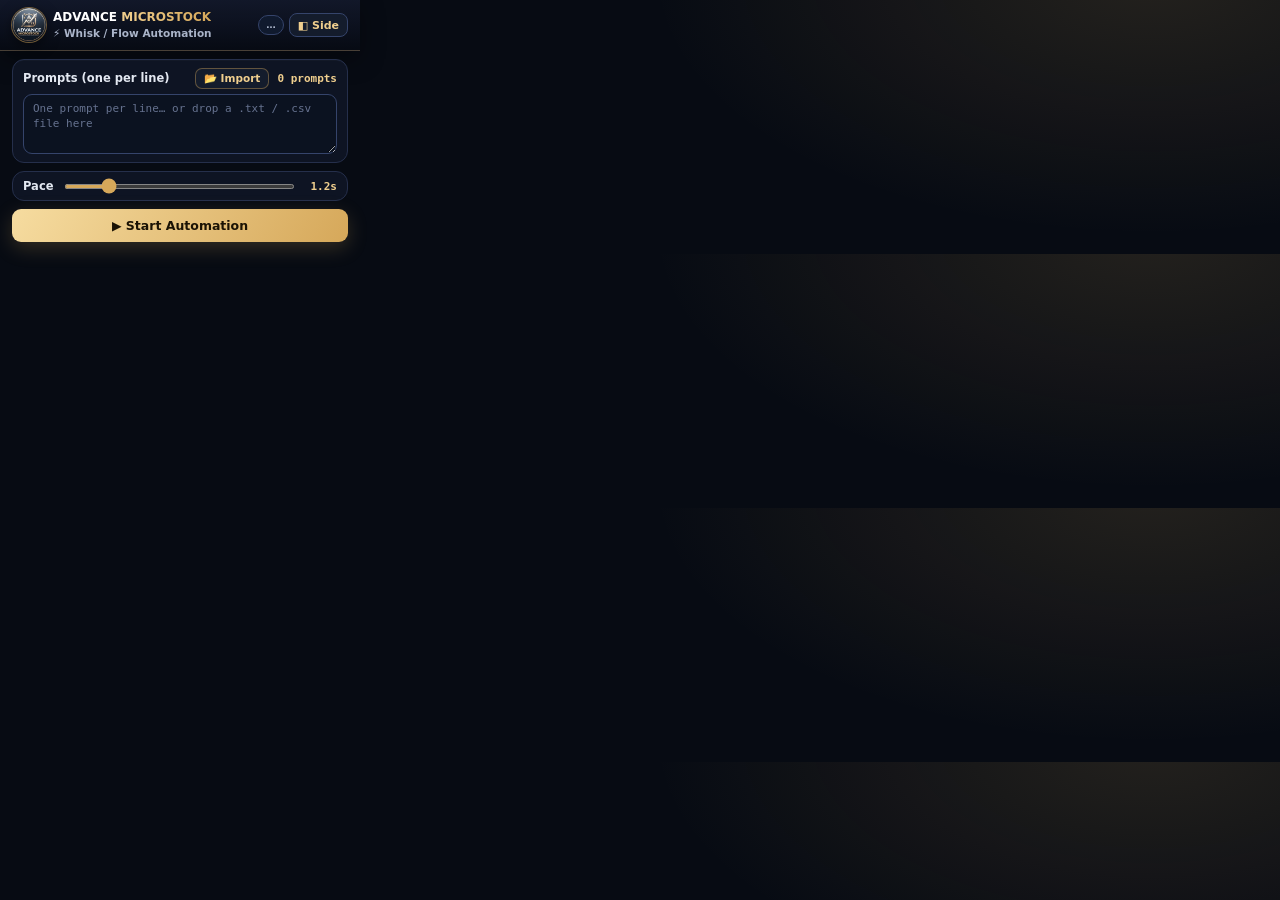
<file: advance-microstock- Whisk - Flow Automation 5.3.0/advance-microstock-automator/popup.html>
<!DOCTYPE html>
<html lang="en">
<head>
  <meta charset="UTF-8">
  <meta name="viewport" content="width=device-width, initial-scale=1.0">
  <title>Advance Microstock – Whisk / Flow Automation</title>
  <link rel="stylesheet" href="popup.css">
</head>
<body>
  <div class="popup-wrap">
    <!-- Header -->
    <div class="header">
      <div class="brand">
        <img src="icon128.png" alt="Advance Microstock" class="brand-logo">
        <div class="brand-text">
          <div class="brand-name">ADVANCE <b>MICROSTOCK</b></div>
          <div class="brand-sub">⚡ Whisk / Flow Automation</div>
        </div>
      </div>
      <div class="header-right">
        <span id="tab-status" class="badge">…</span>
        <button type="button" id="btn-sidebar" class="icon-btn" title="Switch to sidebar (icon click will open the sidebar)">◧ Side</button>
      </div>
    </div>

    <div id="status-notice" class="notice hidden">
      <span id="notice-text"></span>
    </div>

    <!-- Prompts -->
    <div class="field-group">
      <div class="label-row">
        <label for="prompts">Prompts (one per line)</label>
        <div class="label-right">
          <button type="button" id="btn-import" class="mini-btn" title="Add prompts from a .txt or .csv file">📂 Import</button>
          <span id="prompt-count" class="count-tag">0 prompts</span>
        </div>
      </div>
      <input type="file" id="file-input" accept=".txt,.csv,text/plain,text/csv" multiple hidden>
      <textarea id="prompts" rows="3" placeholder="One prompt per line… or drop a .txt / .csv file here" spellcheck="false"></textarea>
    </div>

    <!-- Pace -->
    <div class="pace-row">
      <label for="pace-slider">Pace</label>
      <input type="range" id="pace-slider" min="0.4" max="5.0" step="0.1" value="1.2" />
      <span id="pace-value" class="value-tag">1.2s</span>
    </div>

    <!-- Controls -->
    <div class="action-group">
      <button type="button" id="btn-start" class="btn-primary"><span>▶ Start Automation</span></button>
      <button type="button" id="btn-pause" class="btn-secondary hidden"><span id="pause-text">⏸ Pause</span></button>
      <button type="button" id="btn-stop" class="btn-danger hidden"><span>⏹ Stop</span></button>
    </div>

    <!-- Progress -->
    <div id="progress-box" class="progress-box hidden">
      <div class="progress-text">
        <span id="progress-status">Submitting…</span>
        <span id="progress-percent">0%</span>
      </div>
      <div class="progress-track"><div id="progress-bar" class="progress-fill" style="width: 0%"></div></div>
      <div id="progress-current" class="progress-current">-</div>
    </div>

    <!-- Queue -->
    <div id="queue-box" class="queue-box hidden">
      <div class="label-row">
        <span>Queue status</span>
        <span id="queue-summary" class="count-tag">0 done · 0 pending</span>
      </div>
      <div id="queue-list" class="queue-list"></div>
      <div class="action-group small">
        <button type="button" id="btn-remove-done" class="btn-secondary">🧹 Remove done</button>
        <button type="button" id="btn-clear" class="btn-secondary">🗑 Clear all</button>
      </div>
    </div>
  </div>

  <script src="importer.js"></script>
  <script src="popup.js"></script>
</body>
</html>
</file>
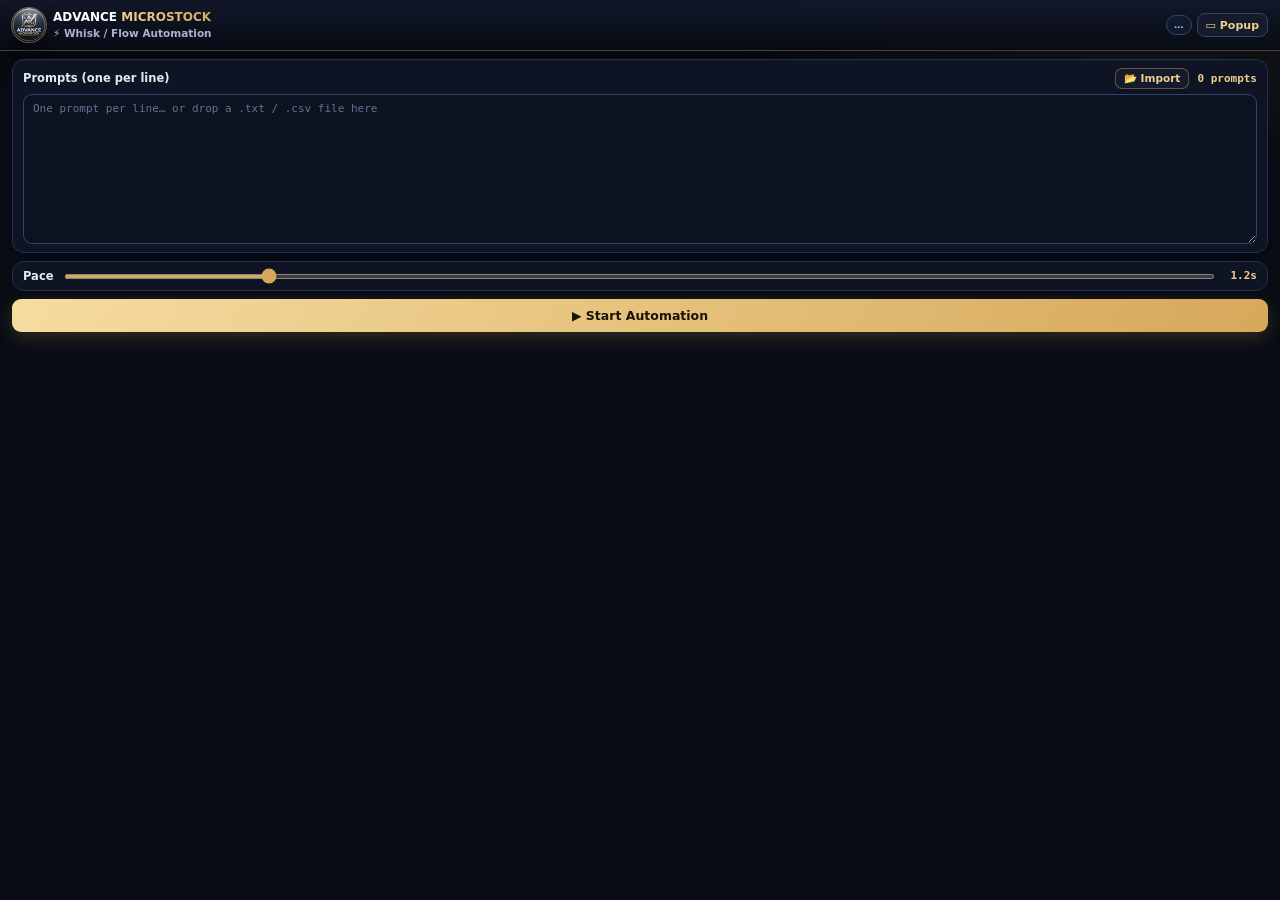
<file: advance-microstock- Whisk - Flow Automation 5.3.0/advance-microstock-automator/sidepanel.html>
<!DOCTYPE html>
<html lang="en">
<head>
  <meta charset="UTF-8">
  <meta name="viewport" content="width=device-width, initial-scale=1.0">
  <title>Advance Microstock – Whisk / Flow Automation</title>
  <link rel="stylesheet" href="popup.css">
</head>
<body class="side">
  <div class="popup-wrap">
    <!-- Header -->
    <div class="header">
      <div class="brand">
        <img src="icon128.png" alt="Advance Microstock" class="brand-logo">
        <div class="brand-text">
          <div class="brand-name">ADVANCE <b>MICROSTOCK</b></div>
          <div class="brand-sub">⚡ Whisk / Flow Automation</div>
        </div>
      </div>
      <div class="header-right">
        <span id="tab-status" class="badge">…</span>
        <button type="button" id="btn-sidebar" class="icon-btn" title="Switch to popup (icon click will open the popup)">▭ Popup</button>
      </div>
    </div>

    <div id="status-notice" class="notice hidden">
      <span id="notice-text"></span>
    </div>

    <!-- Prompts -->
    <div class="field-group">
      <div class="label-row">
        <label for="prompts">Prompts (one per line)</label>
        <div class="label-right">
          <button type="button" id="btn-import" class="mini-btn" title="Add prompts from a .txt or .csv file">📂 Import</button>
          <span id="prompt-count" class="count-tag">0 prompts</span>
        </div>
      </div>
      <input type="file" id="file-input" accept=".txt,.csv,text/plain,text/csv" multiple hidden>
      <textarea id="prompts" rows="3" placeholder="One prompt per line… or drop a .txt / .csv file here" spellcheck="false"></textarea>
    </div>

    <!-- Pace -->
    <div class="pace-row">
      <label for="pace-slider">Pace</label>
      <input type="range" id="pace-slider" min="0.4" max="5.0" step="0.1" value="1.2" />
      <span id="pace-value" class="value-tag">1.2s</span>
    </div>

    <!-- Controls -->
    <div class="action-group">
      <button type="button" id="btn-start" class="btn-primary"><span>▶ Start Automation</span></button>
      <button type="button" id="btn-pause" class="btn-secondary hidden"><span id="pause-text">⏸ Pause</span></button>
      <button type="button" id="btn-stop" class="btn-danger hidden"><span>⏹ Stop</span></button>
    </div>

    <!-- Progress -->
    <div id="progress-box" class="progress-box hidden">
      <div class="progress-text">
        <span id="progress-status">Submitting…</span>
        <span id="progress-percent">0%</span>
      </div>
      <div class="progress-track"><div id="progress-bar" class="progress-fill" style="width: 0%"></div></div>
      <div id="progress-current" class="progress-current">-</div>
    </div>

    <!-- Queue -->
    <div id="queue-box" class="queue-box hidden">
      <div class="label-row">
        <span>Queue status</span>
        <span id="queue-summary" class="count-tag">0 done · 0 pending</span>
      </div>
      <div id="queue-list" class="queue-list"></div>
      <div class="action-group small">
        <button type="button" id="btn-remove-done" class="btn-secondary">🧹 Remove done</button>
        <button type="button" id="btn-clear" class="btn-secondary">🗑 Clear all</button>
      </div>
    </div>
  </div>

  <script src="importer.js"></script>
  <script src="popup.js"></script>
</body>
</html>
</file>
<file: advance-microstock- Whisk - Flow Automation 5.3.0/advance-microstock-automator/popup.css>
/* Advance Microstock – Whisk / Flow Automator
   Theme taken from Advance Microstock PRO Metadata (navy + gold) */
:root {
  --bg: #070b13;
  --panel: #0e1423;
  --card: #121a2d;
  --line: #252f4b;
  --line2: #35446b;
  --text: #f6f3ec;
  --soft: #e3e8f1;
  --muted: #aab4c9;
  --gold: #f0cf8e;
  --gold2: #d6a85a;
  --ok: #3ddc9c;
  --bad: #ff7a93;
}

* { box-sizing: border-box; margin: 0; padding: 0; }

body {
  width: 360px;
  max-height: 600px;
  overflow-y: auto;
  background: radial-gradient(500px 260px at 90% -10%, rgba(214,168,90,.14), transparent), var(--bg);
  color: var(--text);
  font-family: Inter, system-ui, -apple-system, "Segoe UI", Roboto, sans-serif;
  font-size: 13px;
  line-height: 1.4;
  user-select: none;
}

.popup-wrap { padding: 0 12px 12px; display: flex; flex-direction: column; gap: 8px; }

/* Side panel mode: fill the sidebar */
body.side { width: 100%; max-height: none; height: 100vh; overflow: hidden; }
body.side .popup-wrap { height: 100vh; }
body.side textarea { min-height: 150px; }
body.side .queue-list { max-height: none; flex: 1; min-height: 0; }
body.side .queue-box { flex: 1; min-height: 0; }
body.side textarea { flex: none; }

/* ---------- Header / brand ---------- */
.header {
  display: flex; align-items: center; justify-content: space-between; gap: 8px;
  margin: 0 -12px; padding: 8px 12px;
  border-bottom: 1px solid rgba(214,168,90,.28);
  background: linear-gradient(180deg, rgba(18,24,42,.98), rgba(7,11,19,.96));
  box-shadow: 0 8px 24px rgba(0,0,0,.35);
}
.brand { display: flex; align-items: center; gap: 7px; min-width: 0; }
.header-right { display: flex; align-items: center; gap: 5px; flex-shrink: 0; }
.brand-logo {
  width: 34px; height: 34px; border-radius: 50%; flex-shrink: 0;
  box-shadow: 0 0 0 1px rgba(214,168,90,.5), 0 4px 14px rgba(0,0,0,.5);
}
.brand-text { min-width: 0; }
.brand-name {
  line-height: 1.25;
  font-size: 12px; font-weight: 900; letter-spacing: 0; color: #fff; white-space: nowrap;
}
.brand-name b {
  background: linear-gradient(90deg, var(--gold), var(--gold2));
  -webkit-background-clip: text; background-clip: text; color: transparent;
}
.brand-sub { font-size: 10.5px; font-weight: 700; color: var(--muted); margin-top: 1px; }

.badge {
  font-size: 9.5px; font-weight: 800; padding: 3px 7px; line-height: 1.3; border-radius: 999px; white-space: nowrap;
  background: #101a2e; color: var(--muted); border: 1px solid var(--line2);
}
.badge.connected { background: rgba(61,220,156,.10); color: var(--ok); border-color: rgba(61,220,156,.4); }
.badge.disconnected { background: rgba(214,168,90,.12); color: var(--gold); border-color: rgba(214,168,90,.4); }

.notice {
  font-size: 11px; padding: 7px 10px; border-radius: 9px;
  background: rgba(255,85,118,.08); border: 1px solid rgba(255,85,118,.4); color: #ff9daf;
  animation: fadeIn .2s ease;
}
@keyframes fadeIn { from { opacity: 0; transform: translateY(-3px); } to { opacity: 1; transform: translateY(0); } }

/* ---------- Fields ---------- */
.field-group {
  display: flex; flex-direction: column; gap: 5px;
  padding: 8px 10px; border: 1px solid var(--line); border-radius: 12px;
  background: var(--panel); box-shadow: inset 0 1px rgba(255,255,255,.02);
}
.label-row {
  display: flex; align-items: center; justify-content: space-between;
  font-size: 11.5px; font-weight: 800; color: var(--soft);
}
.count-tag, .value-tag { font-size: 11px; font-weight: 800; color: var(--gold); font-family: "JetBrains Mono", ui-monospace, monospace; }

textarea {
  width: 100%; background: #0b1220; border: 1px solid var(--line2); border-radius: 9px;
  padding: 6px 9px; color: var(--text);
  font-family: "JetBrains Mono", ui-monospace, Consolas, monospace; font-size: 11px; line-height: 1.4;
  resize: vertical; min-height: 58px; max-height: 150px; outline: none; transition: border-color .15s, box-shadow .15s;
}
textarea::placeholder { color: #66728f; }
textarea:focus { border-color: var(--gold2); box-shadow: 0 0 0 2px rgba(214,168,90,.2); }

input[type="range"] {
  width: 100%; height: 5px; background: #273248; border-radius: 999px; outline: none; cursor: pointer;
  accent-color: var(--gold2);
}

/* ---------- Buttons ---------- */
.action-group { display: flex; gap: 8px; }

button {
  border: 1px solid var(--line2); border-radius: 9px; font-weight: 800; cursor: pointer; transition: .15s;
  font-family: inherit;
}
.btn-primary {
  flex: 1; padding: 9px; border: 0; color: #1a1204; font-size: 12.5px; font-weight: 900;
  background: linear-gradient(120deg, #f6dca0, var(--gold2));
  box-shadow: 0 6px 20px rgba(214,168,90,.22);
}
.btn-primary:hover { filter: brightness(1.08); }
.btn-primary:disabled { opacity: .45; cursor: not-allowed; filter: none; }

.btn-secondary { flex: 1; padding: 8px; background: #141c2c; color: var(--soft); font-size: 12px; }
.btn-secondary:hover { border-color: var(--gold); background: #1a2538; }

.btn-danger {
  padding: 8px 12px; font-size: 12px; color: #ff9daf;
  border-color: rgba(255,85,118,.4); background: rgba(255,85,118,.08);
}
.btn-danger:hover { background: rgba(255,85,118,.16); }

.hidden { display: none !important; }

/* ---------- Queue ---------- */
.queue-box {
  display: flex; flex-direction: column; gap: 5px;
  padding: 8px 10px; border: 1px solid var(--line); border-radius: 12px; background: var(--panel);
}
.queue-list {
  max-height: 92px; overflow-y: auto; background: #090f1a;
  border: 1px solid var(--line); border-radius: 10px; padding: 4px;
}
.queue-list::-webkit-scrollbar { width: 6px; }
.queue-list::-webkit-scrollbar-thumb { background: var(--line2); border-radius: 999px; }
.q-item { display: flex; gap: 6px; align-items: center; padding: 2px 5px; font-size: 11px; border-radius: 6px; }
.q-item .q-icon { width: 14px; text-align: center; flex-shrink: 0; }
.q-item .q-text { white-space: nowrap; overflow: hidden; text-overflow: ellipsis; font-family: "JetBrains Mono", ui-monospace, monospace; }
.q-item.done { color: var(--ok); }
.q-item.pending { color: var(--muted); }
.q-item.running { color: var(--gold); background: rgba(214,168,90,.12); }
.q-item.error { color: var(--bad); }

/* ---------- Progress ---------- */
.progress-box {
  padding: 7px 10px; border: 1px solid var(--line); border-radius: 12px; background: #090f1a;
  display: flex; flex-direction: column; gap: 4px;
}
.progress-text { display: flex; justify-content: space-between; font-size: 11px; font-weight: 700; color: var(--soft); }
.progress-track { width: 100%; height: 6px; background: #05090e; border: 1px solid #1d2938; border-radius: 999px; overflow: hidden; }
.progress-fill { height: 100%; background: linear-gradient(90deg, var(--gold), var(--gold2)); transition: width .25s ease; }
.progress-current {
  font-size: 10.5px; font-family: "JetBrains Mono", ui-monospace, monospace; color: var(--muted);
  white-space: nowrap; overflow: hidden; text-overflow: ellipsis;
}

.icon-btn {
  height: 24px; padding: 0 8px; display: inline-flex; align-items: center; white-space: nowrap; font-size: 11px;
  background: #141c2c; color: var(--gold); border-radius: 8px;
}
.icon-btn:hover { border-color: var(--gold); background: #1a2538; }

/* Pace row (single line) */
.pace-row {
  display: flex; align-items: center; gap: 10px; padding: 6px 10px;
  border: 1px solid var(--line); border-radius: 12px; background: var(--panel);
  font-size: 11.5px; font-weight: 800; color: var(--soft);
}
.pace-row input[type="range"] { flex: 1; }
.pace-row .value-tag { min-width: 32px; text-align: right; }

.action-group.small button { padding: 6px; font-size: 11px; }

.q-note { text-align: center; font-size: 10px; color: #66728f; padding: 2px 0; }
.notice { margin: 0; }

/* Import */
.label-right { display: flex; align-items: center; gap: 8px; }
.mini-btn {
  padding: 3px 8px; font-size: 10.5px; border-radius: 7px;
  background: #141c2c; color: var(--gold); border: 1px solid rgba(214,168,90,.4);
}
.mini-btn:hover { background: #1a2538; border-color: var(--gold); }
textarea.drag-over { border-color: var(--gold); box-shadow: 0 0 0 2px rgba(240,207,142,.35); background: #101a2e; }
.notice.info { background: rgba(61,220,156,.08); border-color: rgba(61,220,156,.4); color: var(--ok); }
</file>
